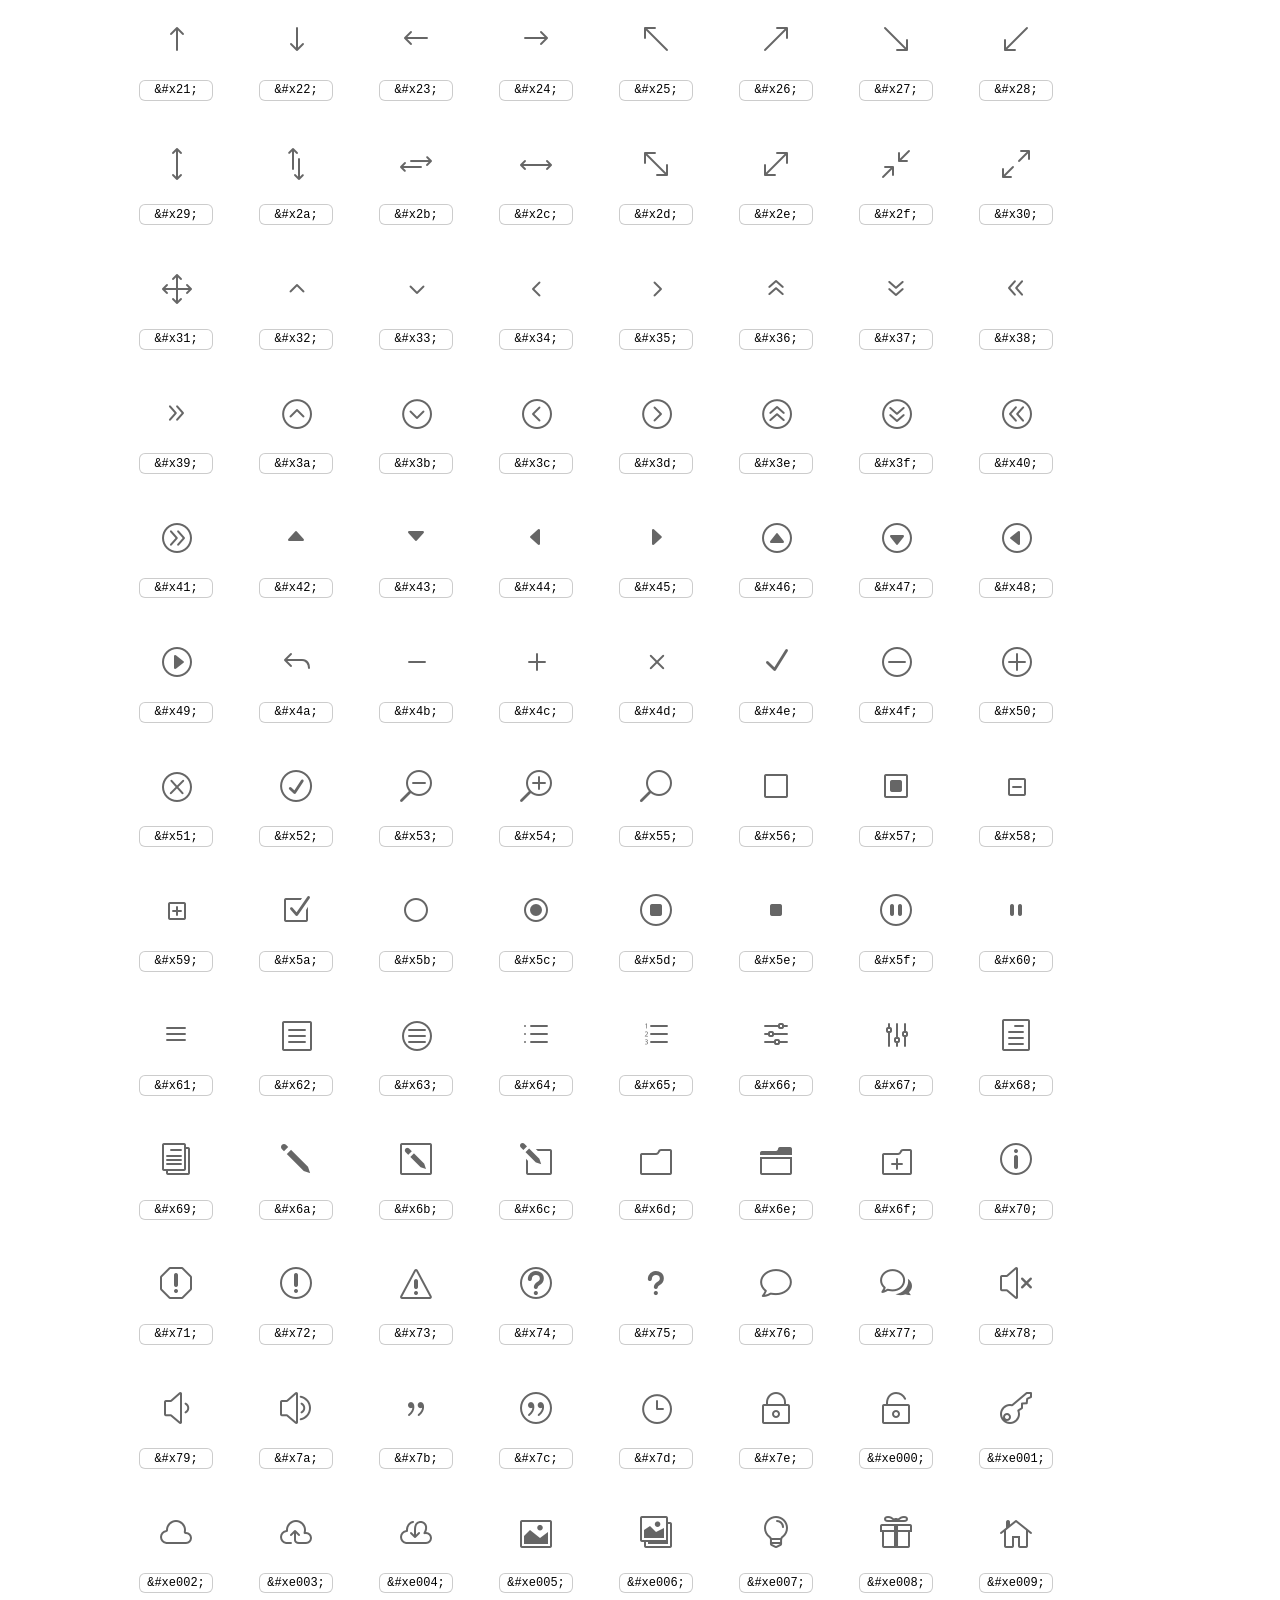
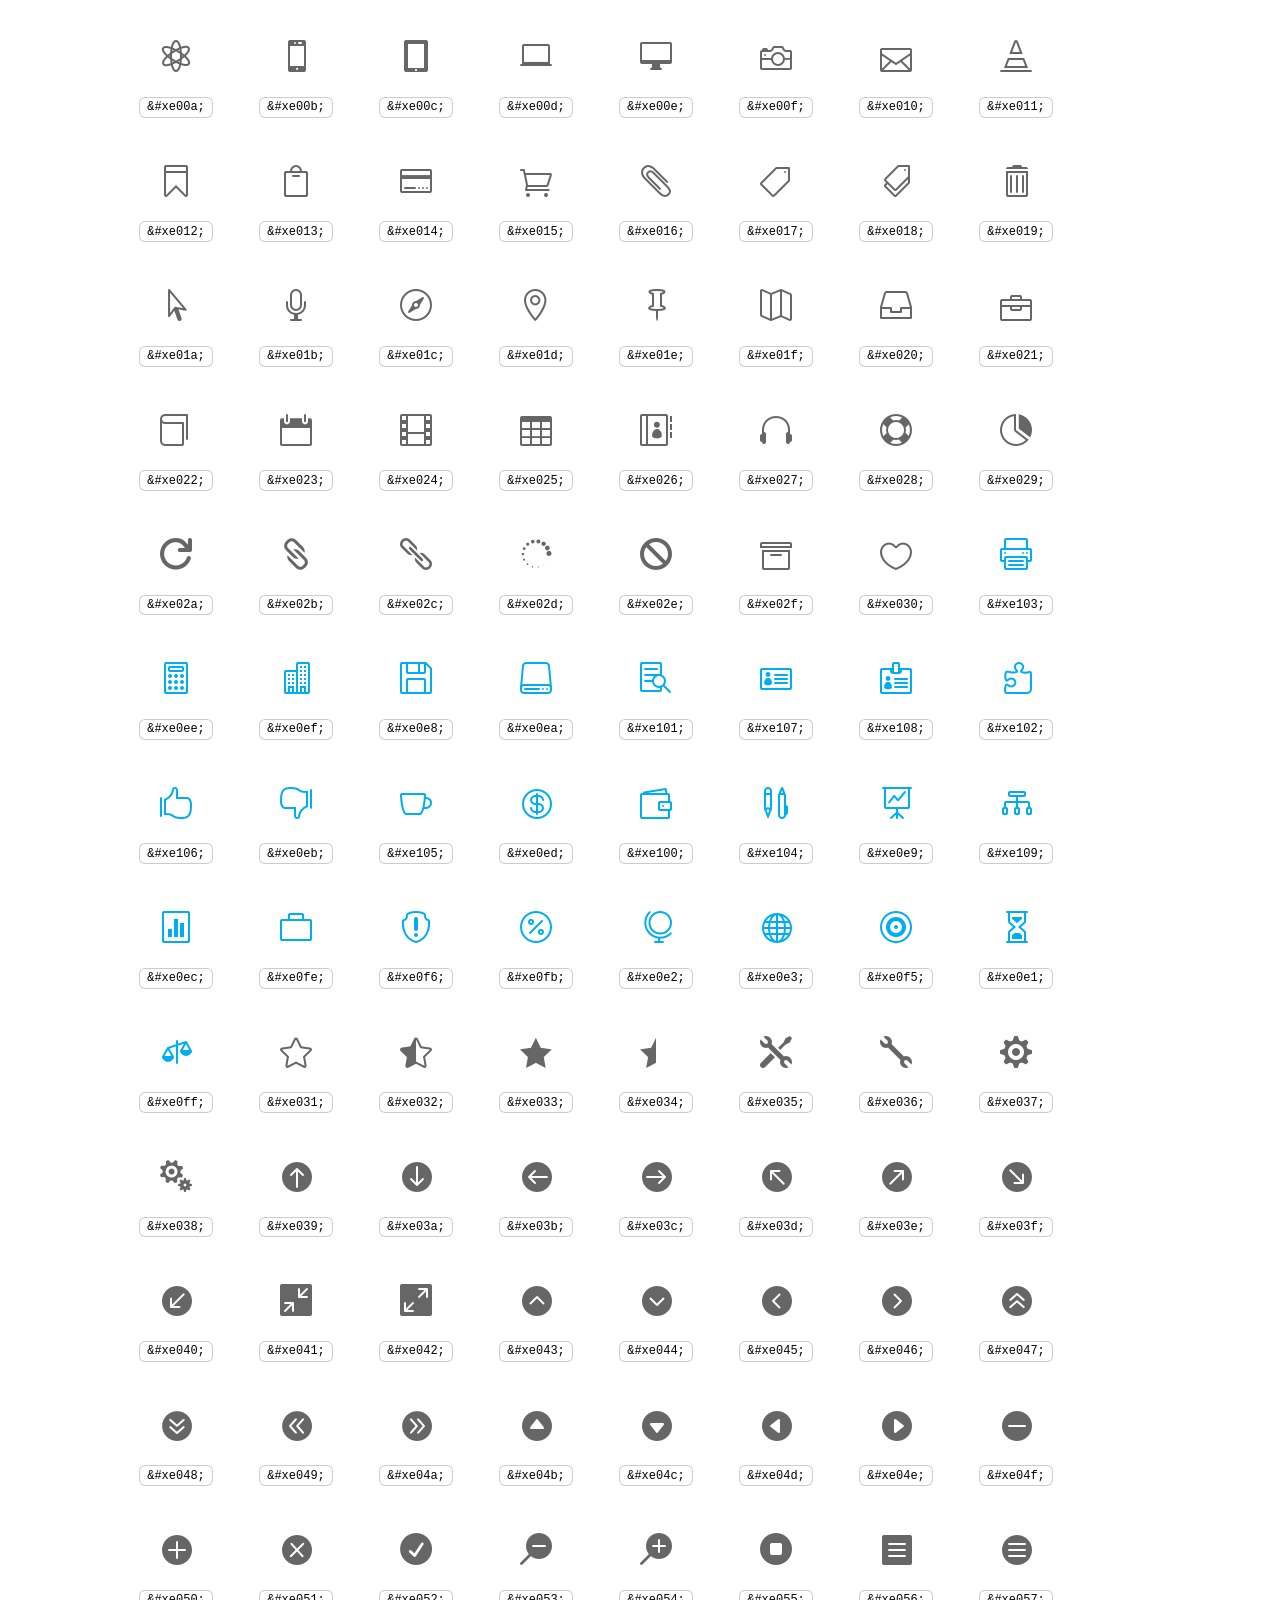
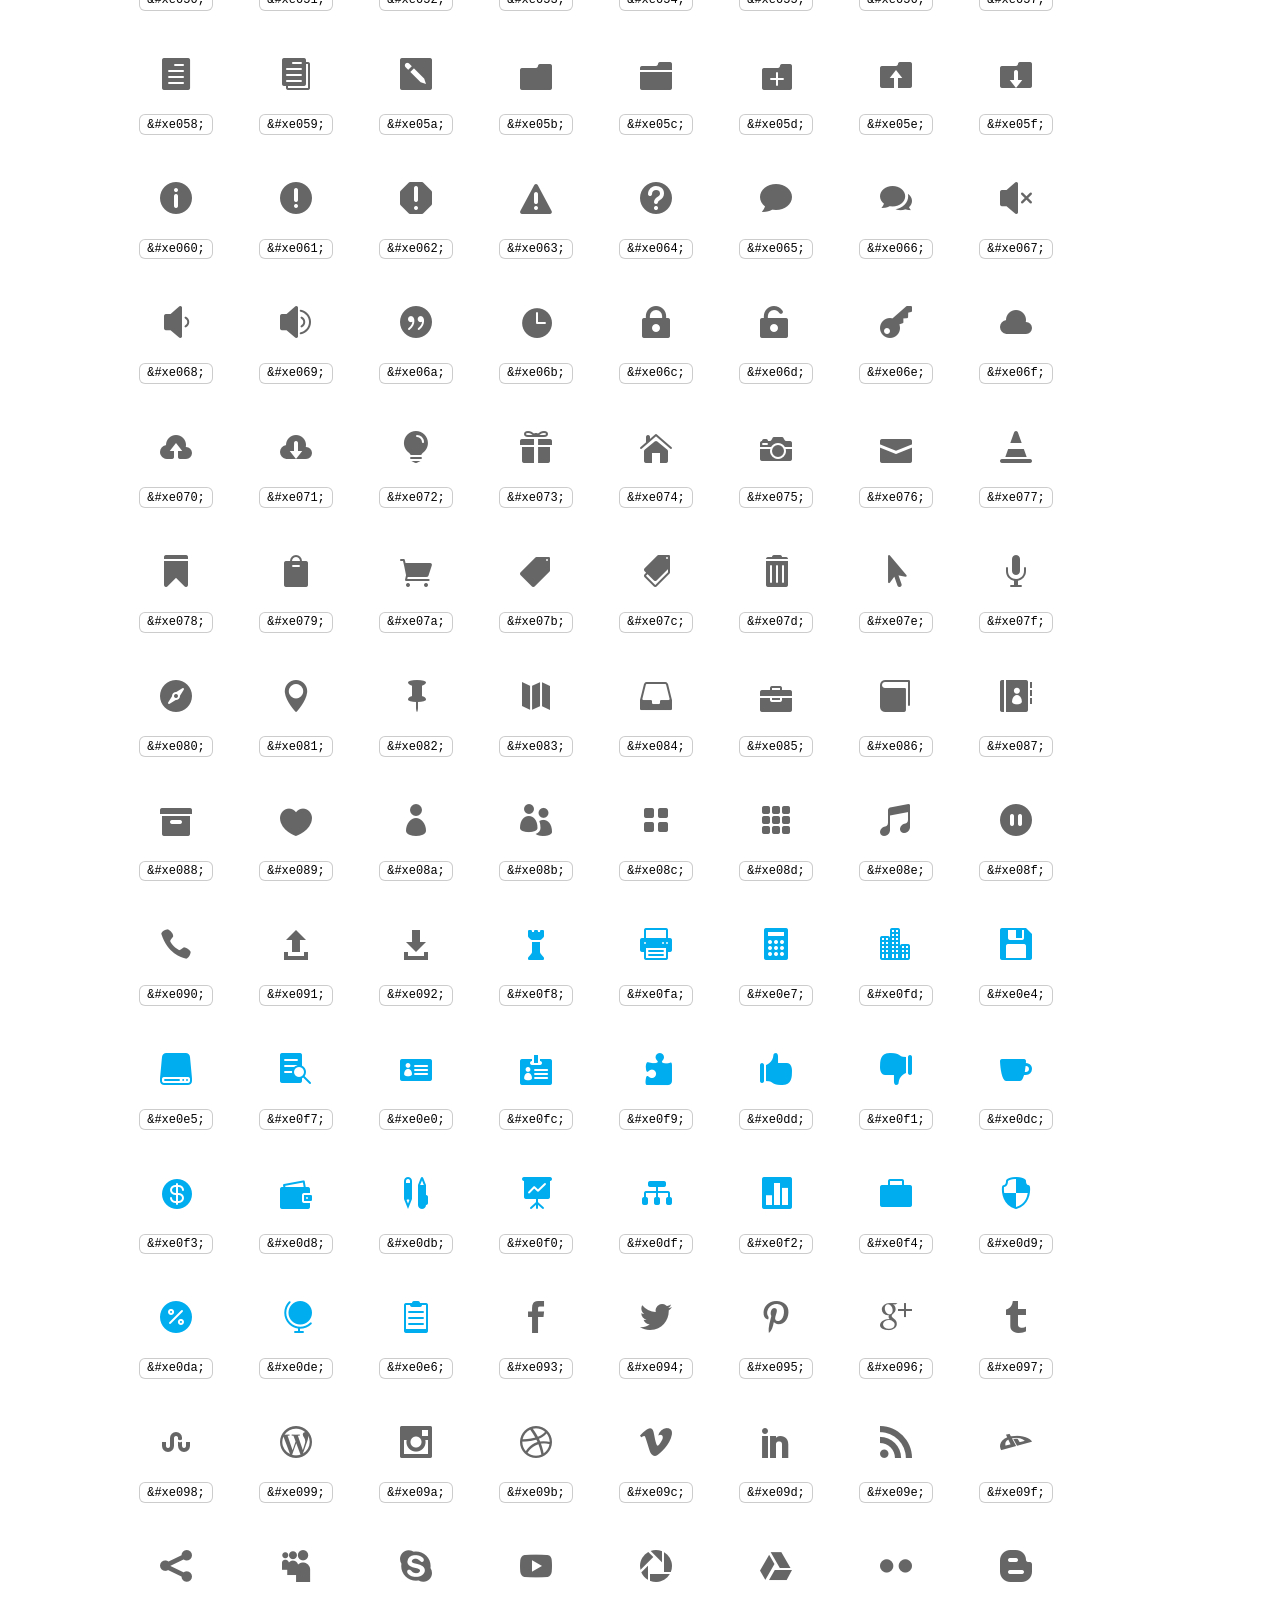
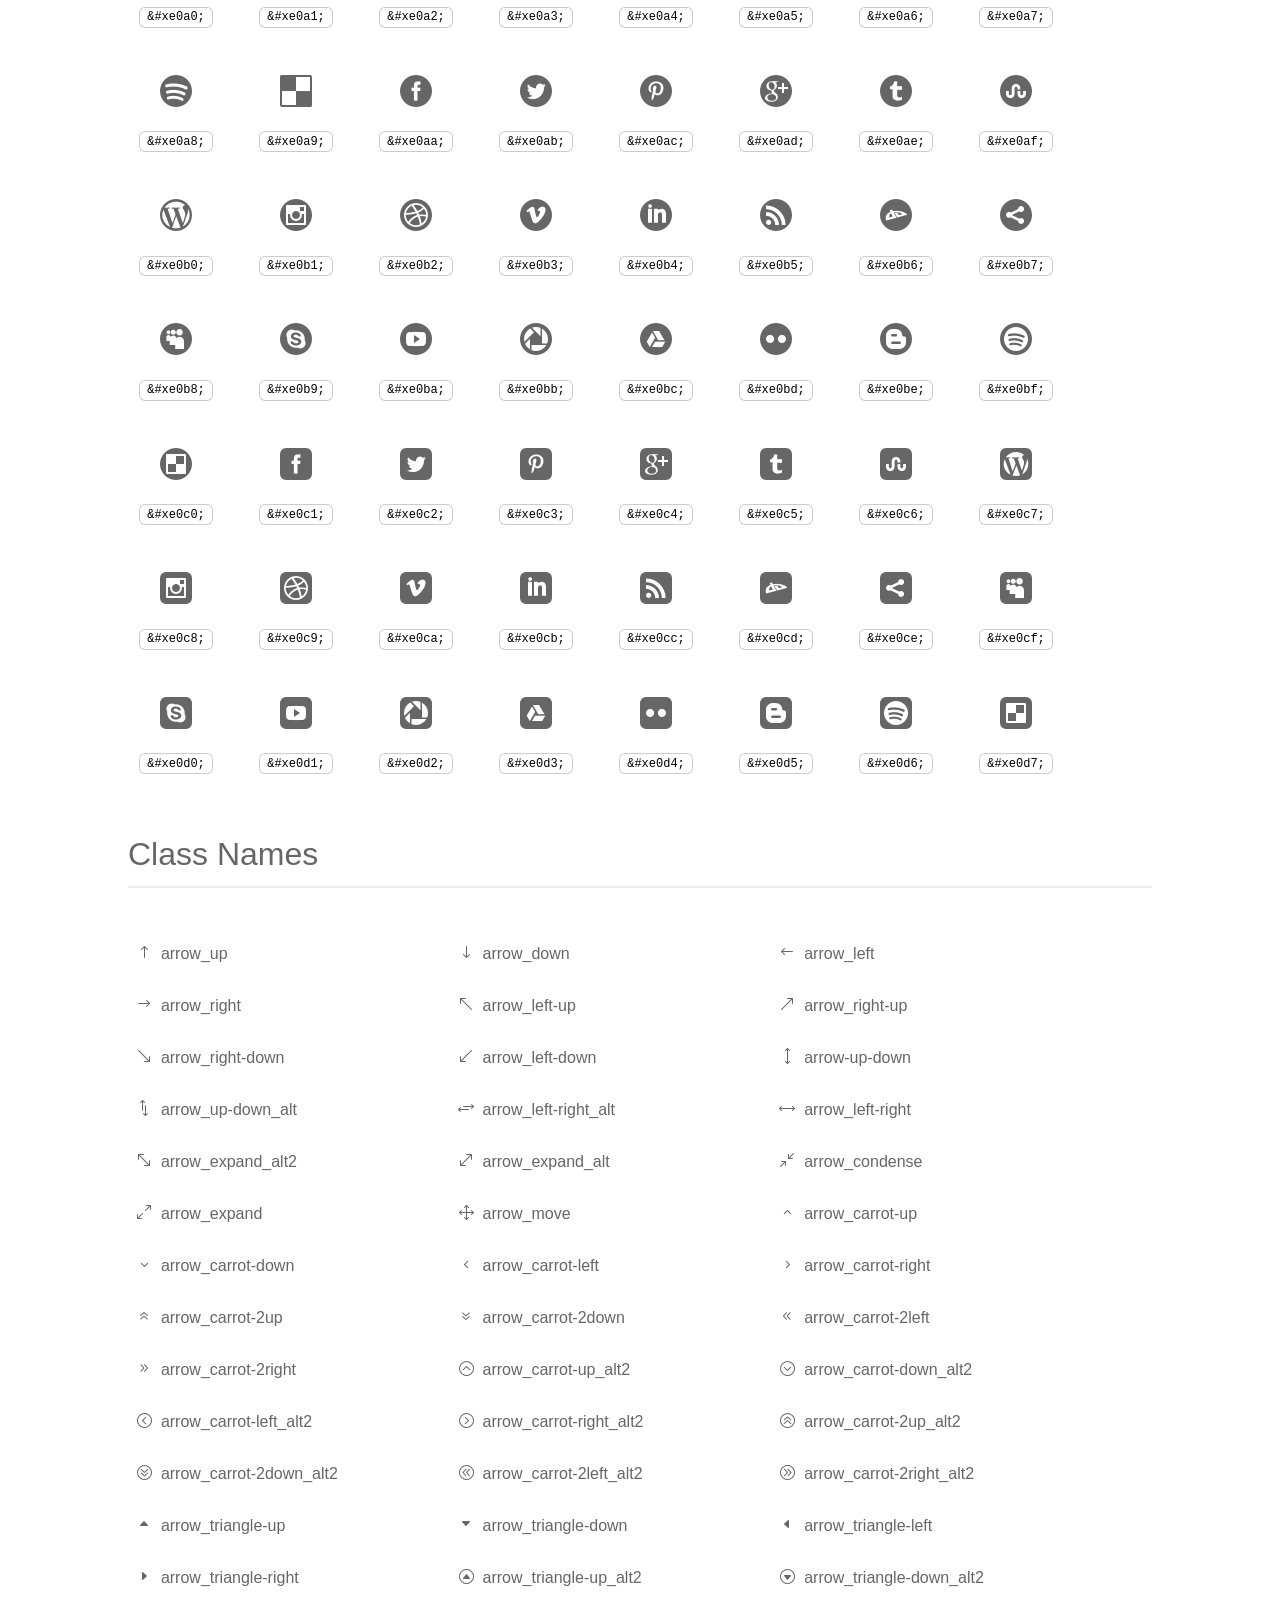
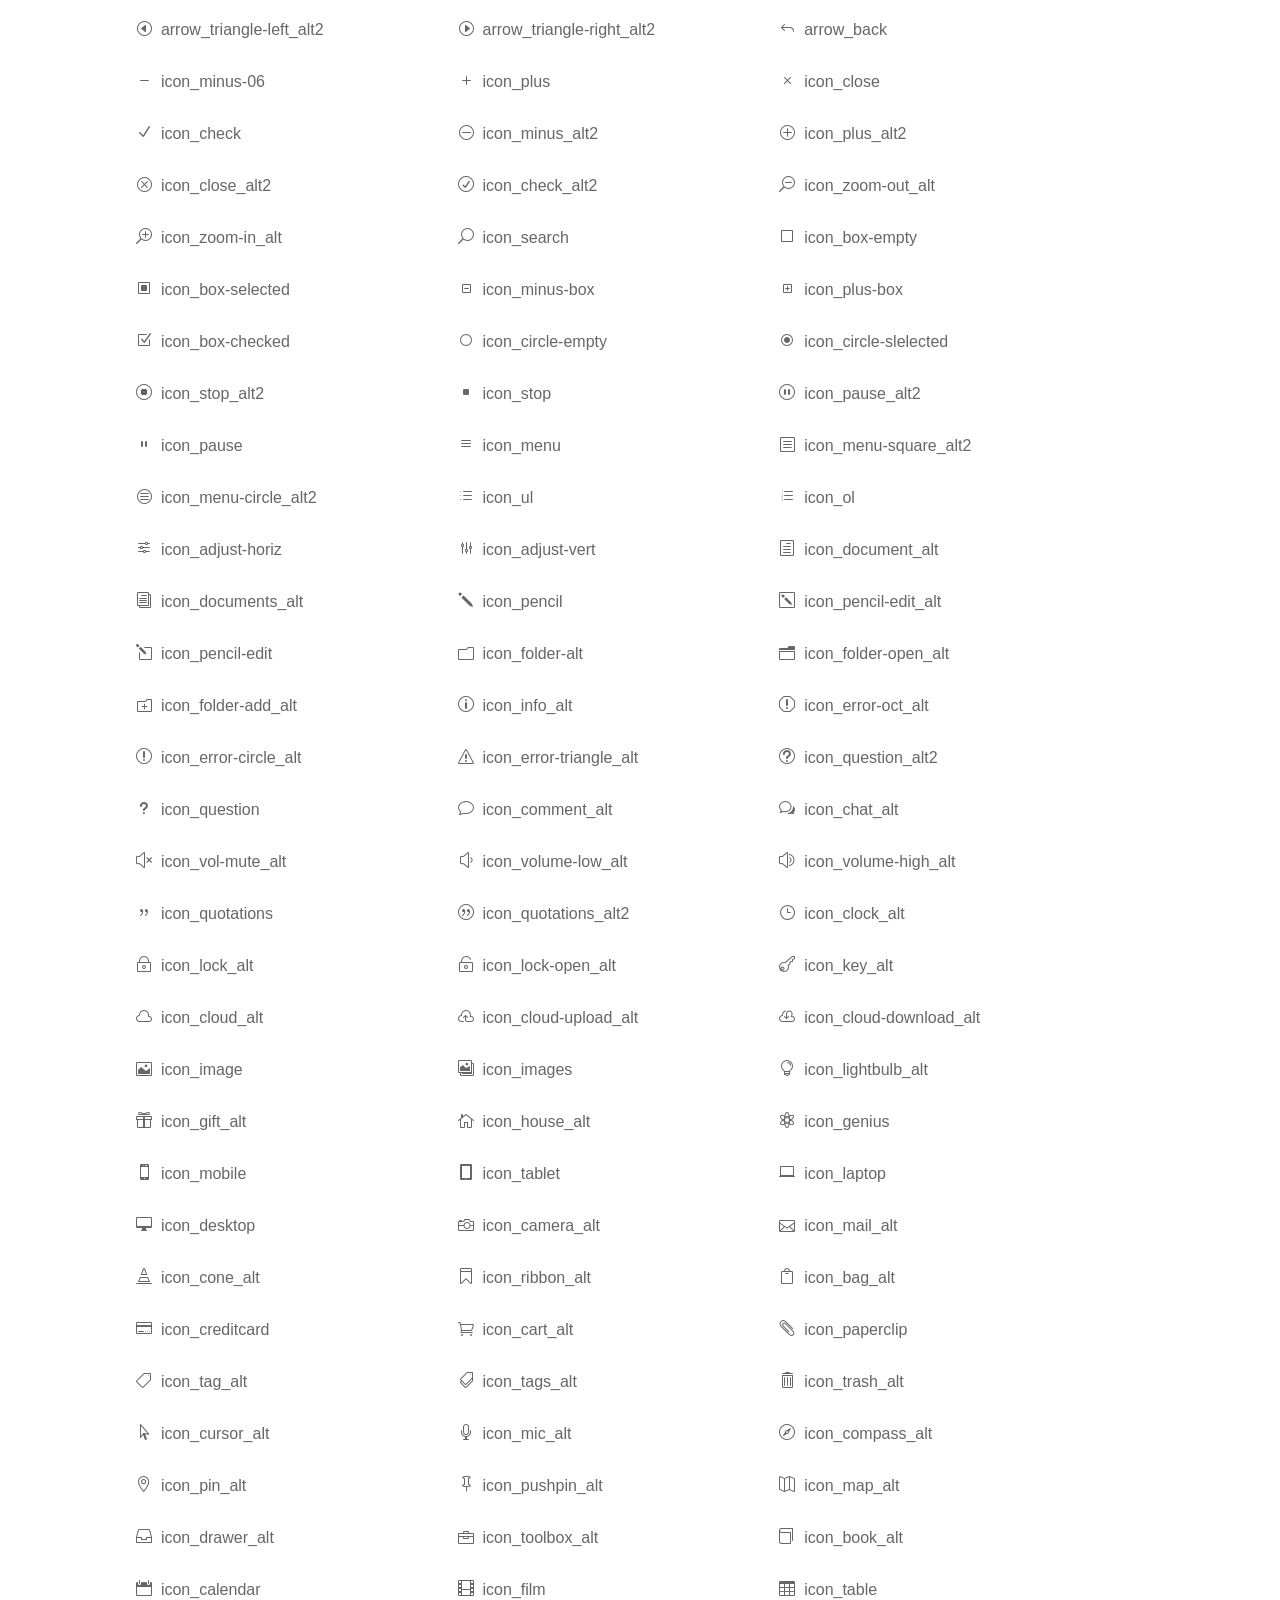
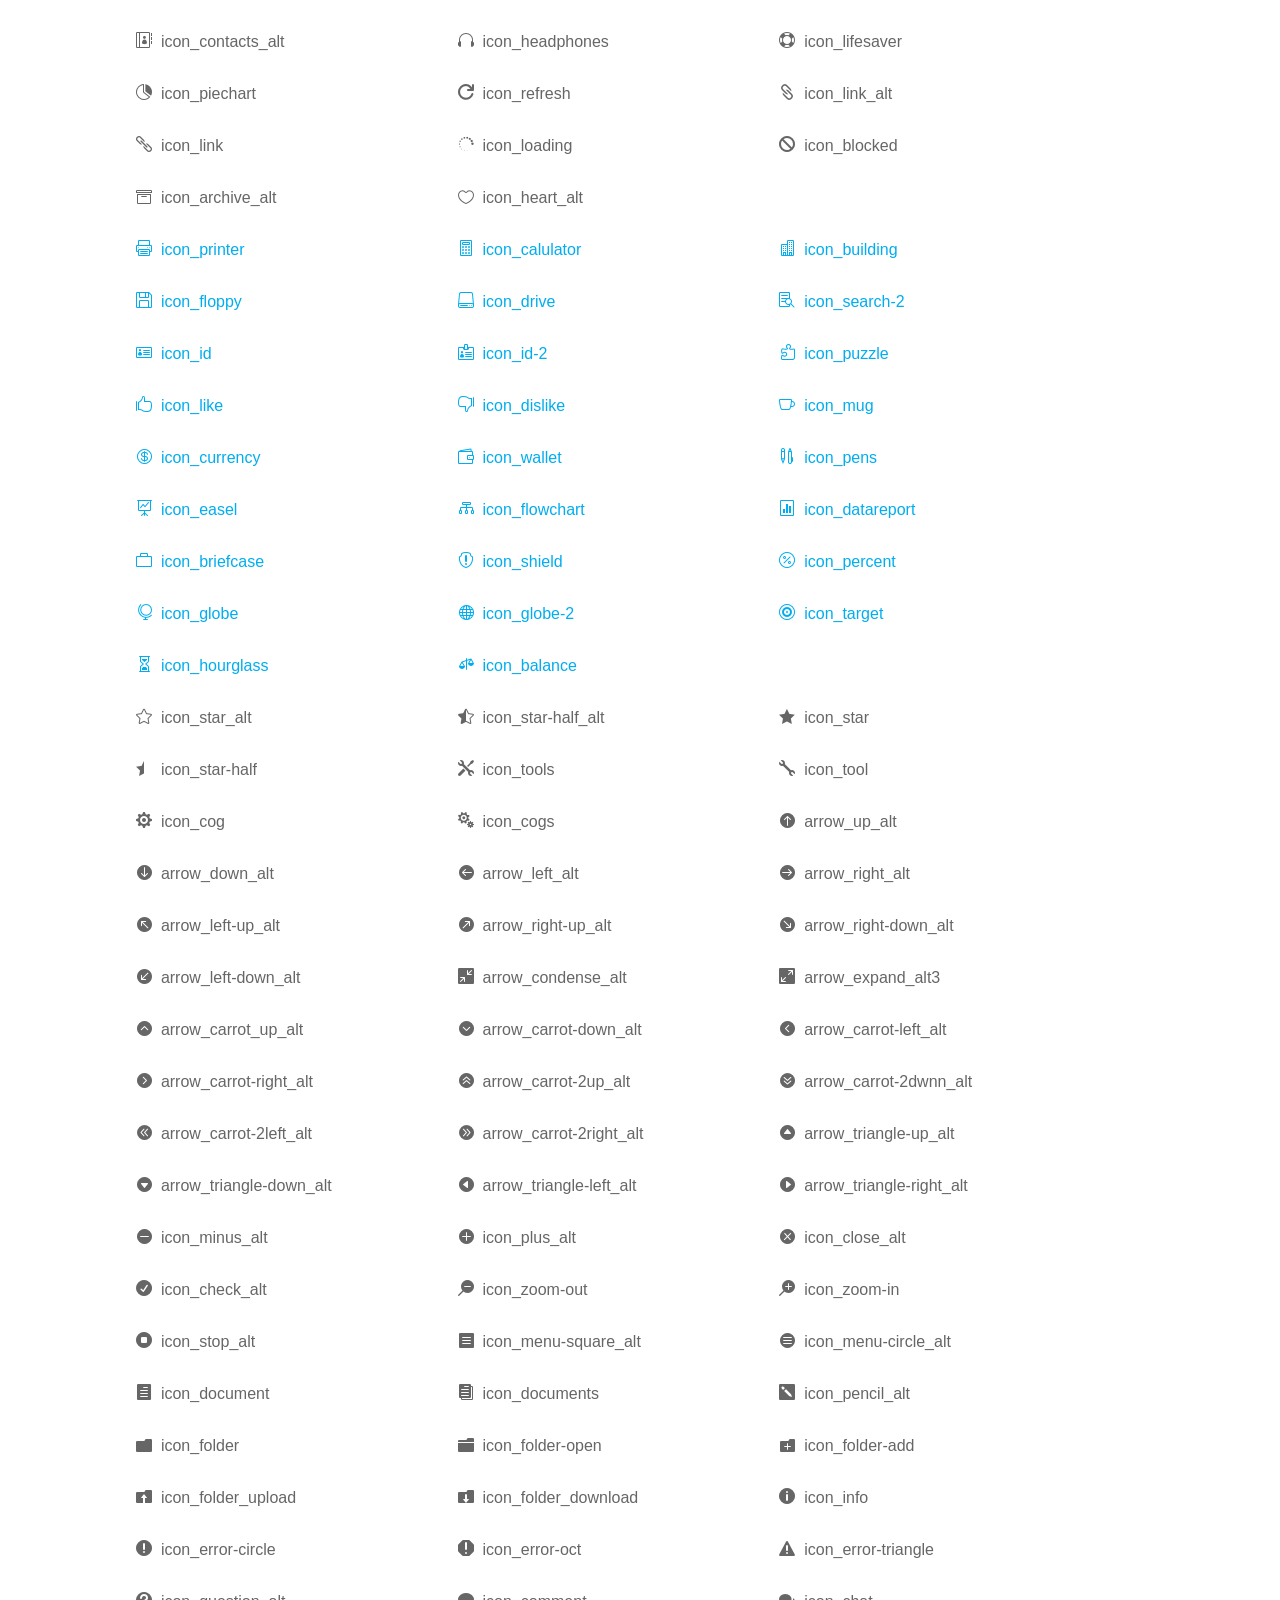
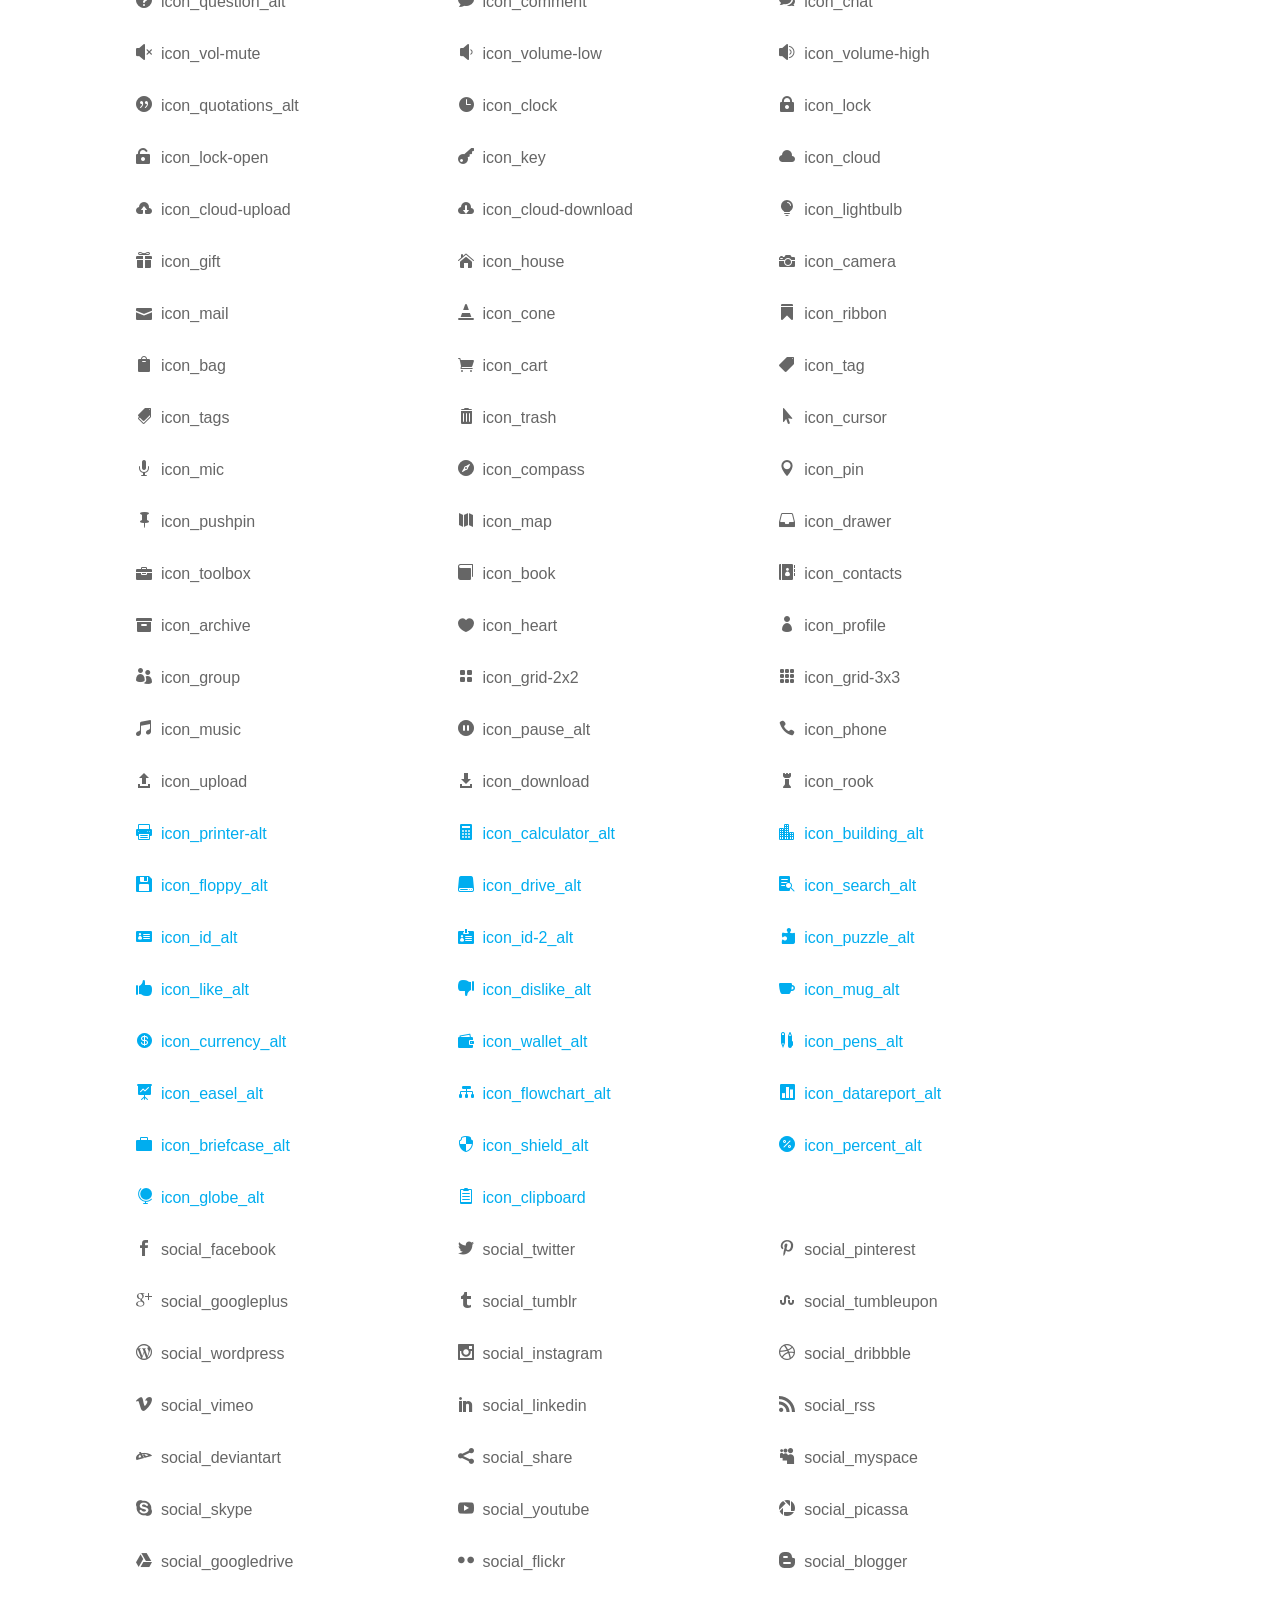
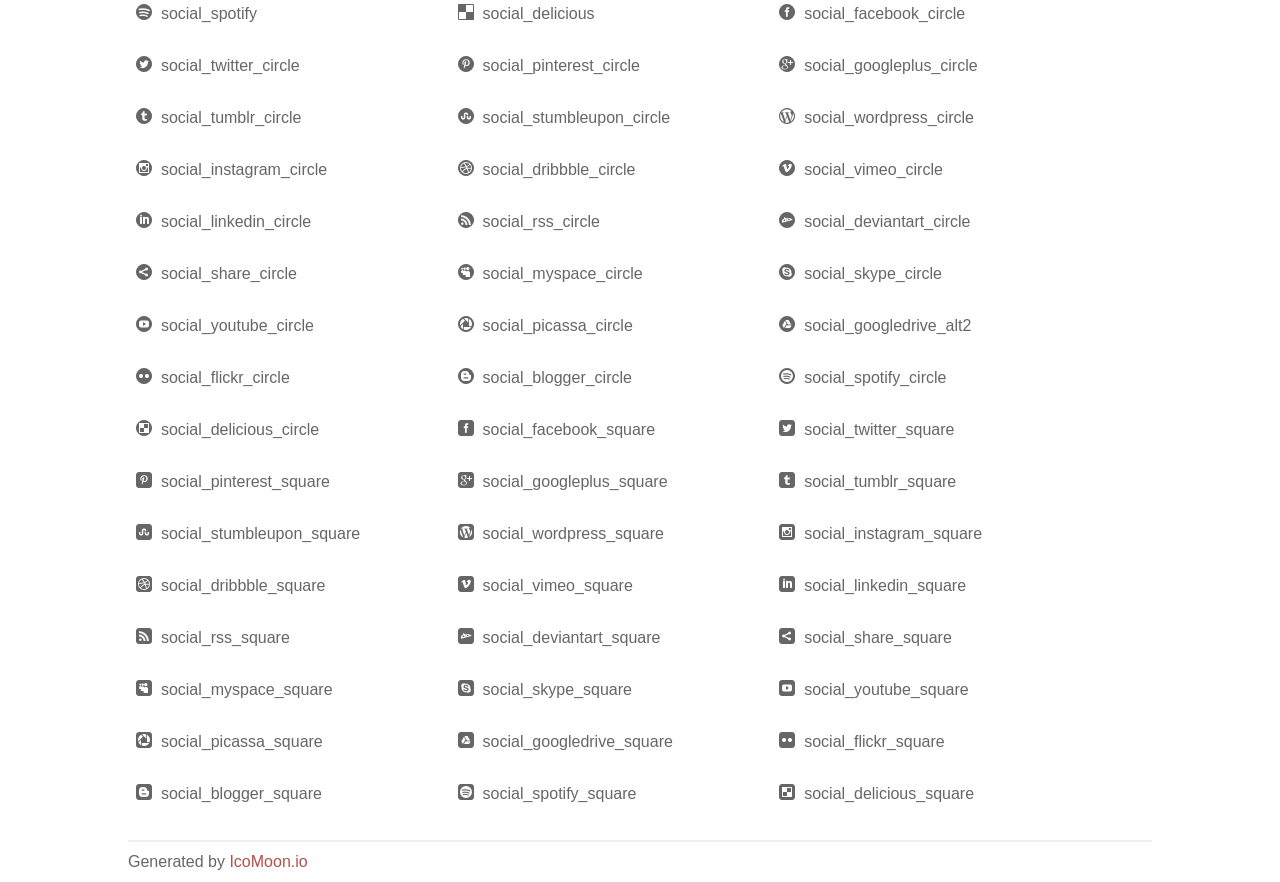
<file: WebContent/views/product/assets/fonts/elegant/index.html>
<!doctype html>
<html>

    <head>
        <title>Your Font/Glyphs</title>
        <link rel="stylesheet" href="style.css" />
        <!--[if lte IE 7]><script src="lte-ie7.js"></script><![endif]-->
        <style>
            section, header, footer {display: block;}
            	body {
            		font-family: sans-serif;
            		color: #666;
            		line-height: 1.5;
            		font-size: 1em;
            	}
            	* {
            		-moz-box-sizing: border-box;
            		-webkit-box-sizing: border-box;
            		box-sizing: border-box;
            		margin: 0;
            		padding: 0;
            	}
            	.glyph {
            		float: left;
            		text-align: center;
            		padding: .75em;
            		margin: .4em 1.5em .75em 0;
            		width: 6em;
            		text-shadow: none;
            	}
            	
            	.glyph input {
            		font-family: consolas, monospace;
            		font-size: 12px;
            		width: 100%;
            		text-align: center;
            		border: 0;
            		box-shadow: 0 0 0 1px #ccc;
            		padding: .2em;
                            -moz-border-radius: 5px;
                            -webkit-border-radius: 5px;
            	}
            	
            	
            
            	.new {
            		color:#00adef !important;
            	}
            
            	
            	.w-main {
            		width: 80%;
            	}
            	.centered {
            		margin-left: auto;
            		margin-right: auto;
            	}
            	.fs1 {
            		font-size: 2em;
            	}
            	header {
            		margin: 2em 0;
            		padding-bottom: .5em;
            		color: #666;
            		box-shadow: 0 2px #eee;
            	}
            	header h1 {
            		font-size: 2em;
            		font-weight: normal;
            	}
            	.clearfix:before, .clearfix:after { content: ""; display: table; }
            	.clearfix:after, .clear { clear: both; }
            	footer {
            		margin-top: 2em;
            		padding: .5em 0;
            		box-shadow: 0 -2px #eee;
            	}
            	a, a:visited {
            		color: #B35047;
            		text-decoration: none;
            	}
            	a:hover, a:focus {color: #000;}
            	
            	.box1 {
            		font-size: 16px;
            		display: inline-block;
            		width: 30%;
            		padding: .25em .5em;
            		margin: 20px 10px 0 0;
            	}
        </style>
    </head>

    <body>
        <div class="w-main centered">
            <section class="mtm clearfix" id="glyphs">
                <div class="glyph">
                    <div class="fs1" aria-hidden="true" data-icon="&#x21;"></div>
                    <input type="text" readonly value="&amp;#x21;" />
                </div>
                <div class="glyph">
                    <div class="fs1" aria-hidden="true" data-icon="&#x22;"></div>
                    <input type="text" readonly value="&amp;#x22;" />
                </div>
                <div class="glyph">
                    <div class="fs1" aria-hidden="true" data-icon="&#x23;"></div>
                    <input type="text" readonly value="&amp;#x23;" />
                </div>
                <div class="glyph">
                    <div class="fs1" aria-hidden="true" data-icon="&#x24;"></div>
                    <input type="text" readonly value="&amp;#x24;" />
                </div>
                <div class="glyph">
                    <div class="fs1" aria-hidden="true" data-icon="&#x25;"></div>
                    <input type="text" readonly value="&amp;#x25;" />
                </div>
                <div class="glyph">
                    <div class="fs1" aria-hidden="true" data-icon="&#x26;"></div>
                    <input type="text" readonly value="&amp;#x26;" />
                </div>
                <div class="glyph">
                    <div class="fs1" aria-hidden="true" data-icon="&#x27;"></div>
                    <input type="text" readonly value="&amp;#x27;" />
                </div>
                <div class="glyph">
                    <div class="fs1" aria-hidden="true" data-icon="&#x28;"></div>
                    <input type="text" readonly value="&amp;#x28;" />
                </div>
                <div class="glyph">
                    <div class="fs1" aria-hidden="true" data-icon="&#x29;"></div>
                    <input type="text" readonly value="&amp;#x29;" />
                </div>
                <div class="glyph">
                    <div class="fs1" aria-hidden="true" data-icon="&#x2a;"></div>
                    <input type="text" readonly value="&amp;#x2a;" />
                </div>
                <div class="glyph">
                    <div class="fs1" aria-hidden="true" data-icon="&#x2b;"></div>
                    <input type="text" readonly value="&amp;#x2b;" />
                </div>
                <div class="glyph">
                    <div class="fs1" aria-hidden="true" data-icon="&#x2c;"></div>
                    <input type="text" readonly value="&amp;#x2c;" />
                </div>
                <div class="glyph">
                    <div class="fs1" aria-hidden="true" data-icon="&#x2d;"></div>
                    <input type="text" readonly value="&amp;#x2d;" />
                </div>
                <div class="glyph">
                    <div class="fs1" aria-hidden="true" data-icon="&#x2e;"></div>
                    <input type="text" readonly value="&amp;#x2e;" />
                </div>
                <div class="glyph">
                    <div class="fs1" aria-hidden="true" data-icon="&#x2f;"></div>
                    <input type="text" readonly value="&amp;#x2f;" />
                </div>
                <div class="glyph">
                    <div class="fs1" aria-hidden="true" data-icon="&#x30;"></div>
                    <input type="text" readonly value="&amp;#x30;" />
                </div>
                <div class="glyph">
                    <div class="fs1" aria-hidden="true" data-icon="&#x31;"></div>
                    <input type="text" readonly value="&amp;#x31;" />
                </div>
                <div class="glyph">
                    <div class="fs1" aria-hidden="true" data-icon="&#x32;"></div>
                    <input type="text" readonly value="&amp;#x32;" />
                </div>
                <div class="glyph">
                    <div class="fs1" aria-hidden="true" data-icon="&#x33;"></div>
                    <input type="text" readonly value="&amp;#x33;" />
                </div>
                <div class="glyph">
                    <div class="fs1" aria-hidden="true" data-icon="&#x34;"></div>
                    <input type="text" readonly value="&amp;#x34;" />
                </div>
                <div class="glyph">
                    <div class="fs1" aria-hidden="true" data-icon="&#x35;"></div>
                    <input type="text" readonly value="&amp;#x35;" />
                </div>
                <div class="glyph">
                    <div class="fs1" aria-hidden="true" data-icon="&#x36;"></div>
                    <input type="text" readonly value="&amp;#x36;" />
                </div>
                <div class="glyph">
                    <div class="fs1" aria-hidden="true" data-icon="&#x37;"></div>
                    <input type="text" readonly value="&amp;#x37;" />
                </div>
                <div class="glyph">
                    <div class="fs1" aria-hidden="true" data-icon="&#x38;"></div>
                    <input type="text" readonly value="&amp;#x38;" />
                </div>
                <div class="glyph">
                    <div class="fs1" aria-hidden="true" data-icon="&#x39;"></div>
                    <input type="text" readonly value="&amp;#x39;" />
                </div>
                <div class="glyph">
                    <div class="fs1" aria-hidden="true" data-icon="&#x3a;"></div>
                    <input type="text" readonly value="&amp;#x3a;" />
                </div>
                <div class="glyph">
                    <div class="fs1" aria-hidden="true" data-icon="&#x3b;"></div>
                    <input type="text" readonly value="&amp;#x3b;" />
                </div>
                <div class="glyph">
                    <div class="fs1" aria-hidden="true" data-icon="&#x3c;"></div>
                    <input type="text" readonly value="&amp;#x3c;" />
                </div>
                <div class="glyph">
                    <div class="fs1" aria-hidden="true" data-icon="&#x3d;"></div>
                    <input type="text" readonly value="&amp;#x3d;" />
                </div>
                <div class="glyph">
                    <div class="fs1" aria-hidden="true" data-icon="&#x3e;"></div>
                    <input type="text" readonly value="&amp;#x3e;" />
                </div>
                <div class="glyph">
                    <div class="fs1" aria-hidden="true" data-icon="&#x3f;"></div>
                    <input type="text" readonly value="&amp;#x3f;" />
                </div>
                <div class="glyph">
                    <div class="fs1" aria-hidden="true" data-icon="&#x40;"></div>
                    <input type="text" readonly value="&amp;#x40;" />
                </div>
                <div class="glyph">
                    <div class="fs1" aria-hidden="true" data-icon="&#x41;"></div>
                    <input type="text" readonly value="&amp;#x41;" />
                </div>
                <div class="glyph">
                    <div class="fs1" aria-hidden="true" data-icon="&#x42;"></div>
                    <input type="text" readonly value="&amp;#x42;" />
                </div>
                <div class="glyph">
                    <div class="fs1" aria-hidden="true" data-icon="&#x43;"></div>
                    <input type="text" readonly value="&amp;#x43;" />
                </div>
                <div class="glyph">
                    <div class="fs1" aria-hidden="true" data-icon="&#x44;"></div>
                    <input type="text" readonly value="&amp;#x44;" />
                </div>
                <div class="glyph">
                    <div class="fs1" aria-hidden="true" data-icon="&#x45;"></div>
                    <input type="text" readonly value="&amp;#x45;" />
                </div>
                <div class="glyph">
                    <div class="fs1" aria-hidden="true" data-icon="&#x46;"></div>
                    <input type="text" readonly value="&amp;#x46;" />
                </div>
                <div class="glyph">
                    <div class="fs1" aria-hidden="true" data-icon="&#x47;"></div>
                    <input type="text" readonly value="&amp;#x47;" />
                </div>
                <div class="glyph">
                    <div class="fs1" aria-hidden="true" data-icon="&#x48;"></div>
                    <input type="text" readonly value="&amp;#x48;" />
                </div>
                <div class="glyph">
                    <div class="fs1" aria-hidden="true" data-icon="&#x49;"></div>
                    <input type="text" readonly value="&amp;#x49;" />
                </div>
                <div class="glyph">
                    <div class="fs1" aria-hidden="true" data-icon="&#x4a;"></div>
                    <input type="text" readonly value="&amp;#x4a;" />
                </div>
                <div class="glyph">
                    <div class="fs1" aria-hidden="true" data-icon="&#x4b;"></div>
                    <input type="text" readonly value="&amp;#x4b;" />
                </div>
                <div class="glyph">
                    <div class="fs1" aria-hidden="true" data-icon="&#x4c;"></div>
                    <input type="text" readonly value="&amp;#x4c;" />
                </div>
                <div class="glyph">
                    <div class="fs1" aria-hidden="true" data-icon="&#x4d;"></div>
                    <input type="text" readonly value="&amp;#x4d;" />
                </div>
                <div class="glyph">
                    <div class="fs1" aria-hidden="true" data-icon="&#x4e;"></div>
                    <input type="text" readonly value="&amp;#x4e;" />
                </div>
                <div class="glyph">
                    <div class="fs1" aria-hidden="true" data-icon="&#x4f;"></div>
                    <input type="text" readonly value="&amp;#x4f;" />
                </div>
                <div class="glyph">
                    <div class="fs1" aria-hidden="true" data-icon="&#x50;"></div>
                    <input type="text" readonly value="&amp;#x50;" />
                </div>
                <div class="glyph">
                    <div class="fs1" aria-hidden="true" data-icon="&#x51;"></div>
                    <input type="text" readonly value="&amp;#x51;" />
                </div>
                <div class="glyph">
                    <div class="fs1" aria-hidden="true" data-icon="&#x52;"></div>
                    <input type="text" readonly value="&amp;#x52;" />
                </div>
                <div class="glyph">
                    <div class="fs1" aria-hidden="true" data-icon="&#x53;"></div>
                    <input type="text" readonly value="&amp;#x53;" />
                </div>
                <div class="glyph">
                    <div class="fs1" aria-hidden="true" data-icon="&#x54;"></div>
                    <input type="text" readonly value="&amp;#x54;" />
                </div>
                <div class="glyph">
                    <div class="fs1" aria-hidden="true" data-icon="&#x55;"></div>
                    <input type="text" readonly value="&amp;#x55;" />
                </div>
                <div class="glyph">
                    <div class="fs1" aria-hidden="true" data-icon="&#x56;"></div>
                    <input type="text" readonly value="&amp;#x56;" />
                </div>
                <div class="glyph">
                    <div class="fs1" aria-hidden="true" data-icon="&#x57;"></div>
                    <input type="text" readonly value="&amp;#x57;" />
                </div>
                <div class="glyph">
                    <div class="fs1" aria-hidden="true" data-icon="&#x58;"></div>
                    <input type="text" readonly value="&amp;#x58;" />
                </div>
                <div class="glyph">
                    <div class="fs1" aria-hidden="true" data-icon="&#x59;"></div>
                    <input type="text" readonly value="&amp;#x59;" />
                </div>
                <div class="glyph">
                    <div class="fs1" aria-hidden="true" data-icon="&#x5a;"></div>
                    <input type="text" readonly value="&amp;#x5a;" />
                </div>
                <div class="glyph">
                    <div class="fs1" aria-hidden="true" data-icon="&#x5b;"></div>
                    <input type="text" readonly value="&amp;#x5b;" />
                </div>
                <div class="glyph">
                    <div class="fs1" aria-hidden="true" data-icon="&#x5c;"></div>
                    <input type="text" readonly value="&amp;#x5c;" />
                </div>
                <div class="glyph">
                    <div class="fs1" aria-hidden="true" data-icon="&#x5d;"></div>
                    <input type="text" readonly value="&amp;#x5d;" />
                </div>
                <div class="glyph">
                    <div class="fs1" aria-hidden="true" data-icon="&#x5e;"></div>
                    <input type="text" readonly value="&amp;#x5e;" />
                </div>
                <div class="glyph">
                    <div class="fs1" aria-hidden="true" data-icon="&#x5f;"></div>
                    <input type="text" readonly value="&amp;#x5f;" />
                </div>
                <div class="glyph">
                    <div class="fs1" aria-hidden="true" data-icon="&#x60;"></div>
                    <input type="text" readonly value="&amp;#x60;" />
                </div>
                <div class="glyph">
                    <div class="fs1" aria-hidden="true" data-icon="&#x61;"></div>
                    <input type="text" readonly value="&amp;#x61;" />
                </div>
                <div class="glyph">
                    <div class="fs1" aria-hidden="true" data-icon="&#x62;"></div>
                    <input type="text" readonly value="&amp;#x62;" />
                </div>
                <div class="glyph">
                    <div class="fs1" aria-hidden="true" data-icon="&#x63;"></div>
                    <input type="text" readonly value="&amp;#x63;" />
                </div>
                <div class="glyph">
                    <div class="fs1" aria-hidden="true" data-icon="&#x64;"></div>
                    <input type="text" readonly value="&amp;#x64;" />
                </div>
                <div class="glyph">
                    <div class="fs1" aria-hidden="true" data-icon="&#x65;"></div>
                    <input type="text" readonly value="&amp;#x65;" />
                </div>
                <div class="glyph">
                    <div class="fs1" aria-hidden="true" data-icon="&#x66;"></div>
                    <input type="text" readonly value="&amp;#x66;" />
                </div>
                <div class="glyph">
                    <div class="fs1" aria-hidden="true" data-icon="&#x67;"></div>
                    <input type="text" readonly value="&amp;#x67;" />
                </div>
                <div class="glyph">
                    <div class="fs1" aria-hidden="true" data-icon="&#x68;"></div>
                    <input type="text" readonly value="&amp;#x68;" />
                </div>
                <div class="glyph">
                    <div class="fs1" aria-hidden="true" data-icon="&#x69;"></div>
                    <input type="text" readonly value="&amp;#x69;" />
                </div>
                <div class="glyph">
                    <div class="fs1" aria-hidden="true" data-icon="&#x6a;"></div>
                    <input type="text" readonly value="&amp;#x6a;" />
                </div>
                <div class="glyph">
                    <div class="fs1" aria-hidden="true" data-icon="&#x6b;"></div>
                    <input type="text" readonly value="&amp;#x6b;" />
                </div>
                <div class="glyph">
                    <div class="fs1" aria-hidden="true" data-icon="&#x6c;"></div>
                    <input type="text" readonly value="&amp;#x6c;" />
                </div>
                <div class="glyph">
                    <div class="fs1" aria-hidden="true" data-icon="&#x6d;"></div>
                    <input type="text" readonly value="&amp;#x6d;" />
                </div>
                <div class="glyph">
                    <div class="fs1" aria-hidden="true" data-icon="&#x6e;"></div>
                    <input type="text" readonly value="&amp;#x6e;" />
                </div>
                <div class="glyph">
                    <div class="fs1" aria-hidden="true" data-icon="&#x6f;"></div>
                    <input type="text" readonly value="&amp;#x6f;" />
                </div>
                <div class="glyph">
                    <div class="fs1" aria-hidden="true" data-icon="&#x70;"></div>
                    <input type="text" readonly value="&amp;#x70;" />
                </div>
                <div class="glyph">
                    <div class="fs1" aria-hidden="true" data-icon="&#x71;"></div>
                    <input type="text" readonly value="&amp;#x71;" />
                </div>
                <div class="glyph">
                    <div class="fs1" aria-hidden="true" data-icon="&#x72;"></div>
                    <input type="text" readonly value="&amp;#x72;" />
                </div>
                <div class="glyph">
                    <div class="fs1" aria-hidden="true" data-icon="&#x73;"></div>
                    <input type="text" readonly value="&amp;#x73;" />
                </div>
                <div class="glyph">
                    <div class="fs1" aria-hidden="true" data-icon="&#x74;"></div>
                    <input type="text" readonly value="&amp;#x74;" />
                </div>
                <div class="glyph">
                    <div class="fs1" aria-hidden="true" data-icon="&#x75;"></div>
                    <input type="text" readonly value="&amp;#x75;" />
                </div>
                <div class="glyph">
                    <div class="fs1" aria-hidden="true" data-icon="&#x76;"></div>
                    <input type="text" readonly value="&amp;#x76;" />
                </div>
                <div class="glyph">
                    <div class="fs1" aria-hidden="true" data-icon="&#x77;"></div>
                    <input type="text" readonly value="&amp;#x77;" />
                </div>
                <div class="glyph">
                    <div class="fs1" aria-hidden="true" data-icon="&#x78;"></div>
                    <input type="text" readonly value="&amp;#x78;" />
                </div>
                <div class="glyph">
                    <div class="fs1" aria-hidden="true" data-icon="&#x79;"></div>
                    <input type="text" readonly value="&amp;#x79;" />
                </div>
                <div class="glyph">
                    <div class="fs1" aria-hidden="true" data-icon="&#x7a;"></div>
                    <input type="text" readonly value="&amp;#x7a;" />
                </div>
                <div class="glyph">
                    <div class="fs1" aria-hidden="true" data-icon="&#x7b;"></div>
                    <input type="text" readonly value="&amp;#x7b;" />
                </div>
                <div class="glyph">
                    <div class="fs1" aria-hidden="true" data-icon="&#x7c;"></div>
                    <input type="text" readonly value="&amp;#x7c;" />
                </div>
                <div class="glyph">
                    <div class="fs1" aria-hidden="true" data-icon="&#x7d;"></div>
                    <input type="text" readonly value="&amp;#x7d;" />
                </div>
                <div class="glyph">
                    <div class="fs1" aria-hidden="true" data-icon="&#x7e;"></div>
                    <input type="text" readonly value="&amp;#x7e;" />
                </div>
                <div class="glyph">
                    <div class="fs1" aria-hidden="true" data-icon="&#xe000;"></div>
                    <input type="text" readonly value="&amp;#xe000;" />
                </div>
                <div class="glyph">
                    <div class="fs1" aria-hidden="true" data-icon="&#xe001;"></div>
                    <input type="text" readonly value="&amp;#xe001;" />
                </div>
                <div class="glyph">
                    <div class="fs1" aria-hidden="true" data-icon="&#xe002;"></div>
                    <input type="text" readonly value="&amp;#xe002;" />
                </div>
                <div class="glyph">
                    <div class="fs1" aria-hidden="true" data-icon="&#xe003;"></div>
                    <input type="text" readonly value="&amp;#xe003;" />
                </div>
                <div class="glyph">
                    <div class="fs1" aria-hidden="true" data-icon="&#xe004;"></div>
                    <input type="text" readonly value="&amp;#xe004;" />
                </div>
                <div class="glyph">
                    <div class="fs1" aria-hidden="true" data-icon="&#xe005;"></div>
                    <input type="text" readonly value="&amp;#xe005;" />
                </div>
                <div class="glyph">
                    <div class="fs1" aria-hidden="true" data-icon="&#xe006;"></div>
                    <input type="text" readonly value="&amp;#xe006;" />
                </div>
                <div class="glyph">
                    <div class="fs1" aria-hidden="true" data-icon="&#xe007;"></div>
                    <input type="text" readonly value="&amp;#xe007;" />
                </div>
                <div class="glyph">
                    <div class="fs1" aria-hidden="true" data-icon="&#xe008;"></div>
                    <input type="text" readonly value="&amp;#xe008;" />
                </div>
                <div class="glyph">
                    <div class="fs1" aria-hidden="true" data-icon="&#xe009;"></div>
                    <input type="text" readonly value="&amp;#xe009;" />
                </div>
                <div class="glyph">
                    <div class="fs1" aria-hidden="true" data-icon="&#xe00a;"></div>
                    <input type="text" readonly value="&amp;#xe00a;" />
                </div>
                <div class="glyph">
                    <div class="fs1" aria-hidden="true" data-icon="&#xe00b;"></div>
                    <input type="text" readonly value="&amp;#xe00b;" />
                </div>
                <div class="glyph">
                    <div class="fs1" aria-hidden="true" data-icon="&#xe00c;"></div>
                    <input type="text" readonly value="&amp;#xe00c;" />
                </div>
                <div class="glyph">
                    <div class="fs1" aria-hidden="true" data-icon="&#xe00d;"></div>
                    <input type="text" readonly value="&amp;#xe00d;" />
                </div>
                <div class="glyph">
                    <div class="fs1" aria-hidden="true" data-icon="&#xe00e;"></div>
                    <input type="text" readonly value="&amp;#xe00e;" />
                </div>
                <div class="glyph">
                    <div class="fs1" aria-hidden="true" data-icon="&#xe00f;"></div>
                    <input type="text" readonly value="&amp;#xe00f;" />
                </div>
                <div class="glyph">
                    <div class="fs1" aria-hidden="true" data-icon="&#xe010;"></div>
                    <input type="text" readonly value="&amp;#xe010;" />
                </div>
                <div class="glyph">
                    <div class="fs1" aria-hidden="true" data-icon="&#xe011;"></div>
                    <input type="text" readonly value="&amp;#xe011;" />
                </div>
                <div class="glyph">
                    <div class="fs1" aria-hidden="true" data-icon="&#xe012;"></div>
                    <input type="text" readonly value="&amp;#xe012;" />
                </div>
                <div class="glyph">
                    <div class="fs1" aria-hidden="true" data-icon="&#xe013;"></div>
                    <input type="text" readonly value="&amp;#xe013;" />
                </div>
                <div class="glyph">
                    <div class="fs1" aria-hidden="true" data-icon="&#xe014;"></div>
                    <input type="text" readonly value="&amp;#xe014;" />
                </div>
                <div class="glyph">
                    <div class="fs1" aria-hidden="true" data-icon="&#xe015;"></div>
                    <input type="text" readonly value="&amp;#xe015;" />
                </div>
                <div class="glyph">
                    <div class="fs1" aria-hidden="true" data-icon="&#xe016;"></div>
                    <input type="text" readonly value="&amp;#xe016;" />
                </div>
                <div class="glyph">
                    <div class="fs1" aria-hidden="true" data-icon="&#xe017;"></div>
                    <input type="text" readonly value="&amp;#xe017;" />
                </div>
                <div class="glyph">
                    <div class="fs1" aria-hidden="true" data-icon="&#xe018;"></div>
                    <input type="text" readonly value="&amp;#xe018;" />
                </div>
                <div class="glyph">
                    <div class="fs1" aria-hidden="true" data-icon="&#xe019;"></div>
                    <input type="text" readonly value="&amp;#xe019;" />
                </div>
                <div class="glyph">
                    <div class="fs1" aria-hidden="true" data-icon="&#xe01a;"></div>
                    <input type="text" readonly value="&amp;#xe01a;" />
                </div>
                <div class="glyph">
                    <div class="fs1" aria-hidden="true" data-icon="&#xe01b;"></div>
                    <input type="text" readonly value="&amp;#xe01b;" />
                </div>
                <div class="glyph">
                    <div class="fs1" aria-hidden="true" data-icon="&#xe01c;"></div>
                    <input type="text" readonly value="&amp;#xe01c;" />
                </div>
                <div class="glyph">
                    <div class="fs1" aria-hidden="true" data-icon="&#xe01d;"></div>
                    <input type="text" readonly value="&amp;#xe01d;" />
                </div>
                <div class="glyph">
                    <div class="fs1" aria-hidden="true" data-icon="&#xe01e;"></div>
                    <input type="text" readonly value="&amp;#xe01e;" />
                </div>
                <div class="glyph">
                    <div class="fs1" aria-hidden="true" data-icon="&#xe01f;"></div>
                    <input type="text" readonly value="&amp;#xe01f;" />
                </div>
                <div class="glyph">
                    <div class="fs1" aria-hidden="true" data-icon="&#xe020;"></div>
                    <input type="text" readonly value="&amp;#xe020;" />
                </div>
                <div class="glyph">
                    <div class="fs1" aria-hidden="true" data-icon="&#xe021;"></div>
                    <input type="text" readonly value="&amp;#xe021;" />
                </div>
                <div class="glyph">
                    <div class="fs1" aria-hidden="true" data-icon="&#xe022;"></div>
                    <input type="text" readonly value="&amp;#xe022;" />
                </div>
                <div class="glyph">
                    <div class="fs1" aria-hidden="true" data-icon="&#xe023;"></div>
                    <input type="text" readonly value="&amp;#xe023;" />
                </div>
                <div class="glyph">
                    <div class="fs1" aria-hidden="true" data-icon="&#xe024;"></div>
                    <input type="text" readonly value="&amp;#xe024;" />
                </div>
                <div class="glyph">
                    <div class="fs1" aria-hidden="true" data-icon="&#xe025;"></div>
                    <input type="text" readonly value="&amp;#xe025;" />
                </div>
                <div class="glyph">
                    <div class="fs1" aria-hidden="true" data-icon="&#xe026;"></div>
                    <input type="text" readonly value="&amp;#xe026;" />
                </div>
                <div class="glyph">
                    <div class="fs1" aria-hidden="true" data-icon="&#xe027;"></div>
                    <input type="text" readonly value="&amp;#xe027;" />
                </div>
                <div class="glyph">
                    <div class="fs1" aria-hidden="true" data-icon="&#xe028;"></div>
                    <input type="text" readonly value="&amp;#xe028;" />
                </div>
                <div class="glyph">
                    <div class="fs1" aria-hidden="true" data-icon="&#xe029;"></div>
                    <input type="text" readonly value="&amp;#xe029;" />
                </div>
                <div class="glyph">
                    <div class="fs1" aria-hidden="true" data-icon="&#xe02a;"></div>
                    <input type="text" readonly value="&amp;#xe02a;" />
                </div>
                <div class="glyph">
                    <div class="fs1" aria-hidden="true" data-icon="&#xe02b;"></div>
                    <input type="text" readonly value="&amp;#xe02b;" />
                </div>
                <div class="glyph">
                    <div class="fs1" aria-hidden="true" data-icon="&#xe02c;"></div>
                    <input type="text" readonly value="&amp;#xe02c;" />
                </div>
                <div class="glyph">
                    <div class="fs1" aria-hidden="true" data-icon="&#xe02d;"></div>
                    <input type="text" readonly value="&amp;#xe02d;" />
                </div>
                <div class="glyph">
                    <div class="fs1" aria-hidden="true" data-icon="&#xe02e;"></div>
                    <input type="text" readonly value="&amp;#xe02e;" />
                </div>
                <div class="glyph">
                    <div class="fs1" aria-hidden="true" data-icon="&#xe02f;"></div>
                    <input type="text" readonly value="&amp;#xe02f;" />
                </div>
                <div class="glyph">
                    <div class="fs1" aria-hidden="true" data-icon="&#xe030;"></div>
                    <input type="text" readonly value="&amp;#xe030;" />
                </div>

                <div class="new">

                    <div class="glyph">
                        <div class="fs1" aria-hidden="true" data-icon="&#xe103;"></div>
                        <input type="text" readonly value="&amp;#xe103;" />
                    </div>
                    <div class="glyph">
                        <div class="fs1" aria-hidden="true" data-icon="&#xe0ee;"></div>
                        <input type="text" readonly value="&amp;#xe0ee;" />
                    </div>
                    <div class="glyph">
                        <div class="fs1" aria-hidden="true" data-icon="&#xe0ef;"></div>
                        <input type="text" readonly value="&amp;#xe0ef;" />
                    </div>
                    <div class="glyph">
                        <div class="fs1" aria-hidden="true" data-icon="&#xe0e8;"></div>
                        <input type="text" readonly value="&amp;#xe0e8;" />
                    </div>
                    <div class="glyph">
                        <div class="fs1" aria-hidden="true" data-icon="&#xe0ea;"></div>
                        <input type="text" readonly value="&amp;#xe0ea;" />
                    </div>
                    <div class="glyph">
                        <div class="fs1" aria-hidden="true" data-icon="&#xe101;"></div>
                        <input type="text" readonly value="&amp;#xe101;" />
                    </div>
                    <div class="glyph">
                        <div class="fs1" aria-hidden="true" data-icon="&#xe107;"></div>
                        <input type="text" readonly value="&amp;#xe107;" />
                    </div>
                    <div class="glyph">
                        <div class="fs1" aria-hidden="true" data-icon="&#xe108;"></div>
                        <input type="text" readonly value="&amp;#xe108;" />
                    </div>
                    <div class="glyph">
                        <div class="fs1" aria-hidden="true" data-icon="&#xe102;"></div>
                        <input type="text" readonly value="&amp;#xe102;" />
                    </div>
                    <div class="glyph">
                        <div class="fs1" aria-hidden="true" data-icon="&#xe106;"></div>
                        <input type="text" readonly value="&amp;#xe106;" />
                    </div>
                    <div class="glyph">
                        <div class="fs1" aria-hidden="true" data-icon="&#xe0eb;"></div>
                        <input type="text" readonly value="&amp;#xe0eb;" />
                    </div>
                    <div class="glyph">
                        <div class="fs1" aria-hidden="true" data-icon="&#xe105;"></div>
                        <input type="text" readonly value="&amp;#xe105;" />
                    </div>
                    <div class="glyph">
                        <div class="fs1" aria-hidden="true" data-icon="&#xe0ed;"></div>
                        <input type="text" readonly value="&amp;#xe0ed;" />
                    </div>
                    <div class="glyph">
                        <div class="fs1" aria-hidden="true" data-icon="&#xe100;"></div>
                        <input type="text" readonly value="&amp;#xe100;" />
                    </div>
                    <div class="glyph">
                        <div class="fs1" aria-hidden="true" data-icon="&#xe104;"></div>
                        <input type="text" readonly value="&amp;#xe104;" />
                    </div>
                    <div class="glyph">
                        <div class="fs1" aria-hidden="true" data-icon="&#xe0e9;"></div>
                        <input type="text" readonly value="&amp;#xe0e9;" />
                    </div>
                    <div class="glyph">
                        <div class="fs1" aria-hidden="true" data-icon="&#xe109;"></div>
                        <input type="text" readonly value="&amp;#xe109;" />
                    </div>
                    <div class="glyph">
                        <div class="fs1" aria-hidden="true" data-icon="&#xe0ec;"></div>
                        <input type="text" readonly value="&amp;#xe0ec;" />
                    </div>
                    <div class="glyph">
                        <div class="fs1" aria-hidden="true" data-icon="&#xe0fe;"></div>
                        <input type="text" readonly value="&amp;#xe0fe;" />
                    </div>
                    <div class="glyph">
                        <div class="fs1" aria-hidden="true" data-icon="&#xe0f6;"></div>
                        <input type="text" readonly value="&amp;#xe0f6;" />
                    </div>
                    <div class="glyph">
                        <div class="fs1" aria-hidden="true" data-icon="&#xe0fb;"></div>
                        <input type="text" readonly value="&amp;#xe0fb;" />
                    </div>
                    <div class="glyph">
                        <div class="fs1" aria-hidden="true" data-icon="&#xe0e2;"></div>
                        <input type="text" readonly value="&amp;#xe0e2;" />
                    </div>
                    <div class="glyph">
                        <div class="fs1" aria-hidden="true" data-icon="&#xe0e3;"></div>
                        <input type="text" readonly value="&amp;#xe0e3;" />
                    </div>
                    <div class="glyph">
                        <div class="fs1" aria-hidden="true" data-icon="&#xe0f5;"></div>
                        <input type="text" readonly value="&amp;#xe0f5;" />
                    </div>
                    <div class="glyph">
                        <div class="fs1" aria-hidden="true" data-icon="&#xe0e1;"></div>
                        <input type="text" readonly value="&amp;#xe0e1;" />
                    </div>
                    <div class="glyph">
                        <div class="fs1" aria-hidden="true" data-icon="&#xe0ff;"></div>
                        <input type="text" readonly value="&amp;#xe0ff;" />
                    </div>

                </div>

                <div class="glyph">
                    <div class="fs1" aria-hidden="true" data-icon="&#xe031;"></div>
                    <input type="text" readonly value="&amp;#xe031;" />
                </div>
                <div class="glyph">
                    <div class="fs1" aria-hidden="true" data-icon="&#xe032;"></div>
                    <input type="text" readonly value="&amp;#xe032;" />
                </div>
                <div class="glyph">
                    <div class="fs1" aria-hidden="true" data-icon="&#xe033;"></div>
                    <input type="text" readonly value="&amp;#xe033;" />
                </div>
                <div class="glyph">
                    <div class="fs1" aria-hidden="true" data-icon="&#xe034;"></div>
                    <input type="text" readonly value="&amp;#xe034;" />
                </div>
                <div class="glyph">
                    <div class="fs1" aria-hidden="true" data-icon="&#xe035;"></div>
                    <input type="text" readonly value="&amp;#xe035;" />
                </div>
                <div class="glyph">
                    <div class="fs1" aria-hidden="true" data-icon="&#xe036;"></div>
                    <input type="text" readonly value="&amp;#xe036;" />
                </div>
                <div class="glyph">
                    <div class="fs1" aria-hidden="true" data-icon="&#xe037;"></div>
                    <input type="text" readonly value="&amp;#xe037;" />
                </div>
                <div class="glyph">
                    <div class="fs1" aria-hidden="true" data-icon="&#xe038;"></div>
                    <input type="text" readonly value="&amp;#xe038;" />
                </div>
                <div class="glyph">
                    <div class="fs1" aria-hidden="true" data-icon="&#xe039;"></div>
                    <input type="text" readonly value="&amp;#xe039;" />
                </div>
                <div class="glyph">
                    <div class="fs1" aria-hidden="true" data-icon="&#xe03a;"></div>
                    <input type="text" readonly value="&amp;#xe03a;" />
                </div>
                <div class="glyph">
                    <div class="fs1" aria-hidden="true" data-icon="&#xe03b;"></div>
                    <input type="text" readonly value="&amp;#xe03b;" />
                </div>
                <div class="glyph">
                    <div class="fs1" aria-hidden="true" data-icon="&#xe03c;"></div>
                    <input type="text" readonly value="&amp;#xe03c;" />
                </div>
                <div class="glyph">
                    <div class="fs1" aria-hidden="true" data-icon="&#xe03d;"></div>
                    <input type="text" readonly value="&amp;#xe03d;" />
                </div>
                <div class="glyph">
                    <div class="fs1" aria-hidden="true" data-icon="&#xe03e;"></div>
                    <input type="text" readonly value="&amp;#xe03e;" />
                </div>
                <div class="glyph">
                    <div class="fs1" aria-hidden="true" data-icon="&#xe03f;"></div>
                    <input type="text" readonly value="&amp;#xe03f;" />
                </div>
                <div class="glyph">
                    <div class="fs1" aria-hidden="true" data-icon="&#xe040;"></div>
                    <input type="text" readonly value="&amp;#xe040;" />
                </div>
                <div class="glyph">
                    <div class="fs1" aria-hidden="true" data-icon="&#xe041;"></div>
                    <input type="text" readonly value="&amp;#xe041;" />
                </div>
                <div class="glyph">
                    <div class="fs1" aria-hidden="true" data-icon="&#xe042;"></div>
                    <input type="text" readonly value="&amp;#xe042;" />
                </div>
                <div class="glyph">
                    <div class="fs1" aria-hidden="true" data-icon="&#xe043;"></div>
                    <input type="text" readonly value="&amp;#xe043;" />
                </div>
                <div class="glyph">
                    <div class="fs1" aria-hidden="true" data-icon="&#xe044;"></div>
                    <input type="text" readonly value="&amp;#xe044;" />
                </div>
                <div class="glyph">
                    <div class="fs1" aria-hidden="true" data-icon="&#xe045;"></div>
                    <input type="text" readonly value="&amp;#xe045;" />
                </div>
                <div class="glyph">
                    <div class="fs1" aria-hidden="true" data-icon="&#xe046;"></div>
                    <input type="text" readonly value="&amp;#xe046;" />
                </div>
                <div class="glyph">
                    <div class="fs1" aria-hidden="true" data-icon="&#xe047;"></div>
                    <input type="text" readonly value="&amp;#xe047;" />
                </div>
                <div class="glyph">
                    <div class="fs1" aria-hidden="true" data-icon="&#xe048;"></div>
                    <input type="text" readonly value="&amp;#xe048;" />
                </div>
                <div class="glyph">
                    <div class="fs1" aria-hidden="true" data-icon="&#xe049;"></div>
                    <input type="text" readonly value="&amp;#xe049;" />
                </div>
                <div class="glyph">
                    <div class="fs1" aria-hidden="true" data-icon="&#xe04a;"></div>
                    <input type="text" readonly value="&amp;#xe04a;" />
                </div>
                <div class="glyph">
                    <div class="fs1" aria-hidden="true" data-icon="&#xe04b;"></div>
                    <input type="text" readonly value="&amp;#xe04b;" />
                </div>
                <div class="glyph">
                    <div class="fs1" aria-hidden="true" data-icon="&#xe04c;"></div>
                    <input type="text" readonly value="&amp;#xe04c;" />
                </div>
                <div class="glyph">
                    <div class="fs1" aria-hidden="true" data-icon="&#xe04d;"></div>
                    <input type="text" readonly value="&amp;#xe04d;" />
                </div>
                <div class="glyph">
                    <div class="fs1" aria-hidden="true" data-icon="&#xe04e;"></div>
                    <input type="text" readonly value="&amp;#xe04e;" />
                </div>
                <div class="glyph">
                    <div class="fs1" aria-hidden="true" data-icon="&#xe04f;"></div>
                    <input type="text" readonly value="&amp;#xe04f;" />
                </div>
                <div class="glyph">
                    <div class="fs1" aria-hidden="true" data-icon="&#xe050;"></div>
                    <input type="text" readonly value="&amp;#xe050;" />
                </div>
                <div class="glyph">
                    <div class="fs1" aria-hidden="true" data-icon="&#xe051;"></div>
                    <input type="text" readonly value="&amp;#xe051;" />
                </div>
                <div class="glyph">
                    <div class="fs1" aria-hidden="true" data-icon="&#xe052;"></div>
                    <input type="text" readonly value="&amp;#xe052;" />
                </div>
                <div class="glyph">
                    <div class="fs1" aria-hidden="true" data-icon="&#xe053;"></div>
                    <input type="text" readonly value="&amp;#xe053;" />
                </div>
                <div class="glyph">
                    <div class="fs1" aria-hidden="true" data-icon="&#xe054;"></div>
                    <input type="text" readonly value="&amp;#xe054;" />
                </div>
                <div class="glyph">
                    <div class="fs1" aria-hidden="true" data-icon="&#xe055;"></div>
                    <input type="text" readonly value="&amp;#xe055;" />
                </div>
                <div class="glyph">
                    <div class="fs1" aria-hidden="true" data-icon="&#xe056;"></div>
                    <input type="text" readonly value="&amp;#xe056;" />
                </div>
                <div class="glyph">
                    <div class="fs1" aria-hidden="true" data-icon="&#xe057;"></div>
                    <input type="text" readonly value="&amp;#xe057;" />
                </div>
                <div class="glyph">
                    <div class="fs1" aria-hidden="true" data-icon="&#xe058;"></div>
                    <input type="text" readonly value="&amp;#xe058;" />
                </div>
                <div class="glyph">
                    <div class="fs1" aria-hidden="true" data-icon="&#xe059;"></div>
                    <input type="text" readonly value="&amp;#xe059;" />
                </div>
                <div class="glyph">
                    <div class="fs1" aria-hidden="true" data-icon="&#xe05a;"></div>
                    <input type="text" readonly value="&amp;#xe05a;" />
                </div>
                <div class="glyph">
                    <div class="fs1" aria-hidden="true" data-icon="&#xe05b;"></div>
                    <input type="text" readonly value="&amp;#xe05b;" />
                </div>
                <div class="glyph">
                    <div class="fs1" aria-hidden="true" data-icon="&#xe05c;"></div>
                    <input type="text" readonly value="&amp;#xe05c;" />
                </div>
                <div class="glyph">
                    <div class="fs1" aria-hidden="true" data-icon="&#xe05d;"></div>
                    <input type="text" readonly value="&amp;#xe05d;" />
                </div>
                <div class="glyph">
                    <div class="fs1" aria-hidden="true" data-icon="&#xe05e;"></div>
                    <input type="text" readonly value="&amp;#xe05e;" />
                </div>
                <div class="glyph">
                    <div class="fs1" aria-hidden="true" data-icon="&#xe05f;"></div>
                    <input type="text" readonly value="&amp;#xe05f;" />
                </div>
                <div class="glyph">
                    <div class="fs1" aria-hidden="true" data-icon="&#xe060;"></div>
                    <input type="text" readonly value="&amp;#xe060;" />
                </div>
                <div class="glyph">
                    <div class="fs1" aria-hidden="true" data-icon="&#xe061;"></div>
                    <input type="text" readonly value="&amp;#xe061;" />
                </div>
                <div class="glyph">
                    <div class="fs1" aria-hidden="true" data-icon="&#xe062;"></div>
                    <input type="text" readonly value="&amp;#xe062;" />
                </div>
                <div class="glyph">
                    <div class="fs1" aria-hidden="true" data-icon="&#xe063;"></div>
                    <input type="text" readonly value="&amp;#xe063;" />
                </div>
                <div class="glyph">
                    <div class="fs1" aria-hidden="true" data-icon="&#xe064;"></div>
                    <input type="text" readonly value="&amp;#xe064;" />
                </div>
                <div class="glyph">
                    <div class="fs1" aria-hidden="true" data-icon="&#xe065;"></div>
                    <input type="text" readonly value="&amp;#xe065;" />
                </div>
                <div class="glyph">
                    <div class="fs1" aria-hidden="true" data-icon="&#xe066;"></div>
                    <input type="text" readonly value="&amp;#xe066;" />
                </div>
                <div class="glyph">
                    <div class="fs1" aria-hidden="true" data-icon="&#xe067;"></div>
                    <input type="text" readonly value="&amp;#xe067;" />
                </div>
                <div class="glyph">
                    <div class="fs1" aria-hidden="true" data-icon="&#xe068;"></div>
                    <input type="text" readonly value="&amp;#xe068;" />
                </div>
                <div class="glyph">
                    <div class="fs1" aria-hidden="true" data-icon="&#xe069;"></div>
                    <input type="text" readonly value="&amp;#xe069;" />
                </div>
                <div class="glyph">
                    <div class="fs1" aria-hidden="true" data-icon="&#xe06a;"></div>
                    <input type="text" readonly value="&amp;#xe06a;" />
                </div>
                <div class="glyph">
                    <div class="fs1" aria-hidden="true" data-icon="&#xe06b;"></div>
                    <input type="text" readonly value="&amp;#xe06b;" />
                </div>
                <div class="glyph">
                    <div class="fs1" aria-hidden="true" data-icon="&#xe06c;"></div>
                    <input type="text" readonly value="&amp;#xe06c;" />
                </div>
                <div class="glyph">
                    <div class="fs1" aria-hidden="true" data-icon="&#xe06d;"></div>
                    <input type="text" readonly value="&amp;#xe06d;" />
                </div>
                <div class="glyph">
                    <div class="fs1" aria-hidden="true" data-icon="&#xe06e;"></div>
                    <input type="text" readonly value="&amp;#xe06e;" />
                </div>
                <div class="glyph">
                    <div class="fs1" aria-hidden="true" data-icon="&#xe06f;"></div>
                    <input type="text" readonly value="&amp;#xe06f;" />
                </div>
                <div class="glyph">
                    <div class="fs1" aria-hidden="true" data-icon="&#xe070;"></div>
                    <input type="text" readonly value="&amp;#xe070;" />
                </div>
                <div class="glyph">
                    <div class="fs1" aria-hidden="true" data-icon="&#xe071;"></div>
                    <input type="text" readonly value="&amp;#xe071;" />
                </div>
                <div class="glyph">
                    <div class="fs1" aria-hidden="true" data-icon="&#xe072;"></div>
                    <input type="text" readonly value="&amp;#xe072;" />
                </div>
                <div class="glyph">
                    <div class="fs1" aria-hidden="true" data-icon="&#xe073;"></div>
                    <input type="text" readonly value="&amp;#xe073;" />
                </div>
                <div class="glyph">
                    <div class="fs1" aria-hidden="true" data-icon="&#xe074;"></div>
                    <input type="text" readonly value="&amp;#xe074;" />
                </div>
                <div class="glyph">
                    <div class="fs1" aria-hidden="true" data-icon="&#xe075;"></div>
                    <input type="text" readonly value="&amp;#xe075;" />
                </div>
                <div class="glyph">
                    <div class="fs1" aria-hidden="true" data-icon="&#xe076;"></div>
                    <input type="text" readonly value="&amp;#xe076;" />
                </div>
                <div class="glyph">
                    <div class="fs1" aria-hidden="true" data-icon="&#xe077;"></div>
                    <input type="text" readonly value="&amp;#xe077;" />
                </div>
                <div class="glyph">
                    <div class="fs1" aria-hidden="true" data-icon="&#xe078;"></div>
                    <input type="text" readonly value="&amp;#xe078;" />
                </div>
                <div class="glyph">
                    <div class="fs1" aria-hidden="true" data-icon="&#xe079;"></div>
                    <input type="text" readonly value="&amp;#xe079;" />
                </div>
                <div class="glyph">
                    <div class="fs1" aria-hidden="true" data-icon="&#xe07a;"></div>
                    <input type="text" readonly value="&amp;#xe07a;" />
                </div>
                <div class="glyph">
                    <div class="fs1" aria-hidden="true" data-icon="&#xe07b;"></div>
                    <input type="text" readonly value="&amp;#xe07b;" />
                </div>
                <div class="glyph">
                    <div class="fs1" aria-hidden="true" data-icon="&#xe07c;"></div>
                    <input type="text" readonly value="&amp;#xe07c;" />
                </div>
                <div class="glyph">
                    <div class="fs1" aria-hidden="true" data-icon="&#xe07d;"></div>
                    <input type="text" readonly value="&amp;#xe07d;" />
                </div>
                <div class="glyph">
                    <div class="fs1" aria-hidden="true" data-icon="&#xe07e;"></div>
                    <input type="text" readonly value="&amp;#xe07e;" />
                </div>
                <div class="glyph">
                    <div class="fs1" aria-hidden="true" data-icon="&#xe07f;"></div>
                    <input type="text" readonly value="&amp;#xe07f;" />
                </div>
                <div class="glyph">
                    <div class="fs1" aria-hidden="true" data-icon="&#xe080;"></div>
                    <input type="text" readonly value="&amp;#xe080;" />
                </div>
                <div class="glyph">
                    <div class="fs1" aria-hidden="true" data-icon="&#xe081;"></div>
                    <input type="text" readonly value="&amp;#xe081;" />
                </div>
                <div class="glyph">
                    <div class="fs1" aria-hidden="true" data-icon="&#xe082;"></div>
                    <input type="text" readonly value="&amp;#xe082;" />
                </div>
                <div class="glyph">
                    <div class="fs1" aria-hidden="true" data-icon="&#xe083;"></div>
                    <input type="text" readonly value="&amp;#xe083;" />
                </div>
                <div class="glyph">
                    <div class="fs1" aria-hidden="true" data-icon="&#xe084;"></div>
                    <input type="text" readonly value="&amp;#xe084;" />
                </div>
                <div class="glyph">
                    <div class="fs1" aria-hidden="true" data-icon="&#xe085;"></div>
                    <input type="text" readonly value="&amp;#xe085;" />
                </div>
                <div class="glyph">
                    <div class="fs1" aria-hidden="true" data-icon="&#xe086;"></div>
                    <input type="text" readonly value="&amp;#xe086;" />
                </div>
                <div class="glyph">
                    <div class="fs1" aria-hidden="true" data-icon="&#xe087;"></div>
                    <input type="text" readonly value="&amp;#xe087;" />
                </div>
                <div class="glyph">
                    <div class="fs1" aria-hidden="true" data-icon="&#xe088;"></div>
                    <input type="text" readonly value="&amp;#xe088;" />
                </div>
                <div class="glyph">
                    <div class="fs1" aria-hidden="true" data-icon="&#xe089;"></div>
                    <input type="text" readonly value="&amp;#xe089;" />
                </div>
                <div class="glyph">
                    <div class="fs1" aria-hidden="true" data-icon="&#xe08a;"></div>
                    <input type="text" readonly value="&amp;#xe08a;" />
                </div>
                <div class="glyph">
                    <div class="fs1" aria-hidden="true" data-icon="&#xe08b;"></div>
                    <input type="text" readonly value="&amp;#xe08b;" />
                </div>
                <div class="glyph">
                    <div class="fs1" aria-hidden="true" data-icon="&#xe08c;"></div>
                    <input type="text" readonly value="&amp;#xe08c;" />
                </div>
                <div class="glyph">
                    <div class="fs1" aria-hidden="true" data-icon="&#xe08d;"></div>
                    <input type="text" readonly value="&amp;#xe08d;" />
                </div>
                <div class="glyph">
                    <div class="fs1" aria-hidden="true" data-icon="&#xe08e;"></div>
                    <input type="text" readonly value="&amp;#xe08e;" />
                </div>
                <div class="glyph">
                    <div class="fs1" aria-hidden="true" data-icon="&#xe08f;"></div>
                    <input type="text" readonly value="&amp;#xe08f;" />
                </div>
                <div class="glyph">
                    <div class="fs1" aria-hidden="true" data-icon="&#xe090;"></div>
                    <input type="text" readonly value="&amp;#xe090;" />
                </div>
                <div class="glyph">
                    <div class="fs1" aria-hidden="true" data-icon="&#xe091;"></div>
                    <input type="text" readonly value="&amp;#xe091;" />
                </div>
                <div class="glyph">
                    <div class="fs1" aria-hidden="true" data-icon="&#xe092;"></div>
                    <input type="text" readonly value="&amp;#xe092;" />
                </div>

                <div class="new">

                    <div class="glyph">
                        <div class="fs1" aria-hidden="true" data-icon="&#xe0f8;"></div>
                        <input type="text" readonly value="&amp;#xe0f8;" />
                    </div>
                    <div class="glyph">
                        <div class="fs1" aria-hidden="true" data-icon="&#xe0fa;"></div>
                        <input type="text" readonly value="&amp;#xe0fa;" />
                    </div>
                    <div class="glyph">
                        <div class="fs1" aria-hidden="true" data-icon="&#xe0e7;"></div>
                        <input type="text" readonly value="&amp;#xe0e7;" />
                    </div>
                    <div class="glyph">
                        <div class="fs1" aria-hidden="true" data-icon="&#xe0fd;"></div>
                        <input type="text" readonly value="&amp;#xe0fd;" />
                    </div>
                    <div class="glyph">
                        <div class="fs1" aria-hidden="true" data-icon="&#xe0e4;"></div>
                        <input type="text" readonly value="&amp;#xe0e4;" />
                    </div>
                    <div class="glyph">
                        <div class="fs1" aria-hidden="true" data-icon="&#xe0e5;"></div>
                        <input type="text" readonly value="&amp;#xe0e5;" />
                    </div>
                    <div class="glyph">
                        <div class="fs1" aria-hidden="true" data-icon="&#xe0f7;"></div>
                        <input type="text" readonly value="&amp;#xe0f7;" />
                    </div>
                    <div class="glyph">
                        <div class="fs1" aria-hidden="true" data-icon="&#xe0e0;"></div>
                        <input type="text" readonly value="&amp;#xe0e0;" />
                    </div>
                    <div class="glyph">
                        <div class="fs1" aria-hidden="true" data-icon="&#xe0fc;"></div>
                        <input type="text" readonly value="&amp;#xe0fc;" />
                    </div>
                    <div class="glyph">
                        <div class="fs1" aria-hidden="true" data-icon="&#xe0f9;"></div>
                        <input type="text" readonly value="&amp;#xe0f9;" />
                    </div>
                    <div class="glyph">
                        <div class="fs1" aria-hidden="true" data-icon="&#xe0dd;"></div>
                        <input type="text" readonly value="&amp;#xe0dd;" />
                    </div>
                    <div class="glyph">
                        <div class="fs1" aria-hidden="true" data-icon="&#xe0f1;"></div>
                        <input type="text" readonly value="&amp;#xe0f1;" />
                    </div>
                    <div class="glyph">
                        <div class="fs1" aria-hidden="true" data-icon="&#xe0dc;"></div>
                        <input type="text" readonly value="&amp;#xe0dc;" />
                    </div>
                    <div class="glyph">
                        <div class="fs1" aria-hidden="true" data-icon="&#xe0f3;"></div>
                        <input type="text" readonly value="&amp;#xe0f3;" />
                    </div>
                    <div class="glyph">
                        <div class="fs1" aria-hidden="true" data-icon="&#xe0d8;"></div>
                        <input type="text" readonly value="&amp;#xe0d8;" />
                    </div>
                    <div class="glyph">
                        <div class="fs1" aria-hidden="true" data-icon="&#xe0db;"></div>
                        <input type="text" readonly value="&amp;#xe0db;" />
                    </div>
                    <div class="glyph">
                        <div class="fs1" aria-hidden="true" data-icon="&#xe0f0;"></div>
                        <input type="text" readonly value="&amp;#xe0f0;" />
                    </div>
                    <div class="glyph">
                        <div class="fs1" aria-hidden="true" data-icon="&#xe0df;"></div>
                        <input type="text" readonly value="&amp;#xe0df;" />
                    </div>
                    <div class="glyph">
                        <div class="fs1" aria-hidden="true" data-icon="&#xe0f2;"></div>
                        <input type="text" readonly value="&amp;#xe0f2;" />
                    </div>
                    <div class="glyph">
                        <div class="fs1" aria-hidden="true" data-icon="&#xe0f4;"></div>
                        <input type="text" readonly value="&amp;#xe0f4;" />
                    </div>
                    <div class="glyph">
                        <div class="fs1" aria-hidden="true" data-icon="&#xe0d9;"></div>
                        <input type="text" readonly value="&amp;#xe0d9;" />
                    </div>
                    <div class="glyph">
                        <div class="fs1" aria-hidden="true" data-icon="&#xe0da;"></div>
                        <input type="text" readonly value="&amp;#xe0da;" />
                    </div>
                    <div class="glyph">
                        <div class="fs1" aria-hidden="true" data-icon="&#xe0de;"></div>
                        <input type="text" readonly value="&amp;#xe0de;" />
                    </div>
                    <div class="glyph">
                        <div class="fs1" aria-hidden="true" data-icon="&#xe0e6;"></div>
                        <input type="text" readonly value="&amp;#xe0e6;" />
                    </div>

                </div>

                <div class="glyph">
                    <div class="fs1" aria-hidden="true" data-icon="&#xe093;"></div>
                    <input type="text" readonly value="&amp;#xe093;" />
                </div>
                <div class="glyph">
                    <div class="fs1" aria-hidden="true" data-icon="&#xe094;"></div>
                    <input type="text" readonly value="&amp;#xe094;" />
                </div>
                <div class="glyph">
                    <div class="fs1" aria-hidden="true" data-icon="&#xe095;"></div>
                    <input type="text" readonly value="&amp;#xe095;" />
                </div>
                <div class="glyph">
                    <div class="fs1" aria-hidden="true" data-icon="&#xe096;"></div>
                    <input type="text" readonly value="&amp;#xe096;" />
                </div>
                <div class="glyph">
                    <div class="fs1" aria-hidden="true" data-icon="&#xe097;"></div>
                    <input type="text" readonly value="&amp;#xe097;" />
                </div>
                <div class="glyph">
                    <div class="fs1" aria-hidden="true" data-icon="&#xe098;"></div>
                    <input type="text" readonly value="&amp;#xe098;" />
                </div>
                <div class="glyph">
                    <div class="fs1" aria-hidden="true" data-icon="&#xe099;"></div>
                    <input type="text" readonly value="&amp;#xe099;" />
                </div>
                <div class="glyph">
                    <div class="fs1" aria-hidden="true" data-icon="&#xe09a;"></div>
                    <input type="text" readonly value="&amp;#xe09a;" />
                </div>
                <div class="glyph">
                    <div class="fs1" aria-hidden="true" data-icon="&#xe09b;"></div>
                    <input type="text" readonly value="&amp;#xe09b;" />
                </div>
                <div class="glyph">
                    <div class="fs1" aria-hidden="true" data-icon="&#xe09c;"></div>
                    <input type="text" readonly value="&amp;#xe09c;" />
                </div>
                <div class="glyph">
                    <div class="fs1" aria-hidden="true" data-icon="&#xe09d;"></div>
                    <input type="text" readonly value="&amp;#xe09d;" />
                </div>
                <div class="glyph">
                    <div class="fs1" aria-hidden="true" data-icon="&#xe09e;"></div>
                    <input type="text" readonly value="&amp;#xe09e;" />
                </div>
                <div class="glyph">
                    <div class="fs1" aria-hidden="true" data-icon="&#xe09f;"></div>
                    <input type="text" readonly value="&amp;#xe09f;" />
                </div>
                <div class="glyph">
                    <div class="fs1" aria-hidden="true" data-icon="&#xe0a0;"></div>
                    <input type="text" readonly value="&amp;#xe0a0;" />
                </div>
                <div class="glyph">
                    <div class="fs1" aria-hidden="true" data-icon="&#xe0a1;"></div>
                    <input type="text" readonly value="&amp;#xe0a1;" />
                </div>
                <div class="glyph">
                    <div class="fs1" aria-hidden="true" data-icon="&#xe0a2;"></div>
                    <input type="text" readonly value="&amp;#xe0a2;" />
                </div>
                <div class="glyph">
                    <div class="fs1" aria-hidden="true" data-icon="&#xe0a3;"></div>
                    <input type="text" readonly value="&amp;#xe0a3;" />
                </div>
                <div class="glyph">
                    <div class="fs1" aria-hidden="true" data-icon="&#xe0a4;"></div>
                    <input type="text" readonly value="&amp;#xe0a4;" />
                </div>
                <div class="glyph">
                    <div class="fs1" aria-hidden="true" data-icon="&#xe0a5;"></div>
                    <input type="text" readonly value="&amp;#xe0a5;" />
                </div>
                <div class="glyph">
                    <div class="fs1" aria-hidden="true" data-icon="&#xe0a6;"></div>
                    <input type="text" readonly value="&amp;#xe0a6;" />
                </div>
                <div class="glyph">
                    <div class="fs1" aria-hidden="true" data-icon="&#xe0a7;"></div>
                    <input type="text" readonly value="&amp;#xe0a7;" />
                </div>
                <div class="glyph">
                    <div class="fs1" aria-hidden="true" data-icon="&#xe0a8;"></div>
                    <input type="text" readonly value="&amp;#xe0a8;" />
                </div>
                <div class="glyph">
                    <div class="fs1" aria-hidden="true" data-icon="&#xe0a9;"></div>
                    <input type="text" readonly value="&amp;#xe0a9;" />
                </div>
                <div class="glyph">
                    <div class="fs1" aria-hidden="true" data-icon="&#xe0aa;"></div>
                    <input type="text" readonly value="&amp;#xe0aa;" />
                </div>
                <div class="glyph">
                    <div class="fs1" aria-hidden="true" data-icon="&#xe0ab;"></div>
                    <input type="text" readonly value="&amp;#xe0ab;" />
                </div>
                <div class="glyph">
                    <div class="fs1" aria-hidden="true" data-icon="&#xe0ac;"></div>
                    <input type="text" readonly value="&amp;#xe0ac;" />
                </div>
                <div class="glyph">
                    <div class="fs1" aria-hidden="true" data-icon="&#xe0ad;"></div>
                    <input type="text" readonly value="&amp;#xe0ad;" />
                </div>
                <div class="glyph">
                    <div class="fs1" aria-hidden="true" data-icon="&#xe0ae;"></div>
                    <input type="text" readonly value="&amp;#xe0ae;" />
                </div>
                <div class="glyph">
                    <div class="fs1" aria-hidden="true" data-icon="&#xe0af;"></div>
                    <input type="text" readonly value="&amp;#xe0af;" />
                </div>
                <div class="glyph">
                    <div class="fs1" aria-hidden="true" data-icon="&#xe0b0;"></div>
                    <input type="text" readonly value="&amp;#xe0b0;" />
                </div>
                <div class="glyph">
                    <div class="fs1" aria-hidden="true" data-icon="&#xe0b1;"></div>
                    <input type="text" readonly value="&amp;#xe0b1;" />
                </div>
                <div class="glyph">
                    <div class="fs1" aria-hidden="true" data-icon="&#xe0b2;"></div>
                    <input type="text" readonly value="&amp;#xe0b2;" />
                </div>
                <div class="glyph">
                    <div class="fs1" aria-hidden="true" data-icon="&#xe0b3;"></div>
                    <input type="text" readonly value="&amp;#xe0b3;" />
                </div>
                <div class="glyph">
                    <div class="fs1" aria-hidden="true" data-icon="&#xe0b4;"></div>
                    <input type="text" readonly value="&amp;#xe0b4;" />
                </div>
                <div class="glyph">
                    <div class="fs1" aria-hidden="true" data-icon="&#xe0b5;"></div>
                    <input type="text" readonly value="&amp;#xe0b5;" />
                </div>
                <div class="glyph">
                    <div class="fs1" aria-hidden="true" data-icon="&#xe0b6;"></div>
                    <input type="text" readonly value="&amp;#xe0b6;" />
                </div>
                <div class="glyph">
                    <div class="fs1" aria-hidden="true" data-icon="&#xe0b7;"></div>
                    <input type="text" readonly value="&amp;#xe0b7;" />
                </div>
                <div class="glyph">
                    <div class="fs1" aria-hidden="true" data-icon="&#xe0b8;"></div>
                    <input type="text" readonly value="&amp;#xe0b8;" />
                </div>
                <div class="glyph">
                    <div class="fs1" aria-hidden="true" data-icon="&#xe0b9;"></div>
                    <input type="text" readonly value="&amp;#xe0b9;" />
                </div>
                <div class="glyph">
                    <div class="fs1" aria-hidden="true" data-icon="&#xe0ba;"></div>
                    <input type="text" readonly value="&amp;#xe0ba;" />
                </div>
                <div class="glyph">
                    <div class="fs1" aria-hidden="true" data-icon="&#xe0bb;"></div>
                    <input type="text" readonly value="&amp;#xe0bb;" />
                </div>
                <div class="glyph">
                    <div class="fs1" aria-hidden="true" data-icon="&#xe0bc;"></div>
                    <input type="text" readonly value="&amp;#xe0bc;" />
                </div>
                <div class="glyph">
                    <div class="fs1" aria-hidden="true" data-icon="&#xe0bd;"></div>
                    <input type="text" readonly value="&amp;#xe0bd;" />
                </div>
                <div class="glyph">
                    <div class="fs1" aria-hidden="true" data-icon="&#xe0be;"></div>
                    <input type="text" readonly value="&amp;#xe0be;" />
                </div>
                <div class="glyph">
                    <div class="fs1" aria-hidden="true" data-icon="&#xe0bf;"></div>
                    <input type="text" readonly value="&amp;#xe0bf;" />
                </div>
                <div class="glyph">
                    <div class="fs1" aria-hidden="true" data-icon="&#xe0c0;"></div>
                    <input type="text" readonly value="&amp;#xe0c0;" />
                </div>
                <div class="glyph">
                    <div class="fs1" aria-hidden="true" data-icon="&#xe0c1;"></div>
                    <input type="text" readonly value="&amp;#xe0c1;" />
                </div>
                <div class="glyph">
                    <div class="fs1" aria-hidden="true" data-icon="&#xe0c2;"></div>
                    <input type="text" readonly value="&amp;#xe0c2;" />
                </div>
                <div class="glyph">
                    <div class="fs1" aria-hidden="true" data-icon="&#xe0c3;"></div>
                    <input type="text" readonly value="&amp;#xe0c3;" />
                </div>
                <div class="glyph">
                    <div class="fs1" aria-hidden="true" data-icon="&#xe0c4;"></div>
                    <input type="text" readonly value="&amp;#xe0c4;" />
                </div>
                <div class="glyph">
                    <div class="fs1" aria-hidden="true" data-icon="&#xe0c5;"></div>
                    <input type="text" readonly value="&amp;#xe0c5;" />
                </div>
                <div class="glyph">
                    <div class="fs1" aria-hidden="true" data-icon="&#xe0c6;"></div>
                    <input type="text" readonly value="&amp;#xe0c6;" />
                </div>
                <div class="glyph">
                    <div class="fs1" aria-hidden="true" data-icon="&#xe0c7;"></div>
                    <input type="text" readonly value="&amp;#xe0c7;" />
                </div>
                <div class="glyph">
                    <div class="fs1" aria-hidden="true" data-icon="&#xe0c8;"></div>
                    <input type="text" readonly value="&amp;#xe0c8;" />
                </div>
                <div class="glyph">
                    <div class="fs1" aria-hidden="true" data-icon="&#xe0c9;"></div>
                    <input type="text" readonly value="&amp;#xe0c9;" />
                </div>
                <div class="glyph">
                    <div class="fs1" aria-hidden="true" data-icon="&#xe0ca;"></div>
                    <input type="text" readonly value="&amp;#xe0ca;" />
                </div>
                <div class="glyph">
                    <div class="fs1" aria-hidden="true" data-icon="&#xe0cb;"></div>
                    <input type="text" readonly value="&amp;#xe0cb;" />
                </div>
                <div class="glyph">
                    <div class="fs1" aria-hidden="true" data-icon="&#xe0cc;"></div>
                    <input type="text" readonly value="&amp;#xe0cc;" />
                </div>
                <div class="glyph">
                    <div class="fs1" aria-hidden="true" data-icon="&#xe0cd;"></div>
                    <input type="text" readonly value="&amp;#xe0cd;" />
                </div>
                <div class="glyph">
                    <div class="fs1" aria-hidden="true" data-icon="&#xe0ce;"></div>
                    <input type="text" readonly value="&amp;#xe0ce;" />
                </div>
                <div class="glyph">
                    <div class="fs1" aria-hidden="true" data-icon="&#xe0cf;"></div>
                    <input type="text" readonly value="&amp;#xe0cf;" />
                </div>
                <div class="glyph">
                    <div class="fs1" aria-hidden="true" data-icon="&#xe0d0;"></div>
                    <input type="text" readonly value="&amp;#xe0d0;" />
                </div>
                <div class="glyph">
                    <div class="fs1" aria-hidden="true" data-icon="&#xe0d1;"></div>
                    <input type="text" readonly value="&amp;#xe0d1;" />
                </div>
                <div class="glyph">
                    <div class="fs1" aria-hidden="true" data-icon="&#xe0d2;"></div>
                    <input type="text" readonly value="&amp;#xe0d2;" />
                </div>
                <div class="glyph">
                    <div class="fs1" aria-hidden="true" data-icon="&#xe0d3;"></div>
                    <input type="text" readonly value="&amp;#xe0d3;" />
                </div>
                <div class="glyph">
                    <div class="fs1" aria-hidden="true" data-icon="&#xe0d4;"></div>
                    <input type="text" readonly value="&amp;#xe0d4;" />
                </div>
                <div class="glyph">
                    <div class="fs1" aria-hidden="true" data-icon="&#xe0d5;"></div>
                    <input type="text" readonly value="&amp;#xe0d5;" />
                </div>
                <div class="glyph">
                    <div class="fs1" aria-hidden="true" data-icon="&#xe0d6;"></div>
                    <input type="text" readonly value="&amp;#xe0d6;" />
                </div>
                <div class="glyph">
                    <div class="fs1" aria-hidden="true" data-icon="&#xe0d7;"></div>
                    <input type="text" readonly value="&amp;#xe0d7;" />
                </div>
            </section>
            <div class="clear"></div>
            <section class="mtm clearfix" id="glyphs">
                <header>
                    <h1>Class Names</h1>
                </header>
                <span class="box1">
		<span aria-hidden="true" class="arrow_up"></span>
                &nbsp;arrow_up
                </span>
                <span class="box1">
		<span aria-hidden="true" class="arrow_down"></span>
                &nbsp;arrow_down
                </span>
                <span class="box1">
		<span aria-hidden="true" class="arrow_left"></span>
                &nbsp;arrow_left
                </span>
                <span class="box1">
		<span aria-hidden="true" class="arrow_right"></span>
                &nbsp;arrow_right
                </span>
                <span class="box1">
		<span aria-hidden="true" class="arrow_left-up"></span>
                &nbsp;arrow_left-up
                </span>
                <span class="box1">
		<span aria-hidden="true" class="arrow_right-up"></span>
                &nbsp;arrow_right-up
                </span>
                <span class="box1">
		<span aria-hidden="true" class="arrow_right-down"></span>
                &nbsp;arrow_right-down
                </span>
                <span class="box1">
		<span aria-hidden="true" class="arrow_left-down"></span>
                &nbsp;arrow_left-down
                </span>
                <span class="box1">
		<span aria-hidden="true" class="arrow-up-down"></span>
                &nbsp;arrow-up-down
                </span>
                <span class="box1">
		<span aria-hidden="true" class="arrow_up-down_alt"></span>
                &nbsp;arrow_up-down_alt
                </span>
                <span class="box1">
		<span aria-hidden="true" class="arrow_left-right_alt"></span>
                &nbsp;arrow_left-right_alt
                </span>
                <span class="box1">
		<span aria-hidden="true" class="arrow_left-right"></span>
                &nbsp;arrow_left-right
                </span>
                <span class="box1">
		<span aria-hidden="true" class="arrow_expand_alt2"></span>
                &nbsp;arrow_expand_alt2
                </span>
                <span class="box1">
		<span aria-hidden="true" class="arrow_expand_alt"></span>
                &nbsp;arrow_expand_alt
                </span>
                <span class="box1">
		<span aria-hidden="true" class="arrow_condense"></span>
                &nbsp;arrow_condense
                </span>
                <span class="box1">
		<span aria-hidden="true" class="arrow_expand"></span>
                &nbsp;arrow_expand
                </span>
                <span class="box1">
		<span aria-hidden="true" class="arrow_move"></span>
                &nbsp;arrow_move
                </span>
                <span class="box1">
		<span aria-hidden="true" class="arrow_carrot-up"></span>
                &nbsp;arrow_carrot-up
                </span>
                <span class="box1">
		<span aria-hidden="true" class="arrow_carrot-down"></span>
                &nbsp;arrow_carrot-down
                </span>
                <span class="box1">
		<span aria-hidden="true" class="arrow_carrot-left"></span>
                &nbsp;arrow_carrot-left
                </span>
                <span class="box1">
		<span aria-hidden="true" class="arrow_carrot-right"></span>
                &nbsp;arrow_carrot-right
                </span>
                <span class="box1">
		<span aria-hidden="true" class="arrow_carrot-2up"></span>
                &nbsp;arrow_carrot-2up
                </span>
                <span class="box1">
		<span aria-hidden="true" class="arrow_carrot-2down"></span>
                &nbsp;arrow_carrot-2down
                </span>
                <span class="box1">
		<span aria-hidden="true" class="arrow_carrot-2left"></span>
                &nbsp;arrow_carrot-2left
                </span>
                <span class="box1">
		<span aria-hidden="true" class="arrow_carrot-2right"></span>
                &nbsp;arrow_carrot-2right
                </span>
                <span class="box1">
		<span aria-hidden="true" class="arrow_carrot-up_alt2"></span>
                &nbsp;arrow_carrot-up_alt2
                </span>
                <span class="box1">
		<span aria-hidden="true" class="arrow_carrot-down_alt2"></span>
                &nbsp;arrow_carrot-down_alt2
                </span>
                <span class="box1">
		<span aria-hidden="true" class="arrow_carrot-left_alt2"></span>
                &nbsp;arrow_carrot-left_alt2
                </span>
                <span class="box1">
		<span aria-hidden="true" class="arrow_carrot-right_alt2"></span>
                &nbsp;arrow_carrot-right_alt2
                </span>
                <span class="box1">
		<span aria-hidden="true" class="arrow_carrot-2up_alt2"></span>
                &nbsp;arrow_carrot-2up_alt2
                </span>
                <span class="box1">
		<span aria-hidden="true" class="arrow_carrot-2down_alt2"></span>
                &nbsp;arrow_carrot-2down_alt2
                </span>
                <span class="box1">
		<span aria-hidden="true" class="arrow_carrot-2left_alt2"></span>
                &nbsp;arrow_carrot-2left_alt2
                </span>
                <span class="box1">
		<span aria-hidden="true" class="arrow_carrot-2right_alt2"></span>
                &nbsp;arrow_carrot-2right_alt2
                </span>
                <span class="box1">
		<span aria-hidden="true" class="arrow_triangle-up"></span>
                &nbsp;arrow_triangle-up
                </span>
                <span class="box1">
		<span aria-hidden="true" class="arrow_triangle-down"></span>
                &nbsp;arrow_triangle-down
                </span>
                <span class="box1">
		<span aria-hidden="true" class="arrow_triangle-left"></span>
                &nbsp;arrow_triangle-left
                </span>
                <span class="box1">
		<span aria-hidden="true" class="arrow_triangle-right"></span>
                &nbsp;arrow_triangle-right
                </span>
                <span class="box1">
		<span aria-hidden="true" class="arrow_triangle-up_alt2"></span>
                &nbsp;arrow_triangle-up_alt2
                </span>
                <span class="box1">
		<span aria-hidden="true" class="arrow_triangle-down_alt2"></span>
                &nbsp;arrow_triangle-down_alt2
                </span>
                <span class="box1">
		<span aria-hidden="true" class="arrow_triangle-left_alt2"></span>
                &nbsp;arrow_triangle-left_alt2
                </span>
                <span class="box1">
		<span aria-hidden="true" class="arrow_triangle-right_alt2"></span>
                &nbsp;arrow_triangle-right_alt2
                </span>
                <span class="box1">
		<span aria-hidden="true" class="arrow_back"></span>
                &nbsp;arrow_back
                </span>
                <span class="box1">
		<span aria-hidden="true" class="icon_minus-06"></span>
                &nbsp;icon_minus-06
                </span>
                <span class="box1">
		<span aria-hidden="true" class="icon_plus"></span>
                &nbsp;icon_plus
                </span>
                <span class="box1">
		<span aria-hidden="true" class="icon_close"></span>
                &nbsp;icon_close
                </span>
                <span class="box1">
		<span aria-hidden="true" class="icon_check"></span>
                &nbsp;icon_check
                </span>
                <span class="box1">
		<span aria-hidden="true" class="icon_minus_alt2"></span>
                &nbsp;icon_minus_alt2
                </span>
                <span class="box1">
		<span aria-hidden="true" class="icon_plus_alt2"></span>
                &nbsp;icon_plus_alt2
                </span>
                <span class="box1">
		<span aria-hidden="true" class="icon_close_alt2"></span>
                &nbsp;icon_close_alt2
                </span>
                <span class="box1">
		<span aria-hidden="true" class="icon_check_alt2"></span>
                &nbsp;icon_check_alt2
                </span>
                <span class="box1">
		<span aria-hidden="true" class="icon_zoom-out_alt"></span>
                &nbsp;icon_zoom-out_alt
                </span>
                <span class="box1">
		<span aria-hidden="true" class="icon_zoom-in_alt"></span>
                &nbsp;icon_zoom-in_alt
                </span>
                <span class="box1">
		<span aria-hidden="true" class="icon_search"></span>
                &nbsp;icon_search
                </span>
                <span class="box1">
		<span aria-hidden="true" class="icon_box-empty"></span>
                &nbsp;icon_box-empty
                </span>
                <span class="box1">
		<span aria-hidden="true" class="icon_box-selected"></span>
                &nbsp;icon_box-selected
                </span>
                <span class="box1">
		<span aria-hidden="true" class="icon_minus-box"></span>
                &nbsp;icon_minus-box
                </span>
                <span class="box1">
		<span aria-hidden="true" class="icon_plus-box"></span>
                &nbsp;icon_plus-box
                </span>
                <span class="box1">
		<span aria-hidden="true" class="icon_box-checked"></span>
                &nbsp;icon_box-checked
                </span>
                <span class="box1">
		<span aria-hidden="true" class="icon_circle-empty"></span>
                &nbsp;icon_circle-empty
                </span>
                <span class="box1">
		<span aria-hidden="true" class="icon_circle-slelected"></span>
                &nbsp;icon_circle-slelected
                </span>
                <span class="box1">
		<span aria-hidden="true" class="icon_stop_alt2"></span>
                &nbsp;icon_stop_alt2
                </span>
                <span class="box1">
		<span aria-hidden="true" class="icon_stop"></span>
                &nbsp;icon_stop
                </span>
                <span class="box1">
		<span aria-hidden="true" class="icon_pause_alt2"></span>
                &nbsp;icon_pause_alt2
                </span>
                <span class="box1">
		<span aria-hidden="true" class="icon_pause"></span>
                &nbsp;icon_pause
                </span>
                <span class="box1">
		<span aria-hidden="true" class="icon_menu"></span>
                &nbsp;icon_menu
                </span>
                <span class="box1">
		<span aria-hidden="true" class="icon_menu-square_alt2"></span>
                &nbsp;icon_menu-square_alt2
                </span>
                <span class="box1">
		<span aria-hidden="true" class="icon_menu-circle_alt2"></span>
                &nbsp;icon_menu-circle_alt2
                </span>
                <span class="box1">
		<span aria-hidden="true" class="icon_ul"></span>
                &nbsp;icon_ul
                </span>
                <span class="box1">
		<span aria-hidden="true" class="icon_ol"></span>
                &nbsp;icon_ol
                </span>
                <span class="box1">
		<span aria-hidden="true" class="icon_adjust-horiz"></span>
                &nbsp;icon_adjust-horiz
                </span>
                <span class="box1">
		<span aria-hidden="true" class="icon_adjust-vert"></span>
                &nbsp;icon_adjust-vert
                </span>
                <span class="box1">
		<span aria-hidden="true" class="icon_document_alt"></span>
                &nbsp;icon_document_alt
                </span>
                <span class="box1">
		<span aria-hidden="true" class="icon_documents_alt"></span>
                &nbsp;icon_documents_alt
                </span>
                <span class="box1">
		<span aria-hidden="true" class="icon_pencil"></span>
                &nbsp;icon_pencil
                </span>
                <span class="box1">
		<span aria-hidden="true" class="icon_pencil-edit_alt"></span>
                &nbsp;icon_pencil-edit_alt
                </span>
                <span class="box1">
		<span aria-hidden="true" class="icon_pencil-edit"></span>
                &nbsp;icon_pencil-edit
                </span>
                <span class="box1">
		<span aria-hidden="true" class="icon_folder-alt"></span>
                &nbsp;icon_folder-alt
                </span>
                <span class="box1">
		<span aria-hidden="true" class="icon_folder-open_alt"></span>
                &nbsp;icon_folder-open_alt
                </span>
                <span class="box1">
		<span aria-hidden="true" class="icon_folder-add_alt"></span>
                &nbsp;icon_folder-add_alt
                </span>
                <span class="box1">
		<span aria-hidden="true" class="icon_info_alt"></span>
                &nbsp;icon_info_alt
                </span>
                <span class="box1">
		<span aria-hidden="true" class="icon_error-oct_alt"></span>
                &nbsp;icon_error-oct_alt
                </span>
                <span class="box1">
		<span aria-hidden="true" class="icon_error-circle_alt"></span>
                &nbsp;icon_error-circle_alt
                </span>
                <span class="box1">
		<span aria-hidden="true" class="icon_error-triangle_alt"></span>
                &nbsp;icon_error-triangle_alt
                </span>
                <span class="box1">
		<span aria-hidden="true" class="icon_question_alt2"></span>
                &nbsp;icon_question_alt2
                </span>
                <span class="box1">
		<span aria-hidden="true" class="icon_question"></span>
                &nbsp;icon_question
                </span>
                <span class="box1">
		<span aria-hidden="true" class="icon_comment_alt"></span>
                &nbsp;icon_comment_alt
                </span>
                <span class="box1">
		<span aria-hidden="true" class="icon_chat_alt"></span>
                &nbsp;icon_chat_alt
                </span>
                <span class="box1">
		<span aria-hidden="true" class="icon_vol-mute_alt"></span>
                &nbsp;icon_vol-mute_alt
                </span>
                <span class="box1">
		<span aria-hidden="true" class="icon_volume-low_alt"></span>
                &nbsp;icon_volume-low_alt
                </span>
                <span class="box1">
		<span aria-hidden="true" class="icon_volume-high_alt"></span>
                &nbsp;icon_volume-high_alt
                </span>
                <span class="box1">
		<span aria-hidden="true" class="icon_quotations"></span>
                &nbsp;icon_quotations
                </span>
                <span class="box1">
		<span aria-hidden="true" class="icon_quotations_alt2"></span>
                &nbsp;icon_quotations_alt2
                </span>
                <span class="box1">
		<span aria-hidden="true" class="icon_clock_alt"></span>
                &nbsp;icon_clock_alt
                </span>
                <span class="box1">
		<span aria-hidden="true" class="icon_lock_alt"></span>
                &nbsp;icon_lock_alt
                </span>
                <span class="box1">
		<span aria-hidden="true" class="icon_lock-open_alt"></span>
                &nbsp;icon_lock-open_alt
                </span>
                <span class="box1">
		<span aria-hidden="true" class="icon_key_alt"></span>
                &nbsp;icon_key_alt
                </span>
                <span class="box1">
		<span aria-hidden="true" class="icon_cloud_alt"></span>
                &nbsp;icon_cloud_alt
                </span>
                <span class="box1">
		<span aria-hidden="true" class="icon_cloud-upload_alt"></span>
                &nbsp;icon_cloud-upload_alt
                </span>
                <span class="box1">
		<span aria-hidden="true" class="icon_cloud-download_alt"></span>
                &nbsp;icon_cloud-download_alt
                </span>
                <span class="box1">
		<span aria-hidden="true" class="icon_image"></span>
                &nbsp;icon_image
                </span>
                <span class="box1">
		<span aria-hidden="true" class="icon_images"></span>
                &nbsp;icon_images
                </span>
                <span class="box1">
		<span aria-hidden="true" class="icon_lightbulb_alt"></span>
                &nbsp;icon_lightbulb_alt
                </span>
                <span class="box1">
		<span aria-hidden="true" class="icon_gift_alt"></span>
                &nbsp;icon_gift_alt
                </span>
                <span class="box1">
		<span aria-hidden="true" class="icon_house_alt"></span>
                &nbsp;icon_house_alt
                </span>
                <span class="box1">
		<span aria-hidden="true" class="icon_genius"></span>
                &nbsp;icon_genius
                </span>
                <span class="box1">
		<span aria-hidden="true" class="icon_mobile"></span>
                &nbsp;icon_mobile
                </span>
                <span class="box1">
		<span aria-hidden="true" class="icon_tablet"></span>
                &nbsp;icon_tablet
                </span>
                <span class="box1">
		<span aria-hidden="true" class="icon_laptop"></span>
                &nbsp;icon_laptop
                </span>
                <span class="box1">
		<span aria-hidden="true" class="icon_desktop"></span>
                &nbsp;icon_desktop
                </span>
                <span class="box1">
		<span aria-hidden="true" class="icon_camera_alt"></span>
                &nbsp;icon_camera_alt
                </span>
                <span class="box1">
		<span aria-hidden="true" class="icon_mail_alt"></span>
                &nbsp;icon_mail_alt
                </span>
                <span class="box1">
		<span aria-hidden="true" class="icon_cone_alt"></span>
                &nbsp;icon_cone_alt
                </span>
                <span class="box1">
		<span aria-hidden="true" class="icon_ribbon_alt"></span>
                &nbsp;icon_ribbon_alt
                </span>
                <span class="box1">
		<span aria-hidden="true" class="icon_bag_alt"></span>
                &nbsp;icon_bag_alt
                </span>
                <span class="box1">
		<span aria-hidden="true" class="icon_creditcard"></span>
                &nbsp;icon_creditcard
                </span>
                <span class="box1">
		<span aria-hidden="true" class="icon_cart_alt"></span>
                &nbsp;icon_cart_alt
                </span>
                <span class="box1">
		<span aria-hidden="true" class="icon_paperclip"></span>
                &nbsp;icon_paperclip
                </span>
                <span class="box1">
		<span aria-hidden="true" class="icon_tag_alt"></span>
                &nbsp;icon_tag_alt
                </span>
                <span class="box1">
		<span aria-hidden="true" class="icon_tags_alt"></span>
                &nbsp;icon_tags_alt
                </span>
                <span class="box1">
		<span aria-hidden="true" class="icon_trash_alt"></span>
                &nbsp;icon_trash_alt
                </span>
                <span class="box1">
		<span aria-hidden="true" class="icon_cursor_alt"></span>
                &nbsp;icon_cursor_alt
                </span>
                <span class="box1">
		<span aria-hidden="true" class="icon_mic_alt"></span>
                &nbsp;icon_mic_alt
                </span>
                <span class="box1">
		<span aria-hidden="true" class="icon_compass_alt"></span>
                &nbsp;icon_compass_alt
                </span>
                <span class="box1">
		<span aria-hidden="true" class="icon_pin_alt"></span>
                &nbsp;icon_pin_alt
                </span>
                <span class="box1">
		<span aria-hidden="true" class="icon_pushpin_alt"></span>
                &nbsp;icon_pushpin_alt
                </span>
                <span class="box1">
		<span aria-hidden="true" class="icon_map_alt"></span>
                &nbsp;icon_map_alt
                </span>
                <span class="box1">
		<span aria-hidden="true" class="icon_drawer_alt"></span>
                &nbsp;icon_drawer_alt
                </span>
                <span class="box1">
		<span aria-hidden="true" class="icon_toolbox_alt"></span>
                &nbsp;icon_toolbox_alt
                </span>
                <span class="box1">
		<span aria-hidden="true" class="icon_book_alt"></span>
                &nbsp;icon_book_alt
                </span>
                <span class="box1">
		<span aria-hidden="true" class="icon_calendar"></span>
                &nbsp;icon_calendar
                </span>
                <span class="box1">
		<span aria-hidden="true" class="icon_film"></span>
                &nbsp;icon_film
                </span>
                <span class="box1">
		<span aria-hidden="true" class="icon_table"></span>
                &nbsp;icon_table
                </span>
                <span class="box1">
		<span aria-hidden="true" class="icon_contacts_alt"></span>
                &nbsp;icon_contacts_alt
                </span>
                <span class="box1">
		<span aria-hidden="true" class="icon_headphones"></span>
                &nbsp;icon_headphones
                </span>
                <span class="box1">
		<span aria-hidden="true" class="icon_lifesaver"></span>
                &nbsp;icon_lifesaver
                </span>
                <span class="box1">
		<span aria-hidden="true" class="icon_piechart"></span>
                &nbsp;icon_piechart
                </span>
                <span class="box1">
		<span aria-hidden="true" class="icon_refresh"></span>
                &nbsp;icon_refresh
                </span>
                <span class="box1">
		<span aria-hidden="true" class="icon_link_alt"></span>
                &nbsp;icon_link_alt
                </span>
                <span class="box1">
		<span aria-hidden="true" class="icon_link"></span>
                &nbsp;icon_link
                </span>
                <span class="box1">
		<span aria-hidden="true" class="icon_loading"></span>
                &nbsp;icon_loading
                </span>
                <span class="box1">
		<span aria-hidden="true" class="icon_blocked"></span>
                &nbsp;icon_blocked
                </span>
                <span class="box1">
		<span aria-hidden="true" class="icon_archive_alt"></span>
                &nbsp;icon_archive_alt
                </span>
                <span class="box1">
		<span aria-hidden="true" class="icon_heart_alt"></span>
                &nbsp;icon_heart_alt
                </span>

                <div class="new">

                    <span class="box1">
		<span aria-hidden="true" class="icon_printer"></span>
                    &nbsp;icon_printer
                    </span>
                    <span class="box1">
		<span aria-hidden="true" class="icon_calulator"></span>
                    &nbsp;icon_calulator
                    </span>
                    <span class="box1">
		<span aria-hidden="true" class="icon_building"></span>
                    &nbsp;icon_building
                    </span>
                    <span class="box1">
		<span aria-hidden="true" class="icon_floppy"></span>
                    &nbsp;icon_floppy
                    </span>
                    <span class="box1">
		<span aria-hidden="true" class="icon_drive"></span>
                    &nbsp;icon_drive
                    </span>
                    <span class="box1">
		<span aria-hidden="true" class="icon_search-2"></span>
                    &nbsp;icon_search-2
                    </span>
                    <span class="box1">
		<span aria-hidden="true" class="icon_id"></span>
                    &nbsp;icon_id
                    </span>
                    <span class="box1">
		<span aria-hidden="true" class="icon_id-2"></span>
                    &nbsp;icon_id-2
                    </span>
                    <span class="box1">
		<span aria-hidden="true" class="icon_puzzle"></span>
                    &nbsp;icon_puzzle
                    </span>
                    <span class="box1">
		<span aria-hidden="true" class="icon_like"></span>
                    &nbsp;icon_like
                    </span>
                    <span class="box1">
		<span aria-hidden="true" class="icon_dislike"></span>
                    &nbsp;icon_dislike
                    </span>
                    <span class="box1">
		<span aria-hidden="true" class="icon_mug"></span>
                    &nbsp;icon_mug
                    </span>
                    <span class="box1">
		<span aria-hidden="true" class="icon_currency"></span>
                    &nbsp;icon_currency
                    </span>
                    <span class="box1">
		<span aria-hidden="true" class="icon_wallet"></span>
                    &nbsp;icon_wallet
                    </span>
                    <span class="box1">
		<span aria-hidden="true" class="icon_pens"></span>
                    &nbsp;icon_pens
                    </span>
                    <span class="box1">
		<span aria-hidden="true" class="icon_easel"></span>
                    &nbsp;icon_easel
                    </span>
                    <span class="box1">
		<span aria-hidden="true" class="icon_flowchart"></span>
                    &nbsp;icon_flowchart
                    </span>
                    <span class="box1">
		<span aria-hidden="true" class="icon_datareport"></span>
                    &nbsp;icon_datareport
                    </span>
                    <span class="box1">
		<span aria-hidden="true" class="icon_briefcase"></span>
                    &nbsp;icon_briefcase
                    </span>
                    <span class="box1">
		<span aria-hidden="true" class="icon_shield"></span>
                    &nbsp;icon_shield
                    </span>
                    <span class="box1">
		<span aria-hidden="true" class="icon_percent"></span>
                    &nbsp;icon_percent
                    </span>
                    <span class="box1">
		<span aria-hidden="true" class="icon_globe"></span>
                    &nbsp;icon_globe
                    </span>
                    <span class="box1">
		<span aria-hidden="true" class="icon_globe-2"></span>
                    &nbsp;icon_globe-2
                    </span>
                    <span class="box1">
		<span aria-hidden="true" class="icon_target"></span>
                    &nbsp;icon_target
                    </span>
                    <span class="box1">
		<span aria-hidden="true" class="icon_hourglass"></span>
                    &nbsp;icon_hourglass
                    </span>
                    <span class="box1">
		<span aria-hidden="true" class="icon_balance"></span>
                    &nbsp;icon_balance
                    </span>

                </div>

                <span class="box1">
		<span aria-hidden="true" class="icon_star_alt"></span>
                &nbsp;icon_star_alt
                </span>
                <span class="box1">
		<span aria-hidden="true" class="icon_star-half_alt"></span>
                &nbsp;icon_star-half_alt
                </span>
                <span class="box1">
		<span aria-hidden="true" class="icon_star"></span>
                &nbsp;icon_star
                </span>
                <span class="box1">
		<span aria-hidden="true" class="icon_star-half"></span>
                &nbsp;icon_star-half
                </span>
                <span class="box1">
		<span aria-hidden="true" class="icon_tools"></span>
                &nbsp;icon_tools
                </span>
                <span class="box1">
		<span aria-hidden="true" class="icon_tool"></span>
                &nbsp;icon_tool
                </span>
                <span class="box1">
		<span aria-hidden="true" class="icon_cog"></span>
                &nbsp;icon_cog
                </span>
                <span class="box1">
		<span aria-hidden="true" class="icon_cogs"></span>
                &nbsp;icon_cogs
                </span>
                <span class="box1">
		<span aria-hidden="true" class="arrow_up_alt"></span>
                &nbsp;arrow_up_alt
                </span>
                <span class="box1">
		<span aria-hidden="true" class="arrow_down_alt"></span>
                &nbsp;arrow_down_alt
                </span>
                <span class="box1">
		<span aria-hidden="true" class="arrow_left_alt"></span>
                &nbsp;arrow_left_alt
                </span>
                <span class="box1">
		<span aria-hidden="true" class="arrow_right_alt"></span>
                &nbsp;arrow_right_alt
                </span>
                <span class="box1">
		<span aria-hidden="true" class="arrow_left-up_alt"></span>
                &nbsp;arrow_left-up_alt
                </span>
                <span class="box1">
		<span aria-hidden="true" class="arrow_right-up_alt"></span>
                &nbsp;arrow_right-up_alt
                </span>
                <span class="box1">
		<span aria-hidden="true" class="arrow_right-down_alt"></span>
                &nbsp;arrow_right-down_alt
                </span>
                <span class="box1">
		<span aria-hidden="true" class="arrow_left-down_alt"></span>
                &nbsp;arrow_left-down_alt
                </span>
                <span class="box1">
		<span aria-hidden="true" class="arrow_condense_alt"></span>
                &nbsp;arrow_condense_alt
                </span>
                <span class="box1">
		<span aria-hidden="true" class="arrow_expand_alt3"></span>
                &nbsp;arrow_expand_alt3
                </span>
                <span class="box1">
		<span aria-hidden="true" class="arrow_carrot_up_alt"></span>
                &nbsp;arrow_carrot_up_alt
                </span>
                <span class="box1">
		<span aria-hidden="true" class="arrow_carrot-down_alt"></span>
                &nbsp;arrow_carrot-down_alt
                </span>
                <span class="box1">
		<span aria-hidden="true" class="arrow_carrot-left_alt"></span>
                &nbsp;arrow_carrot-left_alt
                </span>
                <span class="box1">
		<span aria-hidden="true" class="arrow_carrot-right_alt"></span>
                &nbsp;arrow_carrot-right_alt
                </span>
                <span class="box1">
		<span aria-hidden="true" class="arrow_carrot-2up_alt"></span>
                &nbsp;arrow_carrot-2up_alt
                </span>
                <span class="box1">
		<span aria-hidden="true" class="arrow_carrot-2dwnn_alt"></span>
                &nbsp;arrow_carrot-2dwnn_alt
                </span>
                <span class="box1">
		<span aria-hidden="true" class="arrow_carrot-2left_alt"></span>
                &nbsp;arrow_carrot-2left_alt
                </span>
                <span class="box1">
		<span aria-hidden="true" class="arrow_carrot-2right_alt"></span>
                &nbsp;arrow_carrot-2right_alt
                </span>
                <span class="box1">
		<span aria-hidden="true" class="arrow_triangle-up_alt"></span>
                &nbsp;arrow_triangle-up_alt
                </span>
                <span class="box1">
		<span aria-hidden="true" class="arrow_triangle-down_alt"></span>
                &nbsp;arrow_triangle-down_alt
                </span>
                <span class="box1">
		<span aria-hidden="true" class="arrow_triangle-left_alt"></span>
                &nbsp;arrow_triangle-left_alt
                </span>
                <span class="box1">
		<span aria-hidden="true" class="arrow_triangle-right_alt"></span>
                &nbsp;arrow_triangle-right_alt
                </span>
                <span class="box1">
		<span aria-hidden="true" class="icon_minus_alt"></span>
                &nbsp;icon_minus_alt
                </span>
                <span class="box1">
		<span aria-hidden="true" class="icon_plus_alt"></span>
                &nbsp;icon_plus_alt
                </span>
                <span class="box1">
		<span aria-hidden="true" class="icon_close_alt"></span>
                &nbsp;icon_close_alt
                </span>
                <span class="box1">
		<span aria-hidden="true" class="icon_check_alt"></span>
                &nbsp;icon_check_alt
                </span>
                <span class="box1">
		<span aria-hidden="true" class="icon_zoom-out"></span>
                &nbsp;icon_zoom-out
                </span>
                <span class="box1">
		<span aria-hidden="true" class="icon_zoom-in"></span>
                &nbsp;icon_zoom-in
                </span>
                <span class="box1">
		<span aria-hidden="true" class="icon_stop_alt"></span>
                &nbsp;icon_stop_alt
                </span>
                <span class="box1">
		<span aria-hidden="true" class="icon_menu-square_alt"></span>
                &nbsp;icon_menu-square_alt
                </span>
                <span class="box1">
		<span aria-hidden="true" class="icon_menu-circle_alt"></span>
                &nbsp;icon_menu-circle_alt
                </span>
                <span class="box1">
		<span aria-hidden="true" class="icon_document"></span>
                &nbsp;icon_document
                </span>
                <span class="box1">
		<span aria-hidden="true" class="icon_documents"></span>
                &nbsp;icon_documents
                </span>
                <span class="box1">
		<span aria-hidden="true" class="icon_pencil_alt"></span>
                &nbsp;icon_pencil_alt
                </span>
                <span class="box1">
		<span aria-hidden="true" class="icon_folder"></span>
                &nbsp;icon_folder
                </span>
                <span class="box1">
		<span aria-hidden="true" class="icon_folder-open"></span>
                &nbsp;icon_folder-open
                </span>
                <span class="box1">
		<span aria-hidden="true" class="icon_folder-add"></span>
                &nbsp;icon_folder-add
                </span>
                <span class="box1">
		<span aria-hidden="true" class="icon_folder_upload"></span>
                &nbsp;icon_folder_upload
                </span>
                <span class="box1">
		<span aria-hidden="true" class="icon_folder_download"></span>
                &nbsp;icon_folder_download
                </span>
                <span class="box1">
		<span aria-hidden="true" class="icon_info"></span>
                &nbsp;icon_info
                </span>
                <span class="box1">
		<span aria-hidden="true" class="icon_error-circle"></span>
                &nbsp;icon_error-circle
                </span>
                <span class="box1">
		<span aria-hidden="true" class="icon_error-oct"></span>
                &nbsp;icon_error-oct
                </span>
                <span class="box1">
		<span aria-hidden="true" class="icon_error-triangle"></span>
                &nbsp;icon_error-triangle
                </span>
                <span class="box1">
		<span aria-hidden="true" class="icon_question_alt"></span>
                &nbsp;icon_question_alt
                </span>
                <span class="box1">
		<span aria-hidden="true" class="icon_comment"></span>
                &nbsp;icon_comment
                </span>
                <span class="box1">
		<span aria-hidden="true" class="icon_chat"></span>
                &nbsp;icon_chat
                </span>
                <span class="box1">
		<span aria-hidden="true" class="icon_vol-mute"></span>
                &nbsp;icon_vol-mute
                </span>
                <span class="box1">
		<span aria-hidden="true" class="icon_volume-low"></span>
                &nbsp;icon_volume-low
                </span>
                <span class="box1">
		<span aria-hidden="true" class="icon_volume-high"></span>
                &nbsp;icon_volume-high
                </span>
                <span class="box1">
		<span aria-hidden="true" class="icon_quotations_alt"></span>
                &nbsp;icon_quotations_alt
                </span>
                <span class="box1">
		<span aria-hidden="true" class="icon_clock"></span>
                &nbsp;icon_clock
                </span>
                <span class="box1">
		<span aria-hidden="true" class="icon_lock"></span>
                &nbsp;icon_lock
                </span>
                <span class="box1">
		<span aria-hidden="true" class="icon_lock-open"></span>
                &nbsp;icon_lock-open
                </span>
                <span class="box1">
		<span aria-hidden="true" class="icon_key"></span>
                &nbsp;icon_key
                </span>
                <span class="box1">
		<span aria-hidden="true" class="icon_cloud"></span>
                &nbsp;icon_cloud
                </span>
                <span class="box1">
		<span aria-hidden="true" class="icon_cloud-upload"></span>
                &nbsp;icon_cloud-upload
                </span>
                <span class="box1">
		<span aria-hidden="true" class="icon_cloud-download"></span>
                &nbsp;icon_cloud-download
                </span>
                <span class="box1">
		<span aria-hidden="true" class="icon_lightbulb"></span>
                &nbsp;icon_lightbulb
                </span>
                <span class="box1">
		<span aria-hidden="true" class="icon_gift"></span>
                &nbsp;icon_gift
                </span>
                <span class="box1">
		<span aria-hidden="true" class="icon_house"></span>
                &nbsp;icon_house
                </span>
                <span class="box1">
		<span aria-hidden="true" class="icon_camera"></span>
                &nbsp;icon_camera
                </span>
                <span class="box1">
		<span aria-hidden="true" class="icon_mail"></span>
                &nbsp;icon_mail
                </span>
                <span class="box1">
		<span aria-hidden="true" class="icon_cone"></span>
                &nbsp;icon_cone
                </span>
                <span class="box1">
		<span aria-hidden="true" class="icon_ribbon"></span>
                &nbsp;icon_ribbon
                </span>
                <span class="box1">
		<span aria-hidden="true" class="icon_bag"></span>
                &nbsp;icon_bag
                </span>
                <span class="box1">
		<span aria-hidden="true" class="icon_cart"></span>
                &nbsp;icon_cart
                </span>
                <span class="box1">
		<span aria-hidden="true" class="icon_tag"></span>
                &nbsp;icon_tag
                </span>
                <span class="box1">
		<span aria-hidden="true" class="icon_tags"></span>
                &nbsp;icon_tags
                </span>
                <span class="box1">
		<span aria-hidden="true" class="icon_trash"></span>
                &nbsp;icon_trash
                </span>
                <span class="box1">
		<span aria-hidden="true" class="icon_cursor"></span>
                &nbsp;icon_cursor
                </span>
                <span class="box1">
		<span aria-hidden="true" class="icon_mic"></span>
                &nbsp;icon_mic
                </span>
                <span class="box1">
		<span aria-hidden="true" class="icon_compass"></span>
                &nbsp;icon_compass
                </span>
                <span class="box1">
		<span aria-hidden="true" class="icon_pin"></span>
                &nbsp;icon_pin
                </span>
                <span class="box1">
		<span aria-hidden="true" class="icon_pushpin"></span>
                &nbsp;icon_pushpin
                </span>
                <span class="box1">
		<span aria-hidden="true" class="icon_map"></span>
                &nbsp;icon_map
                </span>
                <span class="box1">
		<span aria-hidden="true" class="icon_drawer"></span>
                &nbsp;icon_drawer
                </span>
                <span class="box1">
		<span aria-hidden="true" class="icon_toolbox"></span>
                &nbsp;icon_toolbox
                </span>
                <span class="box1">
		<span aria-hidden="true" class="icon_book"></span>
                &nbsp;icon_book
                </span>
                <span class="box1">
		<span aria-hidden="true" class="icon_contacts"></span>
                &nbsp;icon_contacts
                </span>
                <span class="box1">
		<span aria-hidden="true" class="icon_archive"></span>
                &nbsp;icon_archive
                </span>
                <span class="box1">
		<span aria-hidden="true" class="icon_heart"></span>
                &nbsp;icon_heart
                </span>
                <span class="box1">
		<span aria-hidden="true" class="icon_profile"></span>
                &nbsp;icon_profile
                </span>
                <span class="box1">
		<span aria-hidden="true" class="icon_group"></span>
                &nbsp;icon_group
                </span>
                <span class="box1">
		<span aria-hidden="true" class="icon_grid-2x2"></span>
                &nbsp;icon_grid-2x2
                </span>
                <span class="box1">
		<span aria-hidden="true" class="icon_grid-3x3"></span>
                &nbsp;icon_grid-3x3
                </span>
                <span class="box1">
		<span aria-hidden="true" class="icon_music"></span>
                &nbsp;icon_music
                </span>
                <span class="box1">
		<span aria-hidden="true" class="icon_pause_alt"></span>
                &nbsp;icon_pause_alt
                </span>
                <span class="box1">
		<span aria-hidden="true" class="icon_phone"></span>
                &nbsp;icon_phone
                </span>
                <span class="box1">
		<span aria-hidden="true" class="icon_upload"></span>
                &nbsp;icon_upload
                </span>
                <span class="box1">
		<span aria-hidden="true" class="icon_download"></span>
                &nbsp;icon_download
                </span>
                <span class="box1">
		<span aria-hidden="true" class="icon_rook"></span>
                &nbsp;icon_rook
                </span>

                <div class="new">

                    <span class="box1">
		<span aria-hidden="true" class="icon_printer-alt"></span>
                    &nbsp;icon_printer-alt
                    </span>
                    <span class="box1">
		<span aria-hidden="true" class="icon_calculator_alt"></span>
                    &nbsp;icon_calculator_alt
                    </span>
                    <span class="box1">
		<span aria-hidden="true" class="icon_building_alt"></span>
                    &nbsp;icon_building_alt
                    </span>
                    <span class="box1">
		<span aria-hidden="true" class="icon_floppy_alt"></span>
                    &nbsp;icon_floppy_alt
                    </span>
                    <span class="box1">
		<span aria-hidden="true" class="icon_drive_alt"></span>
                    &nbsp;icon_drive_alt
                    </span>
                    <span class="box1">
		<span aria-hidden="true" class="icon_search_alt"></span>
                    &nbsp;icon_search_alt
                    </span>
                    <span class="box1">
		<span aria-hidden="true" class="icon_id_alt"></span>
                    &nbsp;icon_id_alt
                    </span>
                    <span class="box1">
		<span aria-hidden="true" class="icon_id-2_alt"></span>
                    &nbsp;icon_id-2_alt
                    </span>
                    <span class="box1">
		<span aria-hidden="true" class="icon_puzzle_alt"></span>
                    &nbsp;icon_puzzle_alt
                    </span>
                    <span class="box1">
		<span aria-hidden="true" class="icon_like_alt"></span>
                    &nbsp;icon_like_alt
                    </span>
                    <span class="box1">
		<span aria-hidden="true" class="icon_dislike_alt"></span>
                    &nbsp;icon_dislike_alt
                    </span>
                    <span class="box1">
		<span aria-hidden="true" class="icon_mug_alt"></span>
                    &nbsp;icon_mug_alt
                    </span>
                    <span class="box1">
		<span aria-hidden="true" class="icon_currency_alt"></span>
                    &nbsp;icon_currency_alt
                    </span>
                    <span class="box1">
		<span aria-hidden="true" class="icon_wallet_alt"></span>
                    &nbsp;icon_wallet_alt
                    </span>
                    <span class="box1">
		<span aria-hidden="true" class="icon_pens_alt"></span>
                    &nbsp;icon_pens_alt
                    </span>
                    <span class="box1">
		<span aria-hidden="true" class="icon_easel_alt"></span>
                    &nbsp;icon_easel_alt
                    </span>
                    <span class="box1">
		<span aria-hidden="true" class="icon_flowchart_alt"></span>
                    &nbsp;icon_flowchart_alt
                    </span>
                    <span class="box1">
		<span aria-hidden="true" class="icon_datareport_alt"></span>
                    &nbsp;icon_datareport_alt
                    </span>
                    <span class="box1">
		<span aria-hidden="true" class="icon_briefcase_alt"></span>
                    &nbsp;icon_briefcase_alt
                    </span>
                    <span class="box1">
		<span aria-hidden="true" class="icon_shield_alt"></span>
                    &nbsp;icon_shield_alt
                    </span>
                    <span class="box1">
		<span aria-hidden="true" class="icon_percent_alt"></span>
                    &nbsp;icon_percent_alt
                    </span>
                    <span class="box1">
		<span aria-hidden="true" class="icon_globe_alt"></span>
                    &nbsp;icon_globe_alt
                    </span>
                    <span class="box1">
		<span aria-hidden="true" class="icon_clipboard"></span>
                    &nbsp;icon_clipboard
                    </span>

                </div>

                <span class="box1">
		<span aria-hidden="true" class="social_facebook"></span>
                &nbsp;social_facebook
                </span>
                <span class="box1">
		<span aria-hidden="true" class="social_twitter"></span>
                &nbsp;social_twitter
                </span>
                <span class="box1">
		<span aria-hidden="true" class="social_pinterest"></span>
                &nbsp;social_pinterest
                </span>
                <span class="box1">
		<span aria-hidden="true" class="social_googleplus"></span>
                &nbsp;social_googleplus
                </span>
                <span class="box1">
		<span aria-hidden="true" class="social_tumblr"></span>
                &nbsp;social_tumblr
                </span>
                <span class="box1">
		<span aria-hidden="true" class="social_tumbleupon"></span>
                &nbsp;social_tumbleupon
                </span>
                <span class="box1">
		<span aria-hidden="true" class="social_wordpress"></span>
                &nbsp;social_wordpress
                </span>
                <span class="box1">
		<span aria-hidden="true" class="social_instagram"></span>
                &nbsp;social_instagram
                </span>
                <span class="box1">
		<span aria-hidden="true" class="social_dribbble"></span>
                &nbsp;social_dribbble
                </span>
                <span class="box1">
		<span aria-hidden="true" class="social_vimeo"></span>
                &nbsp;social_vimeo
                </span>
                <span class="box1">
		<span aria-hidden="true" class="social_linkedin"></span>
                &nbsp;social_linkedin
                </span>
                <span class="box1">
		<span aria-hidden="true" class="social_rss"></span>
                &nbsp;social_rss
                </span>
                <span class="box1">
		<span aria-hidden="true" class="social_deviantart"></span>
                &nbsp;social_deviantart
                </span>
                <span class="box1">
		<span aria-hidden="true" class="social_share"></span>
                &nbsp;social_share
                </span>
                <span class="box1">
		<span aria-hidden="true" class="social_myspace"></span>
                &nbsp;social_myspace
                </span>
                <span class="box1">
		<span aria-hidden="true" class="social_skype"></span>
                &nbsp;social_skype
                </span>
                <span class="box1">
		<span aria-hidden="true" class="social_youtube"></span>
                &nbsp;social_youtube
                </span>
                <span class="box1">
		<span aria-hidden="true" class="social_picassa"></span>
                &nbsp;social_picassa
                </span>
                <span class="box1">
		<span aria-hidden="true" class="social_googledrive"></span>
                &nbsp;social_googledrive
                </span>
                <span class="box1">
		<span aria-hidden="true" class="social_flickr"></span>
                &nbsp;social_flickr
                </span>
                <span class="box1">
		<span aria-hidden="true" class="social_blogger"></span>
                &nbsp;social_blogger
                </span>
                <span class="box1">
		<span aria-hidden="true" class="social_spotify"></span>
                &nbsp;social_spotify
                </span>
                <span class="box1">
		<span aria-hidden="true" class="social_delicious"></span>
                &nbsp;social_delicious
                </span>
                <span class="box1">
		<span aria-hidden="true" class="social_facebook_circle"></span>
                &nbsp;social_facebook_circle
                </span>
                <span class="box1">
		<span aria-hidden="true" class="social_twitter_circle"></span>
                &nbsp;social_twitter_circle
                </span>
                <span class="box1">
		<span aria-hidden="true" class="social_pinterest_circle"></span>
                &nbsp;social_pinterest_circle
                </span>
                <span class="box1">
		<span aria-hidden="true" class="social_googleplus_circle"></span>
                &nbsp;social_googleplus_circle
                </span>
                <span class="box1">
		<span aria-hidden="true" class="social_tumblr_circle"></span>
                &nbsp;social_tumblr_circle
                </span>
                <span class="box1">
		<span aria-hidden="true" class="social_stumbleupon_circle"></span>
                &nbsp;social_stumbleupon_circle
                </span>
                <span class="box1">
		<span aria-hidden="true" class="social_wordpress_circle"></span>
                &nbsp;social_wordpress_circle
                </span>
                <span class="box1">
		<span aria-hidden="true" class="social_instagram_circle"></span>
                &nbsp;social_instagram_circle
                </span>
                <span class="box1">
		<span aria-hidden="true" class="social_dribbble_circle"></span>
                &nbsp;social_dribbble_circle
                </span>
                <span class="box1">
		<span aria-hidden="true" class="social_vimeo_circle"></span>
                &nbsp;social_vimeo_circle
                </span>
                <span class="box1">
		<span aria-hidden="true" class="social_linkedin_circle"></span>
                &nbsp;social_linkedin_circle
                </span>
                <span class="box1">
		<span aria-hidden="true" class="social_rss_circle"></span>
                &nbsp;social_rss_circle
                </span>
                <span class="box1">
		<span aria-hidden="true" class="social_deviantart_circle"></span>
                &nbsp;social_deviantart_circle
                </span>
                <span class="box1">
		<span aria-hidden="true" class="social_share_circle"></span>
                &nbsp;social_share_circle
                </span>
                <span class="box1">
		<span aria-hidden="true" class="social_myspace_circle"></span>
                &nbsp;social_myspace_circle
                </span>
                <span class="box1">
		<span aria-hidden="true" class="social_skype_circle"></span>
                &nbsp;social_skype_circle
                </span>
                <span class="box1">
		<span aria-hidden="true" class="social_youtube_circle"></span>
                &nbsp;social_youtube_circle
                </span>
                <span class="box1">
		<span aria-hidden="true" class="social_picassa_circle"></span>
                &nbsp;social_picassa_circle
                </span>
                <span class="box1">
		<span aria-hidden="true" class="social_googledrive_alt2"></span>
                &nbsp;social_googledrive_alt2
                </span>
                <span class="box1">
		<span aria-hidden="true" class="social_flickr_circle"></span>
                &nbsp;social_flickr_circle
                </span>
                <span class="box1">
		<span aria-hidden="true" class="social_blogger_circle"></span>
                &nbsp;social_blogger_circle
                </span>
                <span class="box1">
		<span aria-hidden="true" class="social_spotify_circle"></span>
                &nbsp;social_spotify_circle
                </span>
                <span class="box1">
		<span aria-hidden="true" class="social_delicious_circle"></span>
                &nbsp;social_delicious_circle
                </span>
                <span class="box1">
		<span aria-hidden="true" class="social_facebook_square"></span>
                &nbsp;social_facebook_square
                </span>
                <span class="box1">
		<span aria-hidden="true" class="social_twitter_square"></span>
                &nbsp;social_twitter_square
                </span>
                <span class="box1">
		<span aria-hidden="true" class="social_pinterest_square"></span>
                &nbsp;social_pinterest_square
                </span>
                <span class="box1">
		<span aria-hidden="true" class="social_googleplus_square"></span>
                &nbsp;social_googleplus_square
                </span>
                <span class="box1">
		<span aria-hidden="true" class="social_tumblr_square"></span>
                &nbsp;social_tumblr_square
                </span>
                <span class="box1">
		<span aria-hidden="true" class="social_stumbleupon_square"></span>
                &nbsp;social_stumbleupon_square
                </span>
                <span class="box1">
		<span aria-hidden="true" class="social_wordpress_square"></span>
                &nbsp;social_wordpress_square
                </span>
                <span class="box1">
		<span aria-hidden="true" class="social_instagram_square"></span>
                &nbsp;social_instagram_square
                </span>
                <span class="box1">
		<span aria-hidden="true" class="social_dribbble_square"></span>
                &nbsp;social_dribbble_square
                </span>
                <span class="box1">
		<span aria-hidden="true" class="social_vimeo_square"></span>
                &nbsp;social_vimeo_square
                </span>
                <span class="box1">
		<span aria-hidden="true" class="social_linkedin_square"></span>
                &nbsp;social_linkedin_square
                </span>
                <span class="box1">
		<span aria-hidden="true" class="social_rss_square"></span>
                &nbsp;social_rss_square
                </span>
                <span class="box1">
		<span aria-hidden="true" class="social_deviantart_square"></span>
                &nbsp;social_deviantart_square
                </span>
                <span class="box1">
		<span aria-hidden="true" class="social_share_square"></span>
                &nbsp;social_share_square
                </span>
                <span class="box1">
		<span aria-hidden="true" class="social_myspace_square"></span>
                &nbsp;social_myspace_square
                </span>
                <span class="box1">
		<span aria-hidden="true" class="social_skype_square"></span>
                &nbsp;social_skype_square
                </span>
                <span class="box1">
		<span aria-hidden="true" class="social_youtube_square"></span>
                &nbsp;social_youtube_square
                </span>
                <span class="box1">
		<span aria-hidden="true" class="social_picassa_square"></span>
                &nbsp;social_picassa_square
                </span>
                <span class="box1">
		<span aria-hidden="true" class="social_googledrive_square"></span>
                &nbsp;social_googledrive_square
                </span>
                <span class="box1">
		<span aria-hidden="true" class="social_flickr_square"></span>
                &nbsp;social_flickr_square
                </span>
                <span class="box1">
		<span aria-hidden="true" class="social_blogger_square"></span>
                &nbsp;social_blogger_square
                </span>
                <span class="box1">
		<span aria-hidden="true" class="social_spotify_square"></span>
                &nbsp;social_spotify_square
                </span>
                <span class="box1">
		<span aria-hidden="true" class="social_delicious_square"></span>
                &nbsp;social_delicious_square
                </span>
            </section>
            <footer>
                <p>Generated by <a href="http://icomoon.io">IcoMoon.io</a>
                </p>
            </footer>
        </div>
        <script>
            document.getElementById("glyphs").addEventListener("click", function(e) {
            		var target = e.target;
            		if (target.tagName === "INPUT") {
            			target.select();
            		}
            	});
        </script>
    </body>

</html>
</file>
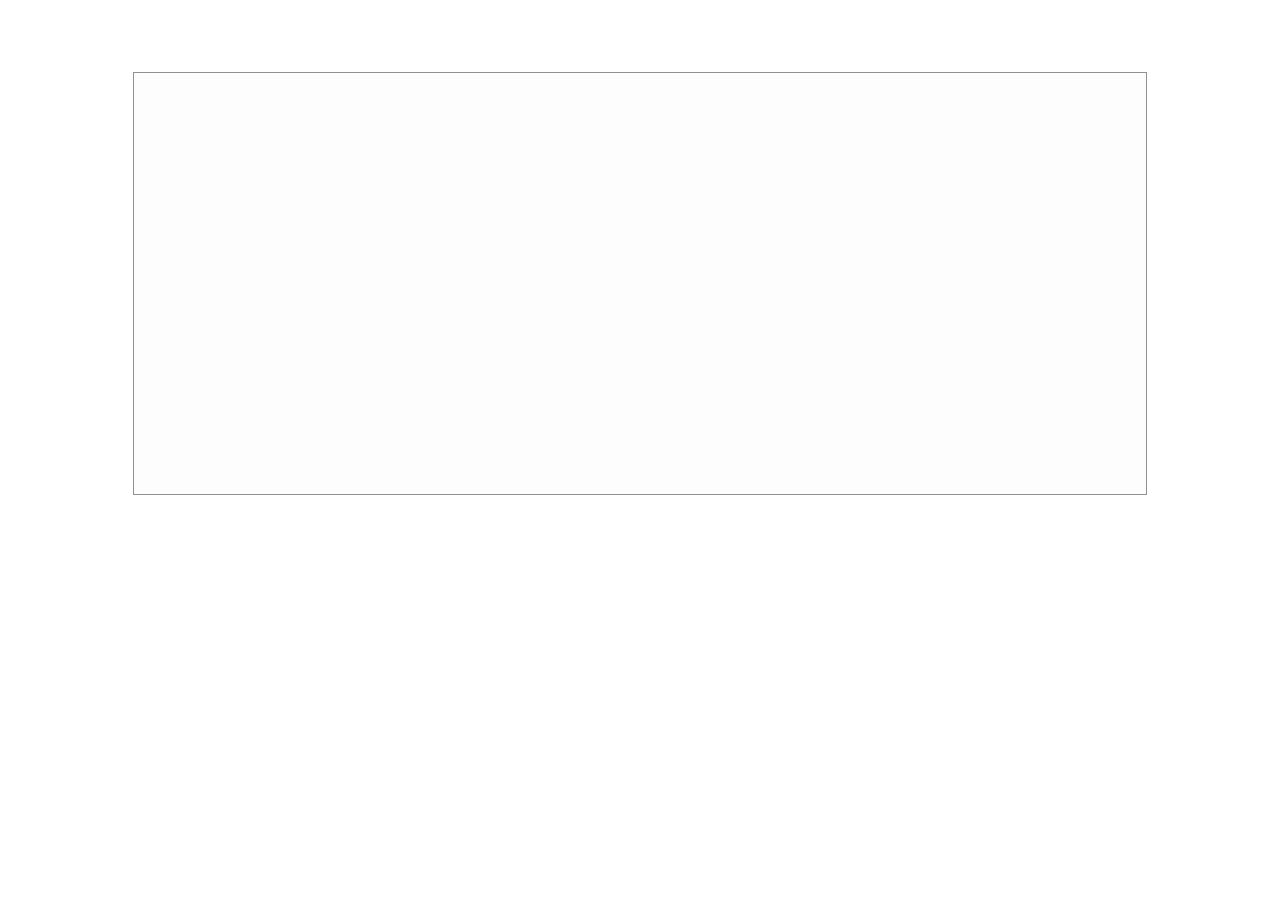
<file: WebContent/views/product/assets/plugins/flowplayer/index.html>
<!doctype html>

<head>

    <!-- player skin -->
    <link rel="stylesheet" href="skin/functional.css">

    <!-- site specific styling -->
    <style>
        body { font: 12px "Myriad Pro", "Lucida Grande", sans-serif; text-align: center; padding-top: 5%; }
           .flowplayer { width: 80%; }
    </style>

    <!-- for video tag based installs flowplayer depends on jQuery 1.7.2+ -->
    <script src="https://code.jquery.com/jquery-1.11.2.min.js"></script>

    <!-- include flowplayer -->
    <script src="flowplayer.min.js"></script>

</head>

<body>

    <!-- the player -->
    <div class="flowplayer" data-swf="flowplayer.swf" data-ratio="0.4167">
        <video>
            <source type="video/webm" src="https://stream.flowplayer.org/bauhaus.webm">
                <source type="video/mp4" src="https://stream.flowplayer.org/bauhaus.mp4">
        </video>
    </div>

</body>
</file>
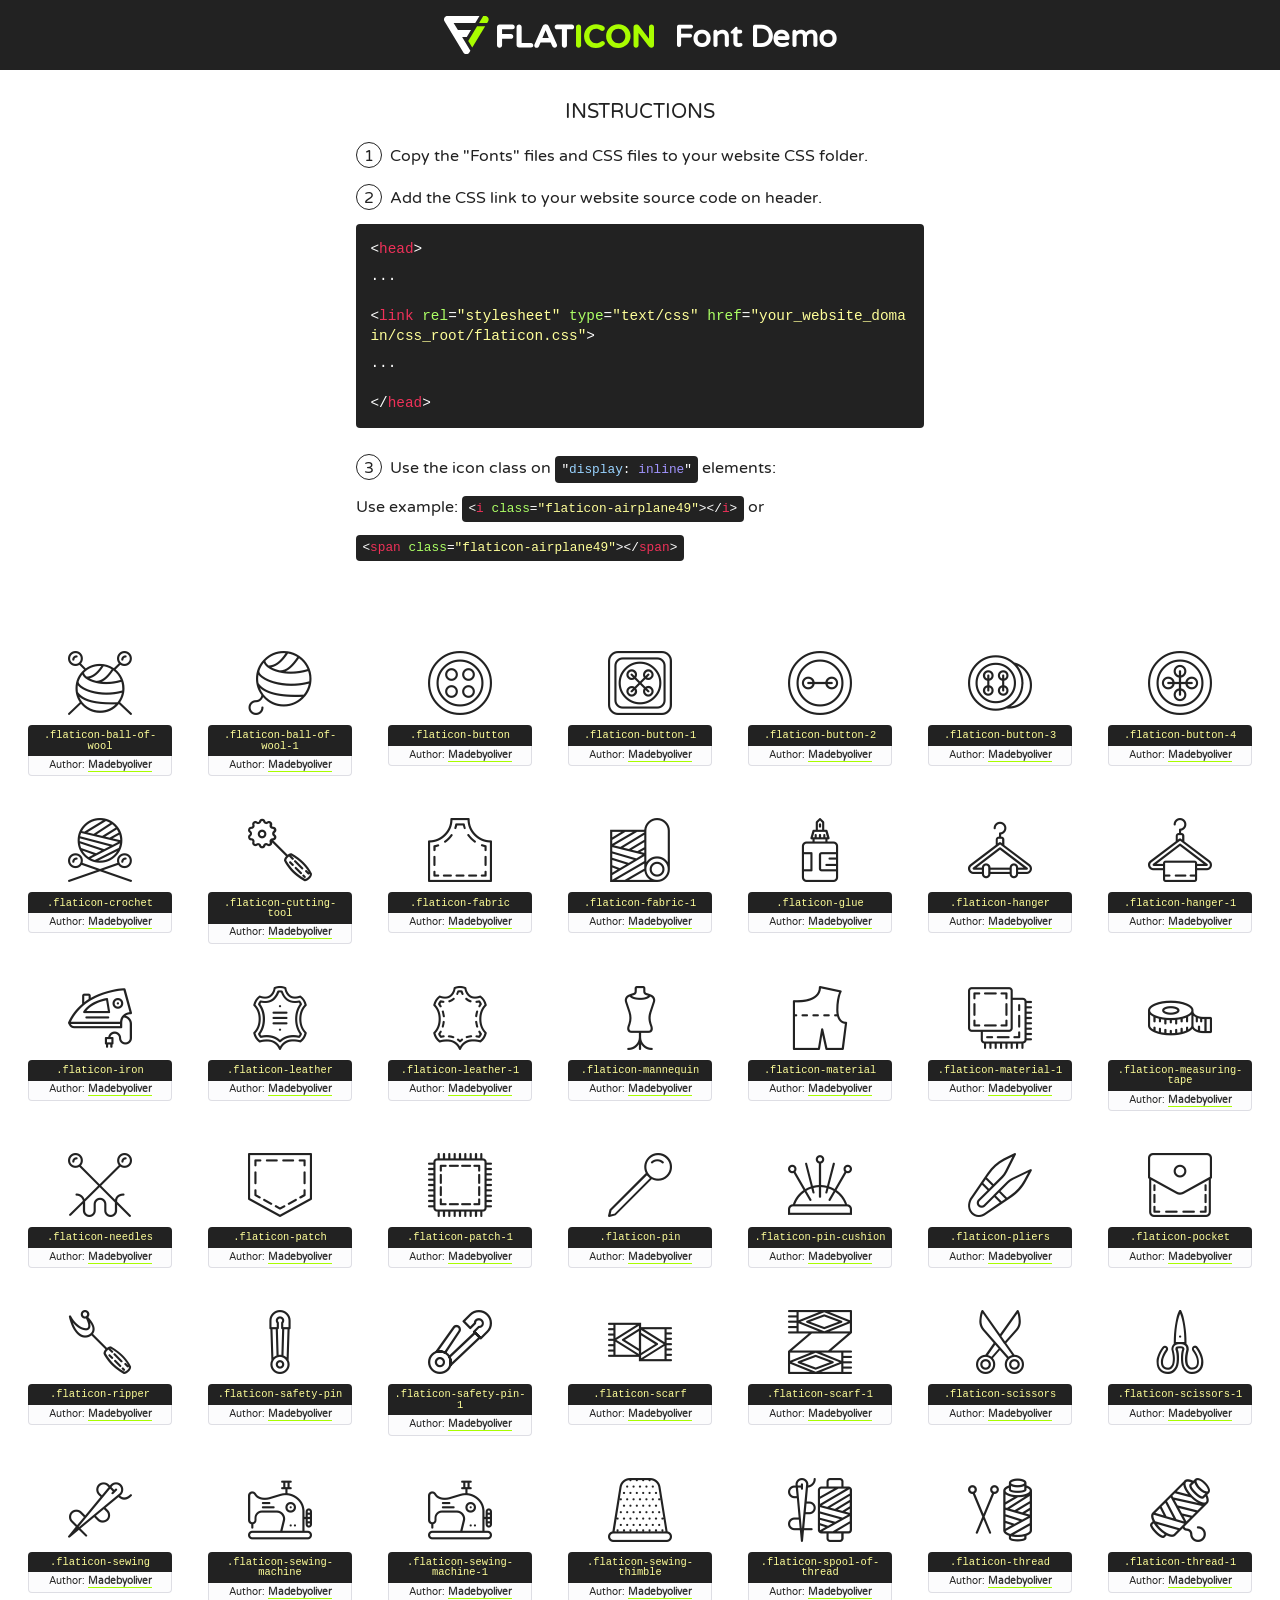
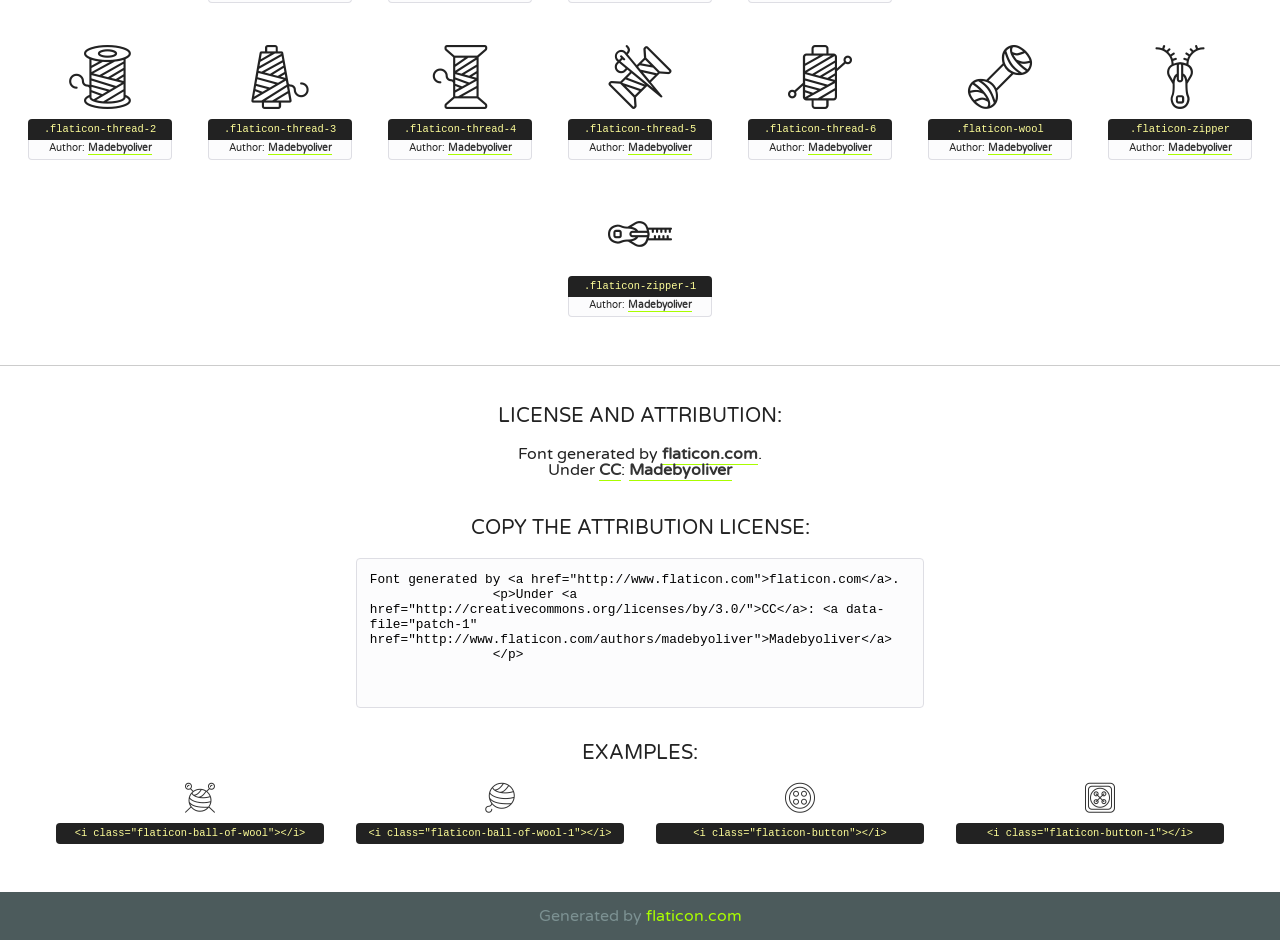
<file: WebContent/views/product/assets/fonts/flaticon/flaticon.html>
<!DOCTYPE html>
<!--
  Flaticon icon font: Flaticon
  Creation date: 19/09/2016 12:34
-->
<html>
    <!DOCTYPE html>
    <html>

    <head>
        <title>Flaticon WebFont</title>
        <link href="http://fonts.googleapis.com/css?family=Varela+Round" rel="stylesheet" type="text/css" />
        <link rel="stylesheet" type="text/css" href="flaticon.css">
        <meta charset="UTF-8">
        <style>
            html, body, div, span, applet, object, iframe,
            h1, h2, h3, h4, h5, h6, p, blockquote, pre,
            a, abbr, acronym, address, big, cite, code,
            del, dfn, em, img, ins, kbd, q, s, samp,
            small, strike, strong, sub, sup, tt, var,
            b, u, i, center,
            dl, dt, dd, ol, ul, li,
            fieldset, form, label, legend,
            table, caption, tbody, tfoot, thead, tr, th, td,
            article, aside, canvas, details, embed, 
            figure, figcaption, footer, header, hgroup, 
            menu, nav, output, ruby, section, summary,
            time, mark, audio, video {
                margin: 0;
                padding: 0;
                border: 0;
                font-size: 100%;
                font: inherit;
                vertical-align: baseline;
            }
            /* HTML5 display-role reset for older browsers */
            article, aside, details, figcaption, figure, 
            footer, header, hgroup, menu, nav, section {
                display: block;
            }
            body {
                line-height: 1;
            }
            ol, ul {
                list-style: none;
            }
            blockquote, q {
                quotes: none;
            }
            blockquote:before, blockquote:after,
            q:before, q:after {
                content: '';
                content: none;
            }
            table {
                border-collapse: collapse;
                border-spacing: 0;
            }
            body {
                font-family: 'Varela Round', Helvetica, Arial, sans-serif;
                font-size: 16px;
                color: #222;
            }
            a {
                color: #333;
                border-bottom: 1px solid #a9fd00;
                font-weight: bold;
                text-decoration: none;
            }
            * {
                -moz-box-sizing: border-box;
                -webkit-box-sizing: border-box;
                box-sizing: border-box;
                margin: 0;
                padding: 0;
            }
            [class^="flaticon-"]:before, [class*=" flaticon-"]:before, [class^="flaticon-"]:after, [class*=" flaticon-"]:after {
                font-family: Flaticon;
                font-size: 30px;
                font-style: normal;
                margin-left: 20px;
                color: #333;
            }
            .wrapper {
                max-width: 600px;
                margin: auto;
                padding: 0 1em;
            }
            .title {
                font-size: 1.25em;
                text-align: center;
                margin-bottom: 1em;
                text-transform: uppercase;
            }
            header {
                text-align: center;
                background-color: #222;
                color: #fff;
                padding: 1em;
            }
            header .logo {
                width: 210px;
                height: 38px;
                display: inline-block;
                vertical-align: middle;
                margin-right: 1em;
                border: none;
            }
            header strong {
                font-size: 1.95em;
                font-weight: bold;
                vertical-align: middle;
                margin-top: 5px;
                display: inline-block;
            }
            .demo {
                margin: 2em auto;
                line-height: 1.25em;
            }
            .demo ul li {
                margin-bottom: 1em;
            }
            .demo ul li .num {
                color: #222;
                border-radius: 20px;
                display: inline-block;
                width: 26px;
                padding: 3px;
                height: 26px;
                text-align: center;
                margin-right: 0.5em;
                border: 1px solid #222;
            }
            .demo ul li code {
                background-color: #222;
                border-radius: 4px;
                padding: 0.25em 0.5em;
                display: inline-block;
                color: #fff;
                font-family: Consolas,Monaco,Lucida Console,Liberation Mono,DejaVu Sans Mono,Bitstream Vera Sans Mono,Courier New, monospace;
                font-weight: lighter;
                margin-top: 1em;
                font-size: 0.8em;
                word-break: break-all;
            }
            .demo ul li code.big {
                padding: 1em;
                font-size: 0.9em;
            }
            .demo ul li code .red {
                color: #EF3159;
            }
            .demo ul li code .green {
                color: #ACFF65;
            }
            .demo ul li code .yellow {
                color: #FFFF99;
            }
            .demo ul li code .blue {
                color: #99D3FF;
            }
            .demo ul li code .purple {
                color: #A295FF;
            }
            .demo ul li code .dots {
                margin-top: 0.5em;
                display: block;
            }
            #glyphs {
                border-bottom: 1px solid #ccc;
                padding: 2em 0;
                text-align: center;
            }
            .glyph {
                display: inline-block;
                width: 9em;
                margin: 1em;
                text-align: center;
                vertical-align: top;
                background: #FFF;
            }
            .glyph .glyph-icon {
                padding: 10px;
                display: block;
                font-family:"Flaticon";
                font-size: 64px;
                line-height: 1;
            }
            .glyph .glyph-icon:before {
                font-size: 64px;
                color: #222;
                margin-left: 0;
            }
            .class-name {
                font-size: 0.65em;
                background-color: #222;
                color: #fff;
                border-radius: 4px 4px 0 0;
                padding: 0.5em;
                color: #FFFF99;
                font-family: Consolas,Monaco,Lucida Console,Liberation Mono,DejaVu Sans Mono,Bitstream Vera Sans Mono,Courier New, monospace;
            }
            .author-name {
                font-size: 0.6em;
                background-color: #fcfcfd;
                border: 1px solid #DEDEE4;
                border-top: 0;
                border-radius: 0 0 4px 4px;
                padding: 0.5em;
            }
            .class-name:last-child {
                font-size: 10px;
                color:#888;
            }
            .class-name:last-child a {
                font-size: 10px;
                color:#555;
            }
            .class-name:last-child a:hover {
                color:#a9fd00;
            }
            .glyph > input {
                display: block;
                width: 100px;
                margin: 5px auto;
                text-align: center;
                font-size: 12px;
                cursor: text;
            }
            .glyph > input.icon-input {
                font-family:"Flaticon";
                font-size: 16px;
                margin-bottom: 10px;
            }
            .attribution .title {
                margin-top: 2em;
            }
            .attribution textarea {
                background-color: #fcfcfd;
                padding: 1em;
                border: none;
                box-shadow: none;
                border: 1px solid #DEDEE4;
                border-radius: 4px;
                resize: none;
                width: 100%;
                height: 150px;
                font-size: 0.8em;
                font-family: Consolas,Monaco,Lucida Console,Liberation Mono,DejaVu Sans Mono,Bitstream Vera Sans Mono,Courier New, monospace;
                -webkit-appearance: none;
            }
            .iconsuse {
                margin: 2em auto;
                text-align: center;
                max-width: 1200px;
            }
            .iconsuse:after {
                content: '';
                display: table;
                clear: both;
            }
            .iconsuse .image {
                float: left;
                width: 25%;
                padding: 0 1em;
            }
            .iconsuse .image p {
                margin-bottom: 1em;
            }
            .iconsuse .image span {
                display: block;
                font-size: 0.65em;
                background-color: #222;
                color: #fff;
                border-radius: 4px;
                padding: 0.5em;
                color: #FFFF99;
                margin-top: 1em;
                font-family: Consolas,Monaco,Lucida Console,Liberation Mono,DejaVu Sans Mono,Bitstream Vera Sans Mono,Courier New, monospace;
            }
            #footer {
                text-align: center;
                background-color: #4C5B5C;
                color: #7c9192;
                padding: 1em;
            }
            #footer a {
                border: none;
                color: #a9fd00;
                font-weight: normal;
            }
            @media (max-width: 960px) {
                .iconsuse .image {
                    width: 50%;
                }
            }
            @media (max-width: 560px) {
                .iconsuse .image {
                    width: 100%;
                }
            }
        </style>
    </head>

    <body class="characters-off">

        <header>
            <a href="http://www.flaticon.com" target="_blank" class="logo">
                <svg version="1.1" xmlns="http://www.w3.org/2000/svg" xmlns:xlink="http://www.w3.org/1999/xlink" xmlns:a="http://ns.adobe.com/AdobeSVGViewerExtensions/3.0/" viewBox="0 0 560.875 102.036" enable-background="new 0 0 560.875 102.036" xml:space="preserve">
                    <defs>
                    </defs>
                    <g>
                        <g class="letters">
                            <path fill="#ffffff" d="M141.596,29.675c0-3.777,2.985-6.767,6.764-6.767h34.438c3.426,0,6.15,2.728,6.15,6.15
                        c0,3.43-2.724,6.149-6.15,6.149h-27.674v13.091h23.719c3.429,0,6.151,2.724,6.151,6.15c0,3.43-2.723,6.149-6.151,6.149h-23.719
                        v17.574c0,3.773-2.986,6.761-6.764,6.761c-3.779,0-6.764-2.989-6.764-6.761V29.675z"></path>
                            <path fill="#ffffff" d="M193.844,29.149c0-3.781,2.985-6.767,6.764-6.767c3.776,0,6.763,2.985,6.763,6.767v42.957h25.039
                        c3.426,0,6.149,2.726,6.149,6.153c0,3.425-2.723,6.15-6.149,6.15h-31.802c-3.779,0-6.764-2.986-6.764-6.768V29.149z"></path>
                            <path fill="#ffffff" d="M241.891,75.71l21.438-48.407c1.492-3.341,4.215-5.357,7.906-5.357h0.792
                        c3.686,0,6.323,2.017,7.815,5.357l21.439,48.407c0.436,0.967,0.701,1.845,0.701,2.723c0,3.602-2.809,6.501-6.414,6.501
                        c-3.161,0-5.269-1.845-6.499-4.655l-4.132-9.661h-27.059l-4.301,10.102c-1.144,2.631-3.426,4.214-6.237,4.214
                        c-3.517,0-6.24-2.81-6.24-6.325C241.1,77.64,241.451,76.677,241.891,75.71z M279.932,58.666l-8.521-20.297l-8.526,20.297H279.932
                        z"></path>
                            <path fill="#ffffff" d="M314.864,35.387H301.86c-3.429,0-6.239-2.813-6.239-6.238c0-3.429,2.811-6.24,6.239-6.24h39.533
                        c3.426,0,6.237,2.811,6.237,6.24c0,3.425-2.811,6.238-6.237,6.238h-13.001v42.785c0,3.773-2.99,6.761-6.764,6.761
                        c-3.779,0-6.764-2.989-6.764-6.761V35.387z"></path>
                            <path fill="#A9FD00" d="M352.615,29.149c0-3.781,2.985-6.767,6.767-6.767c3.774,0,6.761,2.985,6.761,6.767v49.024
                        c0,3.773-2.987,6.761-6.761,6.761c-3.781,0-6.767-2.989-6.767-6.761V29.149z"></path>
                            <path fill="#A9FD00" d="M374.132,53.836v-0.179c0-17.481,13.178-31.801,32.065-31.801c9.22,0,15.459,2.458,20.557,6.238
                        c1.402,1.054,2.637,2.985,2.637,5.357c0,3.692-2.985,6.59-6.681,6.59c-1.845,0-3.071-0.702-4.044-1.319
                        c-3.776-2.813-7.729-4.393-12.562-4.393c-10.364,0-17.831,8.611-17.831,19.154v0.173c0,10.542,7.291,19.329,17.831,19.329
                        c5.715,0,9.492-1.756,13.359-4.834c1.049-0.874,2.458-1.491,4.039-1.491c3.429,0,6.325,2.813,6.325,6.236
                        c0,2.106-1.056,3.78-2.282,4.834c-5.539,4.834-12.036,7.733-21.878,7.733C387.572,85.464,374.132,71.493,374.132,53.836z"></path>
                            <path fill="#A9FD00" d="M433.009,53.836v-0.179c0-17.481,13.79-31.801,32.766-31.801c18.981,0,32.592,14.143,32.592,31.628v0.173
                        c0,17.483-13.785,31.807-32.769,31.807C446.625,85.464,433.009,71.32,433.009,53.836z M484.224,53.836v-0.179
                        c0-10.539-7.725-19.326-18.626-19.326c-10.893,0-18.449,8.611-18.449,19.154v0.173c0,10.542,7.73,19.329,18.626,19.329
                        C476.676,72.986,484.224,64.378,484.224,53.836z"></path>
                            <path fill="#A9FD00" d="M506.233,29.321c0-3.774,2.99-6.763,6.767-6.763h1.401c3.252,0,5.183,1.583,7.029,3.953l26.093,34.265
                        V29.059c0-3.692,2.99-6.677,6.681-6.677c3.683,0,6.671,2.985,6.671,6.677v48.934c0,3.78-2.987,6.765-6.764,6.765h-0.436
                        c-3.257,0-5.188-1.581-7.034-3.953l-27.056-35.492v32.944c0,3.687-2.985,6.676-6.678,6.676c-3.683,0-6.673-2.989-6.673-6.676
                        V29.321z"></path>
                        </g>
                        <g class="insignia">
                            <path fill="#ffffff" d="M48.372,56.137h12.517l11.156-18.537H37.186L25.688,18.539h57.825L94.668,0H9.271
                        C5.925,0,2.842,1.801,1.198,4.716c-1.644,2.907-1.593,6.482,0.134,9.343l50.38,83.501c1.678,2.781,4.689,4.476,7.938,4.476
                        c3.246,0,6.257-1.695,7.935-4.476l2.898-4.804L48.372,56.137z"></path>
                            <g class="i">
                                <path fill="#A9FD00" d="M93.575,18.539h0.031v0.004l21.652,0.004l2.705-4.488c1.727-2.861,1.778-6.436,0.133-9.343
                            C116.454,1.801,113.371,0,110.026,0h-5.294L93.575,18.539z"></path>
                                <polygon fill="#A9FD00" points="88.291,27.356 64.725,66.486 75.519,84.404 109.942,27.356"></polygon>
                            </g>
                        </g>
                    </g>
                </svg>
            </a>
            <strong>Font Demo</strong>
        </header>


        <section class="demo wrapper">

            <p class="title">Instructions</p>

            <ul>
                <li>
                    <span class="num">1</span>Copy the "Fonts" files and CSS files to your website CSS folder.
                </li>
                <li>
                    <span class="num">2</span>Add the CSS link to your website source code on header.
                    <code class="big">
                    &lt;<span class="red">head</span>&gt;
                    <br/><span class="dots">...</span>
                    <br/>&lt;<span class="red">link</span> <span class="green">rel</span>=<span class="yellow">"stylesheet"</span> <span class="green">type</span>=<span class="yellow">"text/css"</span> <span class="green">href</span>=<span class="yellow">"your_website_domain/css_root/flaticon.css"</span>&gt;
                    <br/><span class="dots">...</span>
                    <br/>&lt;/<span class="red">head</span>&gt;
                </code>
                </li>

                <li>
                    <p>
                        <span class="num">3</span>Use the icon class on <code>"<span class="blue">display</span>:<span class="purple"> inline</span>"</code> elements:
                        <br />Use example: <code>&lt;<span class="red">i</span> <span class="green">class</span>=<span class="yellow">&quot;flaticon-airplane49&quot;</span>&gt;&lt;/<span class="red">i</span>&gt;</code> or <code>&lt;<span class="red">span</span> <span class="green">class</span>=<span class="yellow">&quot;flaticon-airplane49&quot;</span>&gt;&lt;/<span class="red">span</span>&gt;</code>
                </li>
            </ul>

        </section>




        <section id="glyphs">


            <div class="glyph">
                <div class="glyph-icon flaticon-ball-of-wool"></div>
                <div class="class-name">.flaticon-ball-of-wool</div>
                <div class="author-name">Author: <a data-file="ball-of-wool" href="http://www.flaticon.com/authors/madebyoliver">Madebyoliver</a> 
                </div>
            </div>

            <div class="glyph">
                <div class="glyph-icon flaticon-ball-of-wool-1"></div>
                <div class="class-name">.flaticon-ball-of-wool-1</div>
                <div class="author-name">Author: <a data-file="ball-of-wool-1" href="http://www.flaticon.com/authors/madebyoliver">Madebyoliver</a> 
                </div>
            </div>

            <div class="glyph">
                <div class="glyph-icon flaticon-button"></div>
                <div class="class-name">.flaticon-button</div>
                <div class="author-name">Author: <a data-file="button" href="http://www.flaticon.com/authors/madebyoliver">Madebyoliver</a> 
                </div>
            </div>

            <div class="glyph">
                <div class="glyph-icon flaticon-button-1"></div>
                <div class="class-name">.flaticon-button-1</div>
                <div class="author-name">Author: <a data-file="button-1" href="http://www.flaticon.com/authors/madebyoliver">Madebyoliver</a> 
                </div>
            </div>

            <div class="glyph">
                <div class="glyph-icon flaticon-button-2"></div>
                <div class="class-name">.flaticon-button-2</div>
                <div class="author-name">Author: <a data-file="button-2" href="http://www.flaticon.com/authors/madebyoliver">Madebyoliver</a> 
                </div>
            </div>

            <div class="glyph">
                <div class="glyph-icon flaticon-button-3"></div>
                <div class="class-name">.flaticon-button-3</div>
                <div class="author-name">Author: <a data-file="button-3" href="http://www.flaticon.com/authors/madebyoliver">Madebyoliver</a> 
                </div>
            </div>

            <div class="glyph">
                <div class="glyph-icon flaticon-button-4"></div>
                <div class="class-name">.flaticon-button-4</div>
                <div class="author-name">Author: <a data-file="button-4" href="http://www.flaticon.com/authors/madebyoliver">Madebyoliver</a> 
                </div>
            </div>

            <div class="glyph">
                <div class="glyph-icon flaticon-crochet"></div>
                <div class="class-name">.flaticon-crochet</div>
                <div class="author-name">Author: <a data-file="crochet" href="http://www.flaticon.com/authors/madebyoliver">Madebyoliver</a> 
                </div>
            </div>

            <div class="glyph">
                <div class="glyph-icon flaticon-cutting-tool"></div>
                <div class="class-name">.flaticon-cutting-tool</div>
                <div class="author-name">Author: <a data-file="cutting-tool" href="http://www.flaticon.com/authors/madebyoliver">Madebyoliver</a> 
                </div>
            </div>

            <div class="glyph">
                <div class="glyph-icon flaticon-fabric"></div>
                <div class="class-name">.flaticon-fabric</div>
                <div class="author-name">Author: <a data-file="fabric" href="http://www.flaticon.com/authors/madebyoliver">Madebyoliver</a> 
                </div>
            </div>

            <div class="glyph">
                <div class="glyph-icon flaticon-fabric-1"></div>
                <div class="class-name">.flaticon-fabric-1</div>
                <div class="author-name">Author: <a data-file="fabric-1" href="http://www.flaticon.com/authors/madebyoliver">Madebyoliver</a> 
                </div>
            </div>

            <div class="glyph">
                <div class="glyph-icon flaticon-glue"></div>
                <div class="class-name">.flaticon-glue</div>
                <div class="author-name">Author: <a data-file="glue" href="http://www.flaticon.com/authors/madebyoliver">Madebyoliver</a> 
                </div>
            </div>

            <div class="glyph">
                <div class="glyph-icon flaticon-hanger"></div>
                <div class="class-name">.flaticon-hanger</div>
                <div class="author-name">Author: <a data-file="hanger" href="http://www.flaticon.com/authors/madebyoliver">Madebyoliver</a> 
                </div>
            </div>

            <div class="glyph">
                <div class="glyph-icon flaticon-hanger-1"></div>
                <div class="class-name">.flaticon-hanger-1</div>
                <div class="author-name">Author: <a data-file="hanger-1" href="http://www.flaticon.com/authors/madebyoliver">Madebyoliver</a> 
                </div>
            </div>

            <div class="glyph">
                <div class="glyph-icon flaticon-iron"></div>
                <div class="class-name">.flaticon-iron</div>
                <div class="author-name">Author: <a data-file="iron" href="http://www.flaticon.com/authors/madebyoliver">Madebyoliver</a> 
                </div>
            </div>

            <div class="glyph">
                <div class="glyph-icon flaticon-leather"></div>
                <div class="class-name">.flaticon-leather</div>
                <div class="author-name">Author: <a data-file="leather" href="http://www.flaticon.com/authors/madebyoliver">Madebyoliver</a> 
                </div>
            </div>

            <div class="glyph">
                <div class="glyph-icon flaticon-leather-1"></div>
                <div class="class-name">.flaticon-leather-1</div>
                <div class="author-name">Author: <a data-file="leather-1" href="http://www.flaticon.com/authors/madebyoliver">Madebyoliver</a> 
                </div>
            </div>

            <div class="glyph">
                <div class="glyph-icon flaticon-mannequin"></div>
                <div class="class-name">.flaticon-mannequin</div>
                <div class="author-name">Author: <a data-file="mannequin" href="http://www.flaticon.com/authors/madebyoliver">Madebyoliver</a> 
                </div>
            </div>

            <div class="glyph">
                <div class="glyph-icon flaticon-material"></div>
                <div class="class-name">.flaticon-material</div>
                <div class="author-name">Author: <a data-file="material" href="http://www.flaticon.com/authors/madebyoliver">Madebyoliver</a> 
                </div>
            </div>

            <div class="glyph">
                <div class="glyph-icon flaticon-material-1"></div>
                <div class="class-name">.flaticon-material-1</div>
                <div class="author-name">Author: <a data-file="material-1" href="http://www.flaticon.com/authors/madebyoliver">Madebyoliver</a> 
                </div>
            </div>

            <div class="glyph">
                <div class="glyph-icon flaticon-measuring-tape"></div>
                <div class="class-name">.flaticon-measuring-tape</div>
                <div class="author-name">Author: <a data-file="measuring-tape" href="http://www.flaticon.com/authors/madebyoliver">Madebyoliver</a> 
                </div>
            </div>

            <div class="glyph">
                <div class="glyph-icon flaticon-needles"></div>
                <div class="class-name">.flaticon-needles</div>
                <div class="author-name">Author: <a data-file="needles" href="http://www.flaticon.com/authors/madebyoliver">Madebyoliver</a> 
                </div>
            </div>

            <div class="glyph">
                <div class="glyph-icon flaticon-patch"></div>
                <div class="class-name">.flaticon-patch</div>
                <div class="author-name">Author: <a data-file="patch" href="http://www.flaticon.com/authors/madebyoliver">Madebyoliver</a> 
                </div>
            </div>

            <div class="glyph">
                <div class="glyph-icon flaticon-patch-1"></div>
                <div class="class-name">.flaticon-patch-1</div>
                <div class="author-name">Author: <a data-file="patch-1" href="http://www.flaticon.com/authors/madebyoliver">Madebyoliver</a> 
                </div>
            </div>

            <div class="glyph">
                <div class="glyph-icon flaticon-pin"></div>
                <div class="class-name">.flaticon-pin</div>
                <div class="author-name">Author: <a data-file="pin" href="http://www.flaticon.com/authors/madebyoliver">Madebyoliver</a> 
                </div>
            </div>

            <div class="glyph">
                <div class="glyph-icon flaticon-pin-cushion"></div>
                <div class="class-name">.flaticon-pin-cushion</div>
                <div class="author-name">Author: <a data-file="pin-cushion" href="http://www.flaticon.com/authors/madebyoliver">Madebyoliver</a> 
                </div>
            </div>

            <div class="glyph">
                <div class="glyph-icon flaticon-pliers"></div>
                <div class="class-name">.flaticon-pliers</div>
                <div class="author-name">Author: <a data-file="pliers" href="http://www.flaticon.com/authors/madebyoliver">Madebyoliver</a> 
                </div>
            </div>

            <div class="glyph">
                <div class="glyph-icon flaticon-pocket"></div>
                <div class="class-name">.flaticon-pocket</div>
                <div class="author-name">Author: <a data-file="pocket" href="http://www.flaticon.com/authors/madebyoliver">Madebyoliver</a> 
                </div>
            </div>

            <div class="glyph">
                <div class="glyph-icon flaticon-ripper"></div>
                <div class="class-name">.flaticon-ripper</div>
                <div class="author-name">Author: <a data-file="ripper" href="http://www.flaticon.com/authors/madebyoliver">Madebyoliver</a> 
                </div>
            </div>

            <div class="glyph">
                <div class="glyph-icon flaticon-safety-pin"></div>
                <div class="class-name">.flaticon-safety-pin</div>
                <div class="author-name">Author: <a data-file="safety-pin" href="http://www.flaticon.com/authors/madebyoliver">Madebyoliver</a> 
                </div>
            </div>

            <div class="glyph">
                <div class="glyph-icon flaticon-safety-pin-1"></div>
                <div class="class-name">.flaticon-safety-pin-1</div>
                <div class="author-name">Author: <a data-file="safety-pin-1" href="http://www.flaticon.com/authors/madebyoliver">Madebyoliver</a> 
                </div>
            </div>

            <div class="glyph">
                <div class="glyph-icon flaticon-scarf"></div>
                <div class="class-name">.flaticon-scarf</div>
                <div class="author-name">Author: <a data-file="scarf" href="http://www.flaticon.com/authors/madebyoliver">Madebyoliver</a> 
                </div>
            </div>

            <div class="glyph">
                <div class="glyph-icon flaticon-scarf-1"></div>
                <div class="class-name">.flaticon-scarf-1</div>
                <div class="author-name">Author: <a data-file="scarf-1" href="http://www.flaticon.com/authors/madebyoliver">Madebyoliver</a> 
                </div>
            </div>

            <div class="glyph">
                <div class="glyph-icon flaticon-scissors"></div>
                <div class="class-name">.flaticon-scissors</div>
                <div class="author-name">Author: <a data-file="scissors" href="http://www.flaticon.com/authors/madebyoliver">Madebyoliver</a> 
                </div>
            </div>

            <div class="glyph">
                <div class="glyph-icon flaticon-scissors-1"></div>
                <div class="class-name">.flaticon-scissors-1</div>
                <div class="author-name">Author: <a data-file="scissors-1" href="http://www.flaticon.com/authors/madebyoliver">Madebyoliver</a> 
                </div>
            </div>

            <div class="glyph">
                <div class="glyph-icon flaticon-sewing"></div>
                <div class="class-name">.flaticon-sewing</div>
                <div class="author-name">Author: <a data-file="sewing" href="http://www.flaticon.com/authors/madebyoliver">Madebyoliver</a> 
                </div>
            </div>

            <div class="glyph">
                <div class="glyph-icon flaticon-sewing-machine"></div>
                <div class="class-name">.flaticon-sewing-machine</div>
                <div class="author-name">Author: <a data-file="sewing-machine" href="http://www.flaticon.com/authors/madebyoliver">Madebyoliver</a> 
                </div>
            </div>

            <div class="glyph">
                <div class="glyph-icon flaticon-sewing-machine-1"></div>
                <div class="class-name">.flaticon-sewing-machine-1</div>
                <div class="author-name">Author: <a data-file="sewing-machine-1" href="http://www.flaticon.com/authors/madebyoliver">Madebyoliver</a> 
                </div>
            </div>

            <div class="glyph">
                <div class="glyph-icon flaticon-sewing-thimble"></div>
                <div class="class-name">.flaticon-sewing-thimble</div>
                <div class="author-name">Author: <a data-file="sewing-thimble" href="http://www.flaticon.com/authors/madebyoliver">Madebyoliver</a> 
                </div>
            </div>

            <div class="glyph">
                <div class="glyph-icon flaticon-spool-of-thread"></div>
                <div class="class-name">.flaticon-spool-of-thread</div>
                <div class="author-name">Author: <a data-file="spool-of-thread" href="http://www.flaticon.com/authors/madebyoliver">Madebyoliver</a> 
                </div>
            </div>

            <div class="glyph">
                <div class="glyph-icon flaticon-thread"></div>
                <div class="class-name">.flaticon-thread</div>
                <div class="author-name">Author: <a data-file="thread" href="http://www.flaticon.com/authors/madebyoliver">Madebyoliver</a> 
                </div>
            </div>

            <div class="glyph">
                <div class="glyph-icon flaticon-thread-1"></div>
                <div class="class-name">.flaticon-thread-1</div>
                <div class="author-name">Author: <a data-file="thread-1" href="http://www.flaticon.com/authors/madebyoliver">Madebyoliver</a> 
                </div>
            </div>

            <div class="glyph">
                <div class="glyph-icon flaticon-thread-2"></div>
                <div class="class-name">.flaticon-thread-2</div>
                <div class="author-name">Author: <a data-file="thread-2" href="http://www.flaticon.com/authors/madebyoliver">Madebyoliver</a> 
                </div>
            </div>

            <div class="glyph">
                <div class="glyph-icon flaticon-thread-3"></div>
                <div class="class-name">.flaticon-thread-3</div>
                <div class="author-name">Author: <a data-file="thread-3" href="http://www.flaticon.com/authors/madebyoliver">Madebyoliver</a> 
                </div>
            </div>

            <div class="glyph">
                <div class="glyph-icon flaticon-thread-4"></div>
                <div class="class-name">.flaticon-thread-4</div>
                <div class="author-name">Author: <a data-file="thread-4" href="http://www.flaticon.com/authors/madebyoliver">Madebyoliver</a> 
                </div>
            </div>

            <div class="glyph">
                <div class="glyph-icon flaticon-thread-5"></div>
                <div class="class-name">.flaticon-thread-5</div>
                <div class="author-name">Author: <a data-file="thread-5" href="http://www.flaticon.com/authors/madebyoliver">Madebyoliver</a> 
                </div>
            </div>

            <div class="glyph">
                <div class="glyph-icon flaticon-thread-6"></div>
                <div class="class-name">.flaticon-thread-6</div>
                <div class="author-name">Author: <a data-file="thread-6" href="http://www.flaticon.com/authors/madebyoliver">Madebyoliver</a> 
                </div>
            </div>

            <div class="glyph">
                <div class="glyph-icon flaticon-wool"></div>
                <div class="class-name">.flaticon-wool</div>
                <div class="author-name">Author: <a data-file="wool" href="http://www.flaticon.com/authors/madebyoliver">Madebyoliver</a> 
                </div>
            </div>

            <div class="glyph">
                <div class="glyph-icon flaticon-zipper"></div>
                <div class="class-name">.flaticon-zipper</div>
                <div class="author-name">Author: <a data-file="zipper" href="http://www.flaticon.com/authors/madebyoliver">Madebyoliver</a> 
                </div>
            </div>

            <div class="glyph">
                <div class="glyph-icon flaticon-zipper-1"></div>
                <div class="class-name">.flaticon-zipper-1</div>
                <div class="author-name">Author: <a data-file="zipper-1" href="http://www.flaticon.com/authors/madebyoliver">Madebyoliver</a> 
                </div>
            </div>


        </section>



        <section class="attribution wrapper" style="text-align:center;">

            <div class="title">License and attribution:</div>
            <div class="attrDiv">Font generated by <a href="http://www.flaticon.com">flaticon.com</a>.
                <div>
                    <p>Under <a href="http://creativecommons.org/licenses/by/3.0/">CC</a>: <a data-file="patch-1" href="http://www.flaticon.com/authors/madebyoliver">Madebyoliver</a>
                    </p>
                </div>
            </div>
            <div class="title">Copy the Attribution License:</div>

            <textarea onclick="this.focus();this.select();">Font generated by &lt;a href=&quot;http://www.flaticon.com&quot;&gt;flaticon.com&lt;/a&gt;.
                <p>Under <a href="http://creativecommons.org/licenses/by/3.0/">CC</a>: <a data-file="patch-1" href="http://www.flaticon.com/authors/madebyoliver">Madebyoliver</a>
                </p>
            </textarea>

        </section>

        <section class="iconsuse">

            <div class="title">Examples:</div>

            <div class="image">
                <p>
                    <i class="glyph-icon flaticon-ball-of-wool"></i> 
                    <span>&lt;i class=&quot;flaticon-ball-of-wool&quot;&gt;&lt;/i&gt;</span>
                </p>
            </div>

            <div class="image">
                <p>
                    <i class="glyph-icon flaticon-ball-of-wool-1"></i> 
                    <span>&lt;i class=&quot;flaticon-ball-of-wool-1&quot;&gt;&lt;/i&gt;</span>
                </p>
            </div>

            <div class="image">
                <p>
                    <i class="glyph-icon flaticon-button"></i> 
                    <span>&lt;i class=&quot;flaticon-button&quot;&gt;&lt;/i&gt;</span>
                </p>
            </div>

            <div class="image">
                <p>
                    <i class="glyph-icon flaticon-button-1"></i> 
                    <span>&lt;i class=&quot;flaticon-button-1&quot;&gt;&lt;/i&gt;</span>
                </p>
            </div>

            </div>

        </section>

        <div id="footer">
            <div>Generated by <a href="http://www.flaticon.com">flaticon.com</a>
            </div>
        </div>



    </body>

    </html>
</file>
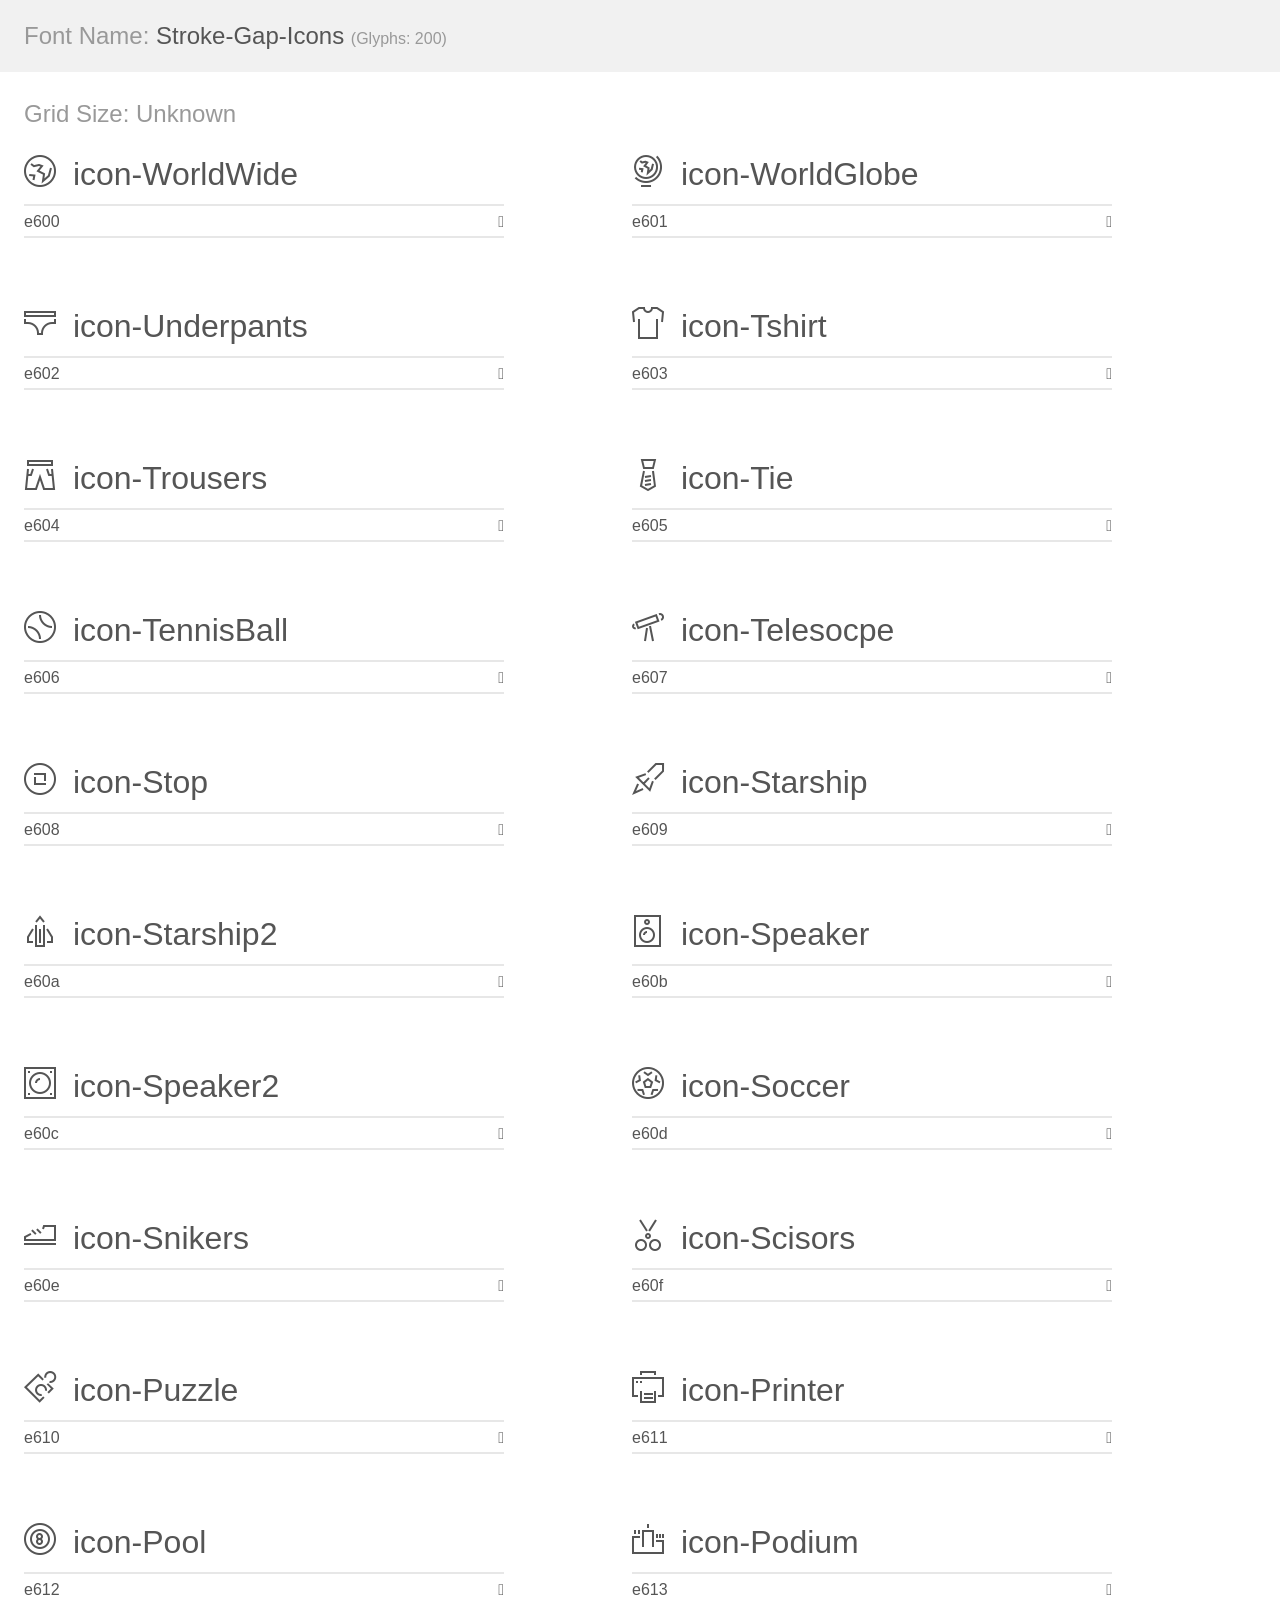
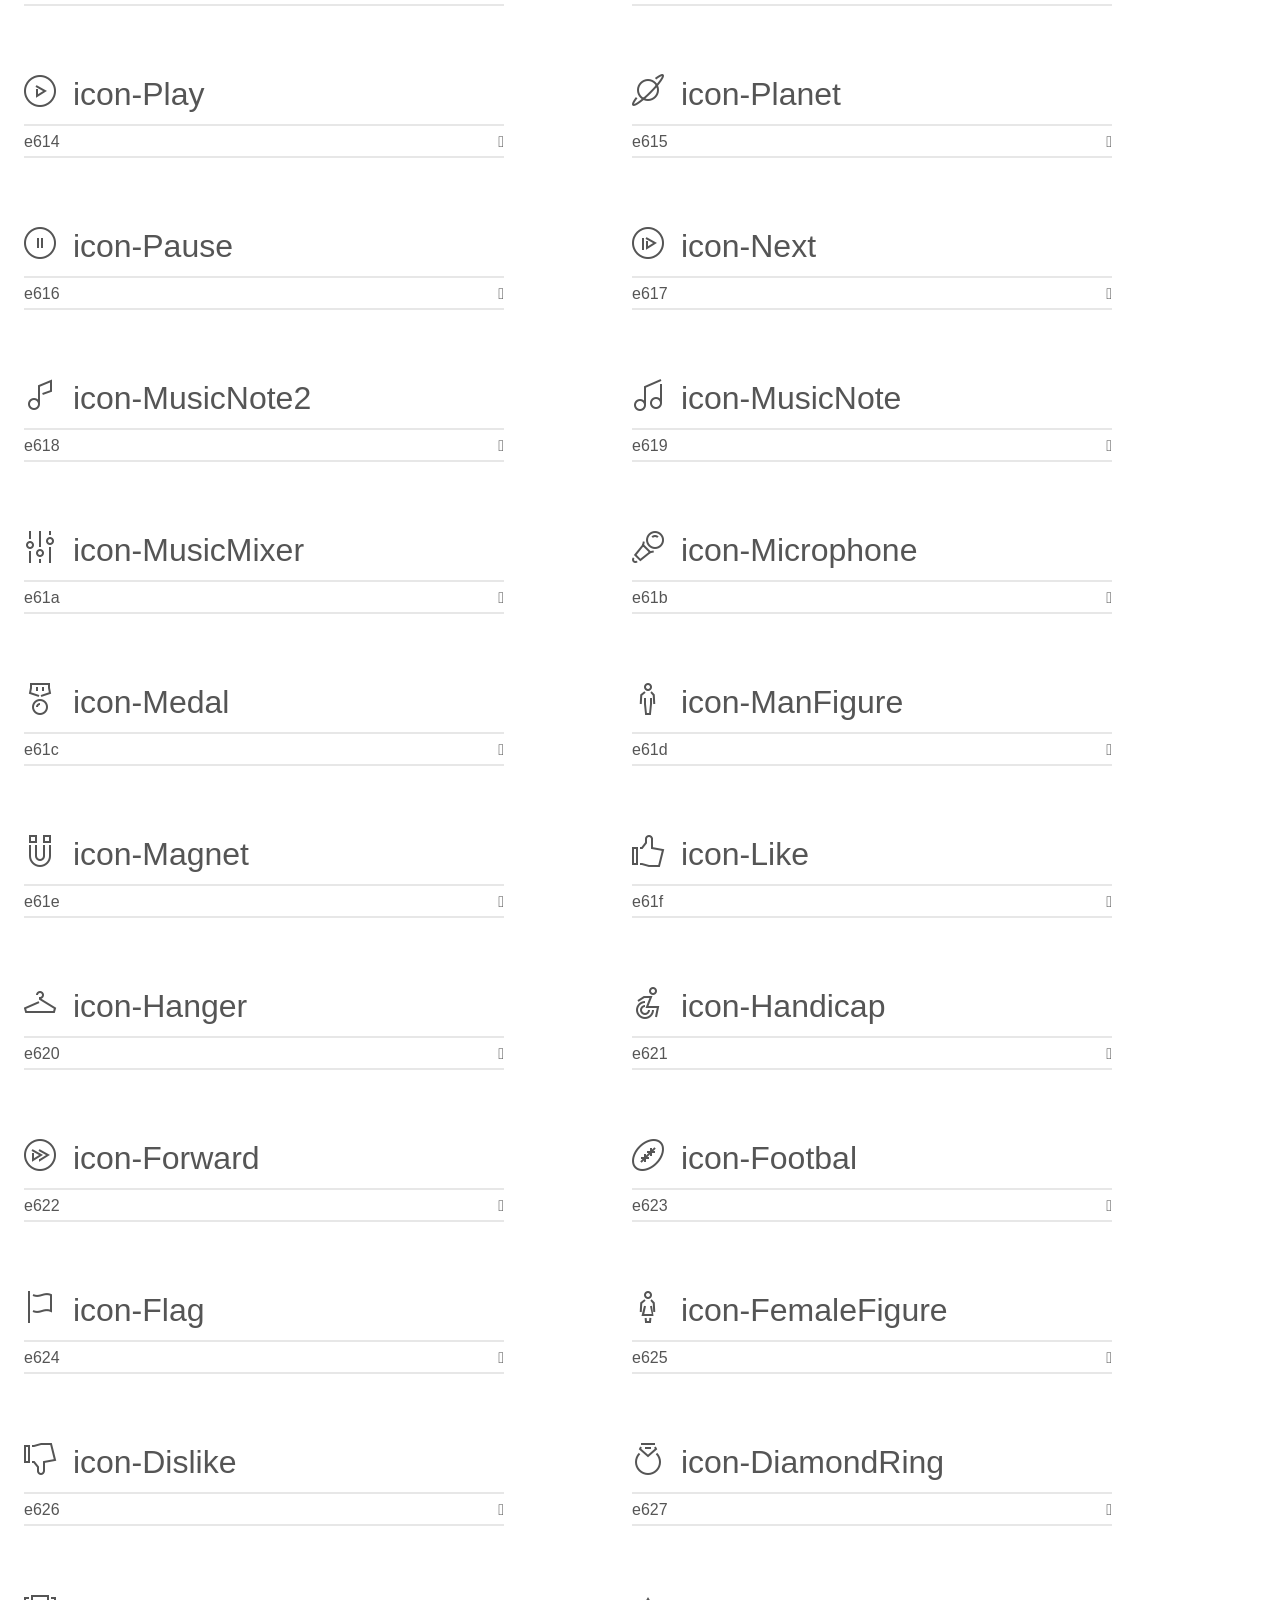
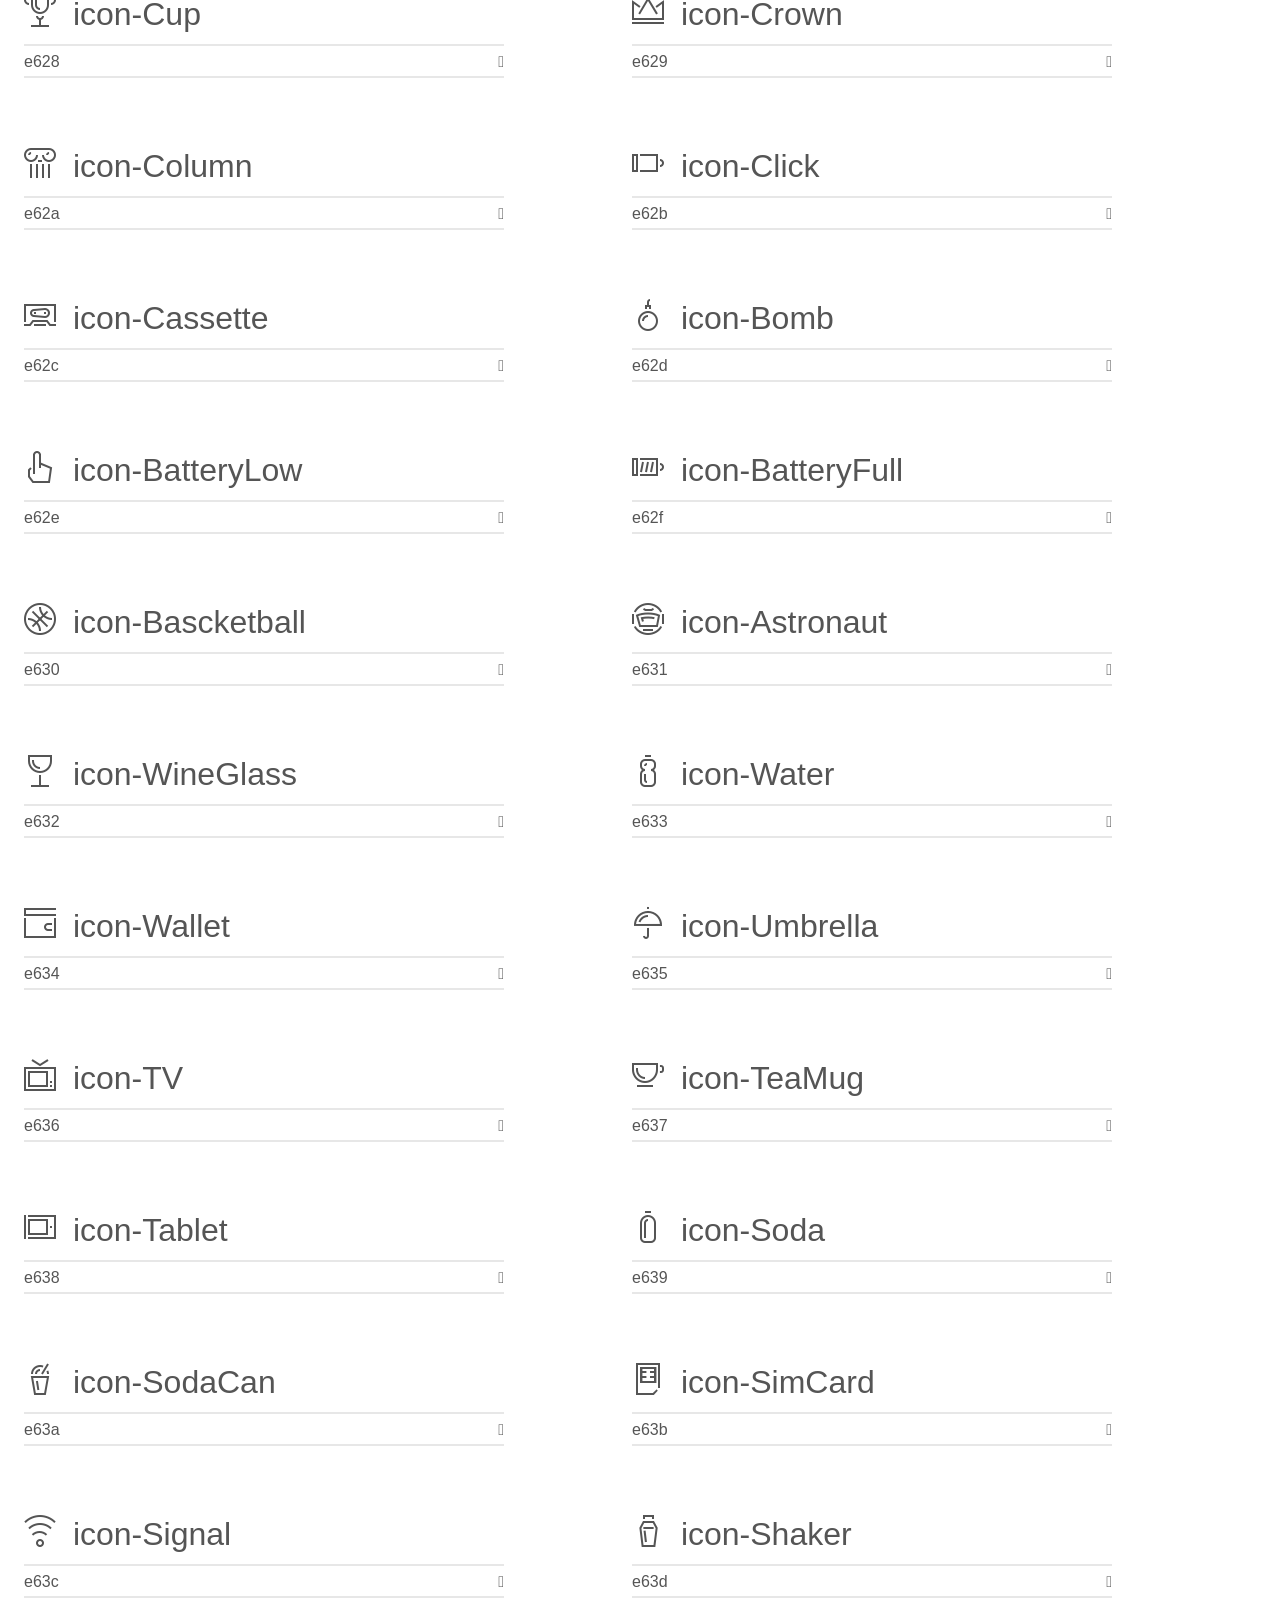
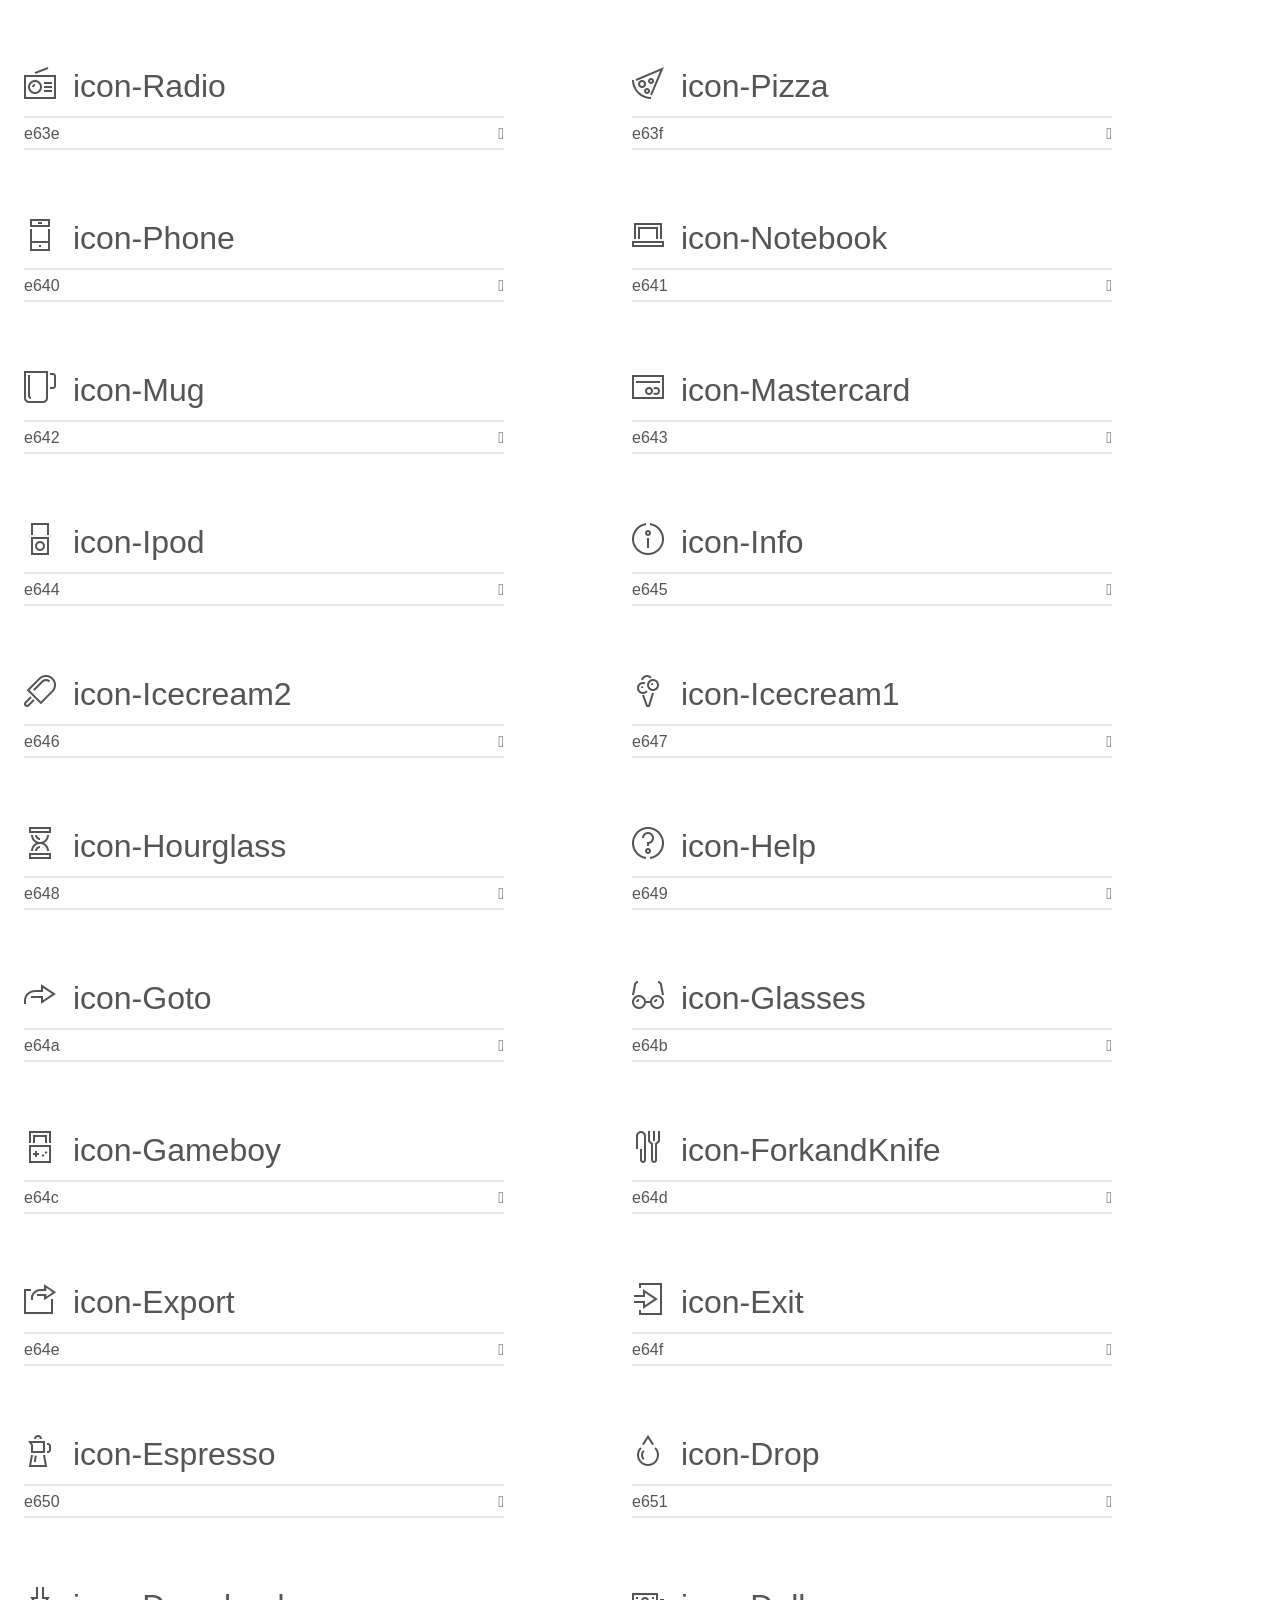
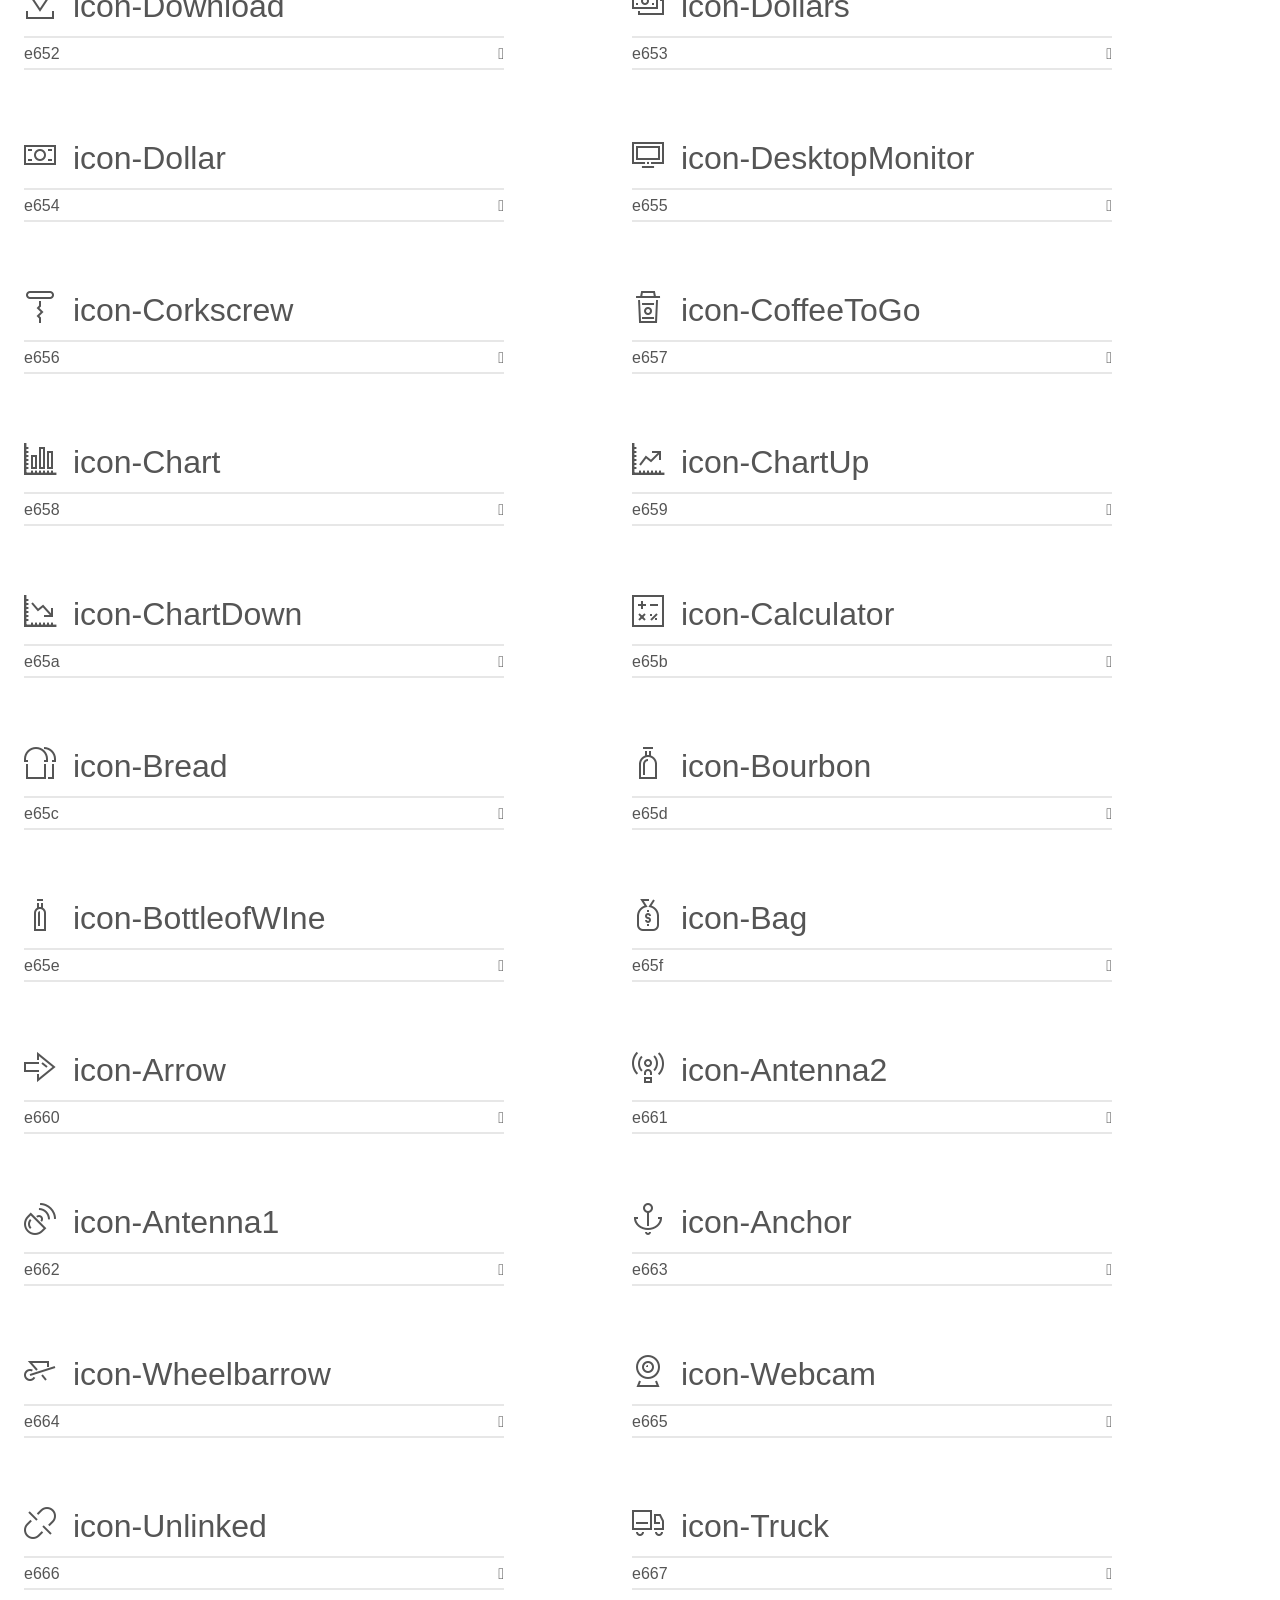
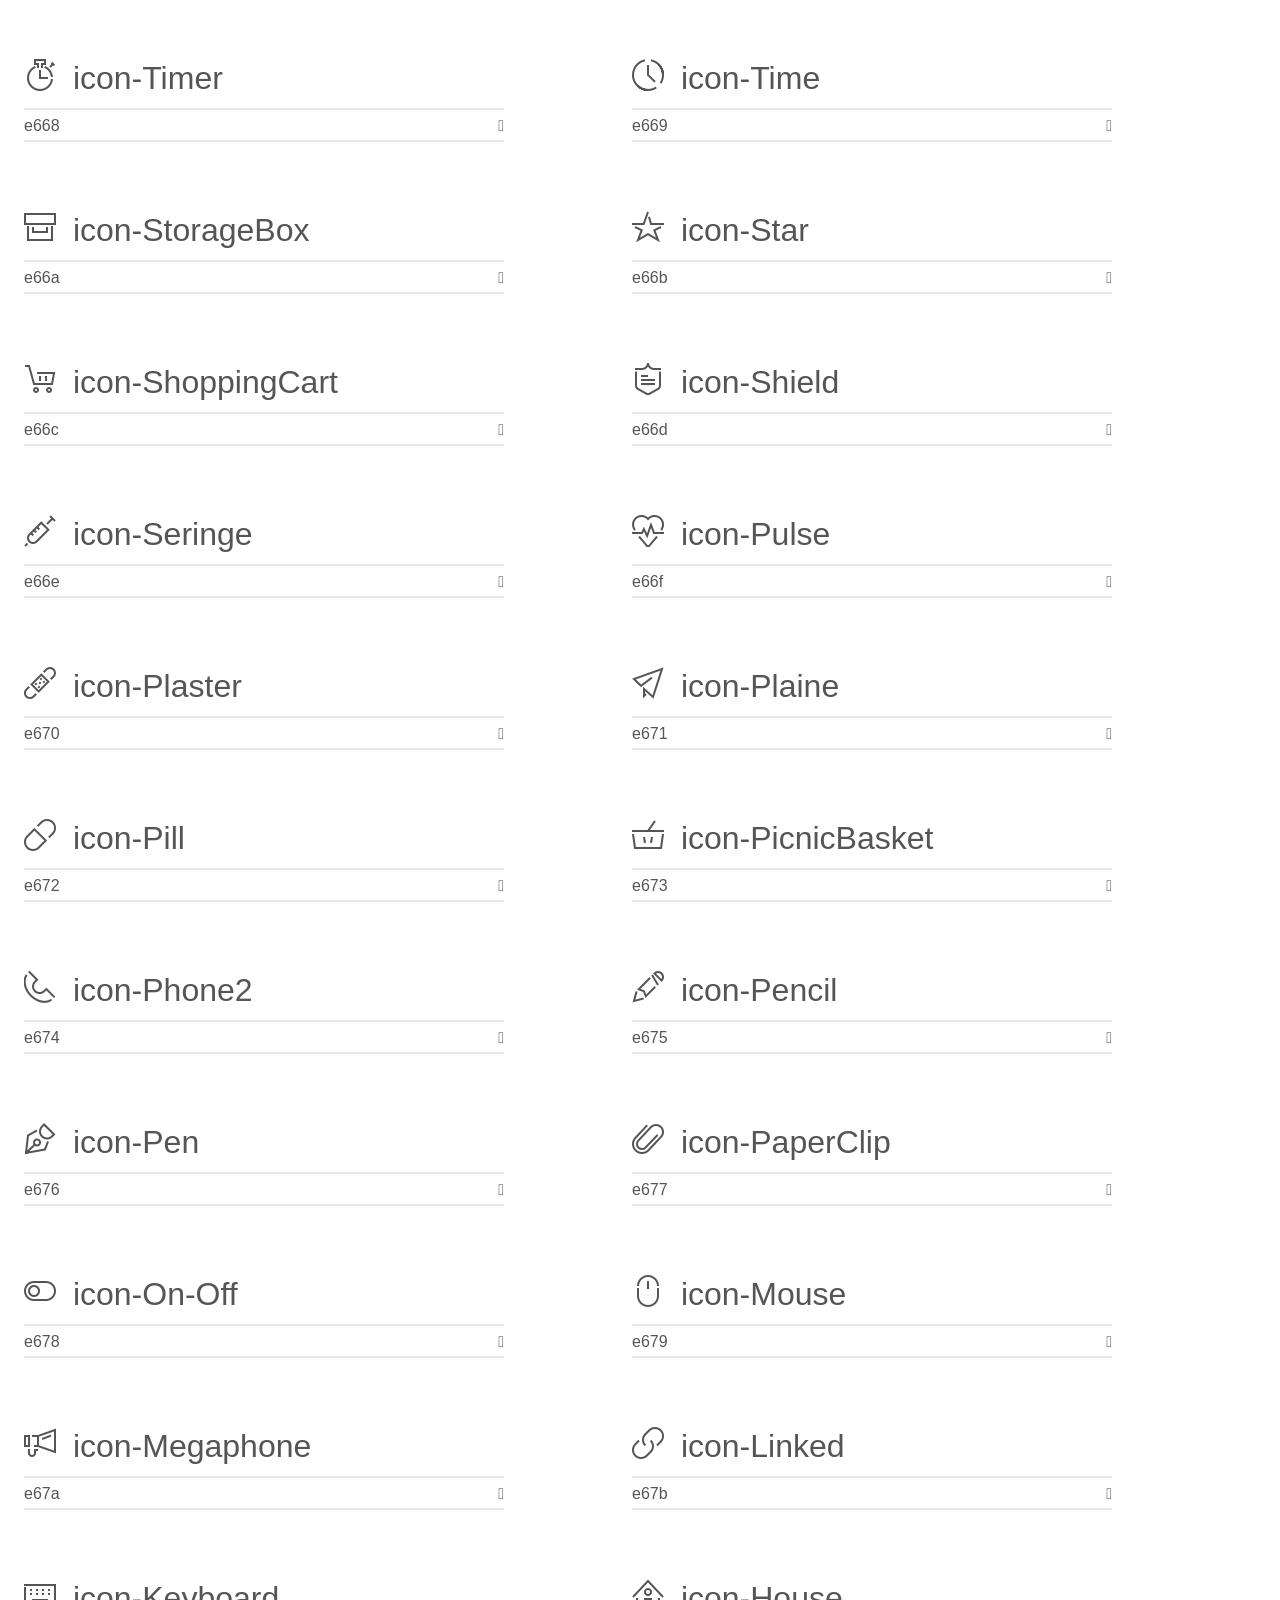
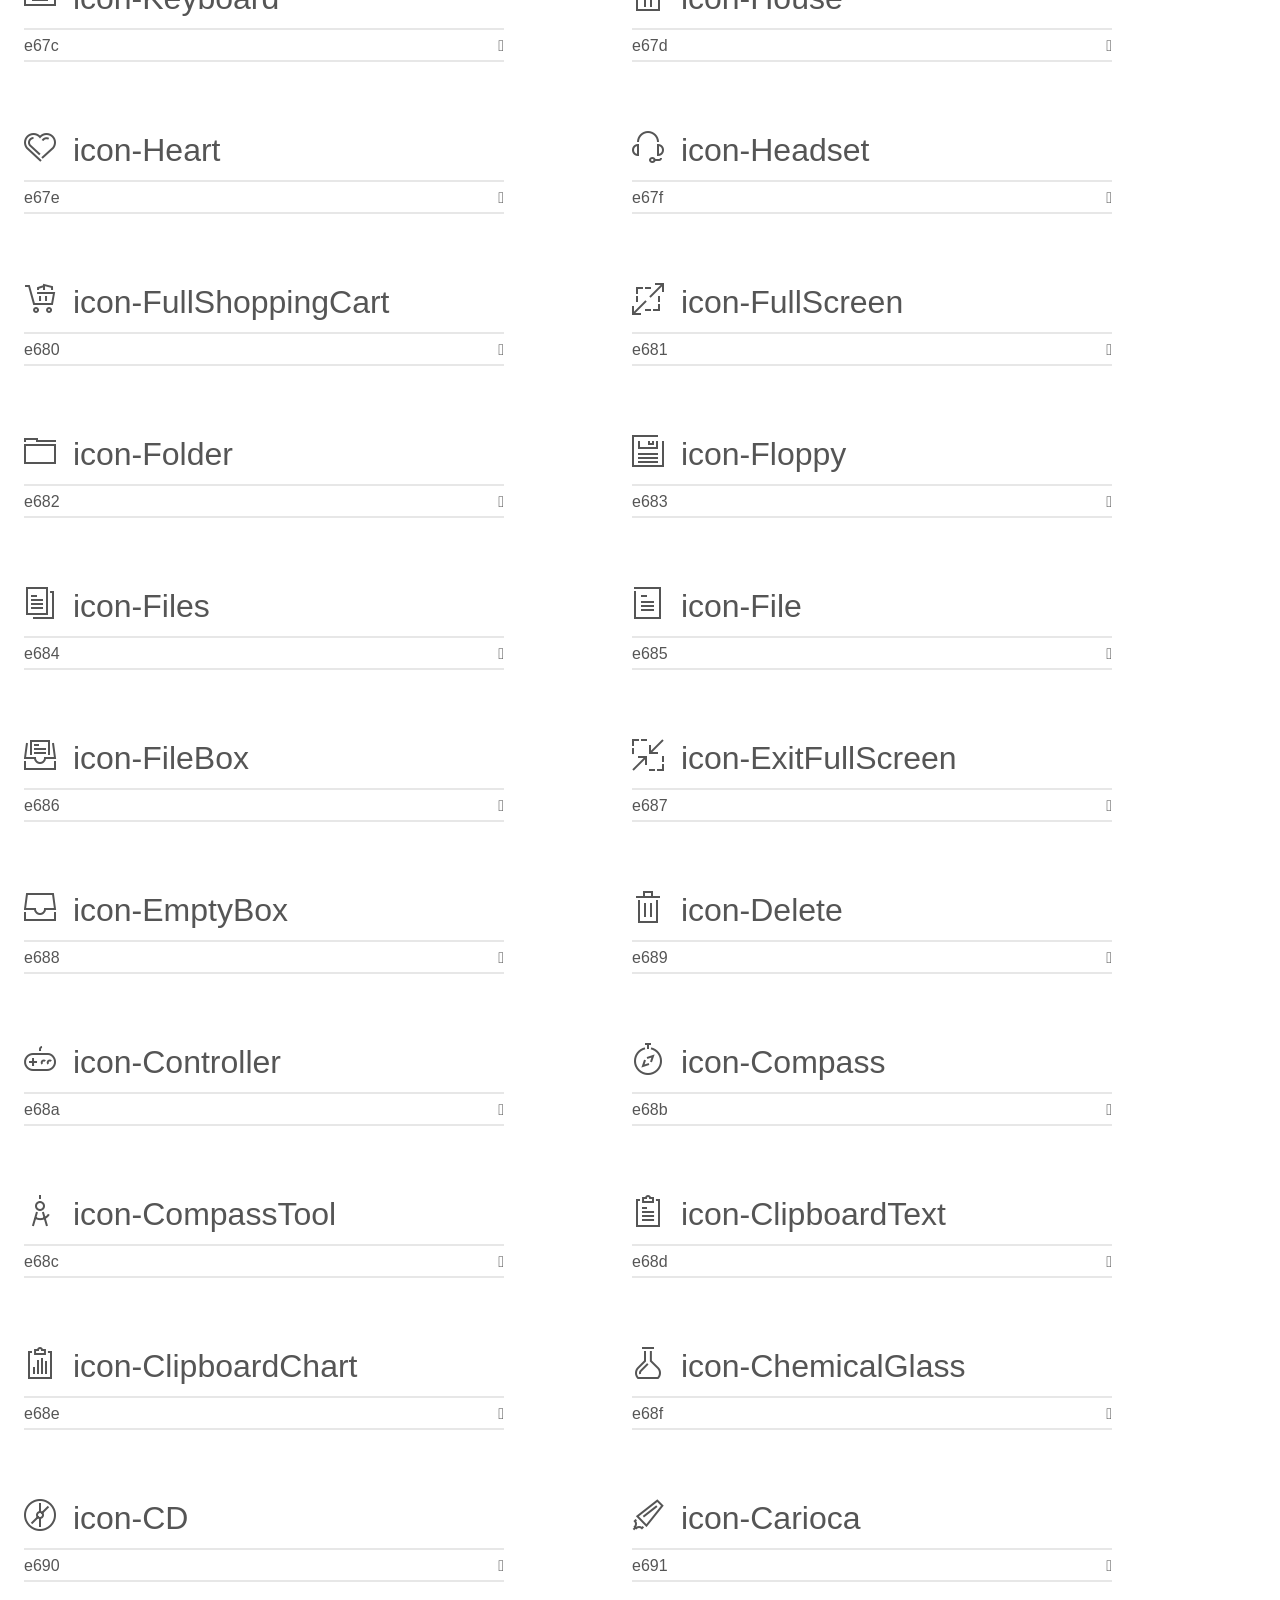
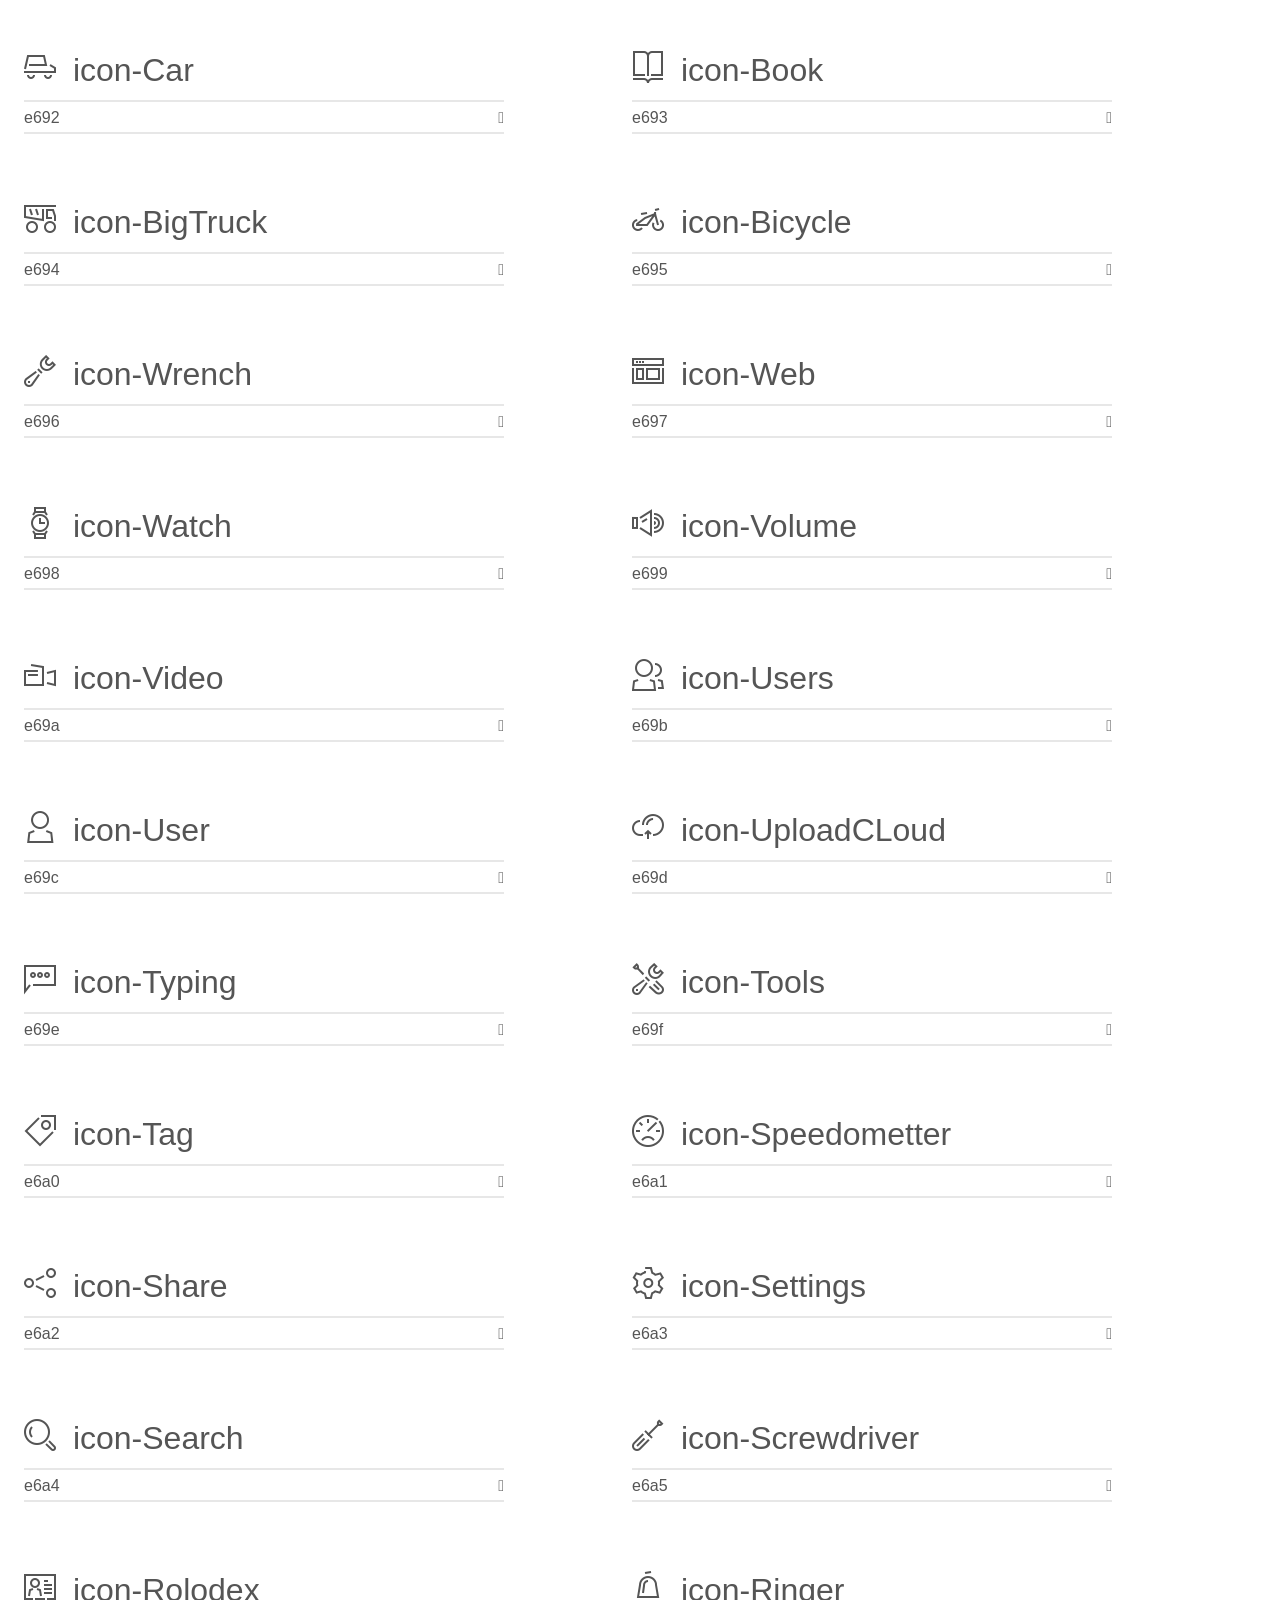
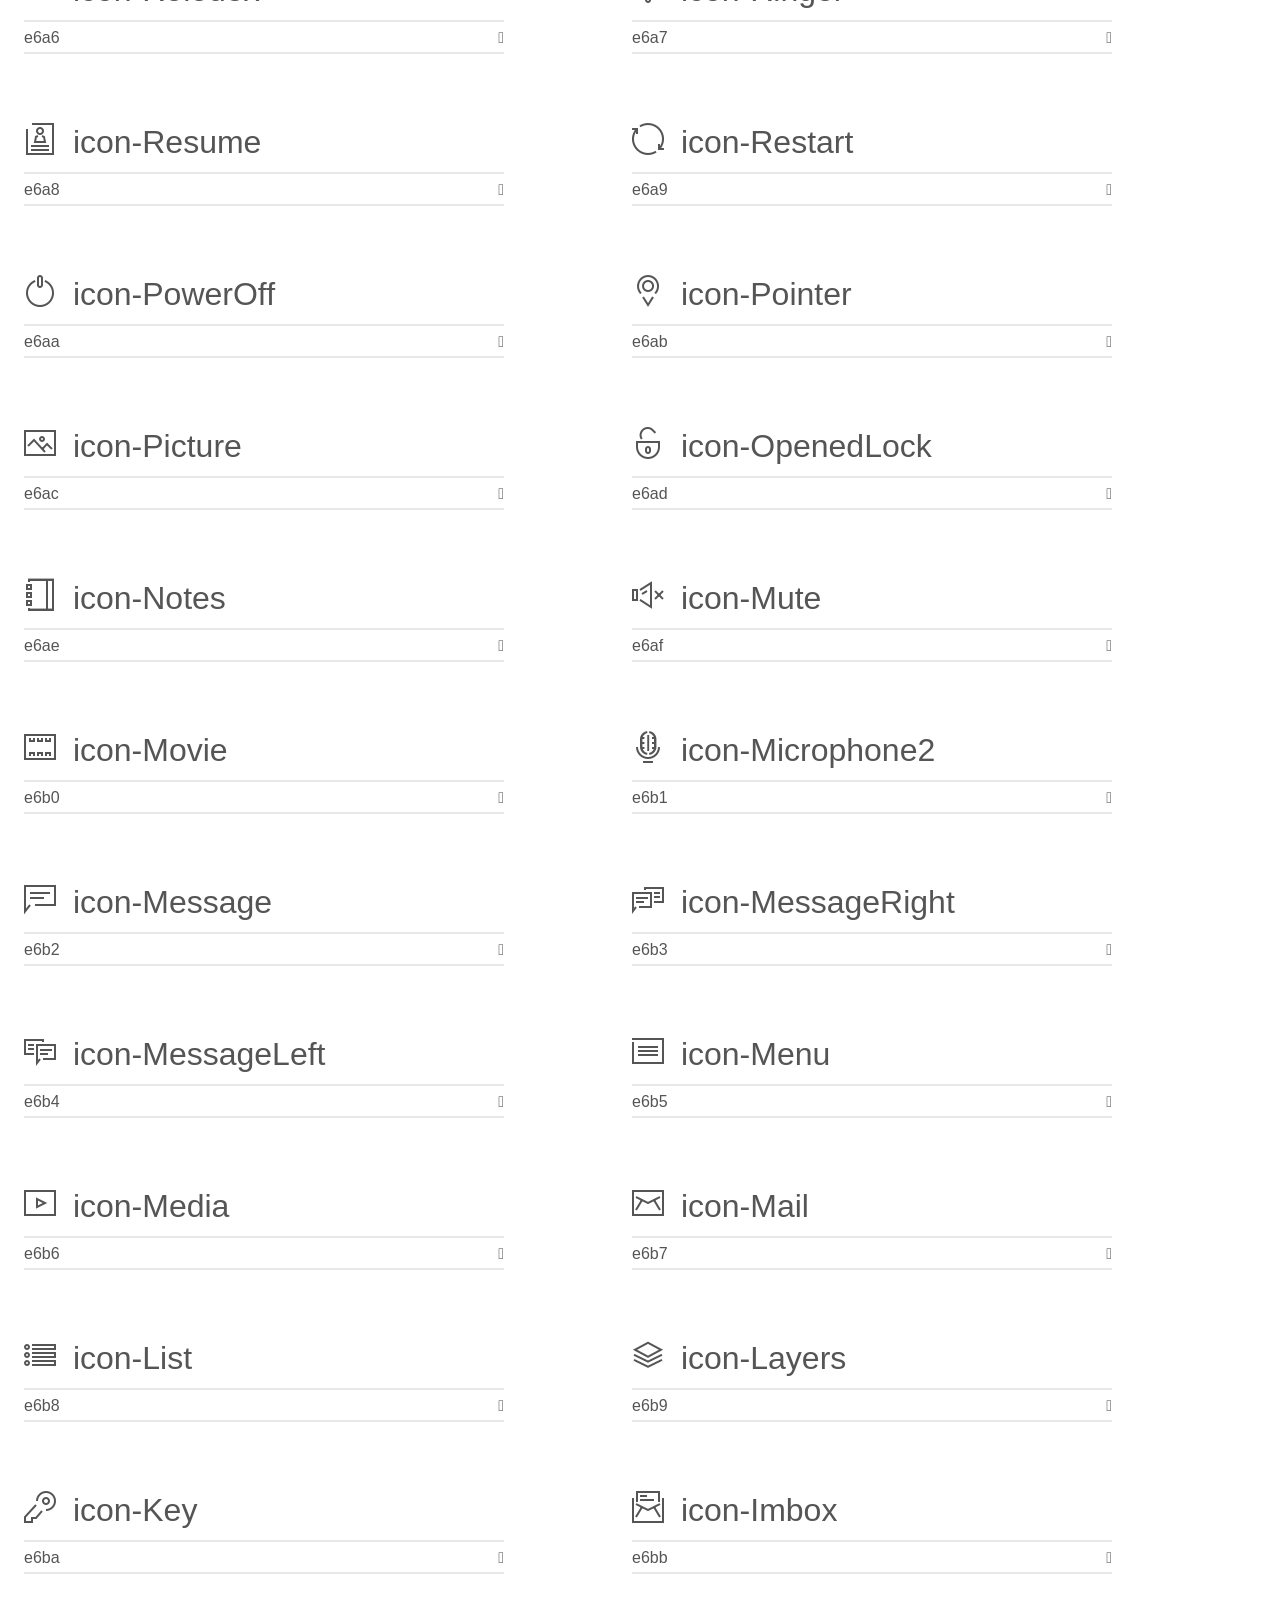
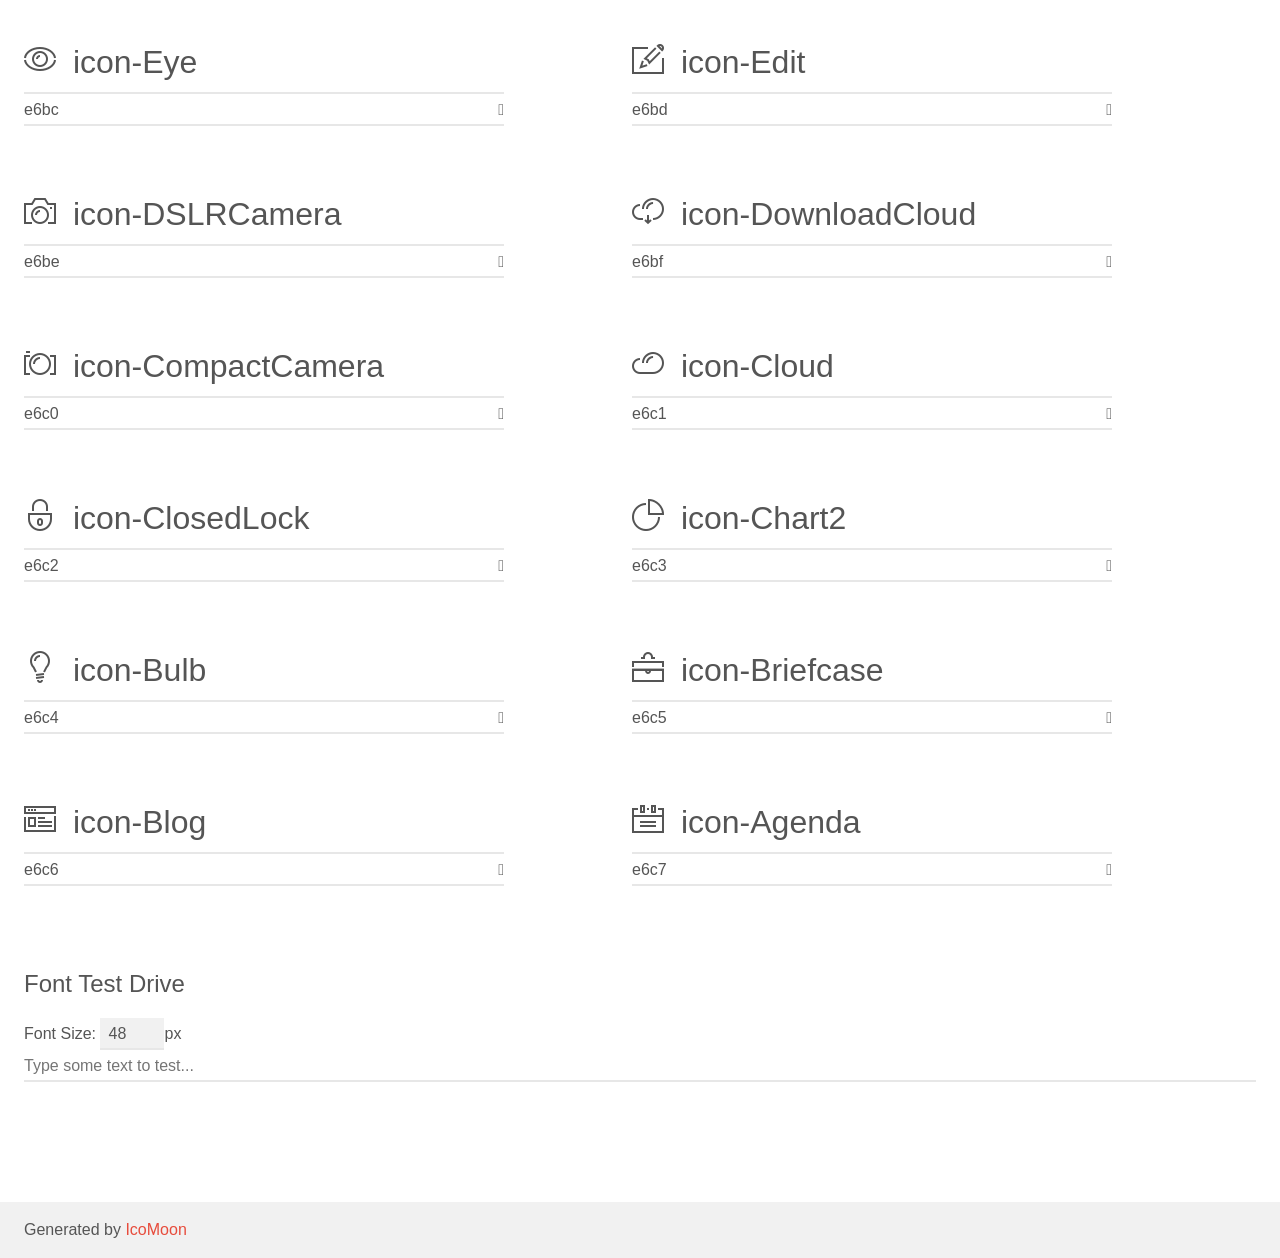
<file: WebContent/views/product/assets/fonts/stroke/demo.html>
<!doctype html>
<html>

    <head>
        <meta charset="utf-8">
        <title>IcoMoon Demo</title>
        <meta name="description" content="An Icon Font Generated By IcoMoon.io">
        <meta name="viewport" content="width=device-width">
        <link rel="stylesheet" href="demo-files/demo.css">
        <link rel="stylesheet" href="style.css">
        <!--[if lt IE 8]><!-->
        <link rel="stylesheet" href="ie7/ie7.css">
        <!--<![endif]-->
    </head>

    <body>
        <div class="bgc1 clearfix">
            <h1 class="mhmm mvm"><span class="fgc1">Font Name:</span> Stroke-Gap-Icons <small class="fgc1">(Glyphs:&nbsp;200)</small></h1>
        </div>
        <div class="clearfix mhl ptl">
            <h1 class="mvm mtn bshadow fgc1">Grid Size: Unknown</h1>
            <div class="glyph fs1">
                <div class="clearfix bshadow0 pbs">
                    <span class="stroke icon-WorldWide"></span><span class="mls"> icon-WorldWide</span>
                </div>
                <fieldset class="fs0 size1of1 clearfix hidden-false">
                    <input type="text" readonly value="e600" class="unit size1of2" />
                    <input type="text" maxlength="1" readonly value="&#xe600;" class="unitRight size1of2 talign-right" />
                </fieldset>
                <div class="fs0 bshadow0 clearfix hidden-true">
                    <span class="unit pvs fgc1">liga: </span>
                    <input type="text" readonly value="" class="liga unitRight" />
                </div>
            </div>
            <div class="glyph fs1">
                <div class="clearfix bshadow0 pbs">
                    <span class="stroke icon-WorldGlobe"></span><span class="mls"> icon-WorldGlobe</span>
                </div>
                <fieldset class="fs0 size1of1 clearfix hidden-false">
                    <input type="text" readonly value="e601" class="unit size1of2" />
                    <input type="text" maxlength="1" readonly value="&#xe601;" class="unitRight size1of2 talign-right" />
                </fieldset>
                <div class="fs0 bshadow0 clearfix hidden-true">
                    <span class="unit pvs fgc1">liga: </span>
                    <input type="text" readonly value="" class="liga unitRight" />
                </div>
            </div>
            <div class="glyph fs1">
                <div class="clearfix bshadow0 pbs">
                    <span class="stroke icon-Underpants"></span><span class="mls"> icon-Underpants</span>
                </div>
                <fieldset class="fs0 size1of1 clearfix hidden-false">
                    <input type="text" readonly value="e602" class="unit size1of2" />
                    <input type="text" maxlength="1" readonly value="&#xe602;" class="unitRight size1of2 talign-right" />
                </fieldset>
                <div class="fs0 bshadow0 clearfix hidden-true">
                    <span class="unit pvs fgc1">liga: </span>
                    <input type="text" readonly value="" class="liga unitRight" />
                </div>
            </div>
            <div class="glyph fs1">
                <div class="clearfix bshadow0 pbs">
                    <span class="stroke icon-Tshirt"></span><span class="mls"> icon-Tshirt</span>
                </div>
                <fieldset class="fs0 size1of1 clearfix hidden-false">
                    <input type="text" readonly value="e603" class="unit size1of2" />
                    <input type="text" maxlength="1" readonly value="&#xe603;" class="unitRight size1of2 talign-right" />
                </fieldset>
                <div class="fs0 bshadow0 clearfix hidden-true">
                    <span class="unit pvs fgc1">liga: </span>
                    <input type="text" readonly value="" class="liga unitRight" />
                </div>
            </div>
            <div class="glyph fs1">
                <div class="clearfix bshadow0 pbs">
                    <span class="stroke icon-Trousers"></span><span class="mls"> icon-Trousers</span>
                </div>
                <fieldset class="fs0 size1of1 clearfix hidden-false">
                    <input type="text" readonly value="e604" class="unit size1of2" />
                    <input type="text" maxlength="1" readonly value="&#xe604;" class="unitRight size1of2 talign-right" />
                </fieldset>
                <div class="fs0 bshadow0 clearfix hidden-true">
                    <span class="unit pvs fgc1">liga: </span>
                    <input type="text" readonly value="" class="liga unitRight" />
                </div>
            </div>
            <div class="glyph fs1">
                <div class="clearfix bshadow0 pbs">
                    <span class="stroke icon-Tie"></span><span class="mls"> icon-Tie</span>
                </div>
                <fieldset class="fs0 size1of1 clearfix hidden-false">
                    <input type="text" readonly value="e605" class="unit size1of2" />
                    <input type="text" maxlength="1" readonly value="&#xe605;" class="unitRight size1of2 talign-right" />
                </fieldset>
                <div class="fs0 bshadow0 clearfix hidden-true">
                    <span class="unit pvs fgc1">liga: </span>
                    <input type="text" readonly value="" class="liga unitRight" />
                </div>
            </div>
            <div class="glyph fs1">
                <div class="clearfix bshadow0 pbs">
                    <span class="stroke icon-TennisBall"></span><span class="mls"> icon-TennisBall</span>
                </div>
                <fieldset class="fs0 size1of1 clearfix hidden-false">
                    <input type="text" readonly value="e606" class="unit size1of2" />
                    <input type="text" maxlength="1" readonly value="&#xe606;" class="unitRight size1of2 talign-right" />
                </fieldset>
                <div class="fs0 bshadow0 clearfix hidden-true">
                    <span class="unit pvs fgc1">liga: </span>
                    <input type="text" readonly value="" class="liga unitRight" />
                </div>
            </div>
            <div class="glyph fs1">
                <div class="clearfix bshadow0 pbs">
                    <span class="stroke icon-Telesocpe"></span><span class="mls"> icon-Telesocpe</span>
                </div>
                <fieldset class="fs0 size1of1 clearfix hidden-false">
                    <input type="text" readonly value="e607" class="unit size1of2" />
                    <input type="text" maxlength="1" readonly value="&#xe607;" class="unitRight size1of2 talign-right" />
                </fieldset>
                <div class="fs0 bshadow0 clearfix hidden-true">
                    <span class="unit pvs fgc1">liga: </span>
                    <input type="text" readonly value="" class="liga unitRight" />
                </div>
            </div>
            <div class="glyph fs1">
                <div class="clearfix bshadow0 pbs">
                    <span class="stroke icon-Stop"></span><span class="mls"> icon-Stop</span>
                </div>
                <fieldset class="fs0 size1of1 clearfix hidden-false">
                    <input type="text" readonly value="e608" class="unit size1of2" />
                    <input type="text" maxlength="1" readonly value="&#xe608;" class="unitRight size1of2 talign-right" />
                </fieldset>
                <div class="fs0 bshadow0 clearfix hidden-true">
                    <span class="unit pvs fgc1">liga: </span>
                    <input type="text" readonly value="" class="liga unitRight" />
                </div>
            </div>
            <div class="glyph fs1">
                <div class="clearfix bshadow0 pbs">
                    <span class="stroke icon-Starship"></span><span class="mls"> icon-Starship</span>
                </div>
                <fieldset class="fs0 size1of1 clearfix hidden-false">
                    <input type="text" readonly value="e609" class="unit size1of2" />
                    <input type="text" maxlength="1" readonly value="&#xe609;" class="unitRight size1of2 talign-right" />
                </fieldset>
                <div class="fs0 bshadow0 clearfix hidden-true">
                    <span class="unit pvs fgc1">liga: </span>
                    <input type="text" readonly value="" class="liga unitRight" />
                </div>
            </div>
            <div class="glyph fs1">
                <div class="clearfix bshadow0 pbs">
                    <span class="stroke icon-Starship2"></span><span class="mls"> icon-Starship2</span>
                </div>
                <fieldset class="fs0 size1of1 clearfix hidden-false">
                    <input type="text" readonly value="e60a" class="unit size1of2" />
                    <input type="text" maxlength="1" readonly value="&#xe60a;" class="unitRight size1of2 talign-right" />
                </fieldset>
                <div class="fs0 bshadow0 clearfix hidden-true">
                    <span class="unit pvs fgc1">liga: </span>
                    <input type="text" readonly value="" class="liga unitRight" />
                </div>
            </div>
            <div class="glyph fs1">
                <div class="clearfix bshadow0 pbs">
                    <span class="stroke icon-Speaker"></span><span class="mls"> icon-Speaker</span>
                </div>
                <fieldset class="fs0 size1of1 clearfix hidden-false">
                    <input type="text" readonly value="e60b" class="unit size1of2" />
                    <input type="text" maxlength="1" readonly value="&#xe60b;" class="unitRight size1of2 talign-right" />
                </fieldset>
                <div class="fs0 bshadow0 clearfix hidden-true">
                    <span class="unit pvs fgc1">liga: </span>
                    <input type="text" readonly value="" class="liga unitRight" />
                </div>
            </div>
            <div class="glyph fs1">
                <div class="clearfix bshadow0 pbs">
                    <span class="stroke icon-Speaker2"></span><span class="mls"> icon-Speaker2</span>
                </div>
                <fieldset class="fs0 size1of1 clearfix hidden-false">
                    <input type="text" readonly value="e60c" class="unit size1of2" />
                    <input type="text" maxlength="1" readonly value="&#xe60c;" class="unitRight size1of2 talign-right" />
                </fieldset>
                <div class="fs0 bshadow0 clearfix hidden-true">
                    <span class="unit pvs fgc1">liga: </span>
                    <input type="text" readonly value="" class="liga unitRight" />
                </div>
            </div>
            <div class="glyph fs1">
                <div class="clearfix bshadow0 pbs">
                    <span class="stroke icon-Soccer"></span><span class="mls"> icon-Soccer</span>
                </div>
                <fieldset class="fs0 size1of1 clearfix hidden-false">
                    <input type="text" readonly value="e60d" class="unit size1of2" />
                    <input type="text" maxlength="1" readonly value="&#xe60d;" class="unitRight size1of2 talign-right" />
                </fieldset>
                <div class="fs0 bshadow0 clearfix hidden-true">
                    <span class="unit pvs fgc1">liga: </span>
                    <input type="text" readonly value="" class="liga unitRight" />
                </div>
            </div>
            <div class="glyph fs1">
                <div class="clearfix bshadow0 pbs">
                    <span class="stroke icon-Snikers"></span><span class="mls"> icon-Snikers</span>
                </div>
                <fieldset class="fs0 size1of1 clearfix hidden-false">
                    <input type="text" readonly value="e60e" class="unit size1of2" />
                    <input type="text" maxlength="1" readonly value="&#xe60e;" class="unitRight size1of2 talign-right" />
                </fieldset>
                <div class="fs0 bshadow0 clearfix hidden-true">
                    <span class="unit pvs fgc1">liga: </span>
                    <input type="text" readonly value="" class="liga unitRight" />
                </div>
            </div>
            <div class="glyph fs1">
                <div class="clearfix bshadow0 pbs">
                    <span class="stroke icon-Scisors"></span><span class="mls"> icon-Scisors</span>
                </div>
                <fieldset class="fs0 size1of1 clearfix hidden-false">
                    <input type="text" readonly value="e60f" class="unit size1of2" />
                    <input type="text" maxlength="1" readonly value="&#xe60f;" class="unitRight size1of2 talign-right" />
                </fieldset>
                <div class="fs0 bshadow0 clearfix hidden-true">
                    <span class="unit pvs fgc1">liga: </span>
                    <input type="text" readonly value="" class="liga unitRight" />
                </div>
            </div>
            <div class="glyph fs1">
                <div class="clearfix bshadow0 pbs">
                    <span class="stroke icon-Puzzle"></span><span class="mls"> icon-Puzzle</span>
                </div>
                <fieldset class="fs0 size1of1 clearfix hidden-false">
                    <input type="text" readonly value="e610" class="unit size1of2" />
                    <input type="text" maxlength="1" readonly value="&#xe610;" class="unitRight size1of2 talign-right" />
                </fieldset>
                <div class="fs0 bshadow0 clearfix hidden-true">
                    <span class="unit pvs fgc1">liga: </span>
                    <input type="text" readonly value="" class="liga unitRight" />
                </div>
            </div>
            <div class="glyph fs1">
                <div class="clearfix bshadow0 pbs">
                    <span class="stroke icon-Printer"></span><span class="mls"> icon-Printer</span>
                </div>
                <fieldset class="fs0 size1of1 clearfix hidden-false">
                    <input type="text" readonly value="e611" class="unit size1of2" />
                    <input type="text" maxlength="1" readonly value="&#xe611;" class="unitRight size1of2 talign-right" />
                </fieldset>
                <div class="fs0 bshadow0 clearfix hidden-true">
                    <span class="unit pvs fgc1">liga: </span>
                    <input type="text" readonly value="" class="liga unitRight" />
                </div>
            </div>
            <div class="glyph fs1">
                <div class="clearfix bshadow0 pbs">
                    <span class="stroke icon-Pool"></span><span class="mls"> icon-Pool</span>
                </div>
                <fieldset class="fs0 size1of1 clearfix hidden-false">
                    <input type="text" readonly value="e612" class="unit size1of2" />
                    <input type="text" maxlength="1" readonly value="&#xe612;" class="unitRight size1of2 talign-right" />
                </fieldset>
                <div class="fs0 bshadow0 clearfix hidden-true">
                    <span class="unit pvs fgc1">liga: </span>
                    <input type="text" readonly value="" class="liga unitRight" />
                </div>
            </div>
            <div class="glyph fs1">
                <div class="clearfix bshadow0 pbs">
                    <span class="stroke icon-Podium"></span><span class="mls"> icon-Podium</span>
                </div>
                <fieldset class="fs0 size1of1 clearfix hidden-false">
                    <input type="text" readonly value="e613" class="unit size1of2" />
                    <input type="text" maxlength="1" readonly value="&#xe613;" class="unitRight size1of2 talign-right" />
                </fieldset>
                <div class="fs0 bshadow0 clearfix hidden-true">
                    <span class="unit pvs fgc1">liga: </span>
                    <input type="text" readonly value="" class="liga unitRight" />
                </div>
            </div>
            <div class="glyph fs1">
                <div class="clearfix bshadow0 pbs">
                    <span class="stroke icon-Play"></span><span class="mls"> icon-Play</span>
                </div>
                <fieldset class="fs0 size1of1 clearfix hidden-false">
                    <input type="text" readonly value="e614" class="unit size1of2" />
                    <input type="text" maxlength="1" readonly value="&#xe614;" class="unitRight size1of2 talign-right" />
                </fieldset>
                <div class="fs0 bshadow0 clearfix hidden-true">
                    <span class="unit pvs fgc1">liga: </span>
                    <input type="text" readonly value="" class="liga unitRight" />
                </div>
            </div>
            <div class="glyph fs1">
                <div class="clearfix bshadow0 pbs">
                    <span class="stroke icon-Planet"></span><span class="mls"> icon-Planet</span>
                </div>
                <fieldset class="fs0 size1of1 clearfix hidden-false">
                    <input type="text" readonly value="e615" class="unit size1of2" />
                    <input type="text" maxlength="1" readonly value="&#xe615;" class="unitRight size1of2 talign-right" />
                </fieldset>
                <div class="fs0 bshadow0 clearfix hidden-true">
                    <span class="unit pvs fgc1">liga: </span>
                    <input type="text" readonly value="" class="liga unitRight" />
                </div>
            </div>
            <div class="glyph fs1">
                <div class="clearfix bshadow0 pbs">
                    <span class="stroke icon-Pause"></span><span class="mls"> icon-Pause</span>
                </div>
                <fieldset class="fs0 size1of1 clearfix hidden-false">
                    <input type="text" readonly value="e616" class="unit size1of2" />
                    <input type="text" maxlength="1" readonly value="&#xe616;" class="unitRight size1of2 talign-right" />
                </fieldset>
                <div class="fs0 bshadow0 clearfix hidden-true">
                    <span class="unit pvs fgc1">liga: </span>
                    <input type="text" readonly value="" class="liga unitRight" />
                </div>
            </div>
            <div class="glyph fs1">
                <div class="clearfix bshadow0 pbs">
                    <span class="stroke icon-Next"></span><span class="mls"> icon-Next</span>
                </div>
                <fieldset class="fs0 size1of1 clearfix hidden-false">
                    <input type="text" readonly value="e617" class="unit size1of2" />
                    <input type="text" maxlength="1" readonly value="&#xe617;" class="unitRight size1of2 talign-right" />
                </fieldset>
                <div class="fs0 bshadow0 clearfix hidden-true">
                    <span class="unit pvs fgc1">liga: </span>
                    <input type="text" readonly value="" class="liga unitRight" />
                </div>
            </div>
            <div class="glyph fs1">
                <div class="clearfix bshadow0 pbs">
                    <span class="stroke icon-MusicNote2"></span><span class="mls"> icon-MusicNote2</span>
                </div>
                <fieldset class="fs0 size1of1 clearfix hidden-false">
                    <input type="text" readonly value="e618" class="unit size1of2" />
                    <input type="text" maxlength="1" readonly value="&#xe618;" class="unitRight size1of2 talign-right" />
                </fieldset>
                <div class="fs0 bshadow0 clearfix hidden-true">
                    <span class="unit pvs fgc1">liga: </span>
                    <input type="text" readonly value="" class="liga unitRight" />
                </div>
            </div>
            <div class="glyph fs1">
                <div class="clearfix bshadow0 pbs">
                    <span class="stroke icon-MusicNote"></span><span class="mls"> icon-MusicNote</span>
                </div>
                <fieldset class="fs0 size1of1 clearfix hidden-false">
                    <input type="text" readonly value="e619" class="unit size1of2" />
                    <input type="text" maxlength="1" readonly value="&#xe619;" class="unitRight size1of2 talign-right" />
                </fieldset>
                <div class="fs0 bshadow0 clearfix hidden-true">
                    <span class="unit pvs fgc1">liga: </span>
                    <input type="text" readonly value="" class="liga unitRight" />
                </div>
            </div>
            <div class="glyph fs1">
                <div class="clearfix bshadow0 pbs">
                    <span class="stroke icon-MusicMixer"></span><span class="mls"> icon-MusicMixer</span>
                </div>
                <fieldset class="fs0 size1of1 clearfix hidden-false">
                    <input type="text" readonly value="e61a" class="unit size1of2" />
                    <input type="text" maxlength="1" readonly value="&#xe61a;" class="unitRight size1of2 talign-right" />
                </fieldset>
                <div class="fs0 bshadow0 clearfix hidden-true">
                    <span class="unit pvs fgc1">liga: </span>
                    <input type="text" readonly value="" class="liga unitRight" />
                </div>
            </div>
            <div class="glyph fs1">
                <div class="clearfix bshadow0 pbs">
                    <span class="stroke icon-Microphone"></span><span class="mls"> icon-Microphone</span>
                </div>
                <fieldset class="fs0 size1of1 clearfix hidden-false">
                    <input type="text" readonly value="e61b" class="unit size1of2" />
                    <input type="text" maxlength="1" readonly value="&#xe61b;" class="unitRight size1of2 talign-right" />
                </fieldset>
                <div class="fs0 bshadow0 clearfix hidden-true">
                    <span class="unit pvs fgc1">liga: </span>
                    <input type="text" readonly value="" class="liga unitRight" />
                </div>
            </div>
            <div class="glyph fs1">
                <div class="clearfix bshadow0 pbs">
                    <span class="stroke icon-Medal"></span><span class="mls"> icon-Medal</span>
                </div>
                <fieldset class="fs0 size1of1 clearfix hidden-false">
                    <input type="text" readonly value="e61c" class="unit size1of2" />
                    <input type="text" maxlength="1" readonly value="&#xe61c;" class="unitRight size1of2 talign-right" />
                </fieldset>
                <div class="fs0 bshadow0 clearfix hidden-true">
                    <span class="unit pvs fgc1">liga: </span>
                    <input type="text" readonly value="" class="liga unitRight" />
                </div>
            </div>
            <div class="glyph fs1">
                <div class="clearfix bshadow0 pbs">
                    <span class="stroke icon-ManFigure"></span><span class="mls"> icon-ManFigure</span>
                </div>
                <fieldset class="fs0 size1of1 clearfix hidden-false">
                    <input type="text" readonly value="e61d" class="unit size1of2" />
                    <input type="text" maxlength="1" readonly value="&#xe61d;" class="unitRight size1of2 talign-right" />
                </fieldset>
                <div class="fs0 bshadow0 clearfix hidden-true">
                    <span class="unit pvs fgc1">liga: </span>
                    <input type="text" readonly value="" class="liga unitRight" />
                </div>
            </div>
            <div class="glyph fs1">
                <div class="clearfix bshadow0 pbs">
                    <span class="stroke icon-Magnet"></span><span class="mls"> icon-Magnet</span>
                </div>
                <fieldset class="fs0 size1of1 clearfix hidden-false">
                    <input type="text" readonly value="e61e" class="unit size1of2" />
                    <input type="text" maxlength="1" readonly value="&#xe61e;" class="unitRight size1of2 talign-right" />
                </fieldset>
                <div class="fs0 bshadow0 clearfix hidden-true">
                    <span class="unit pvs fgc1">liga: </span>
                    <input type="text" readonly value="" class="liga unitRight" />
                </div>
            </div>
            <div class="glyph fs1">
                <div class="clearfix bshadow0 pbs">
                    <span class="stroke icon-Like"></span><span class="mls"> icon-Like</span>
                </div>
                <fieldset class="fs0 size1of1 clearfix hidden-false">
                    <input type="text" readonly value="e61f" class="unit size1of2" />
                    <input type="text" maxlength="1" readonly value="&#xe61f;" class="unitRight size1of2 talign-right" />
                </fieldset>
                <div class="fs0 bshadow0 clearfix hidden-true">
                    <span class="unit pvs fgc1">liga: </span>
                    <input type="text" readonly value="" class="liga unitRight" />
                </div>
            </div>
            <div class="glyph fs1">
                <div class="clearfix bshadow0 pbs">
                    <span class="stroke icon-Hanger"></span><span class="mls"> icon-Hanger</span>
                </div>
                <fieldset class="fs0 size1of1 clearfix hidden-false">
                    <input type="text" readonly value="e620" class="unit size1of2" />
                    <input type="text" maxlength="1" readonly value="&#xe620;" class="unitRight size1of2 talign-right" />
                </fieldset>
                <div class="fs0 bshadow0 clearfix hidden-true">
                    <span class="unit pvs fgc1">liga: </span>
                    <input type="text" readonly value="" class="liga unitRight" />
                </div>
            </div>
            <div class="glyph fs1">
                <div class="clearfix bshadow0 pbs">
                    <span class="stroke icon-Handicap"></span><span class="mls"> icon-Handicap</span>
                </div>
                <fieldset class="fs0 size1of1 clearfix hidden-false">
                    <input type="text" readonly value="e621" class="unit size1of2" />
                    <input type="text" maxlength="1" readonly value="&#xe621;" class="unitRight size1of2 talign-right" />
                </fieldset>
                <div class="fs0 bshadow0 clearfix hidden-true">
                    <span class="unit pvs fgc1">liga: </span>
                    <input type="text" readonly value="" class="liga unitRight" />
                </div>
            </div>
            <div class="glyph fs1">
                <div class="clearfix bshadow0 pbs">
                    <span class="stroke icon-Forward"></span><span class="mls"> icon-Forward</span>
                </div>
                <fieldset class="fs0 size1of1 clearfix hidden-false">
                    <input type="text" readonly value="e622" class="unit size1of2" />
                    <input type="text" maxlength="1" readonly value="&#xe622;" class="unitRight size1of2 talign-right" />
                </fieldset>
                <div class="fs0 bshadow0 clearfix hidden-true">
                    <span class="unit pvs fgc1">liga: </span>
                    <input type="text" readonly value="" class="liga unitRight" />
                </div>
            </div>
            <div class="glyph fs1">
                <div class="clearfix bshadow0 pbs">
                    <span class="stroke icon-Footbal"></span><span class="mls"> icon-Footbal</span>
                </div>
                <fieldset class="fs0 size1of1 clearfix hidden-false">
                    <input type="text" readonly value="e623" class="unit size1of2" />
                    <input type="text" maxlength="1" readonly value="&#xe623;" class="unitRight size1of2 talign-right" />
                </fieldset>
                <div class="fs0 bshadow0 clearfix hidden-true">
                    <span class="unit pvs fgc1">liga: </span>
                    <input type="text" readonly value="" class="liga unitRight" />
                </div>
            </div>
            <div class="glyph fs1">
                <div class="clearfix bshadow0 pbs">
                    <span class="stroke icon-Flag"></span><span class="mls"> icon-Flag</span>
                </div>
                <fieldset class="fs0 size1of1 clearfix hidden-false">
                    <input type="text" readonly value="e624" class="unit size1of2" />
                    <input type="text" maxlength="1" readonly value="&#xe624;" class="unitRight size1of2 talign-right" />
                </fieldset>
                <div class="fs0 bshadow0 clearfix hidden-true">
                    <span class="unit pvs fgc1">liga: </span>
                    <input type="text" readonly value="" class="liga unitRight" />
                </div>
            </div>
            <div class="glyph fs1">
                <div class="clearfix bshadow0 pbs">
                    <span class="stroke icon-FemaleFigure"></span><span class="mls"> icon-FemaleFigure</span>
                </div>
                <fieldset class="fs0 size1of1 clearfix hidden-false">
                    <input type="text" readonly value="e625" class="unit size1of2" />
                    <input type="text" maxlength="1" readonly value="&#xe625;" class="unitRight size1of2 talign-right" />
                </fieldset>
                <div class="fs0 bshadow0 clearfix hidden-true">
                    <span class="unit pvs fgc1">liga: </span>
                    <input type="text" readonly value="" class="liga unitRight" />
                </div>
            </div>
            <div class="glyph fs1">
                <div class="clearfix bshadow0 pbs">
                    <span class="stroke icon-Dislike"></span><span class="mls"> icon-Dislike</span>
                </div>
                <fieldset class="fs0 size1of1 clearfix hidden-false">
                    <input type="text" readonly value="e626" class="unit size1of2" />
                    <input type="text" maxlength="1" readonly value="&#xe626;" class="unitRight size1of2 talign-right" />
                </fieldset>
                <div class="fs0 bshadow0 clearfix hidden-true">
                    <span class="unit pvs fgc1">liga: </span>
                    <input type="text" readonly value="" class="liga unitRight" />
                </div>
            </div>
            <div class="glyph fs1">
                <div class="clearfix bshadow0 pbs">
                    <span class="stroke icon-DiamondRing"></span><span class="mls"> icon-DiamondRing</span>
                </div>
                <fieldset class="fs0 size1of1 clearfix hidden-false">
                    <input type="text" readonly value="e627" class="unit size1of2" />
                    <input type="text" maxlength="1" readonly value="&#xe627;" class="unitRight size1of2 talign-right" />
                </fieldset>
                <div class="fs0 bshadow0 clearfix hidden-true">
                    <span class="unit pvs fgc1">liga: </span>
                    <input type="text" readonly value="" class="liga unitRight" />
                </div>
            </div>
            <div class="glyph fs1">
                <div class="clearfix bshadow0 pbs">
                    <span class="stroke icon-Cup"></span><span class="mls"> icon-Cup</span>
                </div>
                <fieldset class="fs0 size1of1 clearfix hidden-false">
                    <input type="text" readonly value="e628" class="unit size1of2" />
                    <input type="text" maxlength="1" readonly value="&#xe628;" class="unitRight size1of2 talign-right" />
                </fieldset>
                <div class="fs0 bshadow0 clearfix hidden-true">
                    <span class="unit pvs fgc1">liga: </span>
                    <input type="text" readonly value="" class="liga unitRight" />
                </div>
            </div>
            <div class="glyph fs1">
                <div class="clearfix bshadow0 pbs">
                    <span class="stroke icon-Crown"></span><span class="mls"> icon-Crown</span>
                </div>
                <fieldset class="fs0 size1of1 clearfix hidden-false">
                    <input type="text" readonly value="e629" class="unit size1of2" />
                    <input type="text" maxlength="1" readonly value="&#xe629;" class="unitRight size1of2 talign-right" />
                </fieldset>
                <div class="fs0 bshadow0 clearfix hidden-true">
                    <span class="unit pvs fgc1">liga: </span>
                    <input type="text" readonly value="" class="liga unitRight" />
                </div>
            </div>
            <div class="glyph fs1">
                <div class="clearfix bshadow0 pbs">
                    <span class="stroke icon-Column"></span><span class="mls"> icon-Column</span>
                </div>
                <fieldset class="fs0 size1of1 clearfix hidden-false">
                    <input type="text" readonly value="e62a" class="unit size1of2" />
                    <input type="text" maxlength="1" readonly value="&#xe62a;" class="unitRight size1of2 talign-right" />
                </fieldset>
                <div class="fs0 bshadow0 clearfix hidden-true">
                    <span class="unit pvs fgc1">liga: </span>
                    <input type="text" readonly value="" class="liga unitRight" />
                </div>
            </div>
            <div class="glyph fs1">
                <div class="clearfix bshadow0 pbs">
                    <span class="stroke icon-Click"></span><span class="mls"> icon-Click</span>
                </div>
                <fieldset class="fs0 size1of1 clearfix hidden-false">
                    <input type="text" readonly value="e62b" class="unit size1of2" />
                    <input type="text" maxlength="1" readonly value="&#xe62b;" class="unitRight size1of2 talign-right" />
                </fieldset>
                <div class="fs0 bshadow0 clearfix hidden-true">
                    <span class="unit pvs fgc1">liga: </span>
                    <input type="text" readonly value="" class="liga unitRight" />
                </div>
            </div>
            <div class="glyph fs1">
                <div class="clearfix bshadow0 pbs">
                    <span class="stroke icon-Cassette"></span><span class="mls"> icon-Cassette</span>
                </div>
                <fieldset class="fs0 size1of1 clearfix hidden-false">
                    <input type="text" readonly value="e62c" class="unit size1of2" />
                    <input type="text" maxlength="1" readonly value="&#xe62c;" class="unitRight size1of2 talign-right" />
                </fieldset>
                <div class="fs0 bshadow0 clearfix hidden-true">
                    <span class="unit pvs fgc1">liga: </span>
                    <input type="text" readonly value="" class="liga unitRight" />
                </div>
            </div>
            <div class="glyph fs1">
                <div class="clearfix bshadow0 pbs">
                    <span class="stroke icon-Bomb"></span><span class="mls"> icon-Bomb</span>
                </div>
                <fieldset class="fs0 size1of1 clearfix hidden-false">
                    <input type="text" readonly value="e62d" class="unit size1of2" />
                    <input type="text" maxlength="1" readonly value="&#xe62d;" class="unitRight size1of2 talign-right" />
                </fieldset>
                <div class="fs0 bshadow0 clearfix hidden-true">
                    <span class="unit pvs fgc1">liga: </span>
                    <input type="text" readonly value="" class="liga unitRight" />
                </div>
            </div>
            <div class="glyph fs1">
                <div class="clearfix bshadow0 pbs">
                    <span class="stroke icon-BatteryLow"></span><span class="mls"> icon-BatteryLow</span>
                </div>
                <fieldset class="fs0 size1of1 clearfix hidden-false">
                    <input type="text" readonly value="e62e" class="unit size1of2" />
                    <input type="text" maxlength="1" readonly value="&#xe62e;" class="unitRight size1of2 talign-right" />
                </fieldset>
                <div class="fs0 bshadow0 clearfix hidden-true">
                    <span class="unit pvs fgc1">liga: </span>
                    <input type="text" readonly value="" class="liga unitRight" />
                </div>
            </div>
            <div class="glyph fs1">
                <div class="clearfix bshadow0 pbs">
                    <span class="stroke icon-BatteryFull"></span><span class="mls"> icon-BatteryFull</span>
                </div>
                <fieldset class="fs0 size1of1 clearfix hidden-false">
                    <input type="text" readonly value="e62f" class="unit size1of2" />
                    <input type="text" maxlength="1" readonly value="&#xe62f;" class="unitRight size1of2 talign-right" />
                </fieldset>
                <div class="fs0 bshadow0 clearfix hidden-true">
                    <span class="unit pvs fgc1">liga: </span>
                    <input type="text" readonly value="" class="liga unitRight" />
                </div>
            </div>
            <div class="glyph fs1">
                <div class="clearfix bshadow0 pbs">
                    <span class="stroke icon-Bascketball"></span><span class="mls"> icon-Bascketball</span>
                </div>
                <fieldset class="fs0 size1of1 clearfix hidden-false">
                    <input type="text" readonly value="e630" class="unit size1of2" />
                    <input type="text" maxlength="1" readonly value="&#xe630;" class="unitRight size1of2 talign-right" />
                </fieldset>
                <div class="fs0 bshadow0 clearfix hidden-true">
                    <span class="unit pvs fgc1">liga: </span>
                    <input type="text" readonly value="" class="liga unitRight" />
                </div>
            </div>
            <div class="glyph fs1">
                <div class="clearfix bshadow0 pbs">
                    <span class="stroke icon-Astronaut"></span><span class="mls"> icon-Astronaut</span>
                </div>
                <fieldset class="fs0 size1of1 clearfix hidden-false">
                    <input type="text" readonly value="e631" class="unit size1of2" />
                    <input type="text" maxlength="1" readonly value="&#xe631;" class="unitRight size1of2 talign-right" />
                </fieldset>
                <div class="fs0 bshadow0 clearfix hidden-true">
                    <span class="unit pvs fgc1">liga: </span>
                    <input type="text" readonly value="" class="liga unitRight" />
                </div>
            </div>
            <div class="glyph fs1">
                <div class="clearfix bshadow0 pbs">
                    <span class="stroke icon-WineGlass"></span><span class="mls"> icon-WineGlass</span>
                </div>
                <fieldset class="fs0 size1of1 clearfix hidden-false">
                    <input type="text" readonly value="e632" class="unit size1of2" />
                    <input type="text" maxlength="1" readonly value="&#xe632;" class="unitRight size1of2 talign-right" />
                </fieldset>
                <div class="fs0 bshadow0 clearfix hidden-true">
                    <span class="unit pvs fgc1">liga: </span>
                    <input type="text" readonly value="" class="liga unitRight" />
                </div>
            </div>
            <div class="glyph fs1">
                <div class="clearfix bshadow0 pbs">
                    <span class="stroke icon-Water"></span><span class="mls"> icon-Water</span>
                </div>
                <fieldset class="fs0 size1of1 clearfix hidden-false">
                    <input type="text" readonly value="e633" class="unit size1of2" />
                    <input type="text" maxlength="1" readonly value="&#xe633;" class="unitRight size1of2 talign-right" />
                </fieldset>
                <div class="fs0 bshadow0 clearfix hidden-true">
                    <span class="unit pvs fgc1">liga: </span>
                    <input type="text" readonly value="" class="liga unitRight" />
                </div>
            </div>
            <div class="glyph fs1">
                <div class="clearfix bshadow0 pbs">
                    <span class="stroke icon-Wallet"></span><span class="mls"> icon-Wallet</span>
                </div>
                <fieldset class="fs0 size1of1 clearfix hidden-false">
                    <input type="text" readonly value="e634" class="unit size1of2" />
                    <input type="text" maxlength="1" readonly value="&#xe634;" class="unitRight size1of2 talign-right" />
                </fieldset>
                <div class="fs0 bshadow0 clearfix hidden-true">
                    <span class="unit pvs fgc1">liga: </span>
                    <input type="text" readonly value="" class="liga unitRight" />
                </div>
            </div>
            <div class="glyph fs1">
                <div class="clearfix bshadow0 pbs">
                    <span class="stroke icon-Umbrella"></span><span class="mls"> icon-Umbrella</span>
                </div>
                <fieldset class="fs0 size1of1 clearfix hidden-false">
                    <input type="text" readonly value="e635" class="unit size1of2" />
                    <input type="text" maxlength="1" readonly value="&#xe635;" class="unitRight size1of2 talign-right" />
                </fieldset>
                <div class="fs0 bshadow0 clearfix hidden-true">
                    <span class="unit pvs fgc1">liga: </span>
                    <input type="text" readonly value="" class="liga unitRight" />
                </div>
            </div>
            <div class="glyph fs1">
                <div class="clearfix bshadow0 pbs">
                    <span class="stroke icon-TV"></span><span class="mls"> icon-TV</span>
                </div>
                <fieldset class="fs0 size1of1 clearfix hidden-false">
                    <input type="text" readonly value="e636" class="unit size1of2" />
                    <input type="text" maxlength="1" readonly value="&#xe636;" class="unitRight size1of2 talign-right" />
                </fieldset>
                <div class="fs0 bshadow0 clearfix hidden-true">
                    <span class="unit pvs fgc1">liga: </span>
                    <input type="text" readonly value="" class="liga unitRight" />
                </div>
            </div>
            <div class="glyph fs1">
                <div class="clearfix bshadow0 pbs">
                    <span class="stroke icon-TeaMug"></span><span class="mls"> icon-TeaMug</span>
                </div>
                <fieldset class="fs0 size1of1 clearfix hidden-false">
                    <input type="text" readonly value="e637" class="unit size1of2" />
                    <input type="text" maxlength="1" readonly value="&#xe637;" class="unitRight size1of2 talign-right" />
                </fieldset>
                <div class="fs0 bshadow0 clearfix hidden-true">
                    <span class="unit pvs fgc1">liga: </span>
                    <input type="text" readonly value="" class="liga unitRight" />
                </div>
            </div>
            <div class="glyph fs1">
                <div class="clearfix bshadow0 pbs">
                    <span class="stroke icon-Tablet"></span><span class="mls"> icon-Tablet</span>
                </div>
                <fieldset class="fs0 size1of1 clearfix hidden-false">
                    <input type="text" readonly value="e638" class="unit size1of2" />
                    <input type="text" maxlength="1" readonly value="&#xe638;" class="unitRight size1of2 talign-right" />
                </fieldset>
                <div class="fs0 bshadow0 clearfix hidden-true">
                    <span class="unit pvs fgc1">liga: </span>
                    <input type="text" readonly value="" class="liga unitRight" />
                </div>
            </div>
            <div class="glyph fs1">
                <div class="clearfix bshadow0 pbs">
                    <span class="stroke icon-Soda"></span><span class="mls"> icon-Soda</span>
                </div>
                <fieldset class="fs0 size1of1 clearfix hidden-false">
                    <input type="text" readonly value="e639" class="unit size1of2" />
                    <input type="text" maxlength="1" readonly value="&#xe639;" class="unitRight size1of2 talign-right" />
                </fieldset>
                <div class="fs0 bshadow0 clearfix hidden-true">
                    <span class="unit pvs fgc1">liga: </span>
                    <input type="text" readonly value="" class="liga unitRight" />
                </div>
            </div>
            <div class="glyph fs1">
                <div class="clearfix bshadow0 pbs">
                    <span class="stroke icon-SodaCan"></span><span class="mls"> icon-SodaCan</span>
                </div>
                <fieldset class="fs0 size1of1 clearfix hidden-false">
                    <input type="text" readonly value="e63a" class="unit size1of2" />
                    <input type="text" maxlength="1" readonly value="&#xe63a;" class="unitRight size1of2 talign-right" />
                </fieldset>
                <div class="fs0 bshadow0 clearfix hidden-true">
                    <span class="unit pvs fgc1">liga: </span>
                    <input type="text" readonly value="" class="liga unitRight" />
                </div>
            </div>
            <div class="glyph fs1">
                <div class="clearfix bshadow0 pbs">
                    <span class="stroke icon-SimCard"></span><span class="mls"> icon-SimCard</span>
                </div>
                <fieldset class="fs0 size1of1 clearfix hidden-false">
                    <input type="text" readonly value="e63b" class="unit size1of2" />
                    <input type="text" maxlength="1" readonly value="&#xe63b;" class="unitRight size1of2 talign-right" />
                </fieldset>
                <div class="fs0 bshadow0 clearfix hidden-true">
                    <span class="unit pvs fgc1">liga: </span>
                    <input type="text" readonly value="" class="liga unitRight" />
                </div>
            </div>
            <div class="glyph fs1">
                <div class="clearfix bshadow0 pbs">
                    <span class="stroke icon-Signal"></span><span class="mls"> icon-Signal</span>
                </div>
                <fieldset class="fs0 size1of1 clearfix hidden-false">
                    <input type="text" readonly value="e63c" class="unit size1of2" />
                    <input type="text" maxlength="1" readonly value="&#xe63c;" class="unitRight size1of2 talign-right" />
                </fieldset>
                <div class="fs0 bshadow0 clearfix hidden-true">
                    <span class="unit pvs fgc1">liga: </span>
                    <input type="text" readonly value="" class="liga unitRight" />
                </div>
            </div>
            <div class="glyph fs1">
                <div class="clearfix bshadow0 pbs">
                    <span class="stroke icon-Shaker"></span><span class="mls"> icon-Shaker</span>
                </div>
                <fieldset class="fs0 size1of1 clearfix hidden-false">
                    <input type="text" readonly value="e63d" class="unit size1of2" />
                    <input type="text" maxlength="1" readonly value="&#xe63d;" class="unitRight size1of2 talign-right" />
                </fieldset>
                <div class="fs0 bshadow0 clearfix hidden-true">
                    <span class="unit pvs fgc1">liga: </span>
                    <input type="text" readonly value="" class="liga unitRight" />
                </div>
            </div>
            <div class="glyph fs1">
                <div class="clearfix bshadow0 pbs">
                    <span class="stroke icon-Radio"></span><span class="mls"> icon-Radio</span>
                </div>
                <fieldset class="fs0 size1of1 clearfix hidden-false">
                    <input type="text" readonly value="e63e" class="unit size1of2" />
                    <input type="text" maxlength="1" readonly value="&#xe63e;" class="unitRight size1of2 talign-right" />
                </fieldset>
                <div class="fs0 bshadow0 clearfix hidden-true">
                    <span class="unit pvs fgc1">liga: </span>
                    <input type="text" readonly value="" class="liga unitRight" />
                </div>
            </div>
            <div class="glyph fs1">
                <div class="clearfix bshadow0 pbs">
                    <span class="stroke icon-Pizza"></span><span class="mls"> icon-Pizza</span>
                </div>
                <fieldset class="fs0 size1of1 clearfix hidden-false">
                    <input type="text" readonly value="e63f" class="unit size1of2" />
                    <input type="text" maxlength="1" readonly value="&#xe63f;" class="unitRight size1of2 talign-right" />
                </fieldset>
                <div class="fs0 bshadow0 clearfix hidden-true">
                    <span class="unit pvs fgc1">liga: </span>
                    <input type="text" readonly value="" class="liga unitRight" />
                </div>
            </div>
            <div class="glyph fs1">
                <div class="clearfix bshadow0 pbs">
                    <span class="stroke icon-Phone"></span><span class="mls"> icon-Phone</span>
                </div>
                <fieldset class="fs0 size1of1 clearfix hidden-false">
                    <input type="text" readonly value="e640" class="unit size1of2" />
                    <input type="text" maxlength="1" readonly value="&#xe640;" class="unitRight size1of2 talign-right" />
                </fieldset>
                <div class="fs0 bshadow0 clearfix hidden-true">
                    <span class="unit pvs fgc1">liga: </span>
                    <input type="text" readonly value="" class="liga unitRight" />
                </div>
            </div>
            <div class="glyph fs1">
                <div class="clearfix bshadow0 pbs">
                    <span class="stroke icon-Notebook"></span><span class="mls"> icon-Notebook</span>
                </div>
                <fieldset class="fs0 size1of1 clearfix hidden-false">
                    <input type="text" readonly value="e641" class="unit size1of2" />
                    <input type="text" maxlength="1" readonly value="&#xe641;" class="unitRight size1of2 talign-right" />
                </fieldset>
                <div class="fs0 bshadow0 clearfix hidden-true">
                    <span class="unit pvs fgc1">liga: </span>
                    <input type="text" readonly value="" class="liga unitRight" />
                </div>
            </div>
            <div class="glyph fs1">
                <div class="clearfix bshadow0 pbs">
                    <span class="stroke icon-Mug"></span><span class="mls"> icon-Mug</span>
                </div>
                <fieldset class="fs0 size1of1 clearfix hidden-false">
                    <input type="text" readonly value="e642" class="unit size1of2" />
                    <input type="text" maxlength="1" readonly value="&#xe642;" class="unitRight size1of2 talign-right" />
                </fieldset>
                <div class="fs0 bshadow0 clearfix hidden-true">
                    <span class="unit pvs fgc1">liga: </span>
                    <input type="text" readonly value="" class="liga unitRight" />
                </div>
            </div>
            <div class="glyph fs1">
                <div class="clearfix bshadow0 pbs">
                    <span class="stroke icon-Mastercard"></span><span class="mls"> icon-Mastercard</span>
                </div>
                <fieldset class="fs0 size1of1 clearfix hidden-false">
                    <input type="text" readonly value="e643" class="unit size1of2" />
                    <input type="text" maxlength="1" readonly value="&#xe643;" class="unitRight size1of2 talign-right" />
                </fieldset>
                <div class="fs0 bshadow0 clearfix hidden-true">
                    <span class="unit pvs fgc1">liga: </span>
                    <input type="text" readonly value="" class="liga unitRight" />
                </div>
            </div>
            <div class="glyph fs1">
                <div class="clearfix bshadow0 pbs">
                    <span class="stroke icon-Ipod"></span><span class="mls"> icon-Ipod</span>
                </div>
                <fieldset class="fs0 size1of1 clearfix hidden-false">
                    <input type="text" readonly value="e644" class="unit size1of2" />
                    <input type="text" maxlength="1" readonly value="&#xe644;" class="unitRight size1of2 talign-right" />
                </fieldset>
                <div class="fs0 bshadow0 clearfix hidden-true">
                    <span class="unit pvs fgc1">liga: </span>
                    <input type="text" readonly value="" class="liga unitRight" />
                </div>
            </div>
            <div class="glyph fs1">
                <div class="clearfix bshadow0 pbs">
                    <span class="stroke icon-Info"></span><span class="mls"> icon-Info</span>
                </div>
                <fieldset class="fs0 size1of1 clearfix hidden-false">
                    <input type="text" readonly value="e645" class="unit size1of2" />
                    <input type="text" maxlength="1" readonly value="&#xe645;" class="unitRight size1of2 talign-right" />
                </fieldset>
                <div class="fs0 bshadow0 clearfix hidden-true">
                    <span class="unit pvs fgc1">liga: </span>
                    <input type="text" readonly value="" class="liga unitRight" />
                </div>
            </div>
            <div class="glyph fs1">
                <div class="clearfix bshadow0 pbs">
                    <span class="stroke icon-Icecream2"></span><span class="mls"> icon-Icecream2</span>
                </div>
                <fieldset class="fs0 size1of1 clearfix hidden-false">
                    <input type="text" readonly value="e646" class="unit size1of2" />
                    <input type="text" maxlength="1" readonly value="&#xe646;" class="unitRight size1of2 talign-right" />
                </fieldset>
                <div class="fs0 bshadow0 clearfix hidden-true">
                    <span class="unit pvs fgc1">liga: </span>
                    <input type="text" readonly value="" class="liga unitRight" />
                </div>
            </div>
            <div class="glyph fs1">
                <div class="clearfix bshadow0 pbs">
                    <span class="stroke icon-Icecream1"></span><span class="mls"> icon-Icecream1</span>
                </div>
                <fieldset class="fs0 size1of1 clearfix hidden-false">
                    <input type="text" readonly value="e647" class="unit size1of2" />
                    <input type="text" maxlength="1" readonly value="&#xe647;" class="unitRight size1of2 talign-right" />
                </fieldset>
                <div class="fs0 bshadow0 clearfix hidden-true">
                    <span class="unit pvs fgc1">liga: </span>
                    <input type="text" readonly value="" class="liga unitRight" />
                </div>
            </div>
            <div class="glyph fs1">
                <div class="clearfix bshadow0 pbs">
                    <span class="stroke icon-Hourglass"></span><span class="mls"> icon-Hourglass</span>
                </div>
                <fieldset class="fs0 size1of1 clearfix hidden-false">
                    <input type="text" readonly value="e648" class="unit size1of2" />
                    <input type="text" maxlength="1" readonly value="&#xe648;" class="unitRight size1of2 talign-right" />
                </fieldset>
                <div class="fs0 bshadow0 clearfix hidden-true">
                    <span class="unit pvs fgc1">liga: </span>
                    <input type="text" readonly value="" class="liga unitRight" />
                </div>
            </div>
            <div class="glyph fs1">
                <div class="clearfix bshadow0 pbs">
                    <span class="stroke icon-Help"></span><span class="mls"> icon-Help</span>
                </div>
                <fieldset class="fs0 size1of1 clearfix hidden-false">
                    <input type="text" readonly value="e649" class="unit size1of2" />
                    <input type="text" maxlength="1" readonly value="&#xe649;" class="unitRight size1of2 talign-right" />
                </fieldset>
                <div class="fs0 bshadow0 clearfix hidden-true">
                    <span class="unit pvs fgc1">liga: </span>
                    <input type="text" readonly value="" class="liga unitRight" />
                </div>
            </div>
            <div class="glyph fs1">
                <div class="clearfix bshadow0 pbs">
                    <span class="stroke icon-Goto"></span><span class="mls"> icon-Goto</span>
                </div>
                <fieldset class="fs0 size1of1 clearfix hidden-false">
                    <input type="text" readonly value="e64a" class="unit size1of2" />
                    <input type="text" maxlength="1" readonly value="&#xe64a;" class="unitRight size1of2 talign-right" />
                </fieldset>
                <div class="fs0 bshadow0 clearfix hidden-true">
                    <span class="unit pvs fgc1">liga: </span>
                    <input type="text" readonly value="" class="liga unitRight" />
                </div>
            </div>
            <div class="glyph fs1">
                <div class="clearfix bshadow0 pbs">
                    <span class="stroke icon-Glasses"></span><span class="mls"> icon-Glasses</span>
                </div>
                <fieldset class="fs0 size1of1 clearfix hidden-false">
                    <input type="text" readonly value="e64b" class="unit size1of2" />
                    <input type="text" maxlength="1" readonly value="&#xe64b;" class="unitRight size1of2 talign-right" />
                </fieldset>
                <div class="fs0 bshadow0 clearfix hidden-true">
                    <span class="unit pvs fgc1">liga: </span>
                    <input type="text" readonly value="" class="liga unitRight" />
                </div>
            </div>
            <div class="glyph fs1">
                <div class="clearfix bshadow0 pbs">
                    <span class="stroke icon-Gameboy"></span><span class="mls"> icon-Gameboy</span>
                </div>
                <fieldset class="fs0 size1of1 clearfix hidden-false">
                    <input type="text" readonly value="e64c" class="unit size1of2" />
                    <input type="text" maxlength="1" readonly value="&#xe64c;" class="unitRight size1of2 talign-right" />
                </fieldset>
                <div class="fs0 bshadow0 clearfix hidden-true">
                    <span class="unit pvs fgc1">liga: </span>
                    <input type="text" readonly value="" class="liga unitRight" />
                </div>
            </div>
            <div class="glyph fs1">
                <div class="clearfix bshadow0 pbs">
                    <span class="stroke icon-ForkandKnife"></span><span class="mls"> icon-ForkandKnife</span>
                </div>
                <fieldset class="fs0 size1of1 clearfix hidden-false">
                    <input type="text" readonly value="e64d" class="unit size1of2" />
                    <input type="text" maxlength="1" readonly value="&#xe64d;" class="unitRight size1of2 talign-right" />
                </fieldset>
                <div class="fs0 bshadow0 clearfix hidden-true">
                    <span class="unit pvs fgc1">liga: </span>
                    <input type="text" readonly value="" class="liga unitRight" />
                </div>
            </div>
            <div class="glyph fs1">
                <div class="clearfix bshadow0 pbs">
                    <span class="stroke icon-Export"></span><span class="mls"> icon-Export</span>
                </div>
                <fieldset class="fs0 size1of1 clearfix hidden-false">
                    <input type="text" readonly value="e64e" class="unit size1of2" />
                    <input type="text" maxlength="1" readonly value="&#xe64e;" class="unitRight size1of2 talign-right" />
                </fieldset>
                <div class="fs0 bshadow0 clearfix hidden-true">
                    <span class="unit pvs fgc1">liga: </span>
                    <input type="text" readonly value="" class="liga unitRight" />
                </div>
            </div>
            <div class="glyph fs1">
                <div class="clearfix bshadow0 pbs">
                    <span class="stroke icon-Exit"></span><span class="mls"> icon-Exit</span>
                </div>
                <fieldset class="fs0 size1of1 clearfix hidden-false">
                    <input type="text" readonly value="e64f" class="unit size1of2" />
                    <input type="text" maxlength="1" readonly value="&#xe64f;" class="unitRight size1of2 talign-right" />
                </fieldset>
                <div class="fs0 bshadow0 clearfix hidden-true">
                    <span class="unit pvs fgc1">liga: </span>
                    <input type="text" readonly value="" class="liga unitRight" />
                </div>
            </div>
            <div class="glyph fs1">
                <div class="clearfix bshadow0 pbs">
                    <span class="stroke icon-Espresso"></span><span class="mls"> icon-Espresso</span>
                </div>
                <fieldset class="fs0 size1of1 clearfix hidden-false">
                    <input type="text" readonly value="e650" class="unit size1of2" />
                    <input type="text" maxlength="1" readonly value="&#xe650;" class="unitRight size1of2 talign-right" />
                </fieldset>
                <div class="fs0 bshadow0 clearfix hidden-true">
                    <span class="unit pvs fgc1">liga: </span>
                    <input type="text" readonly value="" class="liga unitRight" />
                </div>
            </div>
            <div class="glyph fs1">
                <div class="clearfix bshadow0 pbs">
                    <span class="stroke icon-Drop"></span><span class="mls"> icon-Drop</span>
                </div>
                <fieldset class="fs0 size1of1 clearfix hidden-false">
                    <input type="text" readonly value="e651" class="unit size1of2" />
                    <input type="text" maxlength="1" readonly value="&#xe651;" class="unitRight size1of2 talign-right" />
                </fieldset>
                <div class="fs0 bshadow0 clearfix hidden-true">
                    <span class="unit pvs fgc1">liga: </span>
                    <input type="text" readonly value="" class="liga unitRight" />
                </div>
            </div>
            <div class="glyph fs1">
                <div class="clearfix bshadow0 pbs">
                    <span class="stroke icon-Download"></span><span class="mls"> icon-Download</span>
                </div>
                <fieldset class="fs0 size1of1 clearfix hidden-false">
                    <input type="text" readonly value="e652" class="unit size1of2" />
                    <input type="text" maxlength="1" readonly value="&#xe652;" class="unitRight size1of2 talign-right" />
                </fieldset>
                <div class="fs0 bshadow0 clearfix hidden-true">
                    <span class="unit pvs fgc1">liga: </span>
                    <input type="text" readonly value="" class="liga unitRight" />
                </div>
            </div>
            <div class="glyph fs1">
                <div class="clearfix bshadow0 pbs">
                    <span class="stroke icon-Dollars"></span><span class="mls"> icon-Dollars</span>
                </div>
                <fieldset class="fs0 size1of1 clearfix hidden-false">
                    <input type="text" readonly value="e653" class="unit size1of2" />
                    <input type="text" maxlength="1" readonly value="&#xe653;" class="unitRight size1of2 talign-right" />
                </fieldset>
                <div class="fs0 bshadow0 clearfix hidden-true">
                    <span class="unit pvs fgc1">liga: </span>
                    <input type="text" readonly value="" class="liga unitRight" />
                </div>
            </div>
            <div class="glyph fs1">
                <div class="clearfix bshadow0 pbs">
                    <span class="stroke icon-Dollar"></span><span class="mls"> icon-Dollar</span>
                </div>
                <fieldset class="fs0 size1of1 clearfix hidden-false">
                    <input type="text" readonly value="e654" class="unit size1of2" />
                    <input type="text" maxlength="1" readonly value="&#xe654;" class="unitRight size1of2 talign-right" />
                </fieldset>
                <div class="fs0 bshadow0 clearfix hidden-true">
                    <span class="unit pvs fgc1">liga: </span>
                    <input type="text" readonly value="" class="liga unitRight" />
                </div>
            </div>
            <div class="glyph fs1">
                <div class="clearfix bshadow0 pbs">
                    <span class="stroke icon-DesktopMonitor"></span><span class="mls"> icon-DesktopMonitor</span>
                </div>
                <fieldset class="fs0 size1of1 clearfix hidden-false">
                    <input type="text" readonly value="e655" class="unit size1of2" />
                    <input type="text" maxlength="1" readonly value="&#xe655;" class="unitRight size1of2 talign-right" />
                </fieldset>
                <div class="fs0 bshadow0 clearfix hidden-true">
                    <span class="unit pvs fgc1">liga: </span>
                    <input type="text" readonly value="" class="liga unitRight" />
                </div>
            </div>
            <div class="glyph fs1">
                <div class="clearfix bshadow0 pbs">
                    <span class="stroke icon-Corkscrew"></span><span class="mls"> icon-Corkscrew</span>
                </div>
                <fieldset class="fs0 size1of1 clearfix hidden-false">
                    <input type="text" readonly value="e656" class="unit size1of2" />
                    <input type="text" maxlength="1" readonly value="&#xe656;" class="unitRight size1of2 talign-right" />
                </fieldset>
                <div class="fs0 bshadow0 clearfix hidden-true">
                    <span class="unit pvs fgc1">liga: </span>
                    <input type="text" readonly value="" class="liga unitRight" />
                </div>
            </div>
            <div class="glyph fs1">
                <div class="clearfix bshadow0 pbs">
                    <span class="stroke icon-CoffeeToGo"></span><span class="mls"> icon-CoffeeToGo</span>
                </div>
                <fieldset class="fs0 size1of1 clearfix hidden-false">
                    <input type="text" readonly value="e657" class="unit size1of2" />
                    <input type="text" maxlength="1" readonly value="&#xe657;" class="unitRight size1of2 talign-right" />
                </fieldset>
                <div class="fs0 bshadow0 clearfix hidden-true">
                    <span class="unit pvs fgc1">liga: </span>
                    <input type="text" readonly value="" class="liga unitRight" />
                </div>
            </div>
            <div class="glyph fs1">
                <div class="clearfix bshadow0 pbs">
                    <span class="stroke icon-Chart"></span><span class="mls"> icon-Chart</span>
                </div>
                <fieldset class="fs0 size1of1 clearfix hidden-false">
                    <input type="text" readonly value="e658" class="unit size1of2" />
                    <input type="text" maxlength="1" readonly value="&#xe658;" class="unitRight size1of2 talign-right" />
                </fieldset>
                <div class="fs0 bshadow0 clearfix hidden-true">
                    <span class="unit pvs fgc1">liga: </span>
                    <input type="text" readonly value="" class="liga unitRight" />
                </div>
            </div>
            <div class="glyph fs1">
                <div class="clearfix bshadow0 pbs">
                    <span class="stroke icon-ChartUp"></span><span class="mls"> icon-ChartUp</span>
                </div>
                <fieldset class="fs0 size1of1 clearfix hidden-false">
                    <input type="text" readonly value="e659" class="unit size1of2" />
                    <input type="text" maxlength="1" readonly value="&#xe659;" class="unitRight size1of2 talign-right" />
                </fieldset>
                <div class="fs0 bshadow0 clearfix hidden-true">
                    <span class="unit pvs fgc1">liga: </span>
                    <input type="text" readonly value="" class="liga unitRight" />
                </div>
            </div>
            <div class="glyph fs1">
                <div class="clearfix bshadow0 pbs">
                    <span class="stroke icon-ChartDown"></span><span class="mls"> icon-ChartDown</span>
                </div>
                <fieldset class="fs0 size1of1 clearfix hidden-false">
                    <input type="text" readonly value="e65a" class="unit size1of2" />
                    <input type="text" maxlength="1" readonly value="&#xe65a;" class="unitRight size1of2 talign-right" />
                </fieldset>
                <div class="fs0 bshadow0 clearfix hidden-true">
                    <span class="unit pvs fgc1">liga: </span>
                    <input type="text" readonly value="" class="liga unitRight" />
                </div>
            </div>
            <div class="glyph fs1">
                <div class="clearfix bshadow0 pbs">
                    <span class="stroke icon-Calculator"></span><span class="mls"> icon-Calculator</span>
                </div>
                <fieldset class="fs0 size1of1 clearfix hidden-false">
                    <input type="text" readonly value="e65b" class="unit size1of2" />
                    <input type="text" maxlength="1" readonly value="&#xe65b;" class="unitRight size1of2 talign-right" />
                </fieldset>
                <div class="fs0 bshadow0 clearfix hidden-true">
                    <span class="unit pvs fgc1">liga: </span>
                    <input type="text" readonly value="" class="liga unitRight" />
                </div>
            </div>
            <div class="glyph fs1">
                <div class="clearfix bshadow0 pbs">
                    <span class="stroke icon-Bread"></span><span class="mls"> icon-Bread</span>
                </div>
                <fieldset class="fs0 size1of1 clearfix hidden-false">
                    <input type="text" readonly value="e65c" class="unit size1of2" />
                    <input type="text" maxlength="1" readonly value="&#xe65c;" class="unitRight size1of2 talign-right" />
                </fieldset>
                <div class="fs0 bshadow0 clearfix hidden-true">
                    <span class="unit pvs fgc1">liga: </span>
                    <input type="text" readonly value="" class="liga unitRight" />
                </div>
            </div>
            <div class="glyph fs1">
                <div class="clearfix bshadow0 pbs">
                    <span class="stroke icon-Bourbon"></span><span class="mls"> icon-Bourbon</span>
                </div>
                <fieldset class="fs0 size1of1 clearfix hidden-false">
                    <input type="text" readonly value="e65d" class="unit size1of2" />
                    <input type="text" maxlength="1" readonly value="&#xe65d;" class="unitRight size1of2 talign-right" />
                </fieldset>
                <div class="fs0 bshadow0 clearfix hidden-true">
                    <span class="unit pvs fgc1">liga: </span>
                    <input type="text" readonly value="" class="liga unitRight" />
                </div>
            </div>
            <div class="glyph fs1">
                <div class="clearfix bshadow0 pbs">
                    <span class="stroke icon-BottleofWIne"></span><span class="mls"> icon-BottleofWIne</span>
                </div>
                <fieldset class="fs0 size1of1 clearfix hidden-false">
                    <input type="text" readonly value="e65e" class="unit size1of2" />
                    <input type="text" maxlength="1" readonly value="&#xe65e;" class="unitRight size1of2 talign-right" />
                </fieldset>
                <div class="fs0 bshadow0 clearfix hidden-true">
                    <span class="unit pvs fgc1">liga: </span>
                    <input type="text" readonly value="" class="liga unitRight" />
                </div>
            </div>
            <div class="glyph fs1">
                <div class="clearfix bshadow0 pbs">
                    <span class="stroke icon-Bag"></span><span class="mls"> icon-Bag</span>
                </div>
                <fieldset class="fs0 size1of1 clearfix hidden-false">
                    <input type="text" readonly value="e65f" class="unit size1of2" />
                    <input type="text" maxlength="1" readonly value="&#xe65f;" class="unitRight size1of2 talign-right" />
                </fieldset>
                <div class="fs0 bshadow0 clearfix hidden-true">
                    <span class="unit pvs fgc1">liga: </span>
                    <input type="text" readonly value="" class="liga unitRight" />
                </div>
            </div>
            <div class="glyph fs1">
                <div class="clearfix bshadow0 pbs">
                    <span class="stroke icon-Arrow"></span><span class="mls"> icon-Arrow</span>
                </div>
                <fieldset class="fs0 size1of1 clearfix hidden-false">
                    <input type="text" readonly value="e660" class="unit size1of2" />
                    <input type="text" maxlength="1" readonly value="&#xe660;" class="unitRight size1of2 talign-right" />
                </fieldset>
                <div class="fs0 bshadow0 clearfix hidden-true">
                    <span class="unit pvs fgc1">liga: </span>
                    <input type="text" readonly value="" class="liga unitRight" />
                </div>
            </div>
            <div class="glyph fs1">
                <div class="clearfix bshadow0 pbs">
                    <span class="stroke icon-Antenna2"></span><span class="mls"> icon-Antenna2</span>
                </div>
                <fieldset class="fs0 size1of1 clearfix hidden-false">
                    <input type="text" readonly value="e661" class="unit size1of2" />
                    <input type="text" maxlength="1" readonly value="&#xe661;" class="unitRight size1of2 talign-right" />
                </fieldset>
                <div class="fs0 bshadow0 clearfix hidden-true">
                    <span class="unit pvs fgc1">liga: </span>
                    <input type="text" readonly value="" class="liga unitRight" />
                </div>
            </div>
            <div class="glyph fs1">
                <div class="clearfix bshadow0 pbs">
                    <span class="stroke icon-Antenna1"></span><span class="mls"> icon-Antenna1</span>
                </div>
                <fieldset class="fs0 size1of1 clearfix hidden-false">
                    <input type="text" readonly value="e662" class="unit size1of2" />
                    <input type="text" maxlength="1" readonly value="&#xe662;" class="unitRight size1of2 talign-right" />
                </fieldset>
                <div class="fs0 bshadow0 clearfix hidden-true">
                    <span class="unit pvs fgc1">liga: </span>
                    <input type="text" readonly value="" class="liga unitRight" />
                </div>
            </div>
            <div class="glyph fs1">
                <div class="clearfix bshadow0 pbs">
                    <span class="stroke icon-Anchor"></span><span class="mls"> icon-Anchor</span>
                </div>
                <fieldset class="fs0 size1of1 clearfix hidden-false">
                    <input type="text" readonly value="e663" class="unit size1of2" />
                    <input type="text" maxlength="1" readonly value="&#xe663;" class="unitRight size1of2 talign-right" />
                </fieldset>
                <div class="fs0 bshadow0 clearfix hidden-true">
                    <span class="unit pvs fgc1">liga: </span>
                    <input type="text" readonly value="" class="liga unitRight" />
                </div>
            </div>
            <div class="glyph fs1">
                <div class="clearfix bshadow0 pbs">
                    <span class="stroke icon-Wheelbarrow"></span><span class="mls"> icon-Wheelbarrow</span>
                </div>
                <fieldset class="fs0 size1of1 clearfix hidden-false">
                    <input type="text" readonly value="e664" class="unit size1of2" />
                    <input type="text" maxlength="1" readonly value="&#xe664;" class="unitRight size1of2 talign-right" />
                </fieldset>
                <div class="fs0 bshadow0 clearfix hidden-true">
                    <span class="unit pvs fgc1">liga: </span>
                    <input type="text" readonly value="" class="liga unitRight" />
                </div>
            </div>
            <div class="glyph fs1">
                <div class="clearfix bshadow0 pbs">
                    <span class="stroke icon-Webcam"></span><span class="mls"> icon-Webcam</span>
                </div>
                <fieldset class="fs0 size1of1 clearfix hidden-false">
                    <input type="text" readonly value="e665" class="unit size1of2" />
                    <input type="text" maxlength="1" readonly value="&#xe665;" class="unitRight size1of2 talign-right" />
                </fieldset>
                <div class="fs0 bshadow0 clearfix hidden-true">
                    <span class="unit pvs fgc1">liga: </span>
                    <input type="text" readonly value="" class="liga unitRight" />
                </div>
            </div>
            <div class="glyph fs1">
                <div class="clearfix bshadow0 pbs">
                    <span class="stroke icon-Unlinked"></span><span class="mls"> icon-Unlinked</span>
                </div>
                <fieldset class="fs0 size1of1 clearfix hidden-false">
                    <input type="text" readonly value="e666" class="unit size1of2" />
                    <input type="text" maxlength="1" readonly value="&#xe666;" class="unitRight size1of2 talign-right" />
                </fieldset>
                <div class="fs0 bshadow0 clearfix hidden-true">
                    <span class="unit pvs fgc1">liga: </span>
                    <input type="text" readonly value="" class="liga unitRight" />
                </div>
            </div>
            <div class="glyph fs1">
                <div class="clearfix bshadow0 pbs">
                    <span class="stroke icon-Truck"></span><span class="mls"> icon-Truck</span>
                </div>
                <fieldset class="fs0 size1of1 clearfix hidden-false">
                    <input type="text" readonly value="e667" class="unit size1of2" />
                    <input type="text" maxlength="1" readonly value="&#xe667;" class="unitRight size1of2 talign-right" />
                </fieldset>
                <div class="fs0 bshadow0 clearfix hidden-true">
                    <span class="unit pvs fgc1">liga: </span>
                    <input type="text" readonly value="" class="liga unitRight" />
                </div>
            </div>
            <div class="glyph fs1">
                <div class="clearfix bshadow0 pbs">
                    <span class="stroke icon-Timer"></span><span class="mls"> icon-Timer</span>
                </div>
                <fieldset class="fs0 size1of1 clearfix hidden-false">
                    <input type="text" readonly value="e668" class="unit size1of2" />
                    <input type="text" maxlength="1" readonly value="&#xe668;" class="unitRight size1of2 talign-right" />
                </fieldset>
                <div class="fs0 bshadow0 clearfix hidden-true">
                    <span class="unit pvs fgc1">liga: </span>
                    <input type="text" readonly value="" class="liga unitRight" />
                </div>
            </div>
            <div class="glyph fs1">
                <div class="clearfix bshadow0 pbs">
                    <span class="stroke icon-Time"></span><span class="mls"> icon-Time</span>
                </div>
                <fieldset class="fs0 size1of1 clearfix hidden-false">
                    <input type="text" readonly value="e669" class="unit size1of2" />
                    <input type="text" maxlength="1" readonly value="&#xe669;" class="unitRight size1of2 talign-right" />
                </fieldset>
                <div class="fs0 bshadow0 clearfix hidden-true">
                    <span class="unit pvs fgc1">liga: </span>
                    <input type="text" readonly value="" class="liga unitRight" />
                </div>
            </div>
            <div class="glyph fs1">
                <div class="clearfix bshadow0 pbs">
                    <span class="stroke icon-StorageBox"></span><span class="mls"> icon-StorageBox</span>
                </div>
                <fieldset class="fs0 size1of1 clearfix hidden-false">
                    <input type="text" readonly value="e66a" class="unit size1of2" />
                    <input type="text" maxlength="1" readonly value="&#xe66a;" class="unitRight size1of2 talign-right" />
                </fieldset>
                <div class="fs0 bshadow0 clearfix hidden-true">
                    <span class="unit pvs fgc1">liga: </span>
                    <input type="text" readonly value="" class="liga unitRight" />
                </div>
            </div>
            <div class="glyph fs1">
                <div class="clearfix bshadow0 pbs">
                    <span class="stroke icon-Star"></span><span class="mls"> icon-Star</span>
                </div>
                <fieldset class="fs0 size1of1 clearfix hidden-false">
                    <input type="text" readonly value="e66b" class="unit size1of2" />
                    <input type="text" maxlength="1" readonly value="&#xe66b;" class="unitRight size1of2 talign-right" />
                </fieldset>
                <div class="fs0 bshadow0 clearfix hidden-true">
                    <span class="unit pvs fgc1">liga: </span>
                    <input type="text" readonly value="" class="liga unitRight" />
                </div>
            </div>
            <div class="glyph fs1">
                <div class="clearfix bshadow0 pbs">
                    <span class="stroke icon-ShoppingCart"></span><span class="mls"> icon-ShoppingCart</span>
                </div>
                <fieldset class="fs0 size1of1 clearfix hidden-false">
                    <input type="text" readonly value="e66c" class="unit size1of2" />
                    <input type="text" maxlength="1" readonly value="&#xe66c;" class="unitRight size1of2 talign-right" />
                </fieldset>
                <div class="fs0 bshadow0 clearfix hidden-true">
                    <span class="unit pvs fgc1">liga: </span>
                    <input type="text" readonly value="" class="liga unitRight" />
                </div>
            </div>
            <div class="glyph fs1">
                <div class="clearfix bshadow0 pbs">
                    <span class="stroke icon-Shield"></span><span class="mls"> icon-Shield</span>
                </div>
                <fieldset class="fs0 size1of1 clearfix hidden-false">
                    <input type="text" readonly value="e66d" class="unit size1of2" />
                    <input type="text" maxlength="1" readonly value="&#xe66d;" class="unitRight size1of2 talign-right" />
                </fieldset>
                <div class="fs0 bshadow0 clearfix hidden-true">
                    <span class="unit pvs fgc1">liga: </span>
                    <input type="text" readonly value="" class="liga unitRight" />
                </div>
            </div>
            <div class="glyph fs1">
                <div class="clearfix bshadow0 pbs">
                    <span class="stroke icon-Seringe"></span><span class="mls"> icon-Seringe</span>
                </div>
                <fieldset class="fs0 size1of1 clearfix hidden-false">
                    <input type="text" readonly value="e66e" class="unit size1of2" />
                    <input type="text" maxlength="1" readonly value="&#xe66e;" class="unitRight size1of2 talign-right" />
                </fieldset>
                <div class="fs0 bshadow0 clearfix hidden-true">
                    <span class="unit pvs fgc1">liga: </span>
                    <input type="text" readonly value="" class="liga unitRight" />
                </div>
            </div>
            <div class="glyph fs1">
                <div class="clearfix bshadow0 pbs">
                    <span class="stroke icon-Pulse"></span><span class="mls"> icon-Pulse</span>
                </div>
                <fieldset class="fs0 size1of1 clearfix hidden-false">
                    <input type="text" readonly value="e66f" class="unit size1of2" />
                    <input type="text" maxlength="1" readonly value="&#xe66f;" class="unitRight size1of2 talign-right" />
                </fieldset>
                <div class="fs0 bshadow0 clearfix hidden-true">
                    <span class="unit pvs fgc1">liga: </span>
                    <input type="text" readonly value="" class="liga unitRight" />
                </div>
            </div>
            <div class="glyph fs1">
                <div class="clearfix bshadow0 pbs">
                    <span class="stroke icon-Plaster"></span><span class="mls"> icon-Plaster</span>
                </div>
                <fieldset class="fs0 size1of1 clearfix hidden-false">
                    <input type="text" readonly value="e670" class="unit size1of2" />
                    <input type="text" maxlength="1" readonly value="&#xe670;" class="unitRight size1of2 talign-right" />
                </fieldset>
                <div class="fs0 bshadow0 clearfix hidden-true">
                    <span class="unit pvs fgc1">liga: </span>
                    <input type="text" readonly value="" class="liga unitRight" />
                </div>
            </div>
            <div class="glyph fs1">
                <div class="clearfix bshadow0 pbs">
                    <span class="stroke icon-Plaine"></span><span class="mls"> icon-Plaine</span>
                </div>
                <fieldset class="fs0 size1of1 clearfix hidden-false">
                    <input type="text" readonly value="e671" class="unit size1of2" />
                    <input type="text" maxlength="1" readonly value="&#xe671;" class="unitRight size1of2 talign-right" />
                </fieldset>
                <div class="fs0 bshadow0 clearfix hidden-true">
                    <span class="unit pvs fgc1">liga: </span>
                    <input type="text" readonly value="" class="liga unitRight" />
                </div>
            </div>
            <div class="glyph fs1">
                <div class="clearfix bshadow0 pbs">
                    <span class="stroke icon-Pill"></span><span class="mls"> icon-Pill</span>
                </div>
                <fieldset class="fs0 size1of1 clearfix hidden-false">
                    <input type="text" readonly value="e672" class="unit size1of2" />
                    <input type="text" maxlength="1" readonly value="&#xe672;" class="unitRight size1of2 talign-right" />
                </fieldset>
                <div class="fs0 bshadow0 clearfix hidden-true">
                    <span class="unit pvs fgc1">liga: </span>
                    <input type="text" readonly value="" class="liga unitRight" />
                </div>
            </div>
            <div class="glyph fs1">
                <div class="clearfix bshadow0 pbs">
                    <span class="stroke icon-PicnicBasket"></span><span class="mls"> icon-PicnicBasket</span>
                </div>
                <fieldset class="fs0 size1of1 clearfix hidden-false">
                    <input type="text" readonly value="e673" class="unit size1of2" />
                    <input type="text" maxlength="1" readonly value="&#xe673;" class="unitRight size1of2 talign-right" />
                </fieldset>
                <div class="fs0 bshadow0 clearfix hidden-true">
                    <span class="unit pvs fgc1">liga: </span>
                    <input type="text" readonly value="" class="liga unitRight" />
                </div>
            </div>
            <div class="glyph fs1">
                <div class="clearfix bshadow0 pbs">
                    <span class="stroke icon-Phone2"></span><span class="mls"> icon-Phone2</span>
                </div>
                <fieldset class="fs0 size1of1 clearfix hidden-false">
                    <input type="text" readonly value="e674" class="unit size1of2" />
                    <input type="text" maxlength="1" readonly value="&#xe674;" class="unitRight size1of2 talign-right" />
                </fieldset>
                <div class="fs0 bshadow0 clearfix hidden-true">
                    <span class="unit pvs fgc1">liga: </span>
                    <input type="text" readonly value="" class="liga unitRight" />
                </div>
            </div>
            <div class="glyph fs1">
                <div class="clearfix bshadow0 pbs">
                    <span class="stroke icon-Pencil"></span><span class="mls"> icon-Pencil</span>
                </div>
                <fieldset class="fs0 size1of1 clearfix hidden-false">
                    <input type="text" readonly value="e675" class="unit size1of2" />
                    <input type="text" maxlength="1" readonly value="&#xe675;" class="unitRight size1of2 talign-right" />
                </fieldset>
                <div class="fs0 bshadow0 clearfix hidden-true">
                    <span class="unit pvs fgc1">liga: </span>
                    <input type="text" readonly value="" class="liga unitRight" />
                </div>
            </div>
            <div class="glyph fs1">
                <div class="clearfix bshadow0 pbs">
                    <span class="stroke icon-Pen"></span><span class="mls"> icon-Pen</span>
                </div>
                <fieldset class="fs0 size1of1 clearfix hidden-false">
                    <input type="text" readonly value="e676" class="unit size1of2" />
                    <input type="text" maxlength="1" readonly value="&#xe676;" class="unitRight size1of2 talign-right" />
                </fieldset>
                <div class="fs0 bshadow0 clearfix hidden-true">
                    <span class="unit pvs fgc1">liga: </span>
                    <input type="text" readonly value="" class="liga unitRight" />
                </div>
            </div>
            <div class="glyph fs1">
                <div class="clearfix bshadow0 pbs">
                    <span class="stroke icon-PaperClip"></span><span class="mls"> icon-PaperClip</span>
                </div>
                <fieldset class="fs0 size1of1 clearfix hidden-false">
                    <input type="text" readonly value="e677" class="unit size1of2" />
                    <input type="text" maxlength="1" readonly value="&#xe677;" class="unitRight size1of2 talign-right" />
                </fieldset>
                <div class="fs0 bshadow0 clearfix hidden-true">
                    <span class="unit pvs fgc1">liga: </span>
                    <input type="text" readonly value="" class="liga unitRight" />
                </div>
            </div>
            <div class="glyph fs1">
                <div class="clearfix bshadow0 pbs">
                    <span class="stroke icon-On-Off"></span><span class="mls"> icon-On-Off</span>
                </div>
                <fieldset class="fs0 size1of1 clearfix hidden-false">
                    <input type="text" readonly value="e678" class="unit size1of2" />
                    <input type="text" maxlength="1" readonly value="&#xe678;" class="unitRight size1of2 talign-right" />
                </fieldset>
                <div class="fs0 bshadow0 clearfix hidden-true">
                    <span class="unit pvs fgc1">liga: </span>
                    <input type="text" readonly value="" class="liga unitRight" />
                </div>
            </div>
            <div class="glyph fs1">
                <div class="clearfix bshadow0 pbs">
                    <span class="stroke icon-Mouse"></span><span class="mls"> icon-Mouse</span>
                </div>
                <fieldset class="fs0 size1of1 clearfix hidden-false">
                    <input type="text" readonly value="e679" class="unit size1of2" />
                    <input type="text" maxlength="1" readonly value="&#xe679;" class="unitRight size1of2 talign-right" />
                </fieldset>
                <div class="fs0 bshadow0 clearfix hidden-true">
                    <span class="unit pvs fgc1">liga: </span>
                    <input type="text" readonly value="" class="liga unitRight" />
                </div>
            </div>
            <div class="glyph fs1">
                <div class="clearfix bshadow0 pbs">
                    <span class="stroke icon-Megaphone"></span><span class="mls"> icon-Megaphone</span>
                </div>
                <fieldset class="fs0 size1of1 clearfix hidden-false">
                    <input type="text" readonly value="e67a" class="unit size1of2" />
                    <input type="text" maxlength="1" readonly value="&#xe67a;" class="unitRight size1of2 talign-right" />
                </fieldset>
                <div class="fs0 bshadow0 clearfix hidden-true">
                    <span class="unit pvs fgc1">liga: </span>
                    <input type="text" readonly value="" class="liga unitRight" />
                </div>
            </div>
            <div class="glyph fs1">
                <div class="clearfix bshadow0 pbs">
                    <span class="stroke icon-Linked"></span><span class="mls"> icon-Linked</span>
                </div>
                <fieldset class="fs0 size1of1 clearfix hidden-false">
                    <input type="text" readonly value="e67b" class="unit size1of2" />
                    <input type="text" maxlength="1" readonly value="&#xe67b;" class="unitRight size1of2 talign-right" />
                </fieldset>
                <div class="fs0 bshadow0 clearfix hidden-true">
                    <span class="unit pvs fgc1">liga: </span>
                    <input type="text" readonly value="" class="liga unitRight" />
                </div>
            </div>
            <div class="glyph fs1">
                <div class="clearfix bshadow0 pbs">
                    <span class="stroke icon-Keyboard"></span><span class="mls"> icon-Keyboard</span>
                </div>
                <fieldset class="fs0 size1of1 clearfix hidden-false">
                    <input type="text" readonly value="e67c" class="unit size1of2" />
                    <input type="text" maxlength="1" readonly value="&#xe67c;" class="unitRight size1of2 talign-right" />
                </fieldset>
                <div class="fs0 bshadow0 clearfix hidden-true">
                    <span class="unit pvs fgc1">liga: </span>
                    <input type="text" readonly value="" class="liga unitRight" />
                </div>
            </div>
            <div class="glyph fs1">
                <div class="clearfix bshadow0 pbs">
                    <span class="stroke icon-House"></span><span class="mls"> icon-House</span>
                </div>
                <fieldset class="fs0 size1of1 clearfix hidden-false">
                    <input type="text" readonly value="e67d" class="unit size1of2" />
                    <input type="text" maxlength="1" readonly value="&#xe67d;" class="unitRight size1of2 talign-right" />
                </fieldset>
                <div class="fs0 bshadow0 clearfix hidden-true">
                    <span class="unit pvs fgc1">liga: </span>
                    <input type="text" readonly value="" class="liga unitRight" />
                </div>
            </div>
            <div class="glyph fs1">
                <div class="clearfix bshadow0 pbs">
                    <span class="stroke icon-Heart"></span><span class="mls"> icon-Heart</span>
                </div>
                <fieldset class="fs0 size1of1 clearfix hidden-false">
                    <input type="text" readonly value="e67e" class="unit size1of2" />
                    <input type="text" maxlength="1" readonly value="&#xe67e;" class="unitRight size1of2 talign-right" />
                </fieldset>
                <div class="fs0 bshadow0 clearfix hidden-true">
                    <span class="unit pvs fgc1">liga: </span>
                    <input type="text" readonly value="" class="liga unitRight" />
                </div>
            </div>
            <div class="glyph fs1">
                <div class="clearfix bshadow0 pbs">
                    <span class="stroke icon-Headset"></span><span class="mls"> icon-Headset</span>
                </div>
                <fieldset class="fs0 size1of1 clearfix hidden-false">
                    <input type="text" readonly value="e67f" class="unit size1of2" />
                    <input type="text" maxlength="1" readonly value="&#xe67f;" class="unitRight size1of2 talign-right" />
                </fieldset>
                <div class="fs0 bshadow0 clearfix hidden-true">
                    <span class="unit pvs fgc1">liga: </span>
                    <input type="text" readonly value="" class="liga unitRight" />
                </div>
            </div>
            <div class="glyph fs1">
                <div class="clearfix bshadow0 pbs">
                    <span class="stroke icon-FullShoppingCart"></span><span class="mls"> icon-FullShoppingCart</span>
                </div>
                <fieldset class="fs0 size1of1 clearfix hidden-false">
                    <input type="text" readonly value="e680" class="unit size1of2" />
                    <input type="text" maxlength="1" readonly value="&#xe680;" class="unitRight size1of2 talign-right" />
                </fieldset>
                <div class="fs0 bshadow0 clearfix hidden-true">
                    <span class="unit pvs fgc1">liga: </span>
                    <input type="text" readonly value="" class="liga unitRight" />
                </div>
            </div>
            <div class="glyph fs1">
                <div class="clearfix bshadow0 pbs">
                    <span class="stroke icon-FullScreen"></span><span class="mls"> icon-FullScreen</span>
                </div>
                <fieldset class="fs0 size1of1 clearfix hidden-false">
                    <input type="text" readonly value="e681" class="unit size1of2" />
                    <input type="text" maxlength="1" readonly value="&#xe681;" class="unitRight size1of2 talign-right" />
                </fieldset>
                <div class="fs0 bshadow0 clearfix hidden-true">
                    <span class="unit pvs fgc1">liga: </span>
                    <input type="text" readonly value="" class="liga unitRight" />
                </div>
            </div>
            <div class="glyph fs1">
                <div class="clearfix bshadow0 pbs">
                    <span class="stroke icon-Folder"></span><span class="mls"> icon-Folder</span>
                </div>
                <fieldset class="fs0 size1of1 clearfix hidden-false">
                    <input type="text" readonly value="e682" class="unit size1of2" />
                    <input type="text" maxlength="1" readonly value="&#xe682;" class="unitRight size1of2 talign-right" />
                </fieldset>
                <div class="fs0 bshadow0 clearfix hidden-true">
                    <span class="unit pvs fgc1">liga: </span>
                    <input type="text" readonly value="" class="liga unitRight" />
                </div>
            </div>
            <div class="glyph fs1">
                <div class="clearfix bshadow0 pbs">
                    <span class="stroke icon-Floppy"></span><span class="mls"> icon-Floppy</span>
                </div>
                <fieldset class="fs0 size1of1 clearfix hidden-false">
                    <input type="text" readonly value="e683" class="unit size1of2" />
                    <input type="text" maxlength="1" readonly value="&#xe683;" class="unitRight size1of2 talign-right" />
                </fieldset>
                <div class="fs0 bshadow0 clearfix hidden-true">
                    <span class="unit pvs fgc1">liga: </span>
                    <input type="text" readonly value="" class="liga unitRight" />
                </div>
            </div>
            <div class="glyph fs1">
                <div class="clearfix bshadow0 pbs">
                    <span class="stroke icon-Files"></span><span class="mls"> icon-Files</span>
                </div>
                <fieldset class="fs0 size1of1 clearfix hidden-false">
                    <input type="text" readonly value="e684" class="unit size1of2" />
                    <input type="text" maxlength="1" readonly value="&#xe684;" class="unitRight size1of2 talign-right" />
                </fieldset>
                <div class="fs0 bshadow0 clearfix hidden-true">
                    <span class="unit pvs fgc1">liga: </span>
                    <input type="text" readonly value="" class="liga unitRight" />
                </div>
            </div>
            <div class="glyph fs1">
                <div class="clearfix bshadow0 pbs">
                    <span class="stroke icon-File"></span><span class="mls"> icon-File</span>
                </div>
                <fieldset class="fs0 size1of1 clearfix hidden-false">
                    <input type="text" readonly value="e685" class="unit size1of2" />
                    <input type="text" maxlength="1" readonly value="&#xe685;" class="unitRight size1of2 talign-right" />
                </fieldset>
                <div class="fs0 bshadow0 clearfix hidden-true">
                    <span class="unit pvs fgc1">liga: </span>
                    <input type="text" readonly value="" class="liga unitRight" />
                </div>
            </div>
            <div class="glyph fs1">
                <div class="clearfix bshadow0 pbs">
                    <span class="stroke icon-FileBox"></span><span class="mls"> icon-FileBox</span>
                </div>
                <fieldset class="fs0 size1of1 clearfix hidden-false">
                    <input type="text" readonly value="e686" class="unit size1of2" />
                    <input type="text" maxlength="1" readonly value="&#xe686;" class="unitRight size1of2 talign-right" />
                </fieldset>
                <div class="fs0 bshadow0 clearfix hidden-true">
                    <span class="unit pvs fgc1">liga: </span>
                    <input type="text" readonly value="" class="liga unitRight" />
                </div>
            </div>
            <div class="glyph fs1">
                <div class="clearfix bshadow0 pbs">
                    <span class="stroke icon-ExitFullScreen"></span><span class="mls"> icon-ExitFullScreen</span>
                </div>
                <fieldset class="fs0 size1of1 clearfix hidden-false">
                    <input type="text" readonly value="e687" class="unit size1of2" />
                    <input type="text" maxlength="1" readonly value="&#xe687;" class="unitRight size1of2 talign-right" />
                </fieldset>
                <div class="fs0 bshadow0 clearfix hidden-true">
                    <span class="unit pvs fgc1">liga: </span>
                    <input type="text" readonly value="" class="liga unitRight" />
                </div>
            </div>
            <div class="glyph fs1">
                <div class="clearfix bshadow0 pbs">
                    <span class="stroke icon-EmptyBox"></span><span class="mls"> icon-EmptyBox</span>
                </div>
                <fieldset class="fs0 size1of1 clearfix hidden-false">
                    <input type="text" readonly value="e688" class="unit size1of2" />
                    <input type="text" maxlength="1" readonly value="&#xe688;" class="unitRight size1of2 talign-right" />
                </fieldset>
                <div class="fs0 bshadow0 clearfix hidden-true">
                    <span class="unit pvs fgc1">liga: </span>
                    <input type="text" readonly value="" class="liga unitRight" />
                </div>
            </div>
            <div class="glyph fs1">
                <div class="clearfix bshadow0 pbs">
                    <span class="stroke icon-Delete"></span><span class="mls"> icon-Delete</span>
                </div>
                <fieldset class="fs0 size1of1 clearfix hidden-false">
                    <input type="text" readonly value="e689" class="unit size1of2" />
                    <input type="text" maxlength="1" readonly value="&#xe689;" class="unitRight size1of2 talign-right" />
                </fieldset>
                <div class="fs0 bshadow0 clearfix hidden-true">
                    <span class="unit pvs fgc1">liga: </span>
                    <input type="text" readonly value="" class="liga unitRight" />
                </div>
            </div>
            <div class="glyph fs1">
                <div class="clearfix bshadow0 pbs">
                    <span class="stroke icon-Controller"></span><span class="mls"> icon-Controller</span>
                </div>
                <fieldset class="fs0 size1of1 clearfix hidden-false">
                    <input type="text" readonly value="e68a" class="unit size1of2" />
                    <input type="text" maxlength="1" readonly value="&#xe68a;" class="unitRight size1of2 talign-right" />
                </fieldset>
                <div class="fs0 bshadow0 clearfix hidden-true">
                    <span class="unit pvs fgc1">liga: </span>
                    <input type="text" readonly value="" class="liga unitRight" />
                </div>
            </div>
            <div class="glyph fs1">
                <div class="clearfix bshadow0 pbs">
                    <span class="stroke icon-Compass"></span><span class="mls"> icon-Compass</span>
                </div>
                <fieldset class="fs0 size1of1 clearfix hidden-false">
                    <input type="text" readonly value="e68b" class="unit size1of2" />
                    <input type="text" maxlength="1" readonly value="&#xe68b;" class="unitRight size1of2 talign-right" />
                </fieldset>
                <div class="fs0 bshadow0 clearfix hidden-true">
                    <span class="unit pvs fgc1">liga: </span>
                    <input type="text" readonly value="" class="liga unitRight" />
                </div>
            </div>
            <div class="glyph fs1">
                <div class="clearfix bshadow0 pbs">
                    <span class="stroke icon-CompassTool"></span><span class="mls"> icon-CompassTool</span>
                </div>
                <fieldset class="fs0 size1of1 clearfix hidden-false">
                    <input type="text" readonly value="e68c" class="unit size1of2" />
                    <input type="text" maxlength="1" readonly value="&#xe68c;" class="unitRight size1of2 talign-right" />
                </fieldset>
                <div class="fs0 bshadow0 clearfix hidden-true">
                    <span class="unit pvs fgc1">liga: </span>
                    <input type="text" readonly value="" class="liga unitRight" />
                </div>
            </div>
            <div class="glyph fs1">
                <div class="clearfix bshadow0 pbs">
                    <span class="stroke icon-ClipboardText"></span><span class="mls"> icon-ClipboardText</span>
                </div>
                <fieldset class="fs0 size1of1 clearfix hidden-false">
                    <input type="text" readonly value="e68d" class="unit size1of2" />
                    <input type="text" maxlength="1" readonly value="&#xe68d;" class="unitRight size1of2 talign-right" />
                </fieldset>
                <div class="fs0 bshadow0 clearfix hidden-true">
                    <span class="unit pvs fgc1">liga: </span>
                    <input type="text" readonly value="" class="liga unitRight" />
                </div>
            </div>
            <div class="glyph fs1">
                <div class="clearfix bshadow0 pbs">
                    <span class="stroke icon-ClipboardChart"></span><span class="mls"> icon-ClipboardChart</span>
                </div>
                <fieldset class="fs0 size1of1 clearfix hidden-false">
                    <input type="text" readonly value="e68e" class="unit size1of2" />
                    <input type="text" maxlength="1" readonly value="&#xe68e;" class="unitRight size1of2 talign-right" />
                </fieldset>
                <div class="fs0 bshadow0 clearfix hidden-true">
                    <span class="unit pvs fgc1">liga: </span>
                    <input type="text" readonly value="" class="liga unitRight" />
                </div>
            </div>
            <div class="glyph fs1">
                <div class="clearfix bshadow0 pbs">
                    <span class="stroke icon-ChemicalGlass"></span><span class="mls"> icon-ChemicalGlass</span>
                </div>
                <fieldset class="fs0 size1of1 clearfix hidden-false">
                    <input type="text" readonly value="e68f" class="unit size1of2" />
                    <input type="text" maxlength="1" readonly value="&#xe68f;" class="unitRight size1of2 talign-right" />
                </fieldset>
                <div class="fs0 bshadow0 clearfix hidden-true">
                    <span class="unit pvs fgc1">liga: </span>
                    <input type="text" readonly value="" class="liga unitRight" />
                </div>
            </div>
            <div class="glyph fs1">
                <div class="clearfix bshadow0 pbs">
                    <span class="stroke icon-CD"></span><span class="mls"> icon-CD</span>
                </div>
                <fieldset class="fs0 size1of1 clearfix hidden-false">
                    <input type="text" readonly value="e690" class="unit size1of2" />
                    <input type="text" maxlength="1" readonly value="&#xe690;" class="unitRight size1of2 talign-right" />
                </fieldset>
                <div class="fs0 bshadow0 clearfix hidden-true">
                    <span class="unit pvs fgc1">liga: </span>
                    <input type="text" readonly value="" class="liga unitRight" />
                </div>
            </div>
            <div class="glyph fs1">
                <div class="clearfix bshadow0 pbs">
                    <span class="stroke icon-Carioca"></span><span class="mls"> icon-Carioca</span>
                </div>
                <fieldset class="fs0 size1of1 clearfix hidden-false">
                    <input type="text" readonly value="e691" class="unit size1of2" />
                    <input type="text" maxlength="1" readonly value="&#xe691;" class="unitRight size1of2 talign-right" />
                </fieldset>
                <div class="fs0 bshadow0 clearfix hidden-true">
                    <span class="unit pvs fgc1">liga: </span>
                    <input type="text" readonly value="" class="liga unitRight" />
                </div>
            </div>
            <div class="glyph fs1">
                <div class="clearfix bshadow0 pbs">
                    <span class="stroke icon-Car"></span><span class="mls"> icon-Car</span>
                </div>
                <fieldset class="fs0 size1of1 clearfix hidden-false">
                    <input type="text" readonly value="e692" class="unit size1of2" />
                    <input type="text" maxlength="1" readonly value="&#xe692;" class="unitRight size1of2 talign-right" />
                </fieldset>
                <div class="fs0 bshadow0 clearfix hidden-true">
                    <span class="unit pvs fgc1">liga: </span>
                    <input type="text" readonly value="" class="liga unitRight" />
                </div>
            </div>
            <div class="glyph fs1">
                <div class="clearfix bshadow0 pbs">
                    <span class="stroke icon-Book"></span><span class="mls"> icon-Book</span>
                </div>
                <fieldset class="fs0 size1of1 clearfix hidden-false">
                    <input type="text" readonly value="e693" class="unit size1of2" />
                    <input type="text" maxlength="1" readonly value="&#xe693;" class="unitRight size1of2 talign-right" />
                </fieldset>
                <div class="fs0 bshadow0 clearfix hidden-true">
                    <span class="unit pvs fgc1">liga: </span>
                    <input type="text" readonly value="" class="liga unitRight" />
                </div>
            </div>
            <div class="glyph fs1">
                <div class="clearfix bshadow0 pbs">
                    <span class="stroke icon-BigTruck"></span><span class="mls"> icon-BigTruck</span>
                </div>
                <fieldset class="fs0 size1of1 clearfix hidden-false">
                    <input type="text" readonly value="e694" class="unit size1of2" />
                    <input type="text" maxlength="1" readonly value="&#xe694;" class="unitRight size1of2 talign-right" />
                </fieldset>
                <div class="fs0 bshadow0 clearfix hidden-true">
                    <span class="unit pvs fgc1">liga: </span>
                    <input type="text" readonly value="" class="liga unitRight" />
                </div>
            </div>
            <div class="glyph fs1">
                <div class="clearfix bshadow0 pbs">
                    <span class="stroke icon-Bicycle"></span><span class="mls"> icon-Bicycle</span>
                </div>
                <fieldset class="fs0 size1of1 clearfix hidden-false">
                    <input type="text" readonly value="e695" class="unit size1of2" />
                    <input type="text" maxlength="1" readonly value="&#xe695;" class="unitRight size1of2 talign-right" />
                </fieldset>
                <div class="fs0 bshadow0 clearfix hidden-true">
                    <span class="unit pvs fgc1">liga: </span>
                    <input type="text" readonly value="" class="liga unitRight" />
                </div>
            </div>
            <div class="glyph fs1">
                <div class="clearfix bshadow0 pbs">
                    <span class="stroke icon-Wrench"></span><span class="mls"> icon-Wrench</span>
                </div>
                <fieldset class="fs0 size1of1 clearfix hidden-false">
                    <input type="text" readonly value="e696" class="unit size1of2" />
                    <input type="text" maxlength="1" readonly value="&#xe696;" class="unitRight size1of2 talign-right" />
                </fieldset>
                <div class="fs0 bshadow0 clearfix hidden-true">
                    <span class="unit pvs fgc1">liga: </span>
                    <input type="text" readonly value="" class="liga unitRight" />
                </div>
            </div>
            <div class="glyph fs1">
                <div class="clearfix bshadow0 pbs">
                    <span class="stroke icon-Web"></span><span class="mls"> icon-Web</span>
                </div>
                <fieldset class="fs0 size1of1 clearfix hidden-false">
                    <input type="text" readonly value="e697" class="unit size1of2" />
                    <input type="text" maxlength="1" readonly value="&#xe697;" class="unitRight size1of2 talign-right" />
                </fieldset>
                <div class="fs0 bshadow0 clearfix hidden-true">
                    <span class="unit pvs fgc1">liga: </span>
                    <input type="text" readonly value="" class="liga unitRight" />
                </div>
            </div>
            <div class="glyph fs1">
                <div class="clearfix bshadow0 pbs">
                    <span class="stroke icon-Watch"></span><span class="mls"> icon-Watch</span>
                </div>
                <fieldset class="fs0 size1of1 clearfix hidden-false">
                    <input type="text" readonly value="e698" class="unit size1of2" />
                    <input type="text" maxlength="1" readonly value="&#xe698;" class="unitRight size1of2 talign-right" />
                </fieldset>
                <div class="fs0 bshadow0 clearfix hidden-true">
                    <span class="unit pvs fgc1">liga: </span>
                    <input type="text" readonly value="" class="liga unitRight" />
                </div>
            </div>
            <div class="glyph fs1">
                <div class="clearfix bshadow0 pbs">
                    <span class="stroke icon-Volume"></span><span class="mls"> icon-Volume</span>
                </div>
                <fieldset class="fs0 size1of1 clearfix hidden-false">
                    <input type="text" readonly value="e699" class="unit size1of2" />
                    <input type="text" maxlength="1" readonly value="&#xe699;" class="unitRight size1of2 talign-right" />
                </fieldset>
                <div class="fs0 bshadow0 clearfix hidden-true">
                    <span class="unit pvs fgc1">liga: </span>
                    <input type="text" readonly value="" class="liga unitRight" />
                </div>
            </div>
            <div class="glyph fs1">
                <div class="clearfix bshadow0 pbs">
                    <span class="stroke icon-Video"></span><span class="mls"> icon-Video</span>
                </div>
                <fieldset class="fs0 size1of1 clearfix hidden-false">
                    <input type="text" readonly value="e69a" class="unit size1of2" />
                    <input type="text" maxlength="1" readonly value="&#xe69a;" class="unitRight size1of2 talign-right" />
                </fieldset>
                <div class="fs0 bshadow0 clearfix hidden-true">
                    <span class="unit pvs fgc1">liga: </span>
                    <input type="text" readonly value="" class="liga unitRight" />
                </div>
            </div>
            <div class="glyph fs1">
                <div class="clearfix bshadow0 pbs">
                    <span class="stroke icon-Users"></span><span class="mls"> icon-Users</span>
                </div>
                <fieldset class="fs0 size1of1 clearfix hidden-false">
                    <input type="text" readonly value="e69b" class="unit size1of2" />
                    <input type="text" maxlength="1" readonly value="&#xe69b;" class="unitRight size1of2 talign-right" />
                </fieldset>
                <div class="fs0 bshadow0 clearfix hidden-true">
                    <span class="unit pvs fgc1">liga: </span>
                    <input type="text" readonly value="" class="liga unitRight" />
                </div>
            </div>
            <div class="glyph fs1">
                <div class="clearfix bshadow0 pbs">
                    <span class="stroke icon-User"></span><span class="mls"> icon-User</span>
                </div>
                <fieldset class="fs0 size1of1 clearfix hidden-false">
                    <input type="text" readonly value="e69c" class="unit size1of2" />
                    <input type="text" maxlength="1" readonly value="&#xe69c;" class="unitRight size1of2 talign-right" />
                </fieldset>
                <div class="fs0 bshadow0 clearfix hidden-true">
                    <span class="unit pvs fgc1">liga: </span>
                    <input type="text" readonly value="" class="liga unitRight" />
                </div>
            </div>
            <div class="glyph fs1">
                <div class="clearfix bshadow0 pbs">
                    <span class="stroke icon-UploadCLoud"></span><span class="mls"> icon-UploadCLoud</span>
                </div>
                <fieldset class="fs0 size1of1 clearfix hidden-false">
                    <input type="text" readonly value="e69d" class="unit size1of2" />
                    <input type="text" maxlength="1" readonly value="&#xe69d;" class="unitRight size1of2 talign-right" />
                </fieldset>
                <div class="fs0 bshadow0 clearfix hidden-true">
                    <span class="unit pvs fgc1">liga: </span>
                    <input type="text" readonly value="" class="liga unitRight" />
                </div>
            </div>
            <div class="glyph fs1">
                <div class="clearfix bshadow0 pbs">
                    <span class="stroke icon-Typing"></span><span class="mls"> icon-Typing</span>
                </div>
                <fieldset class="fs0 size1of1 clearfix hidden-false">
                    <input type="text" readonly value="e69e" class="unit size1of2" />
                    <input type="text" maxlength="1" readonly value="&#xe69e;" class="unitRight size1of2 talign-right" />
                </fieldset>
                <div class="fs0 bshadow0 clearfix hidden-true">
                    <span class="unit pvs fgc1">liga: </span>
                    <input type="text" readonly value="" class="liga unitRight" />
                </div>
            </div>
            <div class="glyph fs1">
                <div class="clearfix bshadow0 pbs">
                    <span class="stroke icon-Tools"></span><span class="mls"> icon-Tools</span>
                </div>
                <fieldset class="fs0 size1of1 clearfix hidden-false">
                    <input type="text" readonly value="e69f" class="unit size1of2" />
                    <input type="text" maxlength="1" readonly value="&#xe69f;" class="unitRight size1of2 talign-right" />
                </fieldset>
                <div class="fs0 bshadow0 clearfix hidden-true">
                    <span class="unit pvs fgc1">liga: </span>
                    <input type="text" readonly value="" class="liga unitRight" />
                </div>
            </div>
            <div class="glyph fs1">
                <div class="clearfix bshadow0 pbs">
                    <span class="stroke icon-Tag"></span><span class="mls"> icon-Tag</span>
                </div>
                <fieldset class="fs0 size1of1 clearfix hidden-false">
                    <input type="text" readonly value="e6a0" class="unit size1of2" />
                    <input type="text" maxlength="1" readonly value="&#xe6a0;" class="unitRight size1of2 talign-right" />
                </fieldset>
                <div class="fs0 bshadow0 clearfix hidden-true">
                    <span class="unit pvs fgc1">liga: </span>
                    <input type="text" readonly value="" class="liga unitRight" />
                </div>
            </div>
            <div class="glyph fs1">
                <div class="clearfix bshadow0 pbs">
                    <span class="stroke icon-Speedometter"></span><span class="mls"> icon-Speedometter</span>
                </div>
                <fieldset class="fs0 size1of1 clearfix hidden-false">
                    <input type="text" readonly value="e6a1" class="unit size1of2" />
                    <input type="text" maxlength="1" readonly value="&#xe6a1;" class="unitRight size1of2 talign-right" />
                </fieldset>
                <div class="fs0 bshadow0 clearfix hidden-true">
                    <span class="unit pvs fgc1">liga: </span>
                    <input type="text" readonly value="" class="liga unitRight" />
                </div>
            </div>
            <div class="glyph fs1">
                <div class="clearfix bshadow0 pbs">
                    <span class="stroke icon-Share"></span><span class="mls"> icon-Share</span>
                </div>
                <fieldset class="fs0 size1of1 clearfix hidden-false">
                    <input type="text" readonly value="e6a2" class="unit size1of2" />
                    <input type="text" maxlength="1" readonly value="&#xe6a2;" class="unitRight size1of2 talign-right" />
                </fieldset>
                <div class="fs0 bshadow0 clearfix hidden-true">
                    <span class="unit pvs fgc1">liga: </span>
                    <input type="text" readonly value="" class="liga unitRight" />
                </div>
            </div>
            <div class="glyph fs1">
                <div class="clearfix bshadow0 pbs">
                    <span class="stroke icon-Settings"></span><span class="mls"> icon-Settings</span>
                </div>
                <fieldset class="fs0 size1of1 clearfix hidden-false">
                    <input type="text" readonly value="e6a3" class="unit size1of2" />
                    <input type="text" maxlength="1" readonly value="&#xe6a3;" class="unitRight size1of2 talign-right" />
                </fieldset>
                <div class="fs0 bshadow0 clearfix hidden-true">
                    <span class="unit pvs fgc1">liga: </span>
                    <input type="text" readonly value="" class="liga unitRight" />
                </div>
            </div>
            <div class="glyph fs1">
                <div class="clearfix bshadow0 pbs">
                    <span class="stroke icon-Search"></span><span class="mls"> icon-Search</span>
                </div>
                <fieldset class="fs0 size1of1 clearfix hidden-false">
                    <input type="text" readonly value="e6a4" class="unit size1of2" />
                    <input type="text" maxlength="1" readonly value="&#xe6a4;" class="unitRight size1of2 talign-right" />
                </fieldset>
                <div class="fs0 bshadow0 clearfix hidden-true">
                    <span class="unit pvs fgc1">liga: </span>
                    <input type="text" readonly value="" class="liga unitRight" />
                </div>
            </div>
            <div class="glyph fs1">
                <div class="clearfix bshadow0 pbs">
                    <span class="stroke icon-Screwdriver"></span><span class="mls"> icon-Screwdriver</span>
                </div>
                <fieldset class="fs0 size1of1 clearfix hidden-false">
                    <input type="text" readonly value="e6a5" class="unit size1of2" />
                    <input type="text" maxlength="1" readonly value="&#xe6a5;" class="unitRight size1of2 talign-right" />
                </fieldset>
                <div class="fs0 bshadow0 clearfix hidden-true">
                    <span class="unit pvs fgc1">liga: </span>
                    <input type="text" readonly value="" class="liga unitRight" />
                </div>
            </div>
            <div class="glyph fs1">
                <div class="clearfix bshadow0 pbs">
                    <span class="stroke icon-Rolodex"></span><span class="mls"> icon-Rolodex</span>
                </div>
                <fieldset class="fs0 size1of1 clearfix hidden-false">
                    <input type="text" readonly value="e6a6" class="unit size1of2" />
                    <input type="text" maxlength="1" readonly value="&#xe6a6;" class="unitRight size1of2 talign-right" />
                </fieldset>
                <div class="fs0 bshadow0 clearfix hidden-true">
                    <span class="unit pvs fgc1">liga: </span>
                    <input type="text" readonly value="" class="liga unitRight" />
                </div>
            </div>
            <div class="glyph fs1">
                <div class="clearfix bshadow0 pbs">
                    <span class="stroke icon-Ringer"></span><span class="mls"> icon-Ringer</span>
                </div>
                <fieldset class="fs0 size1of1 clearfix hidden-false">
                    <input type="text" readonly value="e6a7" class="unit size1of2" />
                    <input type="text" maxlength="1" readonly value="&#xe6a7;" class="unitRight size1of2 talign-right" />
                </fieldset>
                <div class="fs0 bshadow0 clearfix hidden-true">
                    <span class="unit pvs fgc1">liga: </span>
                    <input type="text" readonly value="" class="liga unitRight" />
                </div>
            </div>
            <div class="glyph fs1">
                <div class="clearfix bshadow0 pbs">
                    <span class="stroke icon-Resume"></span><span class="mls"> icon-Resume</span>
                </div>
                <fieldset class="fs0 size1of1 clearfix hidden-false">
                    <input type="text" readonly value="e6a8" class="unit size1of2" />
                    <input type="text" maxlength="1" readonly value="&#xe6a8;" class="unitRight size1of2 talign-right" />
                </fieldset>
                <div class="fs0 bshadow0 clearfix hidden-true">
                    <span class="unit pvs fgc1">liga: </span>
                    <input type="text" readonly value="" class="liga unitRight" />
                </div>
            </div>
            <div class="glyph fs1">
                <div class="clearfix bshadow0 pbs">
                    <span class="stroke icon-Restart"></span><span class="mls"> icon-Restart</span>
                </div>
                <fieldset class="fs0 size1of1 clearfix hidden-false">
                    <input type="text" readonly value="e6a9" class="unit size1of2" />
                    <input type="text" maxlength="1" readonly value="&#xe6a9;" class="unitRight size1of2 talign-right" />
                </fieldset>
                <div class="fs0 bshadow0 clearfix hidden-true">
                    <span class="unit pvs fgc1">liga: </span>
                    <input type="text" readonly value="" class="liga unitRight" />
                </div>
            </div>
            <div class="glyph fs1">
                <div class="clearfix bshadow0 pbs">
                    <span class="stroke icon-PowerOff"></span><span class="mls"> icon-PowerOff</span>
                </div>
                <fieldset class="fs0 size1of1 clearfix hidden-false">
                    <input type="text" readonly value="e6aa" class="unit size1of2" />
                    <input type="text" maxlength="1" readonly value="&#xe6aa;" class="unitRight size1of2 talign-right" />
                </fieldset>
                <div class="fs0 bshadow0 clearfix hidden-true">
                    <span class="unit pvs fgc1">liga: </span>
                    <input type="text" readonly value="" class="liga unitRight" />
                </div>
            </div>
            <div class="glyph fs1">
                <div class="clearfix bshadow0 pbs">
                    <span class="stroke icon-Pointer"></span><span class="mls"> icon-Pointer</span>
                </div>
                <fieldset class="fs0 size1of1 clearfix hidden-false">
                    <input type="text" readonly value="e6ab" class="unit size1of2" />
                    <input type="text" maxlength="1" readonly value="&#xe6ab;" class="unitRight size1of2 talign-right" />
                </fieldset>
                <div class="fs0 bshadow0 clearfix hidden-true">
                    <span class="unit pvs fgc1">liga: </span>
                    <input type="text" readonly value="" class="liga unitRight" />
                </div>
            </div>
            <div class="glyph fs1">
                <div class="clearfix bshadow0 pbs">
                    <span class="stroke icon-Picture"></span><span class="mls"> icon-Picture</span>
                </div>
                <fieldset class="fs0 size1of1 clearfix hidden-false">
                    <input type="text" readonly value="e6ac" class="unit size1of2" />
                    <input type="text" maxlength="1" readonly value="&#xe6ac;" class="unitRight size1of2 talign-right" />
                </fieldset>
                <div class="fs0 bshadow0 clearfix hidden-true">
                    <span class="unit pvs fgc1">liga: </span>
                    <input type="text" readonly value="" class="liga unitRight" />
                </div>
            </div>
            <div class="glyph fs1">
                <div class="clearfix bshadow0 pbs">
                    <span class="stroke icon-OpenedLock"></span><span class="mls"> icon-OpenedLock</span>
                </div>
                <fieldset class="fs0 size1of1 clearfix hidden-false">
                    <input type="text" readonly value="e6ad" class="unit size1of2" />
                    <input type="text" maxlength="1" readonly value="&#xe6ad;" class="unitRight size1of2 talign-right" />
                </fieldset>
                <div class="fs0 bshadow0 clearfix hidden-true">
                    <span class="unit pvs fgc1">liga: </span>
                    <input type="text" readonly value="" class="liga unitRight" />
                </div>
            </div>
            <div class="glyph fs1">
                <div class="clearfix bshadow0 pbs">
                    <span class="stroke icon-Notes"></span><span class="mls"> icon-Notes</span>
                </div>
                <fieldset class="fs0 size1of1 clearfix hidden-false">
                    <input type="text" readonly value="e6ae" class="unit size1of2" />
                    <input type="text" maxlength="1" readonly value="&#xe6ae;" class="unitRight size1of2 talign-right" />
                </fieldset>
                <div class="fs0 bshadow0 clearfix hidden-true">
                    <span class="unit pvs fgc1">liga: </span>
                    <input type="text" readonly value="" class="liga unitRight" />
                </div>
            </div>
            <div class="glyph fs1">
                <div class="clearfix bshadow0 pbs">
                    <span class="stroke icon-Mute"></span><span class="mls"> icon-Mute</span>
                </div>
                <fieldset class="fs0 size1of1 clearfix hidden-false">
                    <input type="text" readonly value="e6af" class="unit size1of2" />
                    <input type="text" maxlength="1" readonly value="&#xe6af;" class="unitRight size1of2 talign-right" />
                </fieldset>
                <div class="fs0 bshadow0 clearfix hidden-true">
                    <span class="unit pvs fgc1">liga: </span>
                    <input type="text" readonly value="" class="liga unitRight" />
                </div>
            </div>
            <div class="glyph fs1">
                <div class="clearfix bshadow0 pbs">
                    <span class="stroke icon-Movie"></span><span class="mls"> icon-Movie</span>
                </div>
                <fieldset class="fs0 size1of1 clearfix hidden-false">
                    <input type="text" readonly value="e6b0" class="unit size1of2" />
                    <input type="text" maxlength="1" readonly value="&#xe6b0;" class="unitRight size1of2 talign-right" />
                </fieldset>
                <div class="fs0 bshadow0 clearfix hidden-true">
                    <span class="unit pvs fgc1">liga: </span>
                    <input type="text" readonly value="" class="liga unitRight" />
                </div>
            </div>
            <div class="glyph fs1">
                <div class="clearfix bshadow0 pbs">
                    <span class="stroke icon-Microphone2"></span><span class="mls"> icon-Microphone2</span>
                </div>
                <fieldset class="fs0 size1of1 clearfix hidden-false">
                    <input type="text" readonly value="e6b1" class="unit size1of2" />
                    <input type="text" maxlength="1" readonly value="&#xe6b1;" class="unitRight size1of2 talign-right" />
                </fieldset>
                <div class="fs0 bshadow0 clearfix hidden-true">
                    <span class="unit pvs fgc1">liga: </span>
                    <input type="text" readonly value="" class="liga unitRight" />
                </div>
            </div>
            <div class="glyph fs1">
                <div class="clearfix bshadow0 pbs">
                    <span class="stroke icon-Message"></span><span class="mls"> icon-Message</span>
                </div>
                <fieldset class="fs0 size1of1 clearfix hidden-false">
                    <input type="text" readonly value="e6b2" class="unit size1of2" />
                    <input type="text" maxlength="1" readonly value="&#xe6b2;" class="unitRight size1of2 talign-right" />
                </fieldset>
                <div class="fs0 bshadow0 clearfix hidden-true">
                    <span class="unit pvs fgc1">liga: </span>
                    <input type="text" readonly value="" class="liga unitRight" />
                </div>
            </div>
            <div class="glyph fs1">
                <div class="clearfix bshadow0 pbs">
                    <span class="stroke icon-MessageRight"></span><span class="mls"> icon-MessageRight</span>
                </div>
                <fieldset class="fs0 size1of1 clearfix hidden-false">
                    <input type="text" readonly value="e6b3" class="unit size1of2" />
                    <input type="text" maxlength="1" readonly value="&#xe6b3;" class="unitRight size1of2 talign-right" />
                </fieldset>
                <div class="fs0 bshadow0 clearfix hidden-true">
                    <span class="unit pvs fgc1">liga: </span>
                    <input type="text" readonly value="" class="liga unitRight" />
                </div>
            </div>
            <div class="glyph fs1">
                <div class="clearfix bshadow0 pbs">
                    <span class="stroke icon-MessageLeft"></span><span class="mls"> icon-MessageLeft</span>
                </div>
                <fieldset class="fs0 size1of1 clearfix hidden-false">
                    <input type="text" readonly value="e6b4" class="unit size1of2" />
                    <input type="text" maxlength="1" readonly value="&#xe6b4;" class="unitRight size1of2 talign-right" />
                </fieldset>
                <div class="fs0 bshadow0 clearfix hidden-true">
                    <span class="unit pvs fgc1">liga: </span>
                    <input type="text" readonly value="" class="liga unitRight" />
                </div>
            </div>
            <div class="glyph fs1">
                <div class="clearfix bshadow0 pbs">
                    <span class="stroke icon-Menu"></span><span class="mls"> icon-Menu</span>
                </div>
                <fieldset class="fs0 size1of1 clearfix hidden-false">
                    <input type="text" readonly value="e6b5" class="unit size1of2" />
                    <input type="text" maxlength="1" readonly value="&#xe6b5;" class="unitRight size1of2 talign-right" />
                </fieldset>
                <div class="fs0 bshadow0 clearfix hidden-true">
                    <span class="unit pvs fgc1">liga: </span>
                    <input type="text" readonly value="" class="liga unitRight" />
                </div>
            </div>
            <div class="glyph fs1">
                <div class="clearfix bshadow0 pbs">
                    <span class="stroke icon-Media"></span><span class="mls"> icon-Media</span>
                </div>
                <fieldset class="fs0 size1of1 clearfix hidden-false">
                    <input type="text" readonly value="e6b6" class="unit size1of2" />
                    <input type="text" maxlength="1" readonly value="&#xe6b6;" class="unitRight size1of2 talign-right" />
                </fieldset>
                <div class="fs0 bshadow0 clearfix hidden-true">
                    <span class="unit pvs fgc1">liga: </span>
                    <input type="text" readonly value="" class="liga unitRight" />
                </div>
            </div>
            <div class="glyph fs1">
                <div class="clearfix bshadow0 pbs">
                    <span class="stroke icon-Mail"></span><span class="mls"> icon-Mail</span>
                </div>
                <fieldset class="fs0 size1of1 clearfix hidden-false">
                    <input type="text" readonly value="e6b7" class="unit size1of2" />
                    <input type="text" maxlength="1" readonly value="&#xe6b7;" class="unitRight size1of2 talign-right" />
                </fieldset>
                <div class="fs0 bshadow0 clearfix hidden-true">
                    <span class="unit pvs fgc1">liga: </span>
                    <input type="text" readonly value="" class="liga unitRight" />
                </div>
            </div>
            <div class="glyph fs1">
                <div class="clearfix bshadow0 pbs">
                    <span class="stroke icon-List"></span><span class="mls"> icon-List</span>
                </div>
                <fieldset class="fs0 size1of1 clearfix hidden-false">
                    <input type="text" readonly value="e6b8" class="unit size1of2" />
                    <input type="text" maxlength="1" readonly value="&#xe6b8;" class="unitRight size1of2 talign-right" />
                </fieldset>
                <div class="fs0 bshadow0 clearfix hidden-true">
                    <span class="unit pvs fgc1">liga: </span>
                    <input type="text" readonly value="" class="liga unitRight" />
                </div>
            </div>
            <div class="glyph fs1">
                <div class="clearfix bshadow0 pbs">
                    <span class="stroke icon-Layers"></span><span class="mls"> icon-Layers</span>
                </div>
                <fieldset class="fs0 size1of1 clearfix hidden-false">
                    <input type="text" readonly value="e6b9" class="unit size1of2" />
                    <input type="text" maxlength="1" readonly value="&#xe6b9;" class="unitRight size1of2 talign-right" />
                </fieldset>
                <div class="fs0 bshadow0 clearfix hidden-true">
                    <span class="unit pvs fgc1">liga: </span>
                    <input type="text" readonly value="" class="liga unitRight" />
                </div>
            </div>
            <div class="glyph fs1">
                <div class="clearfix bshadow0 pbs">
                    <span class="stroke icon-Key"></span><span class="mls"> icon-Key</span>
                </div>
                <fieldset class="fs0 size1of1 clearfix hidden-false">
                    <input type="text" readonly value="e6ba" class="unit size1of2" />
                    <input type="text" maxlength="1" readonly value="&#xe6ba;" class="unitRight size1of2 talign-right" />
                </fieldset>
                <div class="fs0 bshadow0 clearfix hidden-true">
                    <span class="unit pvs fgc1">liga: </span>
                    <input type="text" readonly value="" class="liga unitRight" />
                </div>
            </div>
            <div class="glyph fs1">
                <div class="clearfix bshadow0 pbs">
                    <span class="stroke icon-Imbox"></span><span class="mls"> icon-Imbox</span>
                </div>
                <fieldset class="fs0 size1of1 clearfix hidden-false">
                    <input type="text" readonly value="e6bb" class="unit size1of2" />
                    <input type="text" maxlength="1" readonly value="&#xe6bb;" class="unitRight size1of2 talign-right" />
                </fieldset>
                <div class="fs0 bshadow0 clearfix hidden-true">
                    <span class="unit pvs fgc1">liga: </span>
                    <input type="text" readonly value="" class="liga unitRight" />
                </div>
            </div>
            <div class="glyph fs1">
                <div class="clearfix bshadow0 pbs">
                    <span class="stroke icon-Eye"></span><span class="mls"> icon-Eye</span>
                </div>
                <fieldset class="fs0 size1of1 clearfix hidden-false">
                    <input type="text" readonly value="e6bc" class="unit size1of2" />
                    <input type="text" maxlength="1" readonly value="&#xe6bc;" class="unitRight size1of2 talign-right" />
                </fieldset>
                <div class="fs0 bshadow0 clearfix hidden-true">
                    <span class="unit pvs fgc1">liga: </span>
                    <input type="text" readonly value="" class="liga unitRight" />
                </div>
            </div>
            <div class="glyph fs1">
                <div class="clearfix bshadow0 pbs">
                    <span class="stroke icon-Edit"></span><span class="mls"> icon-Edit</span>
                </div>
                <fieldset class="fs0 size1of1 clearfix hidden-false">
                    <input type="text" readonly value="e6bd" class="unit size1of2" />
                    <input type="text" maxlength="1" readonly value="&#xe6bd;" class="unitRight size1of2 talign-right" />
                </fieldset>
                <div class="fs0 bshadow0 clearfix hidden-true">
                    <span class="unit pvs fgc1">liga: </span>
                    <input type="text" readonly value="" class="liga unitRight" />
                </div>
            </div>
            <div class="glyph fs1">
                <div class="clearfix bshadow0 pbs">
                    <span class="stroke icon-DSLRCamera"></span><span class="mls"> icon-DSLRCamera</span>
                </div>
                <fieldset class="fs0 size1of1 clearfix hidden-false">
                    <input type="text" readonly value="e6be" class="unit size1of2" />
                    <input type="text" maxlength="1" readonly value="&#xe6be;" class="unitRight size1of2 talign-right" />
                </fieldset>
                <div class="fs0 bshadow0 clearfix hidden-true">
                    <span class="unit pvs fgc1">liga: </span>
                    <input type="text" readonly value="" class="liga unitRight" />
                </div>
            </div>
            <div class="glyph fs1">
                <div class="clearfix bshadow0 pbs">
                    <span class="stroke icon-DownloadCloud"></span><span class="mls"> icon-DownloadCloud</span>
                </div>
                <fieldset class="fs0 size1of1 clearfix hidden-false">
                    <input type="text" readonly value="e6bf" class="unit size1of2" />
                    <input type="text" maxlength="1" readonly value="&#xe6bf;" class="unitRight size1of2 talign-right" />
                </fieldset>
                <div class="fs0 bshadow0 clearfix hidden-true">
                    <span class="unit pvs fgc1">liga: </span>
                    <input type="text" readonly value="" class="liga unitRight" />
                </div>
            </div>
            <div class="glyph fs1">
                <div class="clearfix bshadow0 pbs">
                    <span class="stroke icon-CompactCamera"></span><span class="mls"> icon-CompactCamera</span>
                </div>
                <fieldset class="fs0 size1of1 clearfix hidden-false">
                    <input type="text" readonly value="e6c0" class="unit size1of2" />
                    <input type="text" maxlength="1" readonly value="&#xe6c0;" class="unitRight size1of2 talign-right" />
                </fieldset>
                <div class="fs0 bshadow0 clearfix hidden-true">
                    <span class="unit pvs fgc1">liga: </span>
                    <input type="text" readonly value="" class="liga unitRight" />
                </div>
            </div>
            <div class="glyph fs1">
                <div class="clearfix bshadow0 pbs">
                    <span class="stroke icon-Cloud"></span><span class="mls"> icon-Cloud</span>
                </div>
                <fieldset class="fs0 size1of1 clearfix hidden-false">
                    <input type="text" readonly value="e6c1" class="unit size1of2" />
                    <input type="text" maxlength="1" readonly value="&#xe6c1;" class="unitRight size1of2 talign-right" />
                </fieldset>
                <div class="fs0 bshadow0 clearfix hidden-true">
                    <span class="unit pvs fgc1">liga: </span>
                    <input type="text" readonly value="" class="liga unitRight" />
                </div>
            </div>
            <div class="glyph fs1">
                <div class="clearfix bshadow0 pbs">
                    <span class="stroke icon-ClosedLock"></span><span class="mls"> icon-ClosedLock</span>
                </div>
                <fieldset class="fs0 size1of1 clearfix hidden-false">
                    <input type="text" readonly value="e6c2" class="unit size1of2" />
                    <input type="text" maxlength="1" readonly value="&#xe6c2;" class="unitRight size1of2 talign-right" />
                </fieldset>
                <div class="fs0 bshadow0 clearfix hidden-true">
                    <span class="unit pvs fgc1">liga: </span>
                    <input type="text" readonly value="" class="liga unitRight" />
                </div>
            </div>
            <div class="glyph fs1">
                <div class="clearfix bshadow0 pbs">
                    <span class="stroke icon-Chart2"></span><span class="mls"> icon-Chart2</span>
                </div>
                <fieldset class="fs0 size1of1 clearfix hidden-false">
                    <input type="text" readonly value="e6c3" class="unit size1of2" />
                    <input type="text" maxlength="1" readonly value="&#xe6c3;" class="unitRight size1of2 talign-right" />
                </fieldset>
                <div class="fs0 bshadow0 clearfix hidden-true">
                    <span class="unit pvs fgc1">liga: </span>
                    <input type="text" readonly value="" class="liga unitRight" />
                </div>
            </div>
            <div class="glyph fs1">
                <div class="clearfix bshadow0 pbs">
                    <span class="stroke icon-Bulb"></span><span class="mls"> icon-Bulb</span>
                </div>
                <fieldset class="fs0 size1of1 clearfix hidden-false">
                    <input type="text" readonly value="e6c4" class="unit size1of2" />
                    <input type="text" maxlength="1" readonly value="&#xe6c4;" class="unitRight size1of2 talign-right" />
                </fieldset>
                <div class="fs0 bshadow0 clearfix hidden-true">
                    <span class="unit pvs fgc1">liga: </span>
                    <input type="text" readonly value="" class="liga unitRight" />
                </div>
            </div>
            <div class="glyph fs1">
                <div class="clearfix bshadow0 pbs">
                    <span class="stroke icon-Briefcase"></span><span class="mls"> icon-Briefcase</span>
                </div>
                <fieldset class="fs0 size1of1 clearfix hidden-false">
                    <input type="text" readonly value="e6c5" class="unit size1of2" />
                    <input type="text" maxlength="1" readonly value="&#xe6c5;" class="unitRight size1of2 talign-right" />
                </fieldset>
                <div class="fs0 bshadow0 clearfix hidden-true">
                    <span class="unit pvs fgc1">liga: </span>
                    <input type="text" readonly value="" class="liga unitRight" />
                </div>
            </div>
            <div class="glyph fs1">
                <div class="clearfix bshadow0 pbs">
                    <span class="stroke icon-Blog"></span><span class="mls"> icon-Blog</span>
                </div>
                <fieldset class="fs0 size1of1 clearfix hidden-false">
                    <input type="text" readonly value="e6c6" class="unit size1of2" />
                    <input type="text" maxlength="1" readonly value="&#xe6c6;" class="unitRight size1of2 talign-right" />
                </fieldset>
                <div class="fs0 bshadow0 clearfix hidden-true">
                    <span class="unit pvs fgc1">liga: </span>
                    <input type="text" readonly value="" class="liga unitRight" />
                </div>
            </div>
            <div class="glyph fs1">
                <div class="clearfix bshadow0 pbs">
                    <span class="stroke icon-Agenda"></span><span class="mls"> icon-Agenda</span>
                </div>
                <fieldset class="fs0 size1of1 clearfix hidden-false">
                    <input type="text" readonly value="e6c7" class="unit size1of2" />
                    <input type="text" maxlength="1" readonly value="&#xe6c7;" class="unitRight size1of2 talign-right" />
                </fieldset>
                <div class="fs0 bshadow0 clearfix hidden-true">
                    <span class="unit pvs fgc1">liga: </span>
                    <input type="text" readonly value="" class="liga unitRight" />
                </div>
            </div>
        </div>

        <!--[if gt IE 8]><!-->
        <div class="mhl clearfix mbl">
            <h1>Font Test Drive</h1>
            <label>
                Font Size:
                <input id="fontSize" type="number" class="textbox0 mbm" min="8" value="48" />px
            </label>
            <input id="testText" type="text" class="phl size1of1 mvl" placeholder="Type some text to test..." value="" />
            </label>
            <div id="testDrive" class="icon">&nbsp;
            </div>
        </div>
        <!--<![endif]-->
        <div class="bgc1 clearfix">
            <p class="mhl">Generated by <a href="http://icomoon.io/app">IcoMoon</a>
            </p>
        </div>

        <script src="demo-files/demo.js"></script>
    </body>

</html>
</file>
<file: WebContent/views/product/assets/fonts/elegant/style.css>
@font-face {
	font-family: 'ElegantIcons';
	src:url('fonts/ElegantIcons.eot');
	src:url('fonts/ElegantIcons.eot?#iefix') format('embedded-opentype'),
		url('fonts/ElegantIcons.woff') format('woff'),
		url('fonts/ElegantIcons.ttf') format('truetype'),
		url('fonts/ElegantIcons.svg#ElegantIcons') format('svg');
	font-weight: normal;
	font-style: normal;
}

/* Use the following CSS code if you want to use data attributes for inserting your icons */
[data-icon]:before {
	font-family: 'ElegantIcons';
	content: attr(data-icon);
	speak: none;
	font-weight: normal;
	font-variant: normal;
	text-transform: none;
	line-height: 1;
	-webkit-font-smoothing: antialiased;
	-moz-osx-font-smoothing: grayscale;
}

/* Use the following CSS code if you want to have a class per icon */
/*
Instead of a list of all class selectors,
you can use the generic selector below, but it's slower:
[class*="your-class-prefix"] {
*/
.arrow_up, .arrow_down, .arrow_left, .arrow_right, .arrow_left-up, .arrow_right-up, .arrow_right-down, .arrow_left-down, .arrow-up-down, .arrow_up-down_alt, .arrow_left-right_alt, .arrow_left-right, .arrow_expand_alt2, .arrow_expand_alt, .arrow_condense, .arrow_expand, .arrow_move, .arrow_carrot-up, .arrow_carrot-down, .arrow_carrot-left, .arrow_carrot-right, .arrow_carrot-2up, .arrow_carrot-2down, .arrow_carrot-2left, .arrow_carrot-2right, .arrow_carrot-up_alt2, .arrow_carrot-down_alt2, .arrow_carrot-left_alt2, .arrow_carrot-right_alt2, .arrow_carrot-2up_alt2, .arrow_carrot-2down_alt2, .arrow_carrot-2left_alt2, .arrow_carrot-2right_alt2, .arrow_triangle-up, .arrow_triangle-down, .arrow_triangle-left, .arrow_triangle-right, .arrow_triangle-up_alt2, .arrow_triangle-down_alt2, .arrow_triangle-left_alt2, .arrow_triangle-right_alt2, .arrow_back, .icon_minus-06, .icon_plus, .icon_close, .icon_check, .icon_minus_alt2, .icon_plus_alt2, .icon_close_alt2, .icon_check_alt2, .icon_zoom-out_alt, .icon_zoom-in_alt, .icon_search, .icon_box-empty, .icon_box-selected, .icon_minus-box, .icon_plus-box, .icon_box-checked, .icon_circle-empty, .icon_circle-slelected, .icon_stop_alt2, .icon_stop, .icon_pause_alt2, .icon_pause, .icon_menu, .icon_menu-square_alt2, .icon_menu-circle_alt2, .icon_ul, .icon_ol, .icon_adjust-horiz, .icon_adjust-vert, .icon_document_alt, .icon_documents_alt, .icon_pencil, .icon_pencil-edit_alt, .icon_pencil-edit, .icon_folder-alt, .icon_folder-open_alt, .icon_folder-add_alt, .icon_info_alt, .icon_error-oct_alt, .icon_error-circle_alt, .icon_error-triangle_alt, .icon_question_alt2, .icon_question, .icon_comment_alt, .icon_chat_alt, .icon_vol-mute_alt, .icon_volume-low_alt, .icon_volume-high_alt, .icon_quotations, .icon_quotations_alt2, .icon_clock_alt, .icon_lock_alt, .icon_lock-open_alt, .icon_key_alt, .icon_cloud_alt, .icon_cloud-upload_alt, .icon_cloud-download_alt, .icon_image, .icon_images, .icon_lightbulb_alt, .icon_gift_alt, .icon_house_alt, .icon_genius, .icon_mobile, .icon_tablet, .icon_laptop, .icon_desktop, .icon_camera_alt, .icon_mail_alt, .icon_cone_alt, .icon_ribbon_alt, .icon_bag_alt, .icon_creditcard, .icon_cart_alt, .icon_paperclip, .icon_tag_alt, .icon_tags_alt, .icon_trash_alt, .icon_cursor_alt, .icon_mic_alt, .icon_compass_alt, .icon_pin_alt, .icon_pushpin_alt, .icon_map_alt, .icon_drawer_alt, .icon_toolbox_alt, .icon_book_alt, .icon_calendar, .icon_film, .icon_table, .icon_contacts_alt, .icon_headphones, .icon_lifesaver, .icon_piechart, .icon_refresh, .icon_link_alt, .icon_link, .icon_loading, .icon_blocked, .icon_archive_alt, .icon_heart_alt, .icon_star_alt, .icon_star-half_alt, .icon_star, .icon_star-half, .icon_tools, .icon_tool, .icon_cog, .icon_cogs, .arrow_up_alt, .arrow_down_alt, .arrow_left_alt, .arrow_right_alt, .arrow_left-up_alt, .arrow_right-up_alt, .arrow_right-down_alt, .arrow_left-down_alt, .arrow_condense_alt, .arrow_expand_alt3, .arrow_carrot_up_alt, .arrow_carrot-down_alt, .arrow_carrot-left_alt, .arrow_carrot-right_alt, .arrow_carrot-2up_alt, .arrow_carrot-2dwnn_alt, .arrow_carrot-2left_alt, .arrow_carrot-2right_alt, .arrow_triangle-up_alt, .arrow_triangle-down_alt, .arrow_triangle-left_alt, .arrow_triangle-right_alt, .icon_minus_alt, .icon_plus_alt, .icon_close_alt, .icon_check_alt, .icon_zoom-out, .icon_zoom-in, .icon_stop_alt, .icon_menu-square_alt, .icon_menu-circle_alt, .icon_document, .icon_documents, .icon_pencil_alt, .icon_folder, .icon_folder-open, .icon_folder-add, .icon_folder_upload, .icon_folder_download, .icon_info, .icon_error-circle, .icon_error-oct, .icon_error-triangle, .icon_question_alt, .icon_comment, .icon_chat, .icon_vol-mute, .icon_volume-low, .icon_volume-high, .icon_quotations_alt, .icon_clock, .icon_lock, .icon_lock-open, .icon_key, .icon_cloud, .icon_cloud-upload, .icon_cloud-download, .icon_lightbulb, .icon_gift, .icon_house, .icon_camera, .icon_mail, .icon_cone, .icon_ribbon, .icon_bag, .icon_cart, .icon_tag, .icon_tags, .icon_trash, .icon_cursor, .icon_mic, .icon_compass, .icon_pin, .icon_pushpin, .icon_map, .icon_drawer, .icon_toolbox, .icon_book, .icon_contacts, .icon_archive, .icon_heart, .icon_profile, .icon_group, .icon_grid-2x2, .icon_grid-3x3, .icon_music, .icon_pause_alt, .icon_phone, .icon_upload, .icon_download, .social_facebook, .social_twitter, .social_pinterest, .social_googleplus, .social_tumblr, .social_tumbleupon, .social_wordpress, .social_instagram, .social_dribbble, .social_vimeo, .social_linkedin, .social_rss, .social_deviantart, .social_share, .social_myspace, .social_skype, .social_youtube, .social_picassa, .social_googledrive, .social_flickr, .social_blogger, .social_spotify, .social_delicious, .social_facebook_circle, .social_twitter_circle, .social_pinterest_circle, .social_googleplus_circle, .social_tumblr_circle, .social_stumbleupon_circle, .social_wordpress_circle, .social_instagram_circle, .social_dribbble_circle, .social_vimeo_circle, .social_linkedin_circle, .social_rss_circle, .social_deviantart_circle, .social_share_circle, .social_myspace_circle, .social_skype_circle, .social_youtube_circle, .social_picassa_circle, .social_googledrive_alt2, .social_flickr_circle, .social_blogger_circle, .social_spotify_circle, .social_delicious_circle, .social_facebook_square, .social_twitter_square, .social_pinterest_square, .social_googleplus_square, .social_tumblr_square, .social_stumbleupon_square, .social_wordpress_square, .social_instagram_square, .social_dribbble_square, .social_vimeo_square, .social_linkedin_square, .social_rss_square, .social_deviantart_square, .social_share_square, .social_myspace_square, .social_skype_square, .social_youtube_square, .social_picassa_square, .social_googledrive_square, .social_flickr_square, .social_blogger_square, .social_spotify_square, .social_delicious_square, .icon_printer, .icon_calulator, .icon_building, .icon_floppy, .icon_drive, .icon_search-2, .icon_id, .icon_id-2, .icon_puzzle, .icon_like, .icon_dislike, .icon_mug, .icon_currency, .icon_wallet, .icon_pens, .icon_easel, .icon_flowchart, .icon_datareport, .icon_briefcase, .icon_shield, .icon_percent, .icon_globe, .icon_globe-2, .icon_target, .icon_hourglass, .icon_balance, .icon_rook, .icon_printer-alt, .icon_calculator_alt, .icon_building_alt, .icon_floppy_alt, .icon_drive_alt, .icon_search_alt, .icon_id_alt, .icon_id-2_alt, .icon_puzzle_alt, .icon_like_alt, .icon_dislike_alt, .icon_mug_alt, .icon_currency_alt, .icon_wallet_alt, .icon_pens_alt, .icon_easel_alt, .icon_flowchart_alt, .icon_datareport_alt, .icon_briefcase_alt, .icon_shield_alt, .icon_percent_alt, .icon_globe_alt, .icon_clipboard {
	font-family: 'ElegantIcons';
	speak: none;
	font-style: normal;
	font-weight: normal;
	font-variant: normal;
	text-transform: none;
	line-height: 1;
	-webkit-font-smoothing: antialiased;
}
.arrow_up:before {
	content: "\21";
}
.arrow_down:before {
	content: "\22";
}
.arrow_left:before {
	content: "\23";
}
.arrow_right:before {
	content: "\24";
}
.arrow_left-up:before {
	content: "\25";
}
.arrow_right-up:before {
	content: "\26";
}
.arrow_right-down:before {
	content: "\27";
}
.arrow_left-down:before {
	content: "\28";
}
.arrow-up-down:before {
	content: "\29";
}
.arrow_up-down_alt:before {
	content: "\2a";
}
.arrow_left-right_alt:before {
	content: "\2b";
}
.arrow_left-right:before {
	content: "\2c";
}
.arrow_expand_alt2:before {
	content: "\2d";
}
.arrow_expand_alt:before {
	content: "\2e";
}
.arrow_condense:before {
	content: "\2f";
}
.arrow_expand:before {
	content: "\30";
}
.arrow_move:before {
	content: "\31";
}
.arrow_carrot-up:before {
	content: "\32";
}
.arrow_carrot-down:before {
	content: "\33";
}
.arrow_carrot-left:before {
	content: "\34";
}
.arrow_carrot-right:before {
	content: "\35";
}
.arrow_carrot-2up:before {
	content: "\36";
}
.arrow_carrot-2down:before {
	content: "\37";
}
.arrow_carrot-2left:before {
	content: "\38";
}
.arrow_carrot-2right:before {
	content: "\39";
}
.arrow_carrot-up_alt2:before {
	content: "\3a";
}
.arrow_carrot-down_alt2:before {
	content: "\3b";
}
.arrow_carrot-left_alt2:before {
	content: "\3c";
}
.arrow_carrot-right_alt2:before {
	content: "\3d";
}
.arrow_carrot-2up_alt2:before {
	content: "\3e";
}
.arrow_carrot-2down_alt2:before {
	content: "\3f";
}
.arrow_carrot-2left_alt2:before {
	content: "\40";
}
.arrow_carrot-2right_alt2:before {
	content: "\41";
}
.arrow_triangle-up:before {
	content: "\42";
}
.arrow_triangle-down:before {
	content: "\43";
}
.arrow_triangle-left:before {
	content: "\44";
}
.arrow_triangle-right:before {
	content: "\45";
}
.arrow_triangle-up_alt2:before {
	content: "\46";
}
.arrow_triangle-down_alt2:before {
	content: "\47";
}
.arrow_triangle-left_alt2:before {
	content: "\48";
}
.arrow_triangle-right_alt2:before {
	content: "\49";
}
.arrow_back:before {
	content: "\4a";
}
.icon_minus-06:before {
	content: "\4b";
}
.icon_plus:before {
	content: "\4c";
}
.icon_close:before {
	content: "\4d";
}
.icon_check:before {
	content: "\4e";
}
.icon_minus_alt2:before {
	content: "\4f";
}
.icon_plus_alt2:before {
	content: "\50";
}
.icon_close_alt2:before {
	content: "\51";
}
.icon_check_alt2:before {
	content: "\52";
}
.icon_zoom-out_alt:before {
	content: "\53";
}
.icon_zoom-in_alt:before {
	content: "\54";
}
.icon_search:before {
	content: "\55";
}
.icon_box-empty:before {
	content: "\56";
}
.icon_box-selected:before {
	content: "\57";
}
.icon_minus-box:before {
	content: "\58";
}
.icon_plus-box:before {
	content: "\59";
}
.icon_box-checked:before {
	content: "\5a";
}
.icon_circle-empty:before {
	content: "\5b";
}
.icon_circle-slelected:before {
	content: "\5c";
}
.icon_stop_alt2:before {
	content: "\5d";
}
.icon_stop:before {
	content: "\5e";
}
.icon_pause_alt2:before {
	content: "\5f";
}
.icon_pause:before {
	content: "\60";
}
.icon_menu:before {
	content: "\61";
}
.icon_menu-square_alt2:before {
	content: "\62";
}
.icon_menu-circle_alt2:before {
	content: "\63";
}
.icon_ul:before {
	content: "\64";
}
.icon_ol:before {
	content: "\65";
}
.icon_adjust-horiz:before {
	content: "\66";
}
.icon_adjust-vert:before {
	content: "\67";
}
.icon_document_alt:before {
	content: "\68";
}
.icon_documents_alt:before {
	content: "\69";
}
.icon_pencil:before {
	content: "\6a";
}
.icon_pencil-edit_alt:before {
	content: "\6b";
}
.icon_pencil-edit:before {
	content: "\6c";
}
.icon_folder-alt:before {
	content: "\6d";
}
.icon_folder-open_alt:before {
	content: "\6e";
}
.icon_folder-add_alt:before {
	content: "\6f";
}
.icon_info_alt:before {
	content: "\70";
}
.icon_error-oct_alt:before {
	content: "\71";
}
.icon_error-circle_alt:before {
	content: "\72";
}
.icon_error-triangle_alt:before {
	content: "\73";
}
.icon_question_alt2:before {
	content: "\74";
}
.icon_question:before {
	content: "\75";
}
.icon_comment_alt:before {
	content: "\76";
}
.icon_chat_alt:before {
	content: "\77";
}
.icon_vol-mute_alt:before {
	content: "\78";
}
.icon_volume-low_alt:before {
	content: "\79";
}
.icon_volume-high_alt:before {
	content: "\7a";
}
.icon_quotations:before {
	content: "\7b";
}
.icon_quotations_alt2:before {
	content: "\7c";
}
.icon_clock_alt:before {
	content: "\7d";
}
.icon_lock_alt:before {
	content: "\7e";
}
.icon_lock-open_alt:before {
	content: "\e000";
}
.icon_key_alt:before {
	content: "\e001";
}
.icon_cloud_alt:before {
	content: "\e002";
}
.icon_cloud-upload_alt:before {
	content: "\e003";
}
.icon_cloud-download_alt:before {
	content: "\e004";
}
.icon_image:before {
	content: "\e005";
}
.icon_images:before {
	content: "\e006";
}
.icon_lightbulb_alt:before {
	content: "\e007";
}
.icon_gift_alt:before {
	content: "\e008";
}
.icon_house_alt:before {
	content: "\e009";
}
.icon_genius:before {
	content: "\e00a";
}
.icon_mobile:before {
	content: "\e00b";
}
.icon_tablet:before {
	content: "\e00c";
}
.icon_laptop:before {
	content: "\e00d";
}
.icon_desktop:before {
	content: "\e00e";
}
.icon_camera_alt:before {
	content: "\e00f";
}
.icon_mail_alt:before {
	content: "\e010";
}
.icon_cone_alt:before {
	content: "\e011";
}
.icon_ribbon_alt:before {
	content: "\e012";
}
.icon_bag_alt:before {
	content: "\e013";
}
.icon_creditcard:before {
	content: "\e014";
}
.icon_cart_alt:before {
	content: "\e015";
}
.icon_paperclip:before {
	content: "\e016";
}
.icon_tag_alt:before {
	content: "\e017";
}
.icon_tags_alt:before {
	content: "\e018";
}
.icon_trash_alt:before {
	content: "\e019";
}
.icon_cursor_alt:before {
	content: "\e01a";
}
.icon_mic_alt:before {
	content: "\e01b";
}
.icon_compass_alt:before {
	content: "\e01c";
}
.icon_pin_alt:before {
	content: "\e01d";
}
.icon_pushpin_alt:before {
	content: "\e01e";
}
.icon_map_alt:before {
	content: "\e01f";
}
.icon_drawer_alt:before {
	content: "\e020";
}
.icon_toolbox_alt:before {
	content: "\e021";
}
.icon_book_alt:before {
	content: "\e022";
}
.icon_calendar:before {
	content: "\e023";
}
.icon_film:before {
	content: "\e024";
}
.icon_table:before {
	content: "\e025";
}
.icon_contacts_alt:before {
	content: "\e026";
}
.icon_headphones:before {
	content: "\e027";
}
.icon_lifesaver:before {
	content: "\e028";
}
.icon_piechart:before {
	content: "\e029";
}
.icon_refresh:before {
	content: "\e02a";
}
.icon_link_alt:before {
	content: "\e02b";
}
.icon_link:before {
	content: "\e02c";
}
.icon_loading:before {
	content: "\e02d";
}
.icon_blocked:before {
	content: "\e02e";
}
.icon_archive_alt:before {
	content: "\e02f";
}
.icon_heart_alt:before {
	content: "\e030";
}
.icon_star_alt:before {
	content: "\e031";
}
.icon_star-half_alt:before {
	content: "\e032";
}
.icon_star:before {
	content: "\e033";
}
.icon_star-half:before {
	content: "\e034";
}
.icon_tools:before {
	content: "\e035";
}
.icon_tool:before {
	content: "\e036";
}
.icon_cog:before {
	content: "\e037";
}
.icon_cogs:before {
	content: "\e038";
}
.arrow_up_alt:before {
	content: "\e039";
}
.arrow_down_alt:before {
	content: "\e03a";
}
.arrow_left_alt:before {
	content: "\e03b";
}
.arrow_right_alt:before {
	content: "\e03c";
}
.arrow_left-up_alt:before {
	content: "\e03d";
}
.arrow_right-up_alt:before {
	content: "\e03e";
}
.arrow_right-down_alt:before {
	content: "\e03f";
}
.arrow_left-down_alt:before {
	content: "\e040";
}
.arrow_condense_alt:before {
	content: "\e041";
}
.arrow_expand_alt3:before {
	content: "\e042";
}
.arrow_carrot_up_alt:before {
	content: "\e043";
}
.arrow_carrot-down_alt:before {
	content: "\e044";
}
.arrow_carrot-left_alt:before {
	content: "\e045";
}
.arrow_carrot-right_alt:before {
	content: "\e046";
}
.arrow_carrot-2up_alt:before {
	content: "\e047";
}
.arrow_carrot-2dwnn_alt:before {
	content: "\e048";
}
.arrow_carrot-2left_alt:before {
	content: "\e049";
}
.arrow_carrot-2right_alt:before {
	content: "\e04a";
}
.arrow_triangle-up_alt:before {
	content: "\e04b";
}
.arrow_triangle-down_alt:before {
	content: "\e04c";
}
.arrow_triangle-left_alt:before {
	content: "\e04d";
}
.arrow_triangle-right_alt:before {
	content: "\e04e";
}
.icon_minus_alt:before {
	content: "\e04f";
}
.icon_plus_alt:before {
	content: "\e050";
}
.icon_close_alt:before {
	content: "\e051";
}
.icon_check_alt:before {
	content: "\e052";
}
.icon_zoom-out:before {
	content: "\e053";
}
.icon_zoom-in:before {
	content: "\e054";
}
.icon_stop_alt:before {
	content: "\e055";
}
.icon_menu-square_alt:before {
	content: "\e056";
}
.icon_menu-circle_alt:before {
	content: "\e057";
}
.icon_document:before {
	content: "\e058";
}
.icon_documents:before {
	content: "\e059";
}
.icon_pencil_alt:before {
	content: "\e05a";
}
.icon_folder:before {
	content: "\e05b";
}
.icon_folder-open:before {
	content: "\e05c";
}
.icon_folder-add:before {
	content: "\e05d";
}
.icon_folder_upload:before {
	content: "\e05e";
}
.icon_folder_download:before {
	content: "\e05f";
}
.icon_info:before {
	content: "\e060";
}
.icon_error-circle:before {
	content: "\e061";
}
.icon_error-oct:before {
	content: "\e062";
}
.icon_error-triangle:before {
	content: "\e063";
}
.icon_question_alt:before {
	content: "\e064";
}
.icon_comment:before {
	content: "\e065";
}
.icon_chat:before {
	content: "\e066";
}
.icon_vol-mute:before {
	content: "\e067";
}
.icon_volume-low:before {
	content: "\e068";
}
.icon_volume-high:before {
	content: "\e069";
}
.icon_quotations_alt:before {
	content: "\e06a";
}
.icon_clock:before {
	content: "\e06b";
}
.icon_lock:before {
	content: "\e06c";
}
.icon_lock-open:before {
	content: "\e06d";
}
.icon_key:before {
	content: "\e06e";
}
.icon_cloud:before {
	content: "\e06f";
}
.icon_cloud-upload:before {
	content: "\e070";
}
.icon_cloud-download:before {
	content: "\e071";
}
.icon_lightbulb:before {
	content: "\e072";
}
.icon_gift:before {
	content: "\e073";
}
.icon_house:before {
	content: "\e074";
}
.icon_camera:before {
	content: "\e075";
}
.icon_mail:before {
	content: "\e076";
}
.icon_cone:before {
	content: "\e077";
}
.icon_ribbon:before {
	content: "\e078";
}
.icon_bag:before {
	content: "\e079";
}
.icon_cart:before {
	content: "\e07a";
}
.icon_tag:before {
	content: "\e07b";
}
.icon_tags:before {
	content: "\e07c";
}
.icon_trash:before {
	content: "\e07d";
}
.icon_cursor:before {
	content: "\e07e";
}
.icon_mic:before {
	content: "\e07f";
}
.icon_compass:before {
	content: "\e080";
}
.icon_pin:before {
	content: "\e081";
}
.icon_pushpin:before {
	content: "\e082";
}
.icon_map:before {
	content: "\e083";
}
.icon_drawer:before {
	content: "\e084";
}
.icon_toolbox:before {
	content: "\e085";
}
.icon_book:before {
	content: "\e086";
}
.icon_contacts:before {
	content: "\e087";
}
.icon_archive:before {
	content: "\e088";
}
.icon_heart:before {
	content: "\e089";
}
.icon_profile:before {
	content: "\e08a";
}
.icon_group:before {
	content: "\e08b";
}
.icon_grid-2x2:before {
	content: "\e08c";
}
.icon_grid-3x3:before {
	content: "\e08d";
}
.icon_music:before {
	content: "\e08e";
}
.icon_pause_alt:before {
	content: "\e08f";
}
.icon_phone:before {
	content: "\e090";
}
.icon_upload:before {
	content: "\e091";
}
.icon_download:before {
	content: "\e092";
}
.social_facebook:before {
	content: "\e093";
}
.social_twitter:before {
	content: "\e094";
}
.social_pinterest:before {
	content: "\e095";
}
.social_googleplus:before {
	content: "\e096";
}
.social_tumblr:before {
	content: "\e097";
}
.social_tumbleupon:before {
	content: "\e098";
}
.social_wordpress:before {
	content: "\e099";
}
.social_instagram:before {
	content: "\e09a";
}
.social_dribbble:before {
	content: "\e09b";
}
.social_vimeo:before {
	content: "\e09c";
}
.social_linkedin:before {
	content: "\e09d";
}
.social_rss:before {
	content: "\e09e";
}
.social_deviantart:before {
	content: "\e09f";
}
.social_share:before {
	content: "\e0a0";
}
.social_myspace:before {
	content: "\e0a1";
}
.social_skype:before {
	content: "\e0a2";
}
.social_youtube:before {
	content: "\e0a3";
}
.social_picassa:before {
	content: "\e0a4";
}
.social_googledrive:before {
	content: "\e0a5";
}
.social_flickr:before {
	content: "\e0a6";
}
.social_blogger:before {
	content: "\e0a7";
}
.social_spotify:before {
	content: "\e0a8";
}
.social_delicious:before {
	content: "\e0a9";
}
.social_facebook_circle:before {
	content: "\e0aa";
}
.social_twitter_circle:before {
	content: "\e0ab";
}
.social_pinterest_circle:before {
	content: "\e0ac";
}
.social_googleplus_circle:before {
	content: "\e0ad";
}
.social_tumblr_circle:before {
	content: "\e0ae";
}
.social_stumbleupon_circle:before {
	content: "\e0af";
}
.social_wordpress_circle:before {
	content: "\e0b0";
}
.social_instagram_circle:before {
	content: "\e0b1";
}
.social_dribbble_circle:before {
	content: "\e0b2";
}
.social_vimeo_circle:before {
	content: "\e0b3";
}
.social_linkedin_circle:before {
	content: "\e0b4";
}
.social_rss_circle:before {
	content: "\e0b5";
}
.social_deviantart_circle:before {
	content: "\e0b6";
}
.social_share_circle:before {
	content: "\e0b7";
}
.social_myspace_circle:before {
	content: "\e0b8";
}
.social_skype_circle:before {
	content: "\e0b9";
}
.social_youtube_circle:before {
	content: "\e0ba";
}
.social_picassa_circle:before {
	content: "\e0bb";
}
.social_googledrive_alt2:before {
	content: "\e0bc";
}
.social_flickr_circle:before {
	content: "\e0bd";
}
.social_blogger_circle:before {
	content: "\e0be";
}
.social_spotify_circle:before {
	content: "\e0bf";
}
.social_delicious_circle:before {
	content: "\e0c0";
}
.social_facebook_square:before {
	content: "\e0c1";
}
.social_twitter_square:before {
	content: "\e0c2";
}
.social_pinterest_square:before {
	content: "\e0c3";
}
.social_googleplus_square:before {
	content: "\e0c4";
}
.social_tumblr_square:before {
	content: "\e0c5";
}
.social_stumbleupon_square:before {
	content: "\e0c6";
}
.social_wordpress_square:before {
	content: "\e0c7";
}
.social_instagram_square:before {
	content: "\e0c8";
}
.social_dribbble_square:before {
	content: "\e0c9";
}
.social_vimeo_square:before {
	content: "\e0ca";
}
.social_linkedin_square:before {
	content: "\e0cb";
}
.social_rss_square:before {
	content: "\e0cc";
}
.social_deviantart_square:before {
	content: "\e0cd";
}
.social_share_square:before {
	content: "\e0ce";
}
.social_myspace_square:before {
	content: "\e0cf";
}
.social_skype_square:before {
	content: "\e0d0";
}
.social_youtube_square:before {
	content: "\e0d1";
}
.social_picassa_square:before {
	content: "\e0d2";
}
.social_googledrive_square:before {
	content: "\e0d3";
}
.social_flickr_square:before {
	content: "\e0d4";
}
.social_blogger_square:before {
	content: "\e0d5";
}
.social_spotify_square:before {
	content: "\e0d6";
}
.social_delicious_square:before {
	content: "\e0d7";
}
.icon_printer:before {
	content: "\e103";
}
.icon_calulator:before {
	content: "\e0ee";
}
.icon_building:before {
	content: "\e0ef";
}
.icon_floppy:before {
	content: "\e0e8";
}
.icon_drive:before {
	content: "\e0ea";
}
.icon_search-2:before {
	content: "\e101";
}
.icon_id:before {
	content: "\e107";
}
.icon_id-2:before {
	content: "\e108";
}
.icon_puzzle:before {
	content: "\e102";
}
.icon_like:before {
	content: "\e106";
}
.icon_dislike:before {
	content: "\e0eb";
}
.icon_mug:before {
	content: "\e105";
}
.icon_currency:before {
	content: "\e0ed";
}
.icon_wallet:before {
	content: "\e100";
}
.icon_pens:before {
	content: "\e104";
}
.icon_easel:before {
	content: "\e0e9";
}
.icon_flowchart:before {
	content: "\e109";
}
.icon_datareport:before {
	content: "\e0ec";
}
.icon_briefcase:before {
	content: "\e0fe";
}
.icon_shield:before {
	content: "\e0f6";
}
.icon_percent:before {
	content: "\e0fb";
}
.icon_globe:before {
	content: "\e0e2";
}
.icon_globe-2:before {
	content: "\e0e3";
}
.icon_target:before {
	content: "\e0f5";
}
.icon_hourglass:before {
	content: "\e0e1";
}
.icon_balance:before {
	content: "\e0ff";
}
.icon_rook:before {
	content: "\e0f8";
}
.icon_printer-alt:before {
	content: "\e0fa";
}
.icon_calculator_alt:before {
	content: "\e0e7";
}
.icon_building_alt:before {
	content: "\e0fd";
}
.icon_floppy_alt:before {
	content: "\e0e4";
}
.icon_drive_alt:before {
	content: "\e0e5";
}
.icon_search_alt:before {
	content: "\e0f7";
}
.icon_id_alt:before {
	content: "\e0e0";
}
.icon_id-2_alt:before {
	content: "\e0fc";
}
.icon_puzzle_alt:before {
	content: "\e0f9";
}
.icon_like_alt:before {
	content: "\e0dd";
}
.icon_dislike_alt:before {
	content: "\e0f1";
}
.icon_mug_alt:before {
	content: "\e0dc";
}
.icon_currency_alt:before {
	content: "\e0f3";
}
.icon_wallet_alt:before {
	content: "\e0d8";
}
.icon_pens_alt:before {
	content: "\e0db";
}
.icon_easel_alt:before {
	content: "\e0f0";
}
.icon_flowchart_alt:before {
	content: "\e0df";
}
.icon_datareport_alt:before {
	content: "\e0f2";
}
.icon_briefcase_alt:before {
	content: "\e0f4";
}
.icon_shield_alt:before {
	content: "\e0d9";
}
.icon_percent_alt:before {
	content: "\e0da";
}
.icon_globe_alt:before {
	content: "\e0de";
}
.icon_clipboard:before {
	content: "\e0e6";
}


	.glyph {
		float: left;
		text-align: center;
		padding: .75em;
		margin: .4em 1.5em .75em 0;
		width: 6em;
text-shadow: none;
	}
        .glyph_big {
        font-size: 128px;
        color: #59c5dc;
        float: left;
        margin-right: 20px;
        }

        .glyph div { padding-bottom: 10px;}

	.glyph input {
		font-family: consolas, monospace;
		font-size: 12px;
		width: 100%;
		text-align: center;
		border: 0;
		box-shadow: 0 0 0 1px #ccc;
		padding: .2em;
                -moz-border-radius: 5px;
                -webkit-border-radius: 5px;
	}
	.centered {
		margin-left: auto;
		margin-right: auto;
	}
	.glyph .fs1 {
		font-size: 2em;
	}
</file>
<file: WebContent/views/product/assets/plugins/flowplayer/skin/functional.css>
@font-face {
  font-family: 'fpicons';
  src:url('fonts/fpicons.eot?yg5dv7');
  src:url('fonts/fpicons.eot?#iefixyg5dv7') format('embedded-opentype'),
    url('fonts/fpicons.woff?yg5dv7') format('woff'),
    url('fonts/fpicons.ttf?yg5dv7') format('truetype'),
    url('fonts/fpicons.svg?yg5dv7#fpicons') format('svg');
  font-weight: normal;
  font-style: normal;
}

[class^="fp-i-"], [class*=" fp-i-"] {
  font-family: 'fpicons';
  speak: none;
  font-style: normal;
  font-weight: normal;
  font-variant: normal;
  text-transform: none;
  line-height: 1;

  /* Better Font Rendering =========== */
  -webkit-font-smoothing: antialiased;
  -moz-osx-font-smoothing: grayscale;
}
.flowplayer{position:relative;width:100%;counter-increment:flowplayer;background-size:contain;background-repeat:no-repeat;background-position:center center;display:inline-block;}
.flowplayer *{font-weight:inherit;font-family:inherit;font-style:inherit;text-decoration:inherit;font-size:100%;padding:0;border:0;margin:0;list-style-type:none}
.flowplayer a:focus{outline:0}
.flowplayer video{width:100%}
.flowplayer.is-ipad video{-webkit-transform:translateX(-2048px);}
.is-ready.flowplayer.is-ipad video{-webkit-transform:translateX(0)}
.flowplayer .fp-player{position:absolute;top:0;left:0;width:100%;height:100%}
.flowplayer .fp-engine,.flowplayer .fp-ui,.flowplayer .fp-message{position:absolute;top:0;left:0;width:100%;height:100%;cursor:pointer;z-index:1}
.flowplayer .fp-ui{z-index:11}
.flowplayer .fp-message{display:none;text-align:center;padding-top:5%;cursor:default;}
.flowplayer .fp-message h2{font-size:120%;margin-bottom:1em}
.flowplayer .fp-message p{color:#666;font-size:95%}
.flowplayer .fp-title{line-height:30px;font-weight:normal;font-family:'myriad pro',Helvetica,Arial,sans-serif;font-size:11px;cursor:default;color:#fff;width:auto;max-width:50%;white-space:nowrap;text-overflow:ellipsis;overflow:hidden;float:left;padding:0 20px;}
.is-rtl.flowplayer .fp-title{float:right}
.aside-time.flowplayer .fp-title{display:none !important}
.flowplayer .fp-controls{position:absolute;bottom:0;width:100%;}
.no-background.flowplayer .fp-controls{background-color:transparent !important;background-image:-webkit-gradient(linear,left top,left bottom,from(transparent),to(transparent)) !important;background-image:-webkit-linear-gradient(top,transparent,transparent) !important;background-image:-moz-linear-gradient(top,transparent,transparent) !important;background-image:-o-linear-gradient(top,transparent,transparent) !important;background-image:linear-gradient(to bottom,transparent,transparent) !important}
.is-fullscreen.flowplayer .fp-controls{bottom:3px}
.is-mouseover.flowplayer .fp-controls{bottom:0}
.flowplayer .fp-controls,.flowplayer .fp-title,.flowplayer .fp-fullscreen,.flowplayer .fp-unload,.flowplayer .fp-close,.flowplayer .fp-embed,.flowplayer.aside-time .fp-time{background-color:#000;background-color:rgba(0,0,0,0.65);}
.no-background.flowplayer .fp-controls,.no-background.flowplayer .fp-title,.no-background.flowplayer .fp-fullscreen,.no-background.flowplayer .fp-unload,.no-background.flowplayer .fp-close,.no-background.flowplayer .fp-embed,.no-background.flowplayer.aside-time .fp-time{background-color:transparent !important;background-image:-webkit-gradient(linear,left top,left bottom,from(transparent),to(transparent)) !important;background-image:-webkit-linear-gradient(top,transparent,transparent) !important;background-image:-moz-linear-gradient(top,transparent,transparent) !important;background-image:-o-linear-gradient(top,transparent,transparent) !important;background-image:linear-gradient(to bottom,transparent,transparent) !important;text-shadow:0 0 1px #000}
.no-background.flowplayer .fp-play,.no-background.flowplayer .fp-brand{background-color:transparent !important;background-image:-webkit-gradient(linear,left top,left bottom,from(transparent),to(transparent)) !important;background-image:-webkit-linear-gradient(top,transparent,transparent) !important;background-image:-moz-linear-gradient(top,transparent,transparent) !important;background-image:-o-linear-gradient(top,transparent,transparent) !important;background-image:linear-gradient(to bottom,transparent,transparent) !important;text-shadow:0 0 1px #000}
.flowplayer.fixed-controls .fp-controls{background-color:#000}
.flowplayer .fp-timeline{background-color:#a5a5a5}
.flowplayer .fp-buffer{background-color:#eee}
.flowplayer .fp-progress{background-color:#00a7c8}
.flowplayer .fp-volumeslider{background-color:#a5a5a5}
.flowplayer .fp-volumelevel{background-color:#00a7c8}
.flowplayer .fp-waiting{display:none;margin:19% auto;text-align:center;}
.flowplayer .fp-waiting *{-webkit-box-shadow:0 0 5px #333;-moz-box-shadow:0 0 5px #333;box-shadow:0 0 5px #333}
.flowplayer .fp-waiting em{width:1em;height:1em;-webkit-border-radius:1em;-moz-border-radius:1em;border-radius:1em;background-color:rgba(255,255,255,0.8);display:inline-block;-webkit-animation:pulse .6s infinite;-moz-animation:pulse .6s infinite;animation:pulse .6s infinite;margin:.3em;opacity:0;filter:progid:DXImageTransform.Microsoft.Alpha(Opacity=0);}
.flowplayer .fp-waiting em:nth-child(1){-webkit-animation-delay:.3s;-moz-animation-delay:.3s;animation-delay:.3s}
.flowplayer .fp-waiting em:nth-child(2){-webkit-animation-delay:.45s;-moz-animation-delay:.45s;animation-delay:.45s}
.flowplayer .fp-waiting em:nth-child(3){-webkit-animation-delay:.6s;-moz-animation-delay:.6s;animation-delay:.6s}
.flowplayer .fp-waiting p{color:#ccc;font-weight:bold}
.flowplayer .fp-speed{font-size:30px;background-color:#333;background-color:rgba(51,51,51,0.8);color:#eee;margin:0 auto;text-align:center;width:120px;padding:.1em 0 0;opacity:0;filter:progid:DXImageTransform.Microsoft.Alpha(Opacity=0);-webkit-transition:opacity .5s;-moz-transition:opacity .5s;transition:opacity .5s;}
.flowplayer .fp-speed.fp-hilite{opacity:1;filter:progid:DXImageTransform.Microsoft.Alpha(Opacity=100)}
.flowplayer .fp-help{position:absolute;top:0;left:-9999em;z-index:100;background-color:#333;background-color:rgba(51,51,51,0.9);width:100%;height:100%;opacity:0;filter:progid:DXImageTransform.Microsoft.Alpha(Opacity=0);-webkit-transition:opacity .2s;-moz-transition:opacity .2s;transition:opacity .2s;text-align:center;}
.is-help.flowplayer .fp-help{left:0;opacity:1;filter:progid:DXImageTransform.Microsoft.Alpha(Opacity=100)}
.flowplayer .fp-help .fp-help-section{margin:3%;direction:ltr}
.flowplayer .fp-help .fp-help-basics{margin-top:6%}
.flowplayer .fp-help p{color:#eee;margin:.5em 0;font-size:14px;line-height:1.5;display:inline-block;margin:1% 2%}
.flowplayer .fp-help em{background:#eee;-webkit-border-radius:.3em;-moz-border-radius:.3em;border-radius:.3em;margin-right:.4em;padding:.3em .6em;color:#333}
.flowplayer .fp-help small{font-size:90%;color:#aaa}
.flowplayer .fp-help .fp-close{display:block}
@media (max-width: 600px){.flowplayer .fp-help p{font-size:9px}
}.flowplayer .fp-dropdown{position:absolute;top:5px;width:100px;background-color:#000 !important;-webkit-border-radius:3px;-moz-border-radius:3px;border-radius:3px;box-sizing:border-box;-moz-box-sizing:border-box;margin:0 !important;list-style-type:none !important;}
.flowplayer .fp-dropdown:before{content:'';display:block;position:absolute;top:-5px;left:calc(50% - 5px);width:0;height:0;border-left:5px solid transparent;border-right:5px solid transparent;border-bottom:5px solid rgba(51,51,51,0.9)}
.flowplayer .fp-dropdown li{padding:10px !important;margin:0 !important;color:#fff !important;font-size:11px !important;list-style-type:none !important;}
.flowplayer .fp-dropdown li.active{background-color:#00a7c8 !important;cursor:default !important}
.flowplayer .fp-dropdown.fp-dropup{bottom:20px;top:auto;}
.flowplayer .fp-dropdown.fp-dropup:before{top:auto;bottom:-5px;border-bottom:none;border-top:5px solid rgba(51,51,51,0.9)}
.flowplayer .fp-tooltip{background-color:#000;color:#fff;display:none;position:absolute;padding:5px;}
.flowplayer .fp-tooltip:before{content:'';display:block;position:absolute;bottom:-5px;width:0;height:0;left:calc(50% - 5px);border-left:5px solid transparent;border-right:5px solid transparent;border-top:5px solid #000}
.flowplayer .fp-timeline-tooltip{bottom:35px}
.flowplayer .fp-timeline:hover+.fp-timeline-tooltip{display:block;}
.is-touch.flowplayer .fp-timeline:hover+.fp-timeline-tooltip{display:none}
.flowplayer .fp-subtitle{position:absolute;bottom:40px;left:-99999em;z-index:10;text-align:center;width:100%;opacity:0;filter:progid:DXImageTransform.Microsoft.Alpha(Opacity=0);-webkit-transition:opacity .3s;-moz-transition:opacity .3s;transition:opacity .3s;}
.flowplayer .fp-subtitle p{display:inline;background-color:#333;background-color:rgba(51,51,51,0.9);color:#eee;padding:.1em .4em;font-size:16px;line-height:1.6;}
.flowplayer .fp-subtitle p:after{content:'';clear:both}
.flowplayer .fp-subtitle p b{font-weight:bold}
.flowplayer .fp-subtitle p i{font-style:italic}
.flowplayer .fp-subtitle p u{text-decoration:underline}
.flowplayer .fp-subtitle.fp-active{left:0;opacity:1;filter:progid:DXImageTransform.Microsoft.Alpha(Opacity=100)}
.flowplayer .fp-fullscreen,.flowplayer .fp-unload,.flowplayer .fp-mute,.flowplayer .fp-embed,.flowplayer .fp-close,.flowplayer .fp-play,.flowplayer .fp-menu{font-family:'fpicons' !important;color:#fff !important;font-size:15px !important;text-align:center !important;line-height:30px !important;text-decoration:none !important;}
.is-rtl.flowplayer .fp-fullscreen,.is-rtl.flowplayer .fp-unload,.is-rtl.flowplayer .fp-mute,.is-rtl.flowplayer .fp-embed,.is-rtl.flowplayer .fp-close,.is-rtl.flowplayer .fp-play,.is-rtl.flowplayer .fp-menu{-webkit-transform:scale(-1,1);-moz-transform:scale(-1,1);transform:scale(-1,1)}
.is-rtl.flowplayer .fp-menu{-webkit-transform:none;-moz-transform:none;transform:none}
.flowplayer .fp-fullscreen:before{content:"\e602"}
.flowplayer .fp-unload:before,.flowplayer .fp-close:before{content:"\e600"}
.flowplayer .fp-mute:before{content:"\e606"}
.flowplayer .fp-embed:before{content:"\e603"}
.flowplayer .fp-play:before{content:"\e608"}
.flowplayer .fp-menu:before{content:"\e604"}
.flowplayer .fp-flash-disabled{background:#333;width:390px;margin:0 auto;position:absolute;bottom:0;color:#fff}
.is-splash.flowplayer .fp-ui,.is-paused.flowplayer .fp-ui{background:url(img/play_white.png) center no-repeat;background-size:11%;}
.is-rtl.is-splash.flowplayer .fp-ui,.is-rtl.is-paused.flowplayer .fp-ui{background:url(img/play_white_rtl.png) center no-repeat;background-size:11%}
@media (-webkit-min-device-pixel-ratio: 2),(min-resolution: 2dppx){.is-splash.flowplayer .fp-ui,.is-paused.flowplayer .fp-ui{background:url(img/play_white@x2.png) center no-repeat;background-size:11%}
.is-rtl.is-splash.flowplayer .fp-ui,.is-rtl.is-paused.flowplayer .fp-ui{background:url(img/play_white_rtl@x2.png) center no-repeat;background-size:11%}
}.is-fullscreen.flowplayer .fp-ui{background-size:auto}
.is-seeking.flowplayer .fp-ui,.is-loading.flowplayer .fp-ui{background-image:none}
.flowplayer .fp-brand{color:#fff !important;position:absolute;right:115px;font-weight:normal !important;font-family:'myriad pro',Helvetica,Arial,sans-serif !important;text-decoration:none !important;line-height:15px !important;font-size:11px !important;height:15px;width:55px;bottom:9px;box-sizing:border-box;text-align:center;padding:1px;white-space:nowrap;text-overflow:ellipsis;overflow:hidden;}
.has-menu.flowplayer .fp-brand{right:152px}
.is-rtl.flowplayer .fp-brand{right:auto;left:125px}
.has-menu.is-rtl.flowplayer .fp-brand{left:152px}
.no-brand.flowplayer .fp-brand{display:none}
.no-volume.no-mute.flowplayer .fp-brand{right:10px;}
.has-menu.no-volume.no-mute.flowplayer .fp-brand{right:47px}
.no-volume.flowplayer .fp-brand{right:50px}
.no-mute.flowplayer .fp-brand{right:95px}
.flowplayer .fp-logo{position:absolute;top:auto;left:15px;bottom:40px;cursor:pointer;display:none;z-index:100;}
.flowplayer .fp-logo img{width:100%}
.is-embedded.flowplayer .fp-logo{display:block}
.fixed-controls.flowplayer .fp-logo{bottom:15px}
.flowplayer .fp-fullscreen,.flowplayer .fp-unload,.flowplayer .fp-close{position:absolute;top:10px;left:auto;right:10px;display:block;width:30px;height:23px;text-align:center;cursor:pointer;height:30px;width:30px;}
.is-rtl.flowplayer .fp-fullscreen,.is-rtl.flowplayer .fp-unload,.is-rtl.flowplayer .fp-close{right:auto;left:10px}
.flowplayer .fp-unload,.flowplayer .fp-close{display:none}
.flowplayer .fp-play{display:none;height:30px !important;position:absolute;bottom:0;left:0;text-align:center;}
.is-rtl.flowplayer .fp-play{left:auto;right:0}
.is-playing.flowplayer .fp-play:before{content:"\e607"}
.flowplayer .fp-menu{display:none;position:absolute;bottom:0;z-index:11;right:10px;}
.is-rtl.flowplayer .fp-menu{right:auto;left:10px}
.has-menu.flowplayer .fp-menu{display:block}
.flowplayer .fp-menu .fp-dropdown{z-index:12;display:none;left:-42.5px;line-height:auto;width:149px;-webkit-transform:none;-moz-transform:none;transform:none;}
.is-rtl.flowplayer .fp-menu .fp-dropdown{left:-10px}
.flowplayer .fp-menu.dropdown-open .fp-dropdown{display:block}
.flowplayer.is-ready.is-closeable .fp-unload{display:block}
.flowplayer.is-ready.is-closeable .fp-embed{right:90px}
.flowplayer.is-ready.is-closeable .fp-fullscreen{right:50px}
.flowplayer.is-ready.is-closeable.is-rtl .fp-embed{right:auto;left:90px}
.flowplayer.is-ready.is-closeable.is-rtl .fp-fullscreen{right:auto;left:50px}
.flowplayer.is-fullscreen .fp-fullscreen{display:block !important;}
.flowplayer.is-fullscreen .fp-fullscreen:before{content:"\e601"}
.flowplayer .fp-timeline{height:3px;position:relative;overflow:hidden;top:10px;height:10px;margin:0 225px 0 55px;}
.no-brand.flowplayer .fp-timeline{margin-right:160px;}
.has-menu.no-brand.flowplayer .fp-timeline{margin-right:187px}
.no-volume.no-brand.flowplayer .fp-timeline{margin-right:95px}
.no-mute.no-brand.flowplayer .fp-timeline{margin-right:130px}
.no-mute.no-volume.no-brand.flowplayer .fp-timeline{margin-right:55px}
.has-menu.flowplayer .fp-timeline{margin-right:252px}
.no-volume.flowplayer .fp-timeline{margin-right:160px}
.no-mute.flowplayer .fp-timeline{margin-right:195px}
.no-mute.no-volume.flowplayer .fp-timeline{margin-right:120px;}
.has-menu.no-mute.no-volume.flowplayer .fp-timeline{margin-right:157px}
.is-rtl.flowplayer .fp-timeline{margin:0 55px 0 225px;}
.no-brand.is-rtl.flowplayer .fp-timeline{margin-left:160px;}
.has-menu.no-brand.is-rtl.flowplayer .fp-timeline{margin-left:197px}
.has-menu.is-rtl.flowplayer .fp-timeline{margin-left:262px}
.no-volume.is-rtl.flowplayer .fp-timeline{margin-left:95px}
.no-mute.is-rtl.flowplayer .fp-timeline{margin-left:130px}
.no-mute.no-volume.is-rtl.flowplayer .fp-timeline{margin-left:55px}
.is-long.flowplayer .fp-timeline{margin:0 255px 0 85px;}
.no-volume.is-long.flowplayer .fp-timeline{margin-right:180px}
.no-mute.is-long.flowplayer .fp-timeline{margin-right:140px}
.has-menu.is-long.flowplayer .fp-timeline{margin-right:292px}
.no-brand.is-long.flowplayer .fp-timeline{margin-right:190px;}
.no-volume.no-brand.is-long.flowplayer .fp-timeline{margin-right:125px}
.no-mute.no-brand.is-long.flowplayer .fp-timeline{margin-right:85px}
.has-menu.no-brand.is-long.flowplayer .fp-timeline{margin-right:227px}
.is-rtl.is-long.flowplayer .fp-timeline{margin:85px 0 190px 0;}
.no-volume.is-rtl.is-long.flowplayer .fp-timeline{margin-left:125px}
.no-mute.is-rtl.is-long.flowplayer .fp-timeline{margin-left:85px}
.aside-time.flowplayer .fp-timeline,.no-time.flowplayer .fp-timeline{margin:0 190px 0 10px;}
.has-menu.aside-time.flowplayer .fp-timeline,.has-menu.no-time.flowplayer .fp-timeline{margin-right:227px}
.aside-time.no-brand.flowplayer .fp-timeline{margin-right:115px}
.aside-time.no-volume.flowplayer .fp-timeline,.no-time.no-volume.flowplayer .fp-timeline{margin-right:115px}
.aside-time.no-mute.flowplayer .fp-timeline,.no-time.no-mute.flowplayer .fp-timeline{margin-right:75px}
.is-rtl.aside-time.flowplayer .fp-timeline,.is-rtl.no-time.flowplayer .fp-timeline{margin:0 10px 0 115px}
.is-rtl.aside-time.no-volume.flowplayer .fp-timeline,.is-rtl.no-time.no-volume.flowplayer .fp-timeline{margin-left:50px}
.is-rtl.aside-time.no-mute.flowplayer .fp-timeline,.is-rtl.no-time.no-mute.flowplayer .fp-timeline{margin-left:10px}
.flowplayer .fp-buffer,.flowplayer .fp-progress{position:absolute;top:0;left:auto;height:100%;cursor:col-resize}
.flowplayer .fp-buffer{-webkit-transition:width .25s linear;-moz-transition:width .25s linear;transition:width .25s linear}
.flowplayer .fp-timeline.no-animation .fp-buffer{-webkit-transition:none;-moz-transition:none;transition:none}
.flowplayer .fp-progress.animated{transition-timing-function:linear;transition-property:width,height}
.flowplayer.is-touch .fp-timeline{overflow:visible}
.flowplayer.is-touch .fp-progress{-webkit-transition:width .2s linear;-moz-transition:width .2s linear;transition:width .2s linear;box-sizing:border-box}
.flowplayer.is-touch .fp-timeline.is-dragging .fp-progress{-webkit-transition:right .1s linear,border .1s linear,top .1s linear,left .1s linear;-moz-transition:right .1s linear,border .1s linear,top .1s linear,left .1s linear;transition:right .1s linear,border .1s linear,top .1s linear,left .1s linear}
.flowplayer.is-touch.is-mouseover .fp-progress:after,.flowplayer.is-touch.is-mouseover .fp-progress:before{content:'';box-sizing:border-box;display:block;-webkit-border-radius:10px;-moz-border-radius:10px;border-radius:10px;position:absolute;right:-5px}
.flowplayer.is-touch.is-rtl.is-mouseover .fp-progress:after,.flowplayer.is-touch.is-rtl.is-mouseover .fp-progress:before{right:auto;left:-5px}
.flowplayer.is-touch.is-rtl.is-mouseover .fp-progress:after{left:-10px;-webkit-box-shadow:-1px 0 4px rgba(0,0,0,0.5);-moz-box-shadow:-1px 0 4px rgba(0,0,0,0.5);box-shadow:-1px 0 4px rgba(0,0,0,0.5)}
.flowplayer.is-touch.is-mouseover .fp-progress:before{width:10px;height:10px}
.flowplayer.is-touch.is-mouseover .fp-progress:after{height:18px;width:18px;top:-4px;right:-10px;border:5px solid rgba(255,255,255,0.65);-webkit-box-shadow:1px 0 4px rgba(0,0,0,0.5);-moz-box-shadow:1px 0 4px rgba(0,0,0,0.5);box-shadow:1px 0 4px rgba(0,0,0,0.5)}
.flowplayer.is-touch.is-mouseover .fp-timeline.is-dragging .fp-progress:after{border:10px solid #fff;-webkit-border-radius:20px;-moz-border-radius:20px;border-radius:20px;-webkit-transition:inherit;-moz-transition:inherit;transition:inherit;top:-5px;right:-10px}
.flowplayer.is-touch.is-rtl.is-mouseover .fp-timeline.is-dragging .fp-progress:after{left:-15px;right:auto;border:10px solid #fff}
.flowplayer .fp-volume{position:absolute;height:6px;bottom:12px;right:10px;}
.has-menu.flowplayer .fp-volume{right:37px}
.is-rtl.flowplayer .fp-volume{right:auto;left:10px}
.is-rtl.has-menu.flowplayer .fp-volume{left:37px}
.flowplayer .fp-mute{position:relative;width:30px;height:30px;float:left;top:-12px;cursor:pointer;}
.is-rtl.flowplayer .fp-mute{float:right}
.no-mute.flowplayer .fp-mute{display:none}
.flowplayer .fp-volumeslider{width:75px;height:6px;cursor:col-resize;float:left;}
.is-rtl.flowplayer .fp-volumeslider{float:right}
.no-volume.flowplayer .fp-volumeslider{display:none}
.flowplayer .fp-volumelevel{height:100%}
.flowplayer .fp-time{text-shadow:0 0 1px #000;font-size:11px;font-weight:normal;font-family:'myriad pro',Helvetica,Arial,sans-serif !important;color:#fff;width:100%;}
.flowplayer .fp-time.is-inverted .fp-duration{display:none}
.flowplayer .fp-time.is-inverted .fp-remaining{display:inline}
.flowplayer .fp-time em{width:35px;height:10px;line-height:10px;text-align:center;position:absolute;bottom:9px}
.no-time.flowplayer .fp-time{display:none}
.is-long.flowplayer .fp-time em{width:65px}
.flowplayer .fp-elapsed{left:10px;}
.is-rtl.flowplayer .fp-elapsed{left:auto;right:10px}
.flowplayer .fp-remaining,.flowplayer .fp-duration{right:180px;color:#eee;}
.no-brand.flowplayer .fp-remaining,.no-brand.flowplayer .fp-duration{right:125px;}
.has-menu.no-brand.flowplayer .fp-remaining,.has-menu.no-brand.flowplayer .fp-duration{right:152px}
.no-volume.no-brand.flowplayer .fp-remaining,.no-volume.no-brand.flowplayer .fp-duration{right:50px}
.no-mute.no-brand.flowplayer .fp-remaining,.no-mute.no-brand.flowplayer .fp-duration{right:95px}
.no-mute.no-volume.no-brand.flowplayer .fp-remaining,.no-mute.no-volume.no-brand.flowplayer .fp-duration{right:10px}
.has-menu.flowplayer .fp-remaining,.has-menu.flowplayer .fp-duration{right:217px}
.no-volume.flowplayer .fp-remaining,.no-volume.flowplayer .fp-duration{right:115px}
.no-mute.flowplayer .fp-remaining,.no-mute.flowplayer .fp-duration{right:160px}
.no-mute.no-volume.flowplayer .fp-remaining,.no-mute.no-volume.flowplayer .fp-duration{right:75px;}
.has-menu.no-mute.no-volume.flowplayer .fp-remaining,.has-menu.no-mute.no-volume.flowplayer .fp-duration{right:112px}
.is-rtl.flowplayer .fp-remaining,.is-rtl.flowplayer .fp-duration{right:auto;left:180px;}
.no-brand.is-rtl.flowplayer .fp-remaining,.no-brand.is-rtl.flowplayer .fp-duration{left:115px;}
.has-menu.no-brand.is-rtl.flowplayer .fp-remaining,.has-menu.no-brand.is-rtl.flowplayer .fp-duration{left:142px}
.has-menu.is-rtl.flowplayer .fp-remaining,.has-menu.is-rtl.flowplayer .fp-duration{left:227px}
.no-volume.is-rtl.flowplayer .fp-remaining,.no-volume.is-rtl.flowplayer .fp-duration{left:50px}
.no-mute.is-rtl.flowplayer .fp-remaining,.no-mute.is-rtl.flowplayer .fp-duration{left:95px}
.no-mute.no-volume.is-rtl.flowplayer .fp-remaining,.no-mute.no-volume.is-rtl.flowplayer .fp-duration{left:10px}
.flowplayer .fp-remaining{display:none}
.flowplayer.aside-time .fp-time{position:absolute;top:10px;left:10px;bottom:auto !important;width:auto;background-color:#000;background-color:rgba(0,0,0,0.65);height:30px;padding:0 5px;-webkit-border-radius:3px;-moz-border-radius:3px;border-radius:3px;line-height:30px;text-align:center;font-size:15px;}
.no-background.flowplayer.aside-time .fp-time{background-color:transparent !important}
.flowplayer.aside-time .fp-time strong,.flowplayer.aside-time .fp-time em{position:static}
.flowplayer.aside-time .fp-time .fp-elapsed::after{content:' / '}
.flowplayer.is-splash,.flowplayer.is-poster{cursor:pointer;}
.flowplayer.is-splash .fp-controls,.flowplayer.is-poster .fp-controls,.flowplayer.is-splash .fp-fullscreen,.flowplayer.is-poster .fp-fullscreen,.flowplayer.is-splash .fp-unload,.flowplayer.is-poster .fp-unload,.flowplayer.is-splash .fp-time,.flowplayer.is-poster .fp-time,.flowplayer.is-splash .fp-embed,.flowplayer.is-poster .fp-embed,.flowplayer.is-splash .fp-title,.flowplayer.is-poster .fp-title,.flowplayer.is-splash .fp-brand,.flowplayer.is-poster .fp-brand{display:none !important}
.flowplayer.is-poster .fp-engine{top:-9999em}
.flowplayer.is-loading .fp-waiting{display:block}
.flowplayer.is-loading .fp-controls,.flowplayer.is-loading .fp-time{display:none}
.flowplayer.is-loading .fp-ui{background-position:-9999em}
.flowplayer.is-loading video.fp-engine{position:absolute;top:-9999em}
.flowplayer.is-seeking .fp-waiting{display:block}
.flowplayer.is-playing{background-image:none !important;background-color:#333;}
.flowplayer.is-playing.hls-fix.is-finished .fp-engine{position:absolute;top:-9999em}
.flowplayer.is-fullscreen{top:0 !important;left:0 !important;border:0 !important;margin:0 !important;width:100% !important;height:100% !important;max-width:100% !important;z-index:99999 !important;-webkit-box-shadow:0 !important;-moz-box-shadow:0 !important;box-shadow:0 !important;background-image:none !important;background-color:#333;}
.is-rtl.flowplayer.is-fullscreen{left:auto !important;right:0 !important}
.flowplayer.is-fullscreen .fp-player{background-color:#333}
.flowplayer.is-error{border:1px solid #909090;background:#fdfdfd !important;}
.flowplayer.is-error h2{font-weight:bold;font-size:large;margin-top:10%}
.flowplayer.is-error .fp-message{display:block}
.flowplayer.is-error object,.flowplayer.is-error video,.flowplayer.is-error .fp-controls,.flowplayer.is-error .fp-time,.flowplayer.is-error .fp-subtitle{display:none}
.flowplayer.is-ready.is-muted .fp-mute{opacity:.7;filter:progid:DXImageTransform.Microsoft.Alpha(Opacity=70)}
.flowplayer.is-ready.is-muted .fp-mute:before{content:"\e605"}
.flowplayer.is-mouseout .fp-controls{height:0;-webkit-transition:height .15s .3s;-moz-transition:height .15s .3s;transition:height .15s .3s}
.is-fullscreen.flowplayer.is-mouseout .fp-controls{height:3px;bottom:0}
.flowplayer.is-mouseout .fp-title{overflow:hidden}
.flowplayer.is-mouseout .fp-timeline{margin:0 !important}
.flowplayer.is-mouseout .fp-timeline{-webkit-transition:height .15s .3s,top .15s .3s,margin .15s .3s;-moz-transition:height .15s .3s,top .15s .3s,margin .15s .3s;transition:height .15s .3s,top .15s .3s,margin .15s .3s;height:4px;top:0;-webkit-border-radius:0;-moz-border-radius:0;border-radius:0}
.flowplayer.is-mouseout .fp-fullscreen,.flowplayer.is-mouseout .fp-unload,.flowplayer.is-mouseout .fp-elapsed,.flowplayer.is-mouseout .fp-remaining,.flowplayer.is-mouseout .fp-duration,.flowplayer.is-mouseout .fp-embed,.flowplayer.is-mouseout .fp-title,.flowplayer.is-mouseout .fp-volume,.flowplayer.is-mouseout .fp-play,.flowplayer.is-mouseout .fp-menu,.flowplayer.is-mouseout .fp-brand,.flowplayer.is-mouseout .fp-timeline-tooltip,.flowplayer.is-mouseout.aside-time .fp-time{opacity:0;filter:progid:DXImageTransform.Microsoft.Alpha(Opacity=0);-webkit-transition:opacity .15s .3s;-moz-transition:opacity .15s .3s;transition:opacity .15s .3s}
.flowplayer.is-mouseover .fp-controls,.flowplayer.fixed-controls .fp-controls{height:30px}
.flowplayer.is-mouseover .fp-title,.flowplayer.fixed-controls .fp-title{height:30px}
.flowplayer.is-mouseover .fp-fullscreen,.flowplayer.fixed-controls .fp-fullscreen,.flowplayer.is-mouseover .fp-unload,.flowplayer.fixed-controls .fp-unload,.flowplayer.is-mouseover .fp-elapsed,.flowplayer.fixed-controls .fp-elapsed,.flowplayer.is-mouseover .fp-remaining,.flowplayer.fixed-controls .fp-remaining,.flowplayer.is-mouseover .fp-duration,.flowplayer.fixed-controls .fp-duration,.flowplayer.is-mouseover .fp-embed,.flowplayer.fixed-controls .fp-embed,.flowplayer.is-mouseover .fp-logo,.flowplayer.fixed-controls .fp-logo,.flowplayer.is-mouseover .fp-volume,.flowplayer.fixed-controls .fp-volume,.flowplayer.is-mouseover .fp-play,.flowplayer.fixed-controls .fp-play,.flowplayer.is-mouseover .fp-menu,.flowplayer.fixed-controls .fp-menu{opacity:1;filter:progid:DXImageTransform.Microsoft.Alpha(Opacity=100)}
.flowplayer.fixed-controls .fp-volume{display:block}
.flowplayer.fixed-controls .fp-controls{bottom:-30px;}
.is-fullscreen.flowplayer.fixed-controls .fp-controls{bottom:0}
.flowplayer.fixed-controls .fp-time em{bottom:-20px;opacity:1;filter:progid:DXImageTransform.Microsoft.Alpha(Opacity=100);}
.is-fullscreen.flowplayer.fixed-controls .fp-time em{bottom:10px}
.flowplayer.is-disabled .fp-progress{background-color:#999}
.flowplayer.is-flash-disabled{background-color:#333;}
.flowplayer.is-flash-disabled object.fp-engine{z-index:100}
.flowplayer.is-flash-disabled .fp-flash-disabled{display:block;z-index:101}
.flowplayer .fp-embed{position:absolute;top:10px;left:auto;right:50px;display:block;width:30px;height:30px;text-align:center;}
.is-rtl.flowplayer .fp-embed{right:auto;left:50px}
.flowplayer .fp-embed-code{position:absolute;display:none;top:10px;right:67px;background-color:#333;padding:3px 5px;-webkit-border-radius:3px;-moz-border-radius:3px;border-radius:3px;-webkit-box-shadow:0 0 3px #ccc;-moz-box-shadow:0 0 3px #ccc;box-shadow:0 0 3px #ccc;font-size:12px;}
.is-closeable.flowplayer .fp-embed-code{right:99px}
.flowplayer .fp-embed-code:before{content:'';width:0;height:0;position:absolute;top:2px;right:-10px;border:5px solid transparent;border-left-color:#333}
.is-rtl.flowplayer .fp-embed-code{right:auto;left:67px;}
.is-rtl.flowplayer .fp-embed-code:before{right:auto;left:-10px;border-left-color:transparent;border-right-color:#333}
.flowplayer .fp-embed-code textarea{width:400px;height:16px;font-family:monaco,"courier new",verdana;color:#777;white-space:nowrap;resize:none;overflow:hidden;border:0;outline:0;background-color:transparent;color:#ccc}
.flowplayer .fp-embed-code label{display:block;color:#999}
.flowplayer.is-embedding .fp-embed,.flowplayer.is-embedding .fp-embed-code{display:block;opacity:1;filter:progid:DXImageTransform.Microsoft.Alpha(Opacity=100)}
.flowplayer.no-time .fp-embed{left:10px !important;}
.is-rtl.flowplayer.no-time .fp-embed{left:auto;right:10px !important}
.flowplayer.is-live .fp-timeline,.flowplayer.is-live .fp-duration,.flowplayer.is-live .fp-remaining{display:none}
.flowplayer .fp-context-menu{position:absolute;display:none;z-index:1001;background-color:#fff;padding:10px;border:1px solid #aaa;-webkit-box-shadow:0 0 4px #888;-moz-box-shadow:0 0 4px #888;box-shadow:0 0 4px #888;width:170px;}
.flowplayer .fp-context-menu li{text-align:center !important;padding:10px;color:#444 !important;font-size:11px !important;margin:0 -10px 0 -10px;}
.flowplayer .fp-context-menu li a{color:#00a7c8 !important;font-size:12.100000000000001px !important}
.flowplayer .fp-context-menu li:hover:not(.copyright){background-color:#eee}
.flowplayer .fp-context-menu li.copyright{margin:0;padding-left:110px;background-image:url("img/flowplayer.png");background-repeat:no-repeat;background-size:100px 20px;background-position:5px 5px;border-bottom:1px solid #bbb;}
@media (-webkit-min-device-pixel-ratio: 2),(min-resolution: 2dppx){.flowplayer .fp-context-menu li.copyright{background-image:url("img/flowplayer@2x.png")}
}@-moz-keyframes pulse{0%{opacity:0}
100%{opacity:1}
}@-webkit-keyframes pulse{0%{opacity:0}
100%{opacity:1}
}@-o-keyframes pulse{0%{opacity:0}
100%{opacity:1}
}@-ms-keyframes pulse{0%{opacity:0}
100%{opacity:1}
}@keyframes pulse{0%{opacity:0}
100%{opacity:1}
}.flowplayer.is-touch.is-mouseover .fp-progress:before{background-color:#00a7c8}
.flowplayer .fp-title{position:absolute;top:10px;left:10px;}
.is-rtl.flowplayer .fp-title{left:auto;right:10px}
.flowplayer .fp-title,.flowplayer .fp-unload,.flowplayer .fp-fullscreen,.flowplayer .fp-embed{-webkit-border-radius:3px;-moz-border-radius:3px;border-radius:3px}
.flowplayer .fp-embed-code{right:85px;}
.is-closeable.flowplayer .fp-embed-code{right:125px}
.is-rtl.flowplayer .fp-embed-code{right:auto;left:85px}
.flowplayer.is-mouseout .fp-menu{display:none}
.flowplayer.is-mouseout .fp-controls{-webkit-transition:none;-moz-transition:none;transition:none;-webkit-animation:functional-controls-hide 1s 1;-moz-animation:functional-controls-hide 1s 1;animation:functional-controls-hide 1s 1}
.flowplayer.is-mouseout .fp-timeline{-webkit-transition:none;-moz-transition:none;transition:none}
.flowplayer.is-mouseout .fp-volume,.flowplayer.is-mouseout .fp-brand,.flowplayer.is-mouseout .fp-play,.flowplayer.is-mouseout .fp-time{-webkit-transition:none;-moz-transition:none;transition:none;opacity:0;filter:progid:DXImageTransform.Microsoft.Alpha(Opacity=0)}
.flowplayer.fixed-controls .fp-elapsed,.flowplayer.fixed-controls.is-mouseover .fp-elapsed{left:50px}
.flowplayer.fixed-controls .fp-controls,.flowplayer.fixed-controls.is-mouseover .fp-controls{bottom:-30px;-webkit-border-radius:0;-moz-border-radius:0;border-radius:0;left:0;right:0;}
.is-fullscreen.flowplayer.fixed-controls .fp-controls,.is-fullscreen.flowplayer.fixed-controls.is-mouseover .fp-controls{bottom:0}
.flowplayer.fixed-controls .fp-controls .fp-play,.flowplayer.fixed-controls.is-mouseover .fp-controls .fp-play{left:10px}
.flowplayer.fixed-controls .fp-controls .fp-timeline,.flowplayer.fixed-controls.is-mouseover .fp-controls .fp-timeline{margin-left:95px;}
.is-long.flowplayer.fixed-controls .fp-controls .fp-timeline,.is-long.flowplayer.fixed-controls.is-mouseover .fp-controls .fp-timeline{margin-left:125px}
.flowplayer.is-mouseover .fp-controls{bottom:10px;left:50px;right:10px;width:auto;-webkit-border-radius:3px;-moz-border-radius:3px;border-radius:3px;}
.is-rtl.flowplayer.is-mouseover .fp-controls{left:10px;right:50px}
.flowplayer.is-mouseover .fp-controls .fp-play{left:-40px;display:block;background-color:#000;background-color:rgba(0,0,0,0.65);width:30px;height:30px;-webkit-border-radius:3px;-moz-border-radius:3px;border-radius:3px;}
.is-rtl.flowplayer.is-mouseover .fp-controls .fp-play{left:auto;right:-40px}
.flowplayer.is-mouseover .fp-controls .fp-timeline{-webkit-border-radius:3px;-moz-border-radius:3px;border-radius:3px;}
.flowplayer.is-mouseover .fp-controls .fp-timeline .fp-progress,.flowplayer.is-mouseover .fp-controls .fp-timeline .fp-buffer{-webkit-border-radius:3px;-moz-border-radius:3px;border-radius:3px}
.flowplayer.is-mouseover .fp-controls .fp-menu .fp-dropdown{bottom:35px;left:auto;right:-10px;}
.is-rtl.flowplayer.is-mouseover .fp-controls .fp-menu .fp-dropdown{right:auto;left:-10px}
.flowplayer.is-mouseover .fp-controls .fp-menu .fp-dropdown:before{display:none}
.flowplayer.is-mouseover .fp-controls li{border-color:#000;}
.flowplayer.is-mouseover .fp-controls li.active{border-color:#00a7c8}
.flowplayer.is-mouseover .fp-controls li:last-child:before{content:'';display:block;position:absolute;bottom:-5px;width:0;height:0;right:10px;border-bottom:none;border-top-width:5px;border-top-style:solid;border-top-color:inherit;border-left:5px solid transparent;border-right:5px solid transparent;}
.is-rtl.flowplayer.is-mouseover .fp-controls li:last-child:before{right:auto;left:10px}
.flowplayer .fp-elapsed,.flowplayer.play-button .fp-elapsed{left:60px;}
.is-rtl.flowplayer .fp-elapsed,.is-rtl.flowplayer.play-button .fp-elapsed{right:60px;left:auto}
.flowplayer .fp-time em{bottom:19px}
@-moz-keyframes functional-controls-hide{0%{opacity:0;filter:progid:DXImageTransform.Microsoft.Alpha(Opacity=0)}
100%{bottom:0;right:0;left:0;opacity:1;filter:progid:DXImageTransform.Microsoft.Alpha(Opacity=100)}
}@-webkit-keyframes functional-controls-hide{0%{opacity:0;filter:progid:DXImageTransform.Microsoft.Alpha(Opacity=0)}
100%{bottom:0;right:0;left:0;opacity:1;filter:progid:DXImageTransform.Microsoft.Alpha(Opacity=100)}
}@-o-keyframes functional-controls-hide{0%{opacity:0;filter:progid:DXImageTransform.Microsoft.Alpha(Opacity=0)}
100%{bottom:0;right:0;left:0;opacity:1;filter:progid:DXImageTransform.Microsoft.Alpha(Opacity=100)}
}@-ms-keyframes functional-controls-hide{0%{opacity:0;filter:progid:DXImageTransform.Microsoft.Alpha(Opacity=0)}
100%{bottom:0;right:0;left:0;opacity:1;filter:progid:DXImageTransform.Microsoft.Alpha(Opacity=100)}
}@keyframes functional-controls-hide{0%{opacity:0;filter:progid:DXImageTransform.Microsoft.Alpha(Opacity=0)}
100%{bottom:0;right:0;left:0;opacity:1;filter:progid:DXImageTransform.Microsoft.Alpha(Opacity=100)}
}
</file>
<file: WebContent/views/product/assets/fonts/flaticon/flaticon.css>
/*
  	Flaticon icon font: Flaticon
  	Creation date: 19/09/2016 12:34
  	*/

@font-face {
  font-family: "Flaticon";
  src: url("./Flaticon.eot");
  src: url("./Flaticon.eot?#iefix") format("embedded-opentype"),
       url("./Flaticon.woff") format("woff"),
       url("./Flaticon.ttf") format("truetype"),
       url("./Flaticon.svg#Flaticon") format("svg");
  font-weight: normal;
  font-style: normal;
}

@media screen and (-webkit-min-device-pixel-ratio:0) {
  @font-face {
    font-family: "Flaticon";
    src: url("./Flaticon.svg#Flaticon") format("svg");
  }
}

[class^="flaticon-"]:before, [class*=" flaticon-"]:before,
[class^="flaticon-"]:after, [class*=" flaticon-"]:after {
  font-family: Flaticon;
font-style: normal;
}

.flaticon-ball-of-wool:before { content: "\f100"; }
.flaticon-ball-of-wool-1:before { content: "\f101"; }
.flaticon-button:before { content: "\f102"; }
.flaticon-button-1:before { content: "\f103"; }
.flaticon-button-2:before { content: "\f104"; }
.flaticon-button-3:before { content: "\f105"; }
.flaticon-button-4:before { content: "\f106"; }
.flaticon-crochet:before { content: "\f107"; }
.flaticon-cutting-tool:before { content: "\f108"; }
.flaticon-fabric:before { content: "\f109"; }
.flaticon-fabric-1:before { content: "\f10a"; }
.flaticon-glue:before { content: "\f10b"; }
.flaticon-hanger:before { content: "\f10c"; }
.flaticon-hanger-1:before { content: "\f10d"; }
.flaticon-iron:before { content: "\f10e"; }
.flaticon-leather:before { content: "\f10f"; }
.flaticon-leather-1:before { content: "\f110"; }
.flaticon-mannequin:before { content: "\f111"; }
.flaticon-material:before { content: "\f112"; }
.flaticon-material-1:before { content: "\f113"; }
.flaticon-measuring-tape:before { content: "\f114"; }
.flaticon-needles:before { content: "\f115"; }
.flaticon-patch:before { content: "\f116"; }
.flaticon-patch-1:before { content: "\f117"; }
.flaticon-pin:before { content: "\f118"; }
.flaticon-pin-cushion:before { content: "\f119"; }
.flaticon-pliers:before { content: "\f11a"; }
.flaticon-pocket:before { content: "\f11b"; }
.flaticon-ripper:before { content: "\f11c"; }
.flaticon-safety-pin:before { content: "\f11d"; }
.flaticon-safety-pin-1:before { content: "\f11e"; }
.flaticon-scarf:before { content: "\f11f"; }
.flaticon-scarf-1:before { content: "\f120"; }
.flaticon-scissors:before { content: "\f121"; }
.flaticon-scissors-1:before { content: "\f122"; }
.flaticon-sewing:before { content: "\f123"; }
.flaticon-sewing-machine:before { content: "\f124"; }
.flaticon-sewing-machine-1:before { content: "\f125"; }
.flaticon-sewing-thimble:before { content: "\f126"; }
.flaticon-spool-of-thread:before { content: "\f127"; }
.flaticon-thread:before { content: "\f128"; }
.flaticon-thread-1:before { content: "\f129"; }
.flaticon-thread-2:before { content: "\f12a"; }
.flaticon-thread-3:before { content: "\f12b"; }
.flaticon-thread-4:before { content: "\f12c"; }
.flaticon-thread-5:before { content: "\f12d"; }
.flaticon-thread-6:before { content: "\f12e"; }
.flaticon-wool:before { content: "\f12f"; }
.flaticon-zipper:before { content: "\f130"; }
.flaticon-zipper-1:before { content: "\f131"; }
</file>
<file: WebContent/views/product/assets/fonts/stroke/demo-files/demo.css>
body {
	padding: 0;
	margin: 0;
	font-family: sans-serif;
	font-size: 1em;
	line-height: 1.5;
	color: #555;
	background: #fff;
}
h1 {
	font-size: 1.5em;
	font-weight: normal;
}
small {
	font-size: .66666667em;
}
a {
	color: #e74c3c;
	text-decoration: none;
}
a:hover, a:focus {
	box-shadow: 0 1px #e74c3c;
}
.bshadow0, input {
	box-shadow: inset 0 -2px #e7e7e7;
}
input:hover {
	box-shadow: inset 0 -2px #ccc;
}
input, fieldset {
	font-size: 1em;
	margin: 0;
	padding: 0;
	border: 0;
}
input {
	color: inherit;
	line-height: 1.5;
	height: 1.5em;
	padding: .25em 0;
}
input:focus {
	outline: none;
	box-shadow: inset 0 -2px #449fdb;
}
.glyph {
	font-size: 16px;
	width: 15em;
	padding-bottom: 1em;
	margin-right: 4em;
	margin-bottom: 1em;
	float: left;
	overflow: hidden;
}
.liga {
	width: 80%;
	width: calc(100% - 2.5em);
}
.talign-right {
	text-align: right;
}
.talign-center {
	text-align: center;
}
.bgc1 {
	background: #f1f1f1;
}
.fgc1 {
	color: #999;
}
.fgc0 {
	color: #000;
}
p {
	margin-top: 1em;
	margin-bottom: 1em;
}
.mvm {
	margin-top: .75em;
	margin-bottom: .75em;
}
.mtn {
	margin-top: 0;
}
.mtl, .mal {
	margin-top: 1.5em;
}
.mbl, .mal {
	margin-bottom: 1.5em;
}
.mal, .mhl {
	margin-left: 1.5em;
	margin-right: 1.5em;
}
.mhmm {
	margin-left: 1em;
	margin-right: 1em;
}
.mls {
	margin-left: .25em;
}
.ptl {
	padding-top: 1.5em;
}
.pbs, .pvs {
	padding-bottom: .25em;
}
.pvs, .pts {
	padding-top: .25em;
}
.clearfix {
	zoom: 1;
}
.unit {
	float: left;
}
.unitRight {
	float: right;
}
.size1of2 {
	width: 50%;
}
.size1of1 {
	width: 100%;
}
.clearfix:before, .clearfix:after {
	content: " ";
	display: table;
}
.clearfix:after {
	clear: both;
}
.hidden-true {
	display: none;
}
.textbox0 {
	width: 3em;
	background: #f1f1f1;
	padding: .25em .5em;
	line-height: 1.5;
	height: 1.5em;
}
#testDrive {
	padding-top: 24px;
}
.fs0 {
	font-size: 16px;
}
.fs1 {
	font-size: 32px;
}
</file>
<file: WebContent/views/product/assets/fonts/stroke/style.css>
@font-face {
	font-family: 'Stroke-Gap-Icons';
	src: url('fonts/Stroke-Gap-Icons.eot');
}
@font-face {
	font-family: 'Stroke-Gap-Icons';
	src: url([data-uri]) format('truetype'),
		 url([data-uri]) format('woff');
	font-weight: normal;
	font-style: normal;
}

.stroke {
	font-family: 'Stroke-Gap-Icons';
	speak: none;
	font-style: normal;
	font-weight: normal;
	font-variant: normal;
	text-transform: none;
	line-height: 1;

	/* Better Font Rendering =========== */
	-webkit-font-smoothing: antialiased;
	-moz-osx-font-smoothing: grayscale;
}

.icon-WorldWide:before {
	content: "\e600";
}
.icon-WorldGlobe:before {
	content: "\e601";
}
.icon-Underpants:before {
	content: "\e602";
}
.icon-Tshirt:before {
	content: "\e603";
}
.icon-Trousers:before {
	content: "\e604";
}
.icon-Tie:before {
	content: "\e605";
}
.icon-TennisBall:before {
	content: "\e606";
}
.icon-Telesocpe:before {
	content: "\e607";
}
.icon-Stop:before {
	content: "\e608";
}
.icon-Starship:before {
	content: "\e609";
}
.icon-Starship2:before {
	content: "\e60a";
}
.icon-Speaker:before {
	content: "\e60b";
}
.icon-Speaker2:before {
	content: "\e60c";
}
.icon-Soccer:before {
	content: "\e60d";
}
.icon-Snikers:before {
	content: "\e60e";
}
.icon-Scisors:before {
	content: "\e60f";
}
.icon-Puzzle:before {
	content: "\e610";
}
.icon-Printer:before {
	content: "\e611";
}
.icon-Pool:before {
	content: "\e612";
}
.icon-Podium:before {
	content: "\e613";
}
.icon-Play:before {
	content: "\e614";
}
.icon-Planet:before {
	content: "\e615";
}
.icon-Pause:before {
	content: "\e616";
}
.icon-Next:before {
	content: "\e617";
}
.icon-MusicNote2:before {
	content: "\e618";
}
.icon-MusicNote:before {
	content: "\e619";
}
.icon-MusicMixer:before {
	content: "\e61a";
}
.icon-Microphone:before {
	content: "\e61b";
}
.icon-Medal:before {
	content: "\e61c";
}
.icon-ManFigure:before {
	content: "\e61d";
}
.icon-Magnet:before {
	content: "\e61e";
}
.icon-Like:before {
	content: "\e61f";
}
.icon-Hanger:before {
	content: "\e620";
}
.icon-Handicap:before {
	content: "\e621";
}
.icon-Forward:before {
	content: "\e622";
}
.icon-Footbal:before {
	content: "\e623";
}
.icon-Flag:before {
	content: "\e624";
}
.icon-FemaleFigure:before {
	content: "\e625";
}
.icon-Dislike:before {
	content: "\e626";
}
.icon-DiamondRing:before {
	content: "\e627";
}
.icon-Cup:before {
	content: "\e628";
}
.icon-Crown:before {
	content: "\e629";
}
.icon-Column:before {
	content: "\e62a";
}
.icon-Click:before {
	content: "\e62b";
}
.icon-Cassette:before {
	content: "\e62c";
}
.icon-Bomb:before {
	content: "\e62d";
}
.icon-BatteryLow:before {
	content: "\e62e";
}
.icon-BatteryFull:before {
	content: "\e62f";
}
.icon-Bascketball:before {
	content: "\e630";
}
.icon-Astronaut:before {
	content: "\e631";
}
.icon-WineGlass:before {
	content: "\e632";
}
.icon-Water:before {
	content: "\e633";
}
.icon-Wallet:before {
	content: "\e634";
}
.icon-Umbrella:before {
	content: "\e635";
}
.icon-TV:before {
	content: "\e636";
}
.icon-TeaMug:before {
	content: "\e637";
}
.icon-Tablet:before {
	content: "\e638";
}
.icon-Soda:before {
	content: "\e639";
}
.icon-SodaCan:before {
	content: "\e63a";
}
.icon-SimCard:before {
	content: "\e63b";
}
.icon-Signal:before {
	content: "\e63c";
}
.icon-Shaker:before {
	content: "\e63d";
}
.icon-Radio:before {
	content: "\e63e";
}
.icon-Pizza:before {
	content: "\e63f";
}
.icon-Phone:before {
	content: "\e640";
}
.icon-Notebook:before {
	content: "\e641";
}
.icon-Mug:before {
	content: "\e642";
}
.icon-Mastercard:before {
	content: "\e643";
}
.icon-Ipod:before {
	content: "\e644";
}
.icon-Info:before {
	content: "\e645";
}
.icon-Icecream2:before {
	content: "\e646";
}
.icon-Icecream1:before {
	content: "\e647";
}
.icon-Hourglass:before {
	content: "\e648";
}
.icon-Help:before {
	content: "\e649";
}
.icon-Goto:before {
	content: "\e64a";
}
.icon-Glasses:before {
	content: "\e64b";
}
.icon-Gameboy:before {
	content: "\e64c";
}
.icon-ForkandKnife:before {
	content: "\e64d";
}
.icon-Export:before {
	content: "\e64e";
}
.icon-Exit:before {
	content: "\e64f";
}
.icon-Espresso:before {
	content: "\e650";
}
.icon-Drop:before {
	content: "\e651";
}
.icon-Download:before {
	content: "\e652";
}
.icon-Dollars:before {
	content: "\e653";
}
.icon-Dollar:before {
	content: "\e654";
}
.icon-DesktopMonitor:before {
	content: "\e655";
}
.icon-Corkscrew:before {
	content: "\e656";
}
.icon-CoffeeToGo:before {
	content: "\e657";
}
.icon-Chart:before {
	content: "\e658";
}
.icon-ChartUp:before {
	content: "\e659";
}
.icon-ChartDown:before {
	content: "\e65a";
}
.icon-Calculator:before {
	content: "\e65b";
}
.icon-Bread:before {
	content: "\e65c";
}
.icon-Bourbon:before {
	content: "\e65d";
}
.icon-BottleofWIne:before {
	content: "\e65e";
}
.icon-Bag:before {
	content: "\e65f";
}
.icon-Arrow:before {
	content: "\e660";
}
.icon-Antenna2:before {
	content: "\e661";
}
.icon-Antenna1:before {
	content: "\e662";
}
.icon-Anchor:before {
	content: "\e663";
}
.icon-Wheelbarrow:before {
	content: "\e664";
}
.icon-Webcam:before {
	content: "\e665";
}
.icon-Unlinked:before {
	content: "\e666";
}
.icon-Truck:before {
	content: "\e667";
}
.icon-Timer:before {
	content: "\e668";
}
.icon-Time:before {
	content: "\e669";
}
.icon-StorageBox:before {
	content: "\e66a";
}
.icon-Star:before {
	content: "\e66b";
}
.icon-ShoppingCart:before {
	content: "\e66c";
}
.icon-Shield:before {
	content: "\e66d";
}
.icon-Seringe:before {
	content: "\e66e";
}
.icon-Pulse:before {
	content: "\e66f";
}
.icon-Plaster:before {
	content: "\e670";
}
.icon-Plaine:before {
	content: "\e671";
}
.icon-Pill:before {
	content: "\e672";
}
.icon-PicnicBasket:before {
	content: "\e673";
}
.icon-Phone2:before {
	content: "\e674";
}
.icon-Pencil:before {
	content: "\e675";
}
.icon-Pen:before {
	content: "\e676";
}
.icon-PaperClip:before {
	content: "\e677";
}
.icon-On-Off:before {
	content: "\e678";
}
.icon-Mouse:before {
	content: "\e679";
}
.icon-Megaphone:before {
	content: "\e67a";
}
.icon-Linked:before {
	content: "\e67b";
}
.icon-Keyboard:before {
	content: "\e67c";
}
.icon-House:before {
	content: "\e67d";
}
.icon-Heart:before {
	content: "\e67e";
}
.icon-Headset:before {
	content: "\e67f";
}
.icon-FullShoppingCart:before {
	content: "\e680";
}
.icon-FullScreen:before {
	content: "\e681";
}
.icon-Folder:before {
	content: "\e682";
}
.icon-Floppy:before {
	content: "\e683";
}
.icon-Files:before {
	content: "\e684";
}
.icon-File:before {
	content: "\e685";
}
.icon-FileBox:before {
	content: "\e686";
}
.icon-ExitFullScreen:before {
	content: "\e687";
}
.icon-EmptyBox:before {
	content: "\e688";
}
.icon-Delete:before {
	content: "\e689";
}
.icon-Controller:before {
	content: "\e68a";
}
.icon-Compass:before {
	content: "\e68b";
}
.icon-CompassTool:before {
	content: "\e68c";
}
.icon-ClipboardText:before {
	content: "\e68d";
}
.icon-ClipboardChart:before {
	content: "\e68e";
}
.icon-ChemicalGlass:before {
	content: "\e68f";
}
.icon-CD:before {
	content: "\e690";
}
.icon-Carioca:before {
	content: "\e691";
}
.icon-Car:before {
	content: "\e692";
}
.icon-Book:before {
	content: "\e693";
}
.icon-BigTruck:before {
	content: "\e694";
}
.icon-Bicycle:before {
	content: "\e695";
}
.icon-Wrench:before {
	content: "\e696";
}
.icon-Web:before {
	content: "\e697";
}
.icon-Watch:before {
	content: "\e698";
}
.icon-Volume:before {
	content: "\e699";
}
.icon-Video:before {
	content: "\e69a";
}
.icon-Users:before {
	content: "\e69b";
}
.icon-User:before {
	content: "\e69c";
}
.icon-UploadCLoud:before {
	content: "\e69d";
}
.icon-Typing:before {
	content: "\e69e";
}
.icon-Tools:before {
	content: "\e69f";
}
.icon-Tag:before {
	content: "\e6a0";
}
.icon-Speedometter:before {
	content: "\e6a1";
}
.icon-Share:before {
	content: "\e6a2";
}
.icon-Settings:before {
	content: "\e6a3";
}
.icon-Search:before {
	content: "\e6a4";
}
.icon-Screwdriver:before {
	content: "\e6a5";
}
.icon-Rolodex:before {
	content: "\e6a6";
}
.icon-Ringer:before {
	content: "\e6a7";
}
.icon-Resume:before {
	content: "\e6a8";
}
.icon-Restart:before {
	content: "\e6a9";
}
.icon-PowerOff:before {
	content: "\e6aa";
}
.icon-Pointer:before {
	content: "\e6ab";
}
.icon-Picture:before {
	content: "\e6ac";
}
.icon-OpenedLock:before {
	content: "\e6ad";
}
.icon-Notes:before {
	content: "\e6ae";
}
.icon-Mute:before {
	content: "\e6af";
}
.icon-Movie:before {
	content: "\e6b0";
}
.icon-Microphone2:before {
	content: "\e6b1";
}
.icon-Message:before {
	content: "\e6b2";
}
.icon-MessageRight:before {
	content: "\e6b3";
}
.icon-MessageLeft:before {
	content: "\e6b4";
}
.icon-Menu:before {
	content: "\e6b5";
}
.icon-Media:before {
	content: "\e6b6";
}
.icon-Mail:before {
	content: "\e6b7";
}
.icon-List:before {
	content: "\e6b8";
}
.icon-Layers:before {
	content: "\e6b9";
}
.icon-Key:before {
	content: "\e6ba";
}
.icon-Imbox:before {
	content: "\e6bb";
}
.icon-Eye:before {
	content: "\e6bc";
}
.icon-Edit:before {
	content: "\e6bd";
}
.icon-DSLRCamera:before {
	content: "\e6be";
}
.icon-DownloadCloud:before {
	content: "\e6bf";
}
.icon-CompactCamera:before {
	content: "\e6c0";
}
.icon-Cloud:before {
	content: "\e6c1";
}
.icon-ClosedLock:before {
	content: "\e6c2";
}
.icon-Chart2:before {
	content: "\e6c3";
}
.icon-Bulb:before {
	content: "\e6c4";
}
.icon-Briefcase:before {
	content: "\e6c5";
}
.icon-Blog:before {
	content: "\e6c6";
}
.icon-Agenda:before {
	content: "\e6c7";
}
</file>
<file: WebContent/views/product/assets/fonts/stroke/ie7/ie7.css>
.icon-WorldWide {
	*zoom: expression(this.runtimeStyle['zoom'] = '1', this.innerHTML = '&#xe600;');
}
.icon-WorldGlobe {
	*zoom: expression(this.runtimeStyle['zoom'] = '1', this.innerHTML = '&#xe601;');
}
.icon-Underpants {
	*zoom: expression(this.runtimeStyle['zoom'] = '1', this.innerHTML = '&#xe602;');
}
.icon-Tshirt {
	*zoom: expression(this.runtimeStyle['zoom'] = '1', this.innerHTML = '&#xe603;');
}
.icon-Trousers {
	*zoom: expression(this.runtimeStyle['zoom'] = '1', this.innerHTML = '&#xe604;');
}
.icon-Tie {
	*zoom: expression(this.runtimeStyle['zoom'] = '1', this.innerHTML = '&#xe605;');
}
.icon-TennisBall {
	*zoom: expression(this.runtimeStyle['zoom'] = '1', this.innerHTML = '&#xe606;');
}
.icon-Telesocpe {
	*zoom: expression(this.runtimeStyle['zoom'] = '1', this.innerHTML = '&#xe607;');
}
.icon-Stop {
	*zoom: expression(this.runtimeStyle['zoom'] = '1', this.innerHTML = '&#xe608;');
}
.icon-Starship {
	*zoom: expression(this.runtimeStyle['zoom'] = '1', this.innerHTML = '&#xe609;');
}
.icon-Starship2 {
	*zoom: expression(this.runtimeStyle['zoom'] = '1', this.innerHTML = '&#xe60a;');
}
.icon-Speaker {
	*zoom: expression(this.runtimeStyle['zoom'] = '1', this.innerHTML = '&#xe60b;');
}
.icon-Speaker2 {
	*zoom: expression(this.runtimeStyle['zoom'] = '1', this.innerHTML = '&#xe60c;');
}
.icon-Soccer {
	*zoom: expression(this.runtimeStyle['zoom'] = '1', this.innerHTML = '&#xe60d;');
}
.icon-Snikers {
	*zoom: expression(this.runtimeStyle['zoom'] = '1', this.innerHTML = '&#xe60e;');
}
.icon-Scisors {
	*zoom: expression(this.runtimeStyle['zoom'] = '1', this.innerHTML = '&#xe60f;');
}
.icon-Puzzle {
	*zoom: expression(this.runtimeStyle['zoom'] = '1', this.innerHTML = '&#xe610;');
}
.icon-Printer {
	*zoom: expression(this.runtimeStyle['zoom'] = '1', this.innerHTML = '&#xe611;');
}
.icon-Pool {
	*zoom: expression(this.runtimeStyle['zoom'] = '1', this.innerHTML = '&#xe612;');
}
.icon-Podium {
	*zoom: expression(this.runtimeStyle['zoom'] = '1', this.innerHTML = '&#xe613;');
}
.icon-Play {
	*zoom: expression(this.runtimeStyle['zoom'] = '1', this.innerHTML = '&#xe614;');
}
.icon-Planet {
	*zoom: expression(this.runtimeStyle['zoom'] = '1', this.innerHTML = '&#xe615;');
}
.icon-Pause {
	*zoom: expression(this.runtimeStyle['zoom'] = '1', this.innerHTML = '&#xe616;');
}
.icon-Next {
	*zoom: expression(this.runtimeStyle['zoom'] = '1', this.innerHTML = '&#xe617;');
}
.icon-MusicNote2 {
	*zoom: expression(this.runtimeStyle['zoom'] = '1', this.innerHTML = '&#xe618;');
}
.icon-MusicNote {
	*zoom: expression(this.runtimeStyle['zoom'] = '1', this.innerHTML = '&#xe619;');
}
.icon-MusicMixer {
	*zoom: expression(this.runtimeStyle['zoom'] = '1', this.innerHTML = '&#xe61a;');
}
.icon-Microphone {
	*zoom: expression(this.runtimeStyle['zoom'] = '1', this.innerHTML = '&#xe61b;');
}
.icon-Medal {
	*zoom: expression(this.runtimeStyle['zoom'] = '1', this.innerHTML = '&#xe61c;');
}
.icon-ManFigure {
	*zoom: expression(this.runtimeStyle['zoom'] = '1', this.innerHTML = '&#xe61d;');
}
.icon-Magnet {
	*zoom: expression(this.runtimeStyle['zoom'] = '1', this.innerHTML = '&#xe61e;');
}
.icon-Like {
	*zoom: expression(this.runtimeStyle['zoom'] = '1', this.innerHTML = '&#xe61f;');
}
.icon-Hanger {
	*zoom: expression(this.runtimeStyle['zoom'] = '1', this.innerHTML = '&#xe620;');
}
.icon-Handicap {
	*zoom: expression(this.runtimeStyle['zoom'] = '1', this.innerHTML = '&#xe621;');
}
.icon-Forward {
	*zoom: expression(this.runtimeStyle['zoom'] = '1', this.innerHTML = '&#xe622;');
}
.icon-Footbal {
	*zoom: expression(this.runtimeStyle['zoom'] = '1', this.innerHTML = '&#xe623;');
}
.icon-Flag {
	*zoom: expression(this.runtimeStyle['zoom'] = '1', this.innerHTML = '&#xe624;');
}
.icon-FemaleFigure {
	*zoom: expression(this.runtimeStyle['zoom'] = '1', this.innerHTML = '&#xe625;');
}
.icon-Dislike {
	*zoom: expression(this.runtimeStyle['zoom'] = '1', this.innerHTML = '&#xe626;');
}
.icon-DiamondRing {
	*zoom: expression(this.runtimeStyle['zoom'] = '1', this.innerHTML = '&#xe627;');
}
.icon-Cup {
	*zoom: expression(this.runtimeStyle['zoom'] = '1', this.innerHTML = '&#xe628;');
}
.icon-Crown {
	*zoom: expression(this.runtimeStyle['zoom'] = '1', this.innerHTML = '&#xe629;');
}
.icon-Column {
	*zoom: expression(this.runtimeStyle['zoom'] = '1', this.innerHTML = '&#xe62a;');
}
.icon-Click {
	*zoom: expression(this.runtimeStyle['zoom'] = '1', this.innerHTML = '&#xe62b;');
}
.icon-Cassette {
	*zoom: expression(this.runtimeStyle['zoom'] = '1', this.innerHTML = '&#xe62c;');
}
.icon-Bomb {
	*zoom: expression(this.runtimeStyle['zoom'] = '1', this.innerHTML = '&#xe62d;');
}
.icon-BatteryLow {
	*zoom: expression(this.runtimeStyle['zoom'] = '1', this.innerHTML = '&#xe62e;');
}
.icon-BatteryFull {
	*zoom: expression(this.runtimeStyle['zoom'] = '1', this.innerHTML = '&#xe62f;');
}
.icon-Bascketball {
	*zoom: expression(this.runtimeStyle['zoom'] = '1', this.innerHTML = '&#xe630;');
}
.icon-Astronaut {
	*zoom: expression(this.runtimeStyle['zoom'] = '1', this.innerHTML = '&#xe631;');
}
.icon-WineGlass {
	*zoom: expression(this.runtimeStyle['zoom'] = '1', this.innerHTML = '&#xe632;');
}
.icon-Water {
	*zoom: expression(this.runtimeStyle['zoom'] = '1', this.innerHTML = '&#xe633;');
}
.icon-Wallet {
	*zoom: expression(this.runtimeStyle['zoom'] = '1', this.innerHTML = '&#xe634;');
}
.icon-Umbrella {
	*zoom: expression(this.runtimeStyle['zoom'] = '1', this.innerHTML = '&#xe635;');
}
.icon-TV {
	*zoom: expression(this.runtimeStyle['zoom'] = '1', this.innerHTML = '&#xe636;');
}
.icon-TeaMug {
	*zoom: expression(this.runtimeStyle['zoom'] = '1', this.innerHTML = '&#xe637;');
}
.icon-Tablet {
	*zoom: expression(this.runtimeStyle['zoom'] = '1', this.innerHTML = '&#xe638;');
}
.icon-Soda {
	*zoom: expression(this.runtimeStyle['zoom'] = '1', this.innerHTML = '&#xe639;');
}
.icon-SodaCan {
	*zoom: expression(this.runtimeStyle['zoom'] = '1', this.innerHTML = '&#xe63a;');
}
.icon-SimCard {
	*zoom: expression(this.runtimeStyle['zoom'] = '1', this.innerHTML = '&#xe63b;');
}
.icon-Signal {
	*zoom: expression(this.runtimeStyle['zoom'] = '1', this.innerHTML = '&#xe63c;');
}
.icon-Shaker {
	*zoom: expression(this.runtimeStyle['zoom'] = '1', this.innerHTML = '&#xe63d;');
}
.icon-Radio {
	*zoom: expression(this.runtimeStyle['zoom'] = '1', this.innerHTML = '&#xe63e;');
}
.icon-Pizza {
	*zoom: expression(this.runtimeStyle['zoom'] = '1', this.innerHTML = '&#xe63f;');
}
.icon-Phone {
	*zoom: expression(this.runtimeStyle['zoom'] = '1', this.innerHTML = '&#xe640;');
}
.icon-Notebook {
	*zoom: expression(this.runtimeStyle['zoom'] = '1', this.innerHTML = '&#xe641;');
}
.icon-Mug {
	*zoom: expression(this.runtimeStyle['zoom'] = '1', this.innerHTML = '&#xe642;');
}
.icon-Mastercard {
	*zoom: expression(this.runtimeStyle['zoom'] = '1', this.innerHTML = '&#xe643;');
}
.icon-Ipod {
	*zoom: expression(this.runtimeStyle['zoom'] = '1', this.innerHTML = '&#xe644;');
}
.icon-Info {
	*zoom: expression(this.runtimeStyle['zoom'] = '1', this.innerHTML = '&#xe645;');
}
.icon-Icecream2 {
	*zoom: expression(this.runtimeStyle['zoom'] = '1', this.innerHTML = '&#xe646;');
}
.icon-Icecream1 {
	*zoom: expression(this.runtimeStyle['zoom'] = '1', this.innerHTML = '&#xe647;');
}
.icon-Hourglass {
	*zoom: expression(this.runtimeStyle['zoom'] = '1', this.innerHTML = '&#xe648;');
}
.icon-Help {
	*zoom: expression(this.runtimeStyle['zoom'] = '1', this.innerHTML = '&#xe649;');
}
.icon-Goto {
	*zoom: expression(this.runtimeStyle['zoom'] = '1', this.innerHTML = '&#xe64a;');
}
.icon-Glasses {
	*zoom: expression(this.runtimeStyle['zoom'] = '1', this.innerHTML = '&#xe64b;');
}
.icon-Gameboy {
	*zoom: expression(this.runtimeStyle['zoom'] = '1', this.innerHTML = '&#xe64c;');
}
.icon-ForkandKnife {
	*zoom: expression(this.runtimeStyle['zoom'] = '1', this.innerHTML = '&#xe64d;');
}
.icon-Export {
	*zoom: expression(this.runtimeStyle['zoom'] = '1', this.innerHTML = '&#xe64e;');
}
.icon-Exit {
	*zoom: expression(this.runtimeStyle['zoom'] = '1', this.innerHTML = '&#xe64f;');
}
.icon-Espresso {
	*zoom: expression(this.runtimeStyle['zoom'] = '1', this.innerHTML = '&#xe650;');
}
.icon-Drop {
	*zoom: expression(this.runtimeStyle['zoom'] = '1', this.innerHTML = '&#xe651;');
}
.icon-Download {
	*zoom: expression(this.runtimeStyle['zoom'] = '1', this.innerHTML = '&#xe652;');
}
.icon-Dollars {
	*zoom: expression(this.runtimeStyle['zoom'] = '1', this.innerHTML = '&#xe653;');
}
.icon-Dollar {
	*zoom: expression(this.runtimeStyle['zoom'] = '1', this.innerHTML = '&#xe654;');
}
.icon-DesktopMonitor {
	*zoom: expression(this.runtimeStyle['zoom'] = '1', this.innerHTML = '&#xe655;');
}
.icon-Corkscrew {
	*zoom: expression(this.runtimeStyle['zoom'] = '1', this.innerHTML = '&#xe656;');
}
.icon-CoffeeToGo {
	*zoom: expression(this.runtimeStyle['zoom'] = '1', this.innerHTML = '&#xe657;');
}
.icon-Chart {
	*zoom: expression(this.runtimeStyle['zoom'] = '1', this.innerHTML = '&#xe658;');
}
.icon-ChartUp {
	*zoom: expression(this.runtimeStyle['zoom'] = '1', this.innerHTML = '&#xe659;');
}
.icon-ChartDown {
	*zoom: expression(this.runtimeStyle['zoom'] = '1', this.innerHTML = '&#xe65a;');
}
.icon-Calculator {
	*zoom: expression(this.runtimeStyle['zoom'] = '1', this.innerHTML = '&#xe65b;');
}
.icon-Bread {
	*zoom: expression(this.runtimeStyle['zoom'] = '1', this.innerHTML = '&#xe65c;');
}
.icon-Bourbon {
	*zoom: expression(this.runtimeStyle['zoom'] = '1', this.innerHTML = '&#xe65d;');
}
.icon-BottleofWIne {
	*zoom: expression(this.runtimeStyle['zoom'] = '1', this.innerHTML = '&#xe65e;');
}
.icon-Bag {
	*zoom: expression(this.runtimeStyle['zoom'] = '1', this.innerHTML = '&#xe65f;');
}
.icon-Arrow {
	*zoom: expression(this.runtimeStyle['zoom'] = '1', this.innerHTML = '&#xe660;');
}
.icon-Antenna2 {
	*zoom: expression(this.runtimeStyle['zoom'] = '1', this.innerHTML = '&#xe661;');
}
.icon-Antenna1 {
	*zoom: expression(this.runtimeStyle['zoom'] = '1', this.innerHTML = '&#xe662;');
}
.icon-Anchor {
	*zoom: expression(this.runtimeStyle['zoom'] = '1', this.innerHTML = '&#xe663;');
}
.icon-Wheelbarrow {
	*zoom: expression(this.runtimeStyle['zoom'] = '1', this.innerHTML = '&#xe664;');
}
.icon-Webcam {
	*zoom: expression(this.runtimeStyle['zoom'] = '1', this.innerHTML = '&#xe665;');
}
.icon-Unlinked {
	*zoom: expression(this.runtimeStyle['zoom'] = '1', this.innerHTML = '&#xe666;');
}
.icon-Truck {
	*zoom: expression(this.runtimeStyle['zoom'] = '1', this.innerHTML = '&#xe667;');
}
.icon-Timer {
	*zoom: expression(this.runtimeStyle['zoom'] = '1', this.innerHTML = '&#xe668;');
}
.icon-Time {
	*zoom: expression(this.runtimeStyle['zoom'] = '1', this.innerHTML = '&#xe669;');
}
.icon-StorageBox {
	*zoom: expression(this.runtimeStyle['zoom'] = '1', this.innerHTML = '&#xe66a;');
}
.icon-Star {
	*zoom: expression(this.runtimeStyle['zoom'] = '1', this.innerHTML = '&#xe66b;');
}
.icon-ShoppingCart {
	*zoom: expression(this.runtimeStyle['zoom'] = '1', this.innerHTML = '&#xe66c;');
}
.icon-Shield {
	*zoom: expression(this.runtimeStyle['zoom'] = '1', this.innerHTML = '&#xe66d;');
}
.icon-Seringe {
	*zoom: expression(this.runtimeStyle['zoom'] = '1', this.innerHTML = '&#xe66e;');
}
.icon-Pulse {
	*zoom: expression(this.runtimeStyle['zoom'] = '1', this.innerHTML = '&#xe66f;');
}
.icon-Plaster {
	*zoom: expression(this.runtimeStyle['zoom'] = '1', this.innerHTML = '&#xe670;');
}
.icon-Plaine {
	*zoom: expression(this.runtimeStyle['zoom'] = '1', this.innerHTML = '&#xe671;');
}
.icon-Pill {
	*zoom: expression(this.runtimeStyle['zoom'] = '1', this.innerHTML = '&#xe672;');
}
.icon-PicnicBasket {
	*zoom: expression(this.runtimeStyle['zoom'] = '1', this.innerHTML = '&#xe673;');
}
.icon-Phone2 {
	*zoom: expression(this.runtimeStyle['zoom'] = '1', this.innerHTML = '&#xe674;');
}
.icon-Pencil {
	*zoom: expression(this.runtimeStyle['zoom'] = '1', this.innerHTML = '&#xe675;');
}
.icon-Pen {
	*zoom: expression(this.runtimeStyle['zoom'] = '1', this.innerHTML = '&#xe676;');
}
.icon-PaperClip {
	*zoom: expression(this.runtimeStyle['zoom'] = '1', this.innerHTML = '&#xe677;');
}
.icon-On-Off {
	*zoom: expression(this.runtimeStyle['zoom'] = '1', this.innerHTML = '&#xe678;');
}
.icon-Mouse {
	*zoom: expression(this.runtimeStyle['zoom'] = '1', this.innerHTML = '&#xe679;');
}
.icon-Megaphone {
	*zoom: expression(this.runtimeStyle['zoom'] = '1', this.innerHTML = '&#xe67a;');
}
.icon-Linked {
	*zoom: expression(this.runtimeStyle['zoom'] = '1', this.innerHTML = '&#xe67b;');
}
.icon-Keyboard {
	*zoom: expression(this.runtimeStyle['zoom'] = '1', this.innerHTML = '&#xe67c;');
}
.icon-House {
	*zoom: expression(this.runtimeStyle['zoom'] = '1', this.innerHTML = '&#xe67d;');
}
.icon-Heart {
	*zoom: expression(this.runtimeStyle['zoom'] = '1', this.innerHTML = '&#xe67e;');
}
.icon-Headset {
	*zoom: expression(this.runtimeStyle['zoom'] = '1', this.innerHTML = '&#xe67f;');
}
.icon-FullShoppingCart {
	*zoom: expression(this.runtimeStyle['zoom'] = '1', this.innerHTML = '&#xe680;');
}
.icon-FullScreen {
	*zoom: expression(this.runtimeStyle['zoom'] = '1', this.innerHTML = '&#xe681;');
}
.icon-Folder {
	*zoom: expression(this.runtimeStyle['zoom'] = '1', this.innerHTML = '&#xe682;');
}
.icon-Floppy {
	*zoom: expression(this.runtimeStyle['zoom'] = '1', this.innerHTML = '&#xe683;');
}
.icon-Files {
	*zoom: expression(this.runtimeStyle['zoom'] = '1', this.innerHTML = '&#xe684;');
}
.icon-File {
	*zoom: expression(this.runtimeStyle['zoom'] = '1', this.innerHTML = '&#xe685;');
}
.icon-FileBox {
	*zoom: expression(this.runtimeStyle['zoom'] = '1', this.innerHTML = '&#xe686;');
}
.icon-ExitFullScreen {
	*zoom: expression(this.runtimeStyle['zoom'] = '1', this.innerHTML = '&#xe687;');
}
.icon-EmptyBox {
	*zoom: expression(this.runtimeStyle['zoom'] = '1', this.innerHTML = '&#xe688;');
}
.icon-Delete {
	*zoom: expression(this.runtimeStyle['zoom'] = '1', this.innerHTML = '&#xe689;');
}
.icon-Controller {
	*zoom: expression(this.runtimeStyle['zoom'] = '1', this.innerHTML = '&#xe68a;');
}
.icon-Compass {
	*zoom: expression(this.runtimeStyle['zoom'] = '1', this.innerHTML = '&#xe68b;');
}
.icon-CompassTool {
	*zoom: expression(this.runtimeStyle['zoom'] = '1', this.innerHTML = '&#xe68c;');
}
.icon-ClipboardText {
	*zoom: expression(this.runtimeStyle['zoom'] = '1', this.innerHTML = '&#xe68d;');
}
.icon-ClipboardChart {
	*zoom: expression(this.runtimeStyle['zoom'] = '1', this.innerHTML = '&#xe68e;');
}
.icon-ChemicalGlass {
	*zoom: expression(this.runtimeStyle['zoom'] = '1', this.innerHTML = '&#xe68f;');
}
.icon-CD {
	*zoom: expression(this.runtimeStyle['zoom'] = '1', this.innerHTML = '&#xe690;');
}
.icon-Carioca {
	*zoom: expression(this.runtimeStyle['zoom'] = '1', this.innerHTML = '&#xe691;');
}
.icon-Car {
	*zoom: expression(this.runtimeStyle['zoom'] = '1', this.innerHTML = '&#xe692;');
}
.icon-Book {
	*zoom: expression(this.runtimeStyle['zoom'] = '1', this.innerHTML = '&#xe693;');
}
.icon-BigTruck {
	*zoom: expression(this.runtimeStyle['zoom'] = '1', this.innerHTML = '&#xe694;');
}
.icon-Bicycle {
	*zoom: expression(this.runtimeStyle['zoom'] = '1', this.innerHTML = '&#xe695;');
}
.icon-Wrench {
	*zoom: expression(this.runtimeStyle['zoom'] = '1', this.innerHTML = '&#xe696;');
}
.icon-Web {
	*zoom: expression(this.runtimeStyle['zoom'] = '1', this.innerHTML = '&#xe697;');
}
.icon-Watch {
	*zoom: expression(this.runtimeStyle['zoom'] = '1', this.innerHTML = '&#xe698;');
}
.icon-Volume {
	*zoom: expression(this.runtimeStyle['zoom'] = '1', this.innerHTML = '&#xe699;');
}
.icon-Video {
	*zoom: expression(this.runtimeStyle['zoom'] = '1', this.innerHTML = '&#xe69a;');
}
.icon-Users {
	*zoom: expression(this.runtimeStyle['zoom'] = '1', this.innerHTML = '&#xe69b;');
}
.icon-User {
	*zoom: expression(this.runtimeStyle['zoom'] = '1', this.innerHTML = '&#xe69c;');
}
.icon-UploadCLoud {
	*zoom: expression(this.runtimeStyle['zoom'] = '1', this.innerHTML = '&#xe69d;');
}
.icon-Typing {
	*zoom: expression(this.runtimeStyle['zoom'] = '1', this.innerHTML = '&#xe69e;');
}
.icon-Tools {
	*zoom: expression(this.runtimeStyle['zoom'] = '1', this.innerHTML = '&#xe69f;');
}
.icon-Tag {
	*zoom: expression(this.runtimeStyle['zoom'] = '1', this.innerHTML = '&#xe6a0;');
}
.icon-Speedometter {
	*zoom: expression(this.runtimeStyle['zoom'] = '1', this.innerHTML = '&#xe6a1;');
}
.icon-Share {
	*zoom: expression(this.runtimeStyle['zoom'] = '1', this.innerHTML = '&#xe6a2;');
}
.icon-Settings {
	*zoom: expression(this.runtimeStyle['zoom'] = '1', this.innerHTML = '&#xe6a3;');
}
.icon-Search {
	*zoom: expression(this.runtimeStyle['zoom'] = '1', this.innerHTML = '&#xe6a4;');
}
.icon-Screwdriver {
	*zoom: expression(this.runtimeStyle['zoom'] = '1', this.innerHTML = '&#xe6a5;');
}
.icon-Rolodex {
	*zoom: expression(this.runtimeStyle['zoom'] = '1', this.innerHTML = '&#xe6a6;');
}
.icon-Ringer {
	*zoom: expression(this.runtimeStyle['zoom'] = '1', this.innerHTML = '&#xe6a7;');
}
.icon-Resume {
	*zoom: expression(this.runtimeStyle['zoom'] = '1', this.innerHTML = '&#xe6a8;');
}
.icon-Restart {
	*zoom: expression(this.runtimeStyle['zoom'] = '1', this.innerHTML = '&#xe6a9;');
}
.icon-PowerOff {
	*zoom: expression(this.runtimeStyle['zoom'] = '1', this.innerHTML = '&#xe6aa;');
}
.icon-Pointer {
	*zoom: expression(this.runtimeStyle['zoom'] = '1', this.innerHTML = '&#xe6ab;');
}
.icon-Picture {
	*zoom: expression(this.runtimeStyle['zoom'] = '1', this.innerHTML = '&#xe6ac;');
}
.icon-OpenedLock {
	*zoom: expression(this.runtimeStyle['zoom'] = '1', this.innerHTML = '&#xe6ad;');
}
.icon-Notes {
	*zoom: expression(this.runtimeStyle['zoom'] = '1', this.innerHTML = '&#xe6ae;');
}
.icon-Mute {
	*zoom: expression(this.runtimeStyle['zoom'] = '1', this.innerHTML = '&#xe6af;');
}
.icon-Movie {
	*zoom: expression(this.runtimeStyle['zoom'] = '1', this.innerHTML = '&#xe6b0;');
}
.icon-Microphone2 {
	*zoom: expression(this.runtimeStyle['zoom'] = '1', this.innerHTML = '&#xe6b1;');
}
.icon-Message {
	*zoom: expression(this.runtimeStyle['zoom'] = '1', this.innerHTML = '&#xe6b2;');
}
.icon-MessageRight {
	*zoom: expression(this.runtimeStyle['zoom'] = '1', this.innerHTML = '&#xe6b3;');
}
.icon-MessageLeft {
	*zoom: expression(this.runtimeStyle['zoom'] = '1', this.innerHTML = '&#xe6b4;');
}
.icon-Menu {
	*zoom: expression(this.runtimeStyle['zoom'] = '1', this.innerHTML = '&#xe6b5;');
}
.icon-Media {
	*zoom: expression(this.runtimeStyle['zoom'] = '1', this.innerHTML = '&#xe6b6;');
}
.icon-Mail {
	*zoom: expression(this.runtimeStyle['zoom'] = '1', this.innerHTML = '&#xe6b7;');
}
.icon-List {
	*zoom: expression(this.runtimeStyle['zoom'] = '1', this.innerHTML = '&#xe6b8;');
}
.icon-Layers {
	*zoom: expression(this.runtimeStyle['zoom'] = '1', this.innerHTML = '&#xe6b9;');
}
.icon-Key {
	*zoom: expression(this.runtimeStyle['zoom'] = '1', this.innerHTML = '&#xe6ba;');
}
.icon-Imbox {
	*zoom: expression(this.runtimeStyle['zoom'] = '1', this.innerHTML = '&#xe6bb;');
}
.icon-Eye {
	*zoom: expression(this.runtimeStyle['zoom'] = '1', this.innerHTML = '&#xe6bc;');
}
.icon-Edit {
	*zoom: expression(this.runtimeStyle['zoom'] = '1', this.innerHTML = '&#xe6bd;');
}
.icon-DSLRCamera {
	*zoom: expression(this.runtimeStyle['zoom'] = '1', this.innerHTML = '&#xe6be;');
}
.icon-DownloadCloud {
	*zoom: expression(this.runtimeStyle['zoom'] = '1', this.innerHTML = '&#xe6bf;');
}
.icon-CompactCamera {
	*zoom: expression(this.runtimeStyle['zoom'] = '1', this.innerHTML = '&#xe6c0;');
}
.icon-Cloud {
	*zoom: expression(this.runtimeStyle['zoom'] = '1', this.innerHTML = '&#xe6c1;');
}
.icon-ClosedLock {
	*zoom: expression(this.runtimeStyle['zoom'] = '1', this.innerHTML = '&#xe6c2;');
}
.icon-Chart2 {
	*zoom: expression(this.runtimeStyle['zoom'] = '1', this.innerHTML = '&#xe6c3;');
}
.icon-Bulb {
	*zoom: expression(this.runtimeStyle['zoom'] = '1', this.innerHTML = '&#xe6c4;');
}
.icon-Briefcase {
	*zoom: expression(this.runtimeStyle['zoom'] = '1', this.innerHTML = '&#xe6c5;');
}
.icon-Blog {
	*zoom: expression(this.runtimeStyle['zoom'] = '1', this.innerHTML = '&#xe6c6;');
}
.icon-Agenda {
	*zoom: expression(this.runtimeStyle['zoom'] = '1', this.innerHTML = '&#xe6c7;');
}
</file>
